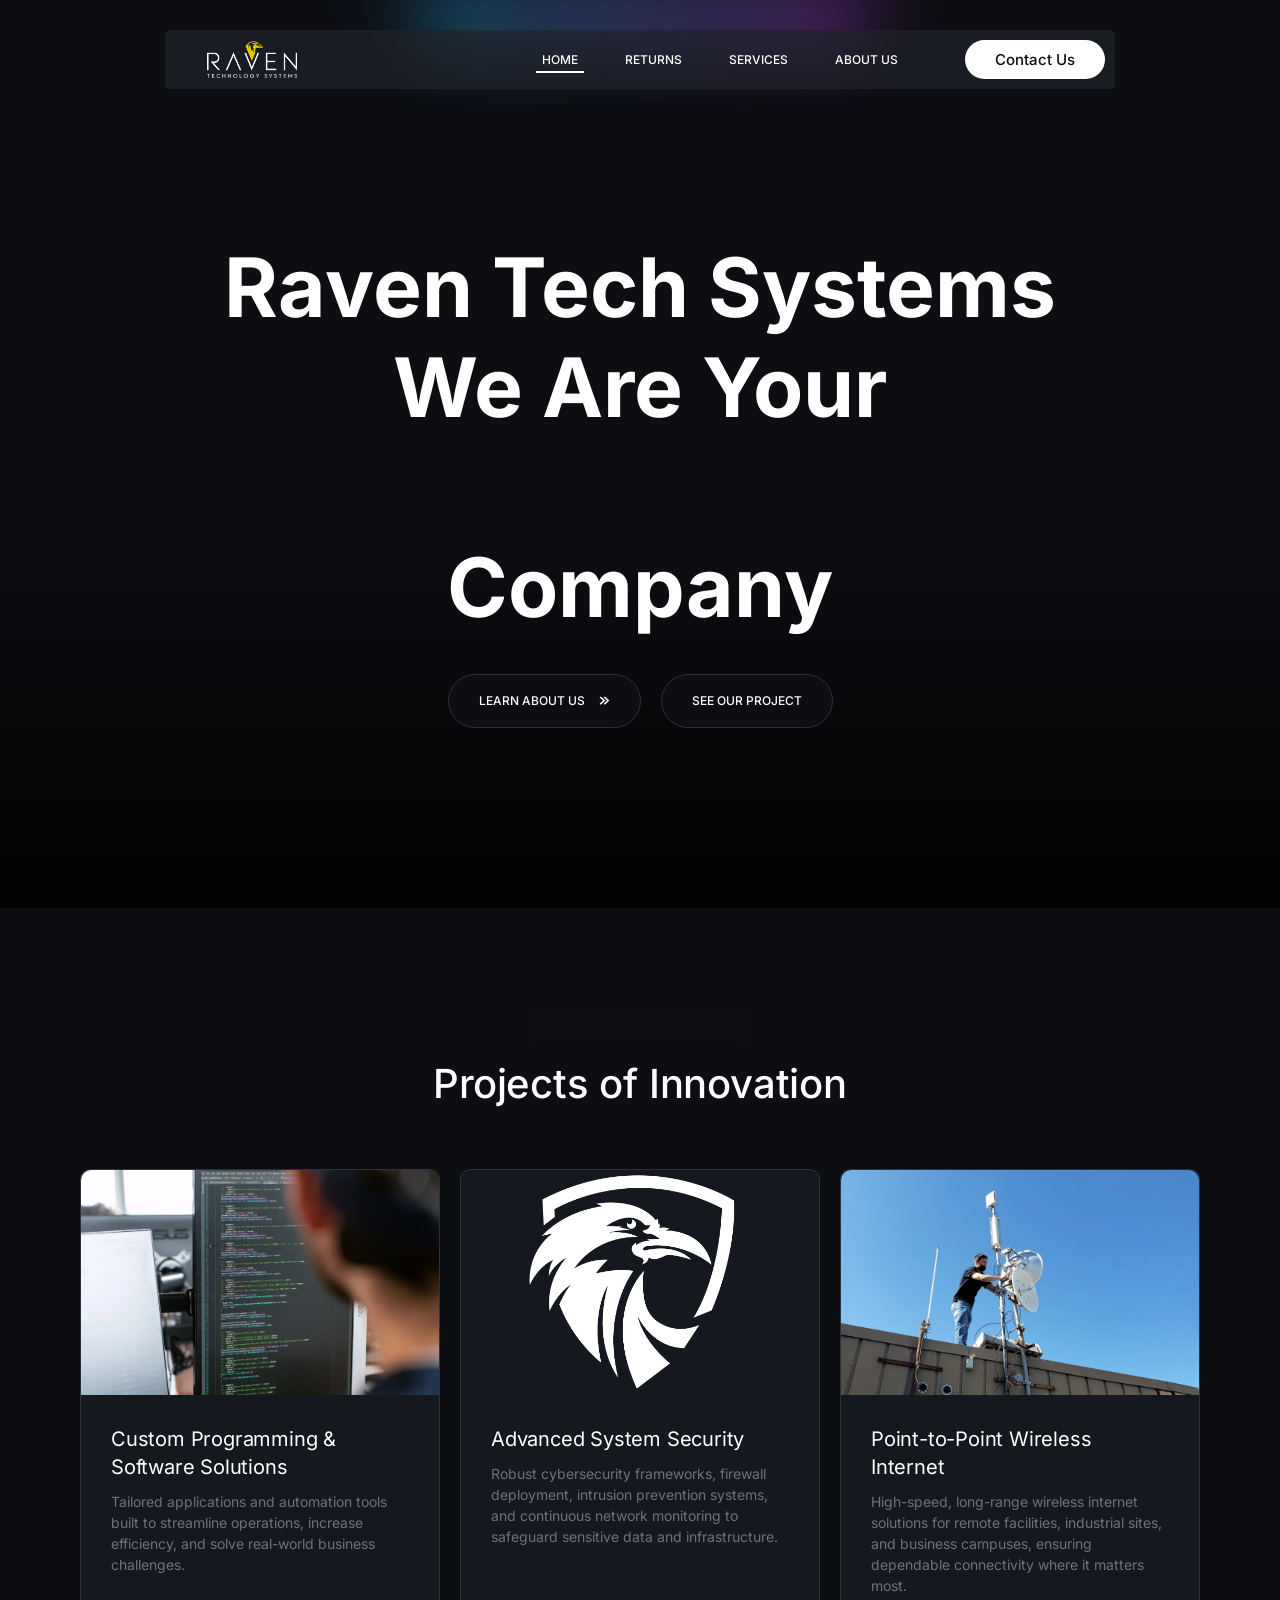
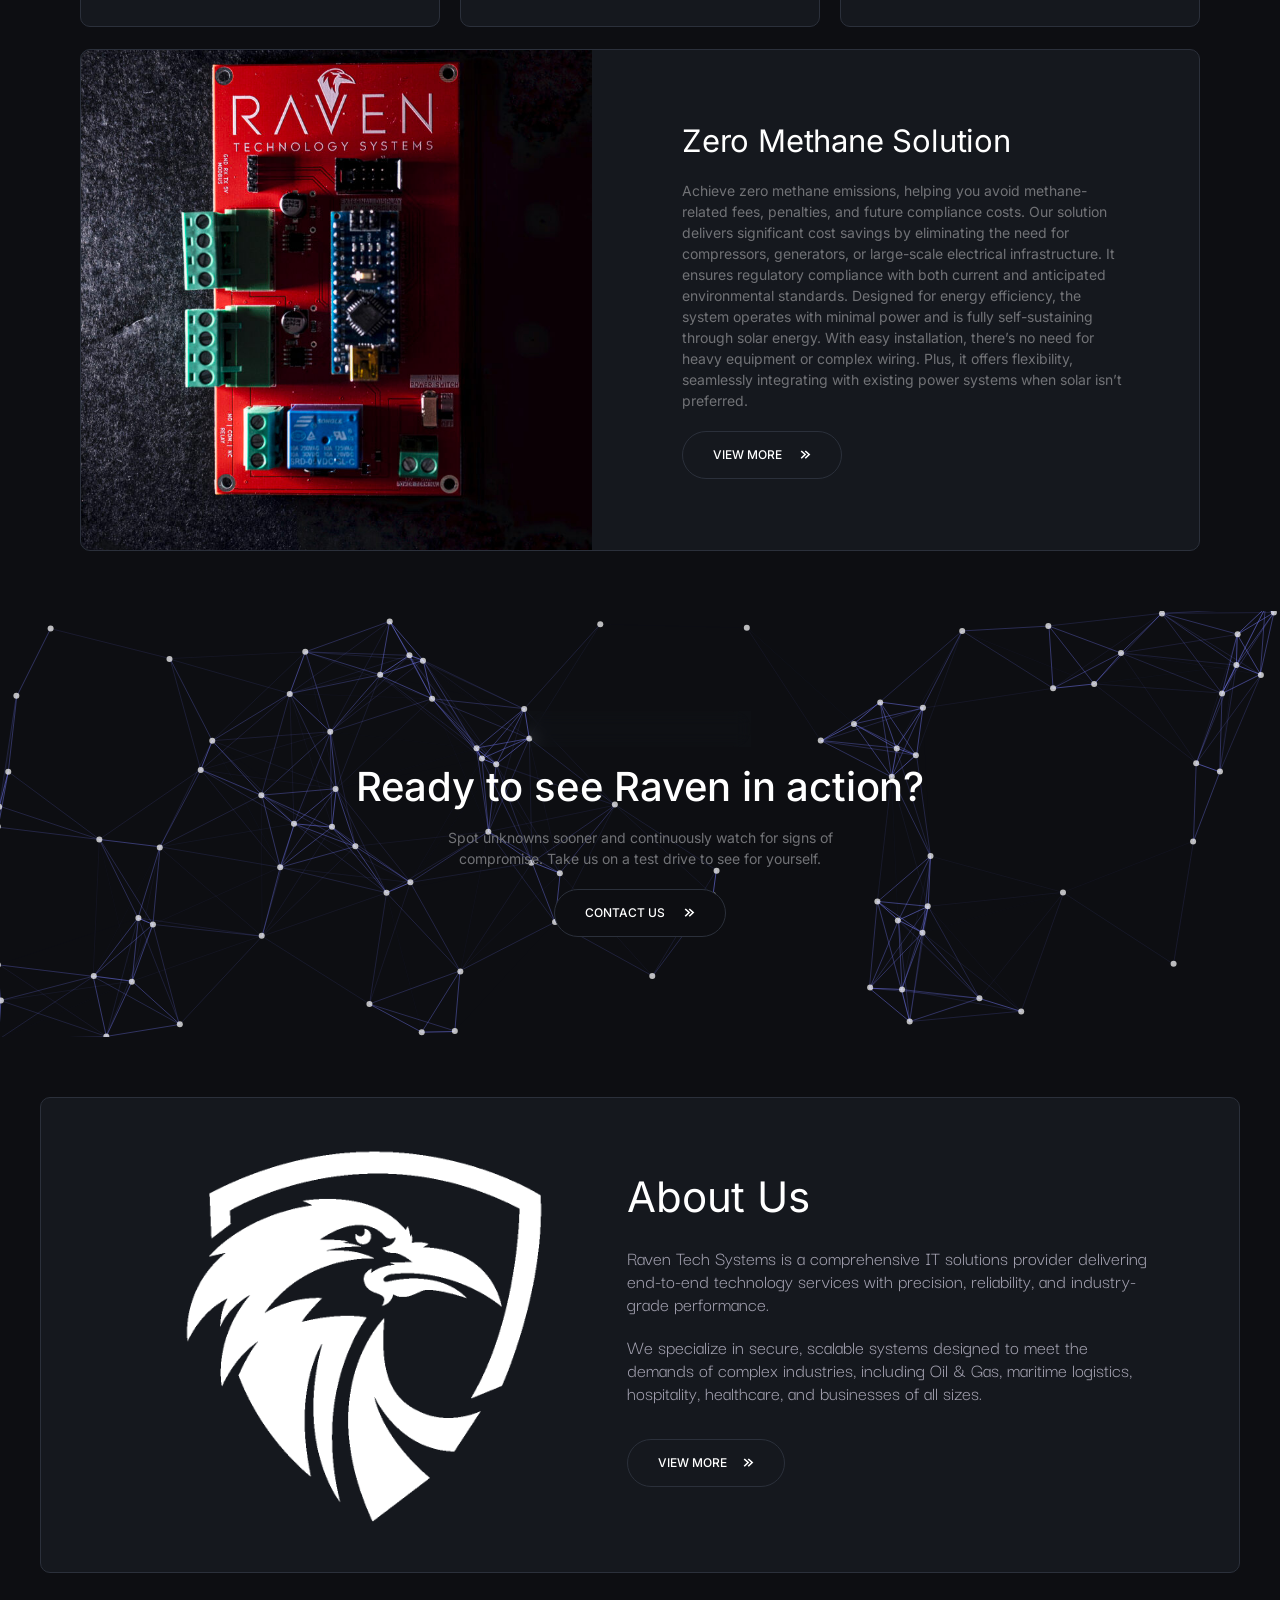
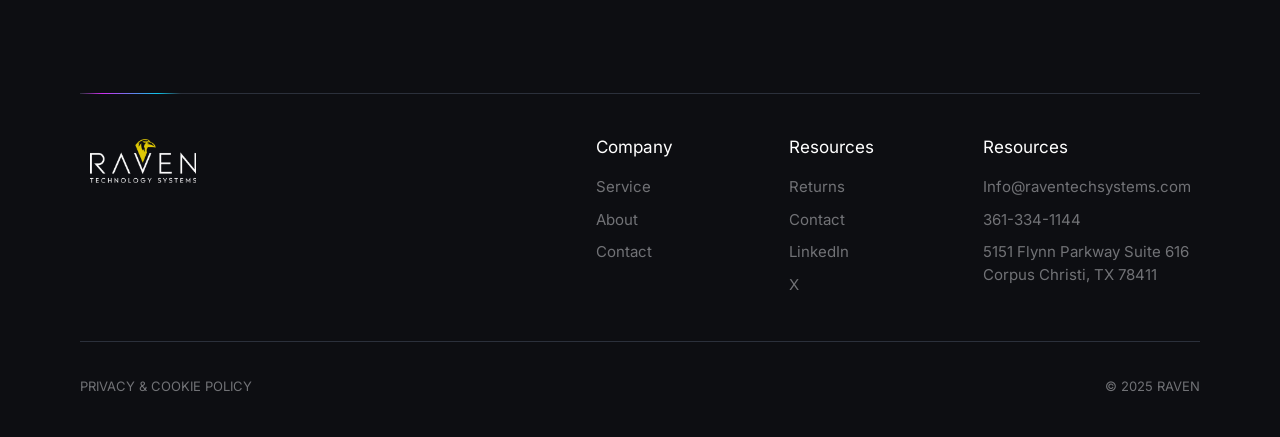
<file: index.html>
<!doctype html>
<html lang="en">
<head>
<meta charset="UTF-8">
<meta name="viewport" content="width=device-width, initial-scale=1">
<title>Raven Technology Systems</title>
<link rel="canonical" href="https://raventechsystems.com/">
<link rel="icon" href="assets/images/favicon.png">
<link rel="apple-touch-icon" href="assets/images/favicon.png">
<link rel="stylesheet" href="assets/css/style.css">
</head>
<body class="elementor-default elementor-kit-6 elementor-page elementor-page-14">

<a class="skip-link screen-reader-text" href="#content">Skip to content</a>

		<header data-elementor-type="header" data-elementor-id="8" class="elementor elementor-8 elementor-location-header" data-elementor-post-type="elementor_library">
			<div class="elementor-element elementor-element-a9f7c10 elementor-hidden-tablet elementor-hidden-mobile e-flex e-con-boxed e-con e-parent" data-id="a9f7c10" data-element_type="container" data-e-type="container" id="main_header" data-settings="{&quot;background_background&quot;:&quot;classic&quot;,&quot;position&quot;:&quot;absolute&quot;}">
					<div class="e-con-inner">
		<div class="elementor-element elementor-element-016e17b e-con-full e-flex e-con e-child" data-id="016e17b" data-element_type="container" data-e-type="container" id="header_bar" data-settings="{&quot;background_background&quot;:&quot;classic&quot;}">
		<div class="elementor-element elementor-element-c3ab393 e-con-full e-flex e-con e-child" data-id="c3ab393" data-element_type="container" data-e-type="container">
				<div class="elementor-element elementor-element-cca48d0 elementor-widget elementor-widget-theme-site-logo elementor-widget-image" data-id="cca48d0" data-element_type="widget" data-e-type="widget" data-widget_type="theme-site-logo.default">
				<div class="elementor-widget-container">
											<a href="index.html">
			<img fetchpriority="high" width="350" height="146" src="assets/images/logo.avif" alt="" />				</a>
											</div>
				</div>
				</div>
		<div class="elementor-element elementor-element-1fb7812 e-con-full e-flex e-con e-child" data-id="1fb7812" data-element_type="container" data-e-type="container">
				<div class="elementor-element elementor-element-e8e2fea elementor-nav-menu__align-end elementor-nav-menu--dropdown-tablet elementor-nav-menu__text-align-aside elementor-nav-menu--toggle elementor-nav-menu--burger elementor-widget elementor-widget-nav-menu" data-id="e8e2fea" data-element_type="widget" data-e-type="widget" data-settings="{&quot;layout&quot;:&quot;horizontal&quot;,&quot;submenu_icon&quot;:{&quot;value&quot;:&quot;&lt;svg aria-hidden=\&quot;true\&quot; class=\&quot;e-font-icon-svg e-fas-caret-down\&quot; viewBox=\&quot;0 0 320 512\&quot; xmlns=\&quot;http:\/\/www.w3.org\/2000\/svg\&quot;&gt;&lt;path d=\&quot;M31.3 192h257.3c17.8 0 26.7 21.5 14.1 34.1L174.1 354.8c-7.8 7.8-20.5 7.8-28.3 0L17.2 226.1C4.6 213.5 13.5 192 31.3 192z\&quot;&gt;&lt;\/path&gt;&lt;\/svg&gt;&quot;,&quot;library&quot;:&quot;fa-solid&quot;},&quot;toggle&quot;:&quot;burger&quot;}" data-widget_type="nav-menu.default">
				<div class="elementor-widget-container">
								<nav aria-label="Menu" class="elementor-nav-menu--main elementor-nav-menu__container elementor-nav-menu--layout-horizontal e--pointer-underline e--animation-slide">
				<ul id="menu-1-e8e2fea" class="elementor-nav-menu"><li class="menu-item current-menu-item"><a href="index.html" aria-current="page" class="elementor-item elementor-item-active">Home</a></li>
<li class="menu-item"><a href="returns.html" class="elementor-item">Returns</a></li>
<li class="menu-item"><a href="services.html" class="elementor-item">Services</a></li>
<li class="menu-item"><a href="about-us.html" class="elementor-item">About Us</a></li>
</ul>			</nav>
					<div class="elementor-menu-toggle" role="button" tabindex="0" aria-label="Menu Toggle" aria-expanded="false">
			<svg aria-hidden="true" role="presentation" class="elementor-menu-toggle__icon--open e-font-icon-svg e-eicon-menu-bar" viewBox="0 0 1000 1000" xmlns="http://www.w3.org/2000/svg"><path d="M104 333H896C929 333 958 304 958 271S929 208 896 208H104C71 208 42 237 42 271S71 333 104 333ZM104 583H896C929 583 958 554 958 521S929 458 896 458H104C71 458 42 487 42 521S71 583 104 583ZM104 833H896C929 833 958 804 958 771S929 708 896 708H104C71 708 42 737 42 771S71 833 104 833Z"></path></svg><svg aria-hidden="true" role="presentation" class="elementor-menu-toggle__icon--close e-font-icon-svg e-eicon-close" viewBox="0 0 1000 1000" xmlns="http://www.w3.org/2000/svg"><path d="M742 167L500 408 258 167C246 154 233 150 217 150 196 150 179 158 167 167 154 179 150 196 150 212 150 229 154 242 171 254L408 500 167 742C138 771 138 800 167 829 196 858 225 858 254 829L496 587 738 829C750 842 767 846 783 846 800 846 817 842 829 829 842 817 846 804 846 783 846 767 842 750 829 737L588 500 833 258C863 229 863 200 833 171 804 137 775 137 742 167Z"></path></svg>		</div>
					<nav class="elementor-nav-menu--dropdown elementor-nav-menu__container" aria-hidden="true">
				<ul id="menu-2-e8e2fea" class="elementor-nav-menu"><li class="menu-item current-menu-item"><a href="index.html" aria-current="page" class="elementor-item elementor-item-active" tabindex="-1">Home</a></li>
<li class="menu-item"><a href="returns.html" class="elementor-item" tabindex="-1">Returns</a></li>
<li class="menu-item"><a href="services.html" class="elementor-item" tabindex="-1">Services</a></li>
<li class="menu-item"><a href="about-us.html" class="elementor-item" tabindex="-1">About Us</a></li>
</ul>			</nav>
						</div>
				</div>
				</div>
		<div class="elementor-element elementor-element-385a497 e-con-full e-flex e-con e-child" data-id="385a497" data-element_type="container" data-e-type="container">
				<div class="elementor-element elementor-element-e65c6dd elementor-align-right elementor-widget elementor-widget-button" data-id="e65c6dd" data-element_type="widget" data-e-type="widget" data-widget_type="button.default">
				<div class="elementor-widget-container">
									<div class="elementor-button-wrapper">
					<a class="elementor-button elementor-button-link elementor-size-sm" href="contact-us.html">
						<span class="elementor-button-content-wrapper">
									<span class="elementor-button-text">Contact Us</span>
					</span>
					</a>
				</div>
								</div>
				</div>
				</div>
				</div>
					</div>
				</div>
		<div class="elementor-element elementor-element-b37c556 elementor-hidden-desktop elementor-hidden-tablet e-flex e-con-boxed e-con e-parent" data-id="b37c556" data-element_type="container" data-e-type="container" data-settings="{&quot;background_background&quot;:&quot;classic&quot;,&quot;position&quot;:&quot;absolute&quot;}">
					<div class="e-con-inner">
		<div class="elementor-element elementor-element-5af20e9 e-con-full e-flex e-con e-child" data-id="5af20e9" data-element_type="container" data-e-type="container" data-settings="{&quot;background_background&quot;:&quot;classic&quot;}">
		<div class="elementor-element elementor-element-c5d0f45 e-con-full e-flex e-con e-child" data-id="c5d0f45" data-element_type="container" data-e-type="container">
				<div class="elementor-element elementor-element-5062bf9 elementor-widget elementor-widget-theme-site-logo elementor-widget-image" data-id="5062bf9" data-element_type="widget" data-e-type="widget" data-widget_type="theme-site-logo.default">
				<div class="elementor-widget-container">
											<a href="index.html">
			<img fetchpriority="high" width="350" height="146" src="assets/images/logo.avif" alt="" />				</a>
											</div>
				</div>
				</div>
		<div class="elementor-element elementor-element-4bcb85b e-con-full e-flex e-con e-child" data-id="4bcb85b" data-element_type="container" data-e-type="container">
				<div class="elementor-element elementor-element-12c1701 elementor-nav-menu__align-end elementor-nav-menu--stretch elementor-nav-menu--dropdown-tablet elementor-nav-menu__text-align-aside elementor-nav-menu--toggle elementor-nav-menu--burger elementor-widget elementor-widget-nav-menu" data-id="12c1701" data-element_type="widget" data-e-type="widget" data-settings="{&quot;full_width&quot;:&quot;stretch&quot;,&quot;layout&quot;:&quot;horizontal&quot;,&quot;submenu_icon&quot;:{&quot;value&quot;:&quot;&lt;svg aria-hidden=\&quot;true\&quot; class=\&quot;e-font-icon-svg e-fas-caret-down\&quot; viewBox=\&quot;0 0 320 512\&quot; xmlns=\&quot;http:\/\/www.w3.org\/2000\/svg\&quot;&gt;&lt;path d=\&quot;M31.3 192h257.3c17.8 0 26.7 21.5 14.1 34.1L174.1 354.8c-7.8 7.8-20.5 7.8-28.3 0L17.2 226.1C4.6 213.5 13.5 192 31.3 192z\&quot;&gt;&lt;\/path&gt;&lt;\/svg&gt;&quot;,&quot;library&quot;:&quot;fa-solid&quot;},&quot;toggle&quot;:&quot;burger&quot;}" data-widget_type="nav-menu.default">
				<div class="elementor-widget-container">
								<nav aria-label="Menu" class="elementor-nav-menu--main elementor-nav-menu__container elementor-nav-menu--layout-horizontal e--pointer-underline e--animation-slide">
				<ul id="menu-1-12c1701" class="elementor-nav-menu"><li class="menu-item current-menu-item"><a href="index.html" aria-current="page" class="elementor-item elementor-item-active">Home</a></li>
<li class="menu-item"><a href="returns.html" class="elementor-item">Returns</a></li>
<li class="menu-item"><a href="about-us.html" class="elementor-item">About Us</a></li>
<li class="menu-item"><a href="services.html" class="elementor-item">Services</a></li>
<li class="menu-item"><a href="contact-us.html" class="elementor-item">Contact Us</a></li>
</ul>			</nav>
					<div class="elementor-menu-toggle" role="button" tabindex="0" aria-label="Menu Toggle" aria-expanded="false">
			<svg aria-hidden="true" role="presentation" class="elementor-menu-toggle__icon--open e-font-icon-svg e-eicon-menu-bar" viewBox="0 0 1000 1000" xmlns="http://www.w3.org/2000/svg"><path d="M104 333H896C929 333 958 304 958 271S929 208 896 208H104C71 208 42 237 42 271S71 333 104 333ZM104 583H896C929 583 958 554 958 521S929 458 896 458H104C71 458 42 487 42 521S71 583 104 583ZM104 833H896C929 833 958 804 958 771S929 708 896 708H104C71 708 42 737 42 771S71 833 104 833Z"></path></svg><svg aria-hidden="true" role="presentation" class="elementor-menu-toggle__icon--close e-font-icon-svg e-eicon-close" viewBox="0 0 1000 1000" xmlns="http://www.w3.org/2000/svg"><path d="M742 167L500 408 258 167C246 154 233 150 217 150 196 150 179 158 167 167 154 179 150 196 150 212 150 229 154 242 171 254L408 500 167 742C138 771 138 800 167 829 196 858 225 858 254 829L496 587 738 829C750 842 767 846 783 846 800 846 817 842 829 829 842 817 846 804 846 783 846 767 842 750 829 737L588 500 833 258C863 229 863 200 833 171 804 137 775 137 742 167Z"></path></svg>		</div>
					<nav class="elementor-nav-menu--dropdown elementor-nav-menu__container" aria-hidden="true">
				<ul id="menu-2-12c1701" class="elementor-nav-menu"><li class="menu-item current-menu-item"><a href="index.html" aria-current="page" class="elementor-item elementor-item-active" tabindex="-1">Home</a></li>
<li class="menu-item"><a href="returns.html" class="elementor-item" tabindex="-1">Returns</a></li>
<li class="menu-item"><a href="about-us.html" class="elementor-item" tabindex="-1">About Us</a></li>
<li class="menu-item"><a href="services.html" class="elementor-item" tabindex="-1">Services</a></li>
<li class="menu-item"><a href="contact-us.html" class="elementor-item" tabindex="-1">Contact Us</a></li>
</ul>			</nav>
						</div>
				</div>
				</div>
				</div>
					</div>
				</div>
				</header>

<main id="content" class="site-main">

	<div class="page-content">
				<div data-elementor-type="page" data-elementor-id="14" class="elementor elementor-14" data-elementor-post-type="page">
				<div class="elementor-element elementor-element-4027bb5 e-flex e-con-boxed e-con e-parent" data-id="4027bb5" data-element_type="container" data-e-type="container" id="Hero_banner">
<div class="squares-bg" id="squares-bg" aria-hidden="true"><ul class="squares"><li></li><li></li><li></li><li></li><li></li><li></li><li></li><li></li><li></li><li></li></ul></div>
					<div class="e-con-inner">
		<div class="elementor-element elementor-element-73c8b52 e-con-full e-flex e-con e-child" data-id="73c8b52" data-element_type="container" data-e-type="container">
				<div class="elementor-element elementor-element-dd90d6d elementor-headline--style-rotate elementor-widget elementor-widget-animated-headline" data-id="dd90d6d" data-element_type="widget" data-e-type="widget" data-settings="{&quot;headline_style&quot;:&quot;rotate&quot;,&quot;rotating_text&quot;:&quot;Information Technology \nIndustrial Technology \nInnovative Technology&quot;,&quot;rotate_iteration_delay&quot;:1500,&quot;animation_type&quot;:&quot;typing&quot;,&quot;loop&quot;:&quot;yes&quot;}" data-widget_type="animated-headline.default">
				<div class="elementor-widget-container">
							<h3 class="elementor-headline elementor-headline-animation-type-typing elementor-headline-letters">
					<span class="elementor-headline-plain-text elementor-headline-text-wrapper">Raven Tech Systems <br>We are your<br></span>
				<span class="elementor-headline-dynamic-wrapper elementor-headline-text-wrapper">
					<span class="elementor-headline-dynamic-text elementor-headline-text-active">
				Information&nbsp;Technology&nbsp;			</span>
					<span class="elementor-headline-dynamic-text">
				Industrial&nbsp;Technology&nbsp;			</span>
					<span class="elementor-headline-dynamic-text">
				Innovative&nbsp;Technology			</span>
						</span>
					<span class="elementor-headline-plain-text elementor-headline-text-wrapper"><br>Company</span>
					</h3>
						</div>
				</div>
		<div class="elementor-element elementor-element-f07d4b3 e-con-full e-flex e-con e-child" data-id="f07d4b3" data-element_type="container" data-e-type="container">
				<div class="elementor-element elementor-element-91c489d elementor-align-left elementor-widget elementor-widget-button" data-id="91c489d" data-element_type="widget" data-e-type="widget" data-widget_type="button.default">
				<div class="elementor-widget-container">
									<div class="elementor-button-wrapper">
					<a class="elementor-button elementor-button-link elementor-size-sm" href="about-us.html">
						<span class="elementor-button-content-wrapper">
						<span class="elementor-button-icon">
				<svg xmlns="http://www.w3.org/2000/svg" width="13" height="13" viewBox="0 0 13 13" fill="none"><g id="SVG"><path id="Vector" d="M12.2891 6.06982L11.6798 5.51143L7.37833 1.56982L6.16406 2.68661L9.85613 6.06982L6.16406 9.45302L7.37833 10.5698L11.6798 6.62821L12.2891 6.06982Z" fill="white"></path><path id="Vector_2" d="M7.91415 6.06982L7.30477 5.51143L3.00331 1.56982L1.78906 2.68661L5.48113 6.06982L1.78906 9.45302L3.00331 10.5698L7.30477 6.62821L7.91415 6.06982Z" fill="white"></path></g></svg>			</span>
									<span class="elementor-button-text">Learn About us</span>
					</span>
					</a>
				</div>
								</div>
				</div>
				<div class="elementor-element elementor-element-a18d315 elementor-align-left elementor-widget elementor-widget-button" data-id="a18d315" data-element_type="widget" data-e-type="widget" data-widget_type="button.default">
				<div class="elementor-widget-container">
									<div class="elementor-button-wrapper">
					<a class="elementor-button elementor-button-link elementor-size-sm" href="about-us.html">
						<span class="elementor-button-content-wrapper">
									<span class="elementor-button-text">See Our Project</span>
					</span>
					</a>
				</div>
								</div>
				</div>
				</div>
				</div>
					</div>
				</div>

		<div class="elementor-element elementor-element-2f3d4ba elementor-hidden-desktop elementor-hidden-tablet elementor-hidden-mobile e-flex e-con-boxed e-con e-parent" data-id="2f3d4ba" data-element_type="container" data-e-type="container">
					<div class="e-con-inner">
		<div class="elementor-element elementor-element-9d7c72a e-con-full e-flex e-con e-child" data-id="9d7c72a" data-element_type="container" data-e-type="container">
				<div class="elementor-element elementor-element-d342778 elementor-widget elementor-widget-heading" data-id="d342778" data-element_type="widget" data-e-type="widget" data-widget_type="heading.default">
				<div class="elementor-widget-container">
					<h2 class="elementor-heading-title elementor-size-default">Raven Tech Systems</h2>				</div>
				</div>
				<div class="elementor-element elementor-element-e1b4a4a elementor-widget elementor-widget-heading" data-id="e1b4a4a" data-element_type="widget" data-e-type="widget" data-widget_type="heading.default">
				<div class="elementor-widget-container">
					<h2 class="elementor-heading-title elementor-size-default">Raven Tech Systems</h2>				</div>
				</div>
				<div class="elementor-element elementor-element-a6a4a1b elementor-widget elementor-widget-text-editor" data-id="a6a4a1b" data-element_type="widget" data-e-type="widget" data-widget_type="text-editor.default">
				<div class="elementor-widget-container">
									KEEPING YOUR BUSINESS AHEAD OF THE<br>
INDUSTRY IS WHAT WE DO.								</div>
				</div>
				<div class="elementor-element elementor-element-f64d936 elementor-widget elementor-widget-button" data-id="f64d936" data-element_type="widget" data-e-type="widget" data-widget_type="button.default">
				<div class="elementor-widget-container">
									<div class="elementor-button-wrapper">
					<a class="elementor-button elementor-button-link elementor-size-sm" href="about-us.html">
						<span class="elementor-button-content-wrapper">
						<span class="elementor-button-icon">
				<svg xmlns="http://www.w3.org/2000/svg" width="13" height="13" viewBox="0 0 13 13" fill="none"><g id="SVG"><path id="Vector" d="M12.2891 6.06982L11.6798 5.51143L7.37833 1.56982L6.16406 2.68661L9.85613 6.06982L6.16406 9.45302L7.37833 10.5698L11.6798 6.62821L12.2891 6.06982Z" fill="white"></path><path id="Vector_2" d="M7.91415 6.06982L7.30477 5.51143L3.00331 1.56982L1.78906 2.68661L5.48113 6.06982L1.78906 9.45302L3.00331 10.5698L7.30477 6.62821L7.91415 6.06982Z" fill="white"></path></g></svg>			</span>
									<span class="elementor-button-text">Learn About us</span>
					</span>
					</a>
				</div>
								</div>
				</div>
				</div>
		<div class="elementor-element elementor-element-d852731 e-con-full e-flex e-con e-child" data-id="d852731" data-element_type="container" data-e-type="container">
				<div class="elementor-element elementor-element-d15577f floating-image elementor-widget elementor-widget-image" data-id="d15577f" data-element_type="widget" data-e-type="widget" data-widget_type="image.default">
				<div class="elementor-widget-container">
															<img decoding="async" width="522" height="499" src="assets/images/hero-graphic.png" alt="" />															</div>
				</div>
				</div>
					</div>
				</div>
		<div class="elementor-element elementor-element-f68bf86 e-flex e-con-boxed e-con e-parent" data-id="f68bf86" data-element_type="container" data-e-type="container">
					<div class="e-con-inner">
				<div class="elementor-element elementor-element-370d2fb elementor-align-center elementor-widget elementor-widget-button" data-id="370d2fb" data-element_type="widget" data-e-type="widget" id="hero_btn" data-widget_type="button.default">
				<div class="elementor-widget-container">
									<div class="elementor-button-wrapper">
					<a class="elementor-button elementor-size-sm" role="button">
						<span class="elementor-button-content-wrapper">
									<span class="elementor-button-text">What We Do</span>
					</span>
					</a>
				</div>
								</div>
				</div>
				<div class="elementor-element elementor-element-ffc00ca elementor-widget elementor-widget-heading" data-id="ffc00ca" data-element_type="widget" data-e-type="widget" data-widget_type="heading.default">
				<div class="elementor-widget-container">
					<h3 class="elementor-heading-title elementor-size-default">Projects of Innovation</h3>				</div>
				</div>
		<div class="elementor-element elementor-element-508c79a e-con-full e-flex e-con e-child" data-id="508c79a" data-element_type="container" data-e-type="container">
		<div class="elementor-element elementor-element-8f12f1c e-con-full e-flex e-con e-child" data-id="8f12f1c" data-element_type="container" data-e-type="container" data-settings="{&quot;background_background&quot;:&quot;classic&quot;}">
				<div class="elementor-element elementor-element-f9650b9 elementor-widget elementor-widget-image" data-id="f9650b9" data-element_type="widget" data-e-type="widget" data-widget_type="image.default">
				<div class="elementor-widget-container">
															<img decoding="async" width="1705" height="2560" src="assets/images/custom-programming.webp" alt="" />															</div>
				</div>
		<div class="elementor-element elementor-element-39edd9a e-con-full e-flex e-con e-child" data-id="39edd9a" data-element_type="container" data-e-type="container">
				<div class="elementor-element elementor-element-129185e elementor-widget elementor-widget-heading" data-id="129185e" data-element_type="widget" data-e-type="widget" data-widget_type="heading.default">
				<div class="elementor-widget-container">
					<h4 class="elementor-heading-title elementor-size-default">Custom Programming &amp; Software Solutions</h4>				</div>
				</div>
				<div class="elementor-element elementor-element-3e08a2a elementor-widget elementor-widget-text-editor" data-id="3e08a2a" data-element_type="widget" data-e-type="widget" data-widget_type="text-editor.default">
				<div class="elementor-widget-container">
									<p>Tailored applications and automation tools built to streamline operations, increase efficiency, and solve real-world business challenges.</p>								</div>
				</div>
				</div>
				</div>
		<div class="elementor-element elementor-element-98c4387 e-con-full e-flex e-con e-child" data-id="98c4387" data-element_type="container" data-e-type="container" data-settings="{&quot;background_background&quot;:&quot;classic&quot;}">
				<div class="elementor-element elementor-element-aee99d1 elementor-widget elementor-widget-image" data-id="aee99d1" data-element_type="widget" data-e-type="widget" data-widget_type="image.default">
				<div class="elementor-widget-container">
															<img loading="lazy" decoding="async" width="2196" height="1721" src="assets/images/raven-shield-large.png" alt="" />															</div>
				</div>
		<div class="elementor-element elementor-element-fe3bc79 e-con-full e-flex e-con e-child" data-id="fe3bc79" data-element_type="container" data-e-type="container">
				<div class="elementor-element elementor-element-6ec6ea1 elementor-widget elementor-widget-heading" data-id="6ec6ea1" data-element_type="widget" data-e-type="widget" data-widget_type="heading.default">
				<div class="elementor-widget-container">
					<h4 class="elementor-heading-title elementor-size-default">Advanced System Security</h4>				</div>
				</div>
				<div class="elementor-element elementor-element-95b8bec elementor-widget elementor-widget-text-editor" data-id="95b8bec" data-element_type="widget" data-e-type="widget" data-widget_type="text-editor.default">
				<div class="elementor-widget-container">
									Robust cybersecurity frameworks, firewall deployment, intrusion prevention systems, and continuous network monitoring to safeguard sensitive data and infrastructure.								</div>
				</div>
				</div>
				</div>
		<div class="elementor-element elementor-element-55d020a e-con-full e-flex e-con e-child" data-id="55d020a" data-element_type="container" data-e-type="container" data-settings="{&quot;background_background&quot;:&quot;classic&quot;}">
				<div class="elementor-element elementor-element-2625f5c elementor-widget elementor-widget-image" data-id="2625f5c" data-element_type="widget" data-e-type="widget" data-widget_type="image.default">
				<div class="elementor-widget-container">
															<img loading="lazy" decoding="async" width="1920" height="2560" src="assets/images/wireless-1.webp" alt="" />															</div>
				</div>
		<div class="elementor-element elementor-element-6bd0dc3 e-con-full e-flex e-con e-child" data-id="6bd0dc3" data-element_type="container" data-e-type="container">
				<div class="elementor-element elementor-element-d1387f6 elementor-widget elementor-widget-heading" data-id="d1387f6" data-element_type="widget" data-e-type="widget" data-widget_type="heading.default">
				<div class="elementor-widget-container">
					<h4 class="elementor-heading-title elementor-size-default">Point-to-Point Wireless Internet</h4>				</div>
				</div>
				<div class="elementor-element elementor-element-98aeba8 elementor-widget elementor-widget-text-editor" data-id="98aeba8" data-element_type="widget" data-e-type="widget" data-widget_type="text-editor.default">
				<div class="elementor-widget-container">
									High-speed, long-range wireless internet solutions for remote facilities, industrial sites, and business campuses, ensuring dependable connectivity where it matters most.								</div>
				</div>
				</div>
				</div>
				</div>
		<div class="elementor-element elementor-element-1e9f38d e-con-full e-flex e-con e-child" data-id="1e9f38d" data-element_type="container" data-e-type="container">
		<div class="elementor-element elementor-element-c4b3daf e-con-full e-flex e-con e-child" data-id="c4b3daf" data-element_type="container" data-e-type="container" data-settings="{&quot;background_background&quot;:&quot;classic&quot;}">
		<div class="elementor-element elementor-element-c10f9eb e-con-full e-flex e-con e-child" data-id="c10f9eb" data-element_type="container" data-e-type="container">
				<div class="elementor-element elementor-element-664fd61 elementor-widget elementor-widget-image" data-id="664fd61" data-element_type="widget" data-e-type="widget" data-widget_type="image.default">
				<div class="elementor-widget-container">
															<img loading="lazy" decoding="async" width="776" height="1024" src="assets/images/control-board.jpg" alt="" />															</div>
				</div>
				</div>
		<div class="elementor-element elementor-element-fb01d86 e-con-full e-flex e-con e-child" data-id="fb01d86" data-element_type="container" data-e-type="container">
				<div class="elementor-element elementor-element-31d0925 elementor-widget elementor-widget-heading" data-id="31d0925" data-element_type="widget" data-e-type="widget" data-widget_type="heading.default">
				<div class="elementor-widget-container">
					<h4 class="elementor-heading-title elementor-size-default">Zero Methane Solution
 </h4>				</div>
				</div>
				<div class="elementor-element elementor-element-521663d elementor-widget elementor-widget-text-editor" data-id="521663d" data-element_type="widget" data-e-type="widget" data-widget_type="text-editor.default">
				<div class="elementor-widget-container">
									Achieve zero methane emissions, helping you avoid methane-related fees, penalties, and future compliance costs. Our solution delivers significant cost savings by eliminating the need for compressors, generators, or large-scale electrical infrastructure. It ensures regulatory compliance with both current and anticipated environmental standards. Designed for energy efficiency, the system operates with minimal power and is fully self-sustaining through solar energy. With easy installation, there&#8217;s no need for heavy equipment or complex wiring. Plus, it offers flexibility, seamlessly integrating with existing power systems when solar isn’t preferred.								</div>
				</div>
				<div class="elementor-element elementor-element-2fcefd9 elementor-widget elementor-widget-button" data-id="2fcefd9" data-element_type="widget" data-e-type="widget" data-widget_type="button.default">
				<div class="elementor-widget-container">
									<div class="elementor-button-wrapper">
					<a class="elementor-button elementor-button-link elementor-size-sm" href="services.html">
						<span class="elementor-button-content-wrapper">
						<span class="elementor-button-icon">
				<svg xmlns="http://www.w3.org/2000/svg" width="13" height="13" viewBox="0 0 13 13" fill="none"><g id="SVG"><path id="Vector" d="M12.2891 6.06982L11.6798 5.51143L7.37833 1.56982L6.16406 2.68661L9.85613 6.06982L6.16406 9.45302L7.37833 10.5698L11.6798 6.62821L12.2891 6.06982Z" fill="white"></path><path id="Vector_2" d="M7.91415 6.06982L7.30477 5.51143L3.00331 1.56982L1.78906 2.68661L5.48113 6.06982L1.78906 9.45302L3.00331 10.5698L7.30477 6.62821L7.91415 6.06982Z" fill="white"></path></g></svg>			</span>
									<span class="elementor-button-text">View More</span>
					</span>
					</a>
				</div>
								</div>
				</div>
				</div>
				</div>
				</div>
					</div>
				</div>
		<div class="elementor-element elementor-element-7b80ea6 e-flex e-con-boxed e-con e-parent" data-id="7b80ea6" data-element_type="container" data-e-type="container">
<div id="particles-bg" aria-hidden="true"></div>
					<div class="e-con-inner">
				<div class="elementor-element elementor-element-c1fa8b7 elementor-align-center elementor-widget elementor-widget-button" data-id="c1fa8b7" data-element_type="widget" data-e-type="widget" id="hero_btn" data-widget_type="button.default">
				<div class="elementor-widget-container">
									<div class="elementor-button-wrapper">
					<a class="elementor-button elementor-size-sm" role="button">
						<span class="elementor-button-content-wrapper">
									<span class="elementor-button-text">Get Started</span>
					</span>
					</a>
				</div>
								</div>
				</div>
				<div class="elementor-element elementor-element-ed22c8a elementor-widget elementor-widget-heading" data-id="ed22c8a" data-element_type="widget" data-e-type="widget" data-widget_type="heading.default">
				<div class="elementor-widget-container">
					<h3 class="elementor-heading-title elementor-size-default">Ready to see Raven in action?</h3>				</div>
				</div>
				<div class="elementor-element elementor-element-11a5f4a elementor-widget elementor-widget-text-editor" data-id="11a5f4a" data-element_type="widget" data-e-type="widget" data-widget_type="text-editor.default">
				<div class="elementor-widget-container">
									Spot unknowns sooner and continuously watch for signs of<br>
compromise. Take us on a test drive to see for yourself.								</div>
				</div>
		<div class="elementor-element elementor-element-fb16dad e-con-full e-flex e-con e-child" data-id="fb16dad" data-element_type="container" data-e-type="container">
				<div class="elementor-element elementor-element-df3e796 contact-us-btn elementor-widget elementor-widget-button" data-id="df3e796" data-element_type="widget" data-e-type="widget" data-widget_type="button.default">
				<div class="elementor-widget-container">
									<div class="elementor-button-wrapper">
					<a class="elementor-button elementor-button-link elementor-size-sm" href="contact-us.html">
						<span class="elementor-button-content-wrapper">
						<span class="elementor-button-icon">
				<svg xmlns="http://www.w3.org/2000/svg" width="13" height="13" viewBox="0 0 13 13" fill="none"><g id="SVG"><path id="Vector" d="M12.2891 6.06982L11.6798 5.51143L7.37833 1.56982L6.16406 2.68661L9.85613 6.06982L6.16406 9.45302L7.37833 10.5698L11.6798 6.62821L12.2891 6.06982Z" fill="white"></path><path id="Vector_2" d="M7.91415 6.06982L7.30477 5.51143L3.00331 1.56982L1.78906 2.68661L5.48113 6.06982L1.78906 9.45302L3.00331 10.5698L7.30477 6.62821L7.91415 6.06982Z" fill="white"></path></g></svg>			</span>
									<span class="elementor-button-text">Contact Us</span>
					</span>
					</a>
				</div>
								</div>
				</div>
				</div>
					</div>
				</div>

		<div class="elementor-element elementor-element-9fb3334 e-flex e-con-boxed e-con e-parent" data-id="9fb3334" data-element_type="container" data-e-type="container">
					<div class="e-con-inner">
		<div class="elementor-element elementor-element-b93d0c1 e-con-full e-flex e-con e-child" data-id="b93d0c1" data-element_type="container" data-e-type="container" data-settings="{&quot;background_background&quot;:&quot;classic&quot;}">
		<div class="elementor-element elementor-element-62137d3 e-flex e-con-boxed e-con e-child" data-id="62137d3" data-element_type="container" data-e-type="container">
					<div class="e-con-inner">
		<div class="elementor-element elementor-element-13f6e01 e-con-full e-flex e-con e-child" data-id="13f6e01" data-element_type="container" data-e-type="container">
				<div class="elementor-element elementor-element-865fa8c elementor-widget elementor-widget-image" data-id="865fa8c" data-element_type="widget" data-e-type="widget" data-widget_type="image.default">
				<div class="elementor-widget-container">
															<img loading="lazy" decoding="async" width="800" height="756" src="assets/images/raven-shield.png" alt="" />															</div>
				</div>
				</div>
		<div class="elementor-element elementor-element-78e0b82 e-con-full e-flex e-con e-child" data-id="78e0b82" data-element_type="container" data-e-type="container">
				<div class="elementor-element elementor-element-e3d81c7 elementor-widget elementor-widget-heading" data-id="e3d81c7" data-element_type="widget" data-e-type="widget" data-widget_type="heading.default">
				<div class="elementor-widget-container">
					<h4 class="elementor-heading-title elementor-size-default">About Us</h4>				</div>
				</div>
				<div class="elementor-element elementor-element-e9b7739 elementor-widget elementor-widget-text-editor" data-id="e9b7739" data-element_type="widget" data-e-type="widget" data-widget_type="text-editor.default">
				<div class="elementor-widget-container">
									Raven Tech Systems is a comprehensive IT solutions provider delivering end-to-end technology services with precision, reliability, and industry-grade performance.								</div>
				</div>
				<div class="elementor-element elementor-element-2d120ca elementor-widget elementor-widget-text-editor" data-id="2d120ca" data-element_type="widget" data-e-type="widget" data-widget_type="text-editor.default">
				<div class="elementor-widget-container">
									We specialize in secure, scalable systems designed to meet the demands of complex industries, including Oil &#038; Gas, maritime logistics, hospitality, healthcare, and businesses of all sizes.								</div>
				</div>
				<div class="elementor-element elementor-element-1908280 elementor-widget elementor-widget-button" data-id="1908280" data-element_type="widget" data-e-type="widget" data-widget_type="button.default">
				<div class="elementor-widget-container">
									<div class="elementor-button-wrapper">
					<a class="elementor-button elementor-button-link elementor-size-sm" href="about-us.html">
						<span class="elementor-button-content-wrapper">
						<span class="elementor-button-icon">
				<svg xmlns="http://www.w3.org/2000/svg" width="13" height="13" viewBox="0 0 13 13" fill="none"><g id="SVG"><path id="Vector" d="M12.2891 6.06982L11.6798 5.51143L7.37833 1.56982L6.16406 2.68661L9.85613 6.06982L6.16406 9.45302L7.37833 10.5698L11.6798 6.62821L12.2891 6.06982Z" fill="white"></path><path id="Vector_2" d="M7.91415 6.06982L7.30477 5.51143L3.00331 1.56982L1.78906 2.68661L5.48113 6.06982L1.78906 9.45302L3.00331 10.5698L7.30477 6.62821L7.91415 6.06982Z" fill="white"></path></g></svg>			</span>
									<span class="elementor-button-text">View More</span>
					</span>
					</a>
				</div>
								</div>
				</div>
				</div>
					</div>
				</div>
				</div>
					</div>
				</div>
				</div>

			</div>

</main>

			<footer data-elementor-type="footer" data-elementor-id="10" class="elementor elementor-10 elementor-location-footer" data-elementor-post-type="elementor_library">
			<div class="elementor-element elementor-element-9deb804 e-flex e-con-boxed e-con e-parent" data-id="9deb804" data-element_type="container" data-e-type="container">
					<div class="e-con-inner">
		<div class="elementor-element elementor-element-dab0880 e-con-full e-flex e-con e-child" data-id="dab0880" data-element_type="container" data-e-type="container">
		<div class="elementor-element elementor-element-673c5da e-con-full e-flex e-con e-child" data-id="673c5da" data-element_type="container" data-e-type="container">
				<div class="elementor-element elementor-element-9dc4515 elementor-widget-divider--view-line elementor-widget elementor-widget-divider" data-id="9dc4515" data-element_type="widget" data-e-type="widget" id="colour_divider" data-widget_type="divider.default">
				<div class="elementor-widget-container">
							<div class="elementor-divider">
			<span class="elementor-divider-separator">
						</span>
		</div>
						</div>
				</div>
				</div>
		<div class="elementor-element elementor-element-9ab276a e-con-full e-flex e-con e-child" data-id="9ab276a" data-element_type="container" data-e-type="container">
		<div class="elementor-element elementor-element-e3e3f83 e-con-full e-flex e-con e-child" data-id="e3e3f83" data-element_type="container" data-e-type="container">
				<div class="elementor-element elementor-element-576c4aa elementor-widget elementor-widget-theme-site-logo elementor-widget-image" data-id="576c4aa" data-element_type="widget" data-e-type="widget" data-widget_type="theme-site-logo.default">
				<div class="elementor-widget-container">
											<a href="index.html">
			<img width="350" height="146" src="assets/images/logo.avif" alt="" />				</a>
											</div>
				</div>
				</div>
		<div class="elementor-element elementor-element-89395d4 e-con-full e-flex e-con e-child" data-id="89395d4" data-element_type="container" data-e-type="container">
				<div class="elementor-element elementor-element-5f3745d elementor-widget elementor-widget-heading" data-id="5f3745d" data-element_type="widget" data-e-type="widget" data-widget_type="heading.default">
				<div class="elementor-widget-container">
					<h6 class="elementor-heading-title elementor-size-default">Company</h6>				</div>
				</div>
				<div class="elementor-element elementor-element-c1f96e3 elementor-icon-list--layout-traditional elementor-list-item-link-full_width elementor-widget elementor-widget-icon-list" data-id="c1f96e3" data-element_type="widget" data-e-type="widget" data-widget_type="icon-list.default">
				<div class="elementor-widget-container">
							<ul class="elementor-icon-list-items">
							<li class="elementor-icon-list-item">
											<a href="services.html">

											<span class="elementor-icon-list-text">Service</span>
											</a>
									</li>
								<li class="elementor-icon-list-item">
											<a href="about-us.html">

											<span class="elementor-icon-list-text">About</span>
											</a>
									</li>
								<li class="elementor-icon-list-item">
											<a href="contact-us.html">

											<span class="elementor-icon-list-text">Contact</span>
											</a>
									</li>
						</ul>
						</div>
				</div>
				</div>
		<div class="elementor-element elementor-element-f111ffa e-con-full e-flex e-con e-child" data-id="f111ffa" data-element_type="container" data-e-type="container">
				<div class="elementor-element elementor-element-2d6095c elementor-widget elementor-widget-heading" data-id="2d6095c" data-element_type="widget" data-e-type="widget" data-widget_type="heading.default">
				<div class="elementor-widget-container">
					<h6 class="elementor-heading-title elementor-size-default">Resources</h6>				</div>
				</div>
				<div class="elementor-element elementor-element-0b93fd6 elementor-icon-list--layout-traditional elementor-list-item-link-full_width elementor-widget elementor-widget-icon-list" data-id="0b93fd6" data-element_type="widget" data-e-type="widget" data-widget_type="icon-list.default">
				<div class="elementor-widget-container">
							<ul class="elementor-icon-list-items">
							<li class="elementor-icon-list-item">
											<a href="returns.html">

											<span class="elementor-icon-list-text">Returns</span>
											</a>
									</li>
								<li class="elementor-icon-list-item">
											<a href="contact-us.html">

											<span class="elementor-icon-list-text">Contact</span>
											</a>
									</li>
								<li class="elementor-icon-list-item">
										<span class="elementor-icon-list-text">LinkedIn</span>
									</li>
								<li class="elementor-icon-list-item">
										<span class="elementor-icon-list-text">X</span>
									</li>
						</ul>
						</div>
				</div>
				</div>
		<div class="elementor-element elementor-element-996ae5f e-con-full e-flex e-con e-child" data-id="996ae5f" data-element_type="container" data-e-type="container">
				<div class="elementor-element elementor-element-18f41dd elementor-widget elementor-widget-heading" data-id="18f41dd" data-element_type="widget" data-e-type="widget" data-widget_type="heading.default">
				<div class="elementor-widget-container">
					<h6 class="elementor-heading-title elementor-size-default">Resources</h6>				</div>
				</div>
				<div class="elementor-element elementor-element-124487e elementor-icon-list--layout-traditional elementor-list-item-link-full_width elementor-widget elementor-widget-icon-list" data-id="124487e" data-element_type="widget" data-e-type="widget" data-widget_type="icon-list.default">
				<div class="elementor-widget-container">
							<ul class="elementor-icon-list-items">
							<li class="elementor-icon-list-item">
											<a href="mailto:Info@raventechsystems.com">

											<span class="elementor-icon-list-text">Info@raventechsystems.com</span>
											</a>
									</li>
								<li class="elementor-icon-list-item">
											<a href="tel:361-334-1144">

											<span class="elementor-icon-list-text">361-334-1144</span>
											</a>
									</li>
								<li class="elementor-icon-list-item">
										<span class="elementor-icon-list-text">5151 Flynn Parkway Suite 616 Corpus Christi, TX 78411</span>
									</li>
						</ul>
						</div>
				</div>
				</div>
				</div>
		<div class="elementor-element elementor-element-d7ade31 e-con-full e-flex e-con e-child" data-id="d7ade31" data-element_type="container" data-e-type="container">
				<div class="elementor-element elementor-element-9d4ec86 elementor-widget-divider--view-line elementor-widget elementor-widget-divider" data-id="9d4ec86" data-element_type="widget" data-e-type="widget" data-widget_type="divider.default">
				<div class="elementor-widget-container">
							<div class="elementor-divider">
			<span class="elementor-divider-separator">
						</span>
		</div>
						</div>
				</div>
				</div>
		<div class="elementor-element elementor-element-65fd45c e-con-full e-flex e-con e-child" data-id="65fd45c" data-element_type="container" data-e-type="container">
		<div class="elementor-element elementor-element-33c7724 e-con-full e-flex e-con e-child" data-id="33c7724" data-element_type="container" data-e-type="container">
				<div class="elementor-element elementor-element-c291512 elementor-mobile-align-center elementor-icon-list--layout-traditional elementor-list-item-link-full_width elementor-widget elementor-widget-icon-list" data-id="c291512" data-element_type="widget" data-e-type="widget" data-widget_type="icon-list.default">
				<div class="elementor-widget-container">
							<ul class="elementor-icon-list-items">
							<li class="elementor-icon-list-item">
										<span class="elementor-icon-list-text">PRIVACY &amp; COOKIE POLICY</span>
									</li>
						</ul>
						</div>
				</div>
				</div>
		<div class="elementor-element elementor-element-85eab24 e-con-full e-flex e-con e-child" data-id="85eab24" data-element_type="container" data-e-type="container">
				<div class="elementor-element elementor-element-00c2ee5 elementor-align-end elementor-mobile-align-center elementor-icon-list--layout-traditional elementor-list-item-link-full_width elementor-widget elementor-widget-icon-list" data-id="00c2ee5" data-element_type="widget" data-e-type="widget" data-widget_type="icon-list.default">
				<div class="elementor-widget-container">
							<ul class="elementor-icon-list-items">
							<li class="elementor-icon-list-item">
										<span class="elementor-icon-list-text">© 2025 Raven</span>
									</li>
						</ul>
						</div>
				</div>
				</div>
				</div>
				</div>
					</div>
				</div>
				</footer>
<script src="assets/js/script.js"></script>
</body>
</html>
</file>
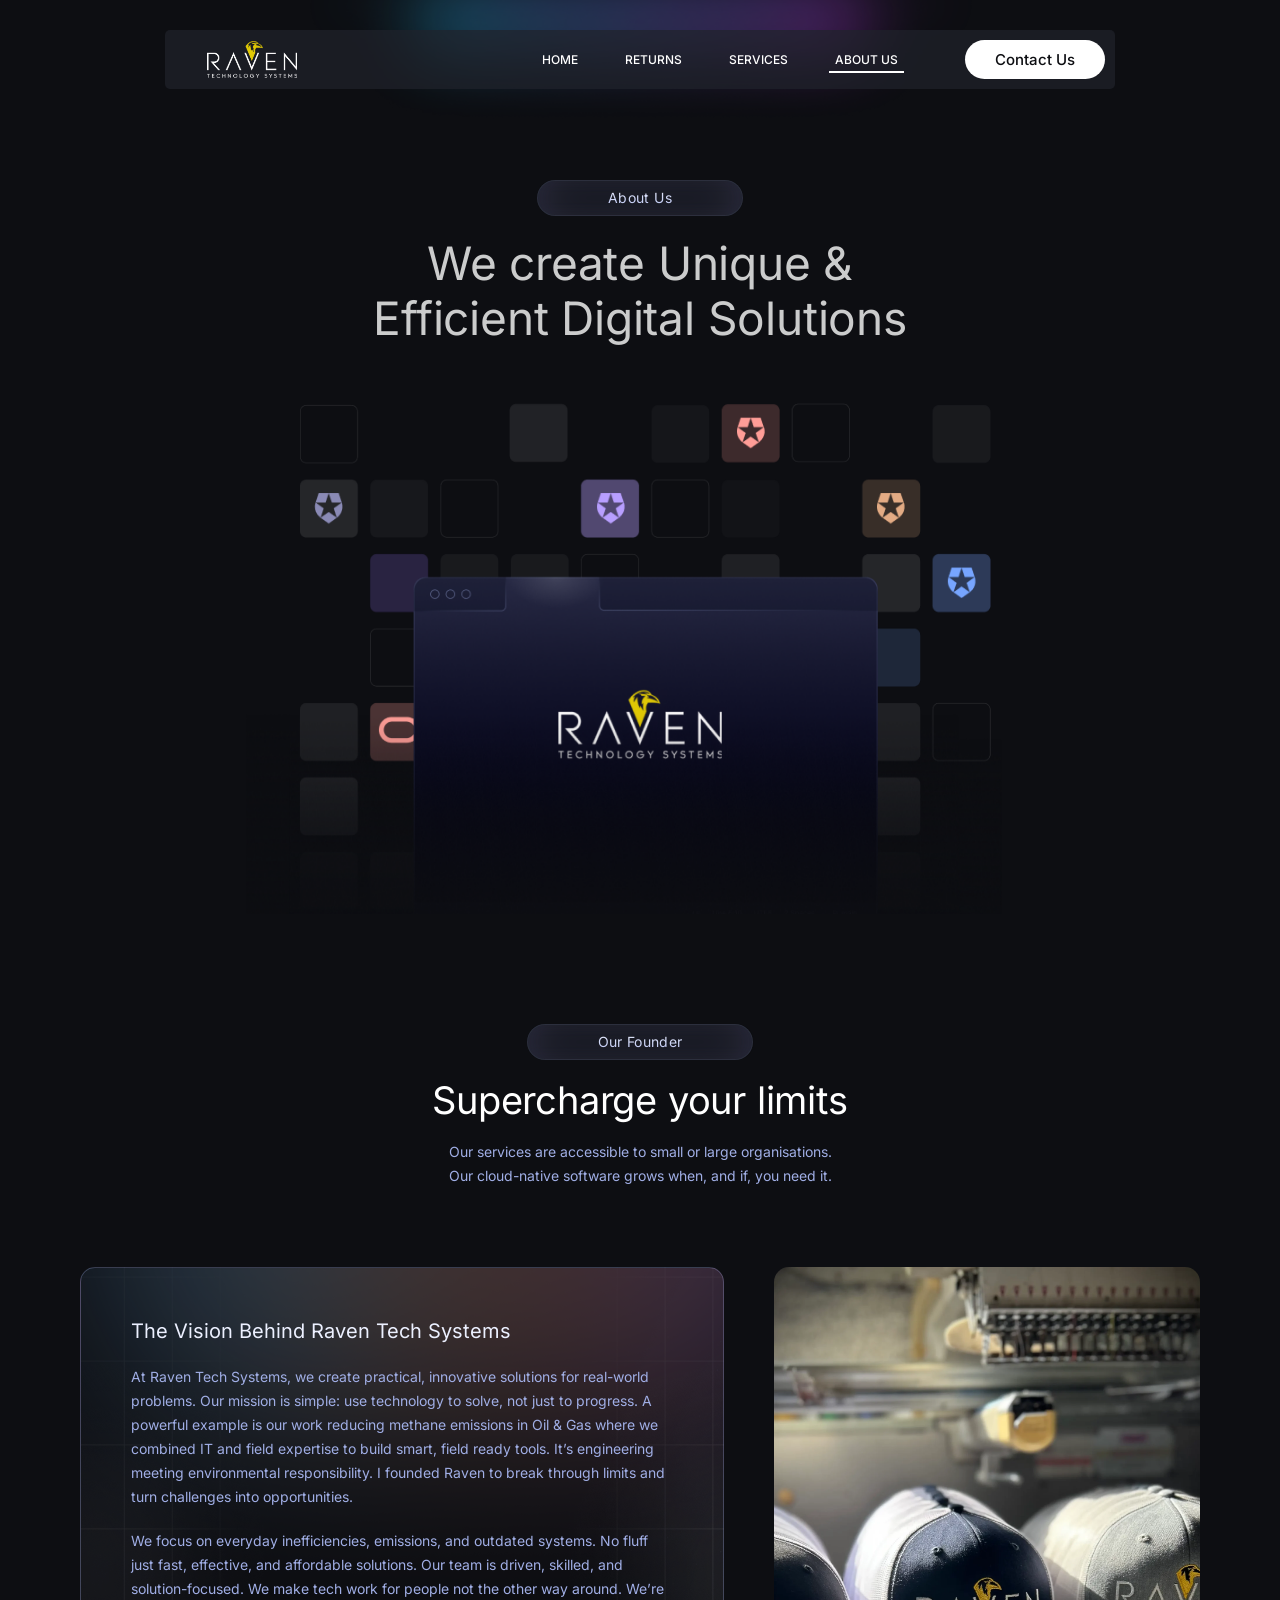
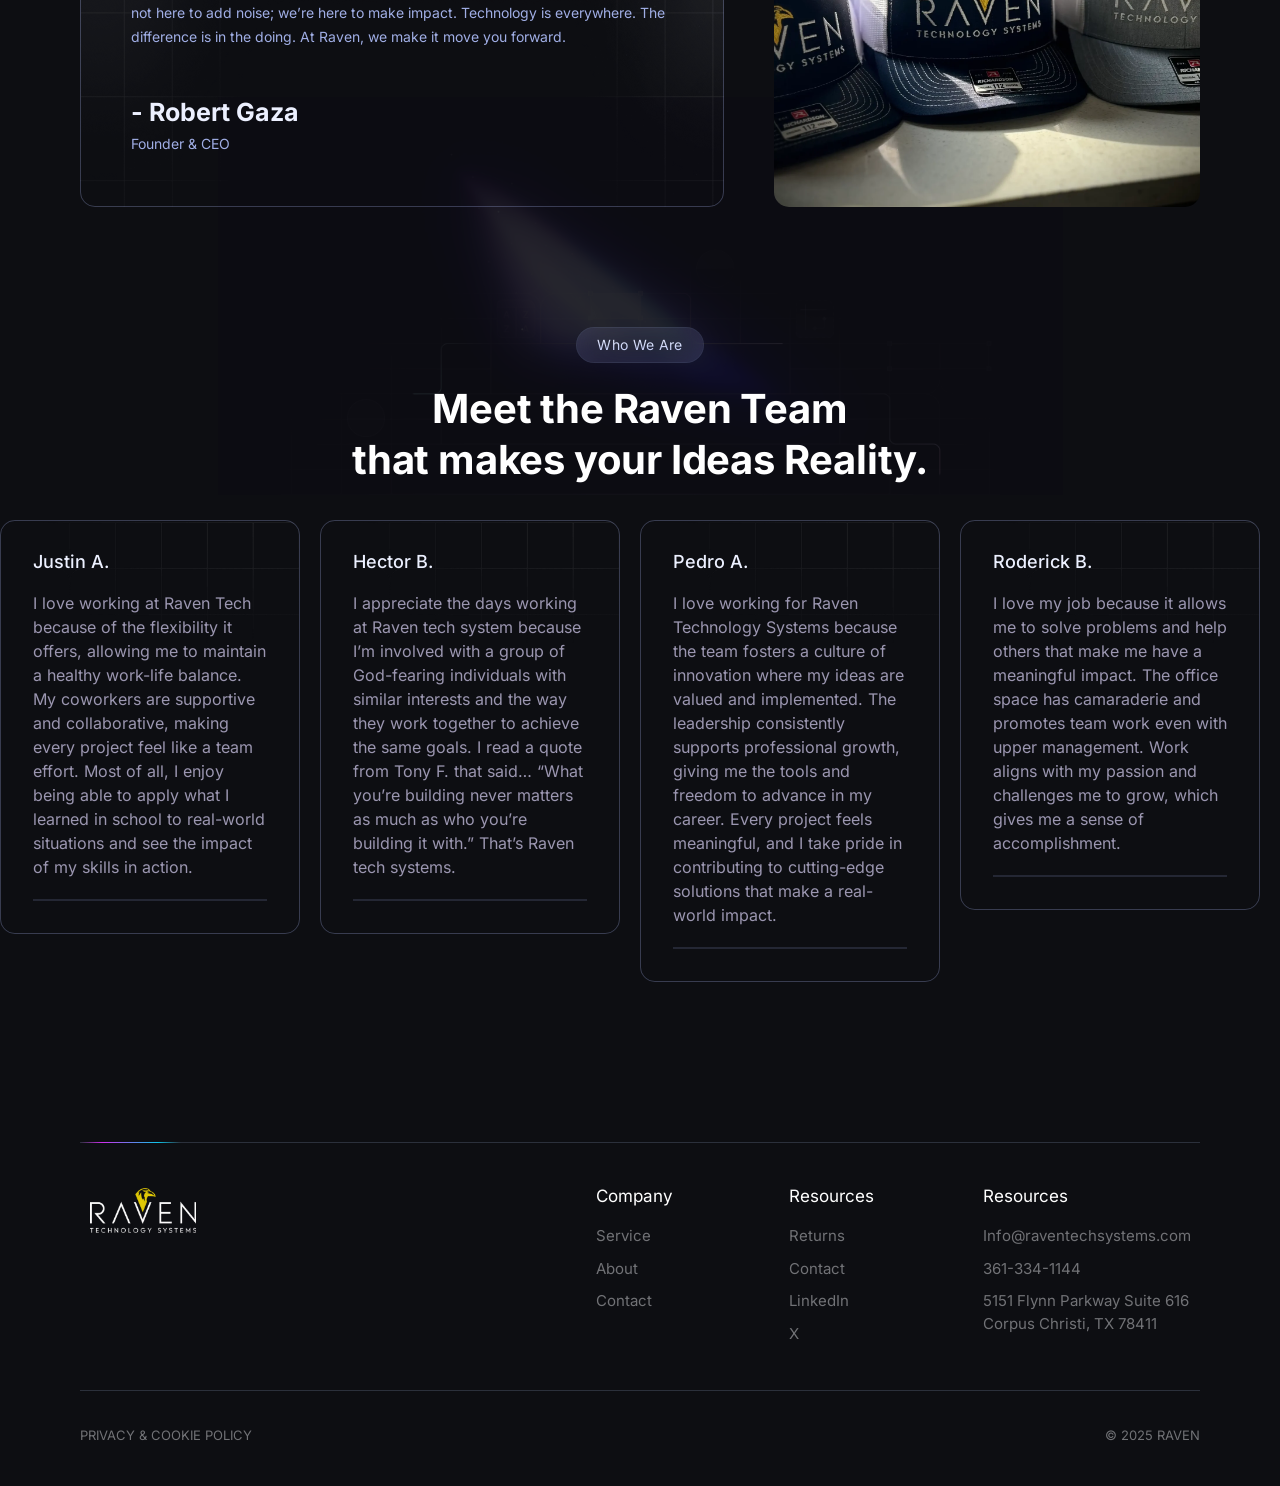
<file: about-us.html>
<!doctype html>
<html lang="en">
<head>
<meta charset="UTF-8">
<meta name="viewport" content="width=device-width, initial-scale=1">
<title>About Us – Raven Technology Systems</title>
<link rel="canonical" href="https://raventechsystems.com/about-us/">
<link rel="icon" href="assets/images/favicon.png">
<link rel="apple-touch-icon" href="assets/images/favicon.png">
<link rel="stylesheet" href="assets/css/style.css">
</head>
<body class="elementor-default elementor-kit-6 elementor-page elementor-page-224">

<a class="skip-link screen-reader-text" href="#content">Skip to content</a>

		<header data-elementor-type="header" data-elementor-id="8" class="elementor elementor-8 elementor-location-header" data-elementor-post-type="elementor_library">
			<div class="elementor-element elementor-element-a9f7c10 elementor-hidden-tablet elementor-hidden-mobile e-flex e-con-boxed e-con e-parent" data-id="a9f7c10" data-element_type="container" data-e-type="container" id="main_header" data-settings="{&quot;background_background&quot;:&quot;classic&quot;,&quot;position&quot;:&quot;absolute&quot;}">
					<div class="e-con-inner">
		<div class="elementor-element elementor-element-016e17b e-con-full e-flex e-con e-child" data-id="016e17b" data-element_type="container" data-e-type="container" id="header_bar" data-settings="{&quot;background_background&quot;:&quot;classic&quot;}">
		<div class="elementor-element elementor-element-c3ab393 e-con-full e-flex e-con e-child" data-id="c3ab393" data-element_type="container" data-e-type="container">
				<div class="elementor-element elementor-element-cca48d0 elementor-widget elementor-widget-theme-site-logo elementor-widget-image" data-id="cca48d0" data-element_type="widget" data-e-type="widget" data-widget_type="theme-site-logo.default">
				<div class="elementor-widget-container">
											<a href="index.html">
			<img fetchpriority="high" width="350" height="146" src="assets/images/logo.avif" alt="" />				</a>
											</div>
				</div>
				</div>
		<div class="elementor-element elementor-element-1fb7812 e-con-full e-flex e-con e-child" data-id="1fb7812" data-element_type="container" data-e-type="container">
				<div class="elementor-element elementor-element-e8e2fea elementor-nav-menu__align-end elementor-nav-menu--dropdown-tablet elementor-nav-menu__text-align-aside elementor-nav-menu--toggle elementor-nav-menu--burger elementor-widget elementor-widget-nav-menu" data-id="e8e2fea" data-element_type="widget" data-e-type="widget" data-settings="{&quot;layout&quot;:&quot;horizontal&quot;,&quot;submenu_icon&quot;:{&quot;value&quot;:&quot;&lt;svg aria-hidden=\&quot;true\&quot; class=\&quot;e-font-icon-svg e-fas-caret-down\&quot; viewBox=\&quot;0 0 320 512\&quot; xmlns=\&quot;http:\/\/www.w3.org\/2000\/svg\&quot;&gt;&lt;path d=\&quot;M31.3 192h257.3c17.8 0 26.7 21.5 14.1 34.1L174.1 354.8c-7.8 7.8-20.5 7.8-28.3 0L17.2 226.1C4.6 213.5 13.5 192 31.3 192z\&quot;&gt;&lt;\/path&gt;&lt;\/svg&gt;&quot;,&quot;library&quot;:&quot;fa-solid&quot;},&quot;toggle&quot;:&quot;burger&quot;}" data-widget_type="nav-menu.default">
				<div class="elementor-widget-container">
								<nav aria-label="Menu" class="elementor-nav-menu--main elementor-nav-menu__container elementor-nav-menu--layout-horizontal e--pointer-underline e--animation-slide">
				<ul id="menu-1-e8e2fea" class="elementor-nav-menu"><li class="menu-item"><a href="index.html" class="elementor-item">Home</a></li>
<li class="menu-item"><a href="returns.html" class="elementor-item">Returns</a></li>
<li class="menu-item"><a href="services.html" class="elementor-item">Services</a></li>
<li class="menu-item current-menu-item"><a href="about-us.html" aria-current="page" class="elementor-item elementor-item-active">About Us</a></li>
</ul>			</nav>
					<div class="elementor-menu-toggle" role="button" tabindex="0" aria-label="Menu Toggle" aria-expanded="false">
			<svg aria-hidden="true" role="presentation" class="elementor-menu-toggle__icon--open e-font-icon-svg e-eicon-menu-bar" viewBox="0 0 1000 1000" xmlns="http://www.w3.org/2000/svg"><path d="M104 333H896C929 333 958 304 958 271S929 208 896 208H104C71 208 42 237 42 271S71 333 104 333ZM104 583H896C929 583 958 554 958 521S929 458 896 458H104C71 458 42 487 42 521S71 583 104 583ZM104 833H896C929 833 958 804 958 771S929 708 896 708H104C71 708 42 737 42 771S71 833 104 833Z"></path></svg><svg aria-hidden="true" role="presentation" class="elementor-menu-toggle__icon--close e-font-icon-svg e-eicon-close" viewBox="0 0 1000 1000" xmlns="http://www.w3.org/2000/svg"><path d="M742 167L500 408 258 167C246 154 233 150 217 150 196 150 179 158 167 167 154 179 150 196 150 212 150 229 154 242 171 254L408 500 167 742C138 771 138 800 167 829 196 858 225 858 254 829L496 587 738 829C750 842 767 846 783 846 800 846 817 842 829 829 842 817 846 804 846 783 846 767 842 750 829 737L588 500 833 258C863 229 863 200 833 171 804 137 775 137 742 167Z"></path></svg>		</div>
					<nav class="elementor-nav-menu--dropdown elementor-nav-menu__container" aria-hidden="true">
				<ul id="menu-2-e8e2fea" class="elementor-nav-menu"><li class="menu-item"><a href="index.html" class="elementor-item" tabindex="-1">Home</a></li>
<li class="menu-item"><a href="returns.html" class="elementor-item" tabindex="-1">Returns</a></li>
<li class="menu-item"><a href="services.html" class="elementor-item" tabindex="-1">Services</a></li>
<li class="menu-item current-menu-item"><a href="about-us.html" aria-current="page" class="elementor-item elementor-item-active" tabindex="-1">About Us</a></li>
</ul>			</nav>
						</div>
				</div>
				</div>
		<div class="elementor-element elementor-element-385a497 e-con-full e-flex e-con e-child" data-id="385a497" data-element_type="container" data-e-type="container">
				<div class="elementor-element elementor-element-e65c6dd elementor-align-right elementor-widget elementor-widget-button" data-id="e65c6dd" data-element_type="widget" data-e-type="widget" data-widget_type="button.default">
				<div class="elementor-widget-container">
									<div class="elementor-button-wrapper">
					<a class="elementor-button elementor-button-link elementor-size-sm" href="contact-us.html">
						<span class="elementor-button-content-wrapper">
									<span class="elementor-button-text">Contact Us</span>
					</span>
					</a>
				</div>
								</div>
				</div>
				</div>
				</div>
					</div>
				</div>
		<div class="elementor-element elementor-element-b37c556 elementor-hidden-desktop elementor-hidden-tablet e-flex e-con-boxed e-con e-parent" data-id="b37c556" data-element_type="container" data-e-type="container" data-settings="{&quot;background_background&quot;:&quot;classic&quot;,&quot;position&quot;:&quot;absolute&quot;}">
					<div class="e-con-inner">
		<div class="elementor-element elementor-element-5af20e9 e-con-full e-flex e-con e-child" data-id="5af20e9" data-element_type="container" data-e-type="container" data-settings="{&quot;background_background&quot;:&quot;classic&quot;}">
		<div class="elementor-element elementor-element-c5d0f45 e-con-full e-flex e-con e-child" data-id="c5d0f45" data-element_type="container" data-e-type="container">
				<div class="elementor-element elementor-element-5062bf9 elementor-widget elementor-widget-theme-site-logo elementor-widget-image" data-id="5062bf9" data-element_type="widget" data-e-type="widget" data-widget_type="theme-site-logo.default">
				<div class="elementor-widget-container">
											<a href="index.html">
			<img fetchpriority="high" width="350" height="146" src="assets/images/logo.avif" alt="" />				</a>
											</div>
				</div>
				</div>
		<div class="elementor-element elementor-element-4bcb85b e-con-full e-flex e-con e-child" data-id="4bcb85b" data-element_type="container" data-e-type="container">
				<div class="elementor-element elementor-element-12c1701 elementor-nav-menu__align-end elementor-nav-menu--stretch elementor-nav-menu--dropdown-tablet elementor-nav-menu__text-align-aside elementor-nav-menu--toggle elementor-nav-menu--burger elementor-widget elementor-widget-nav-menu" data-id="12c1701" data-element_type="widget" data-e-type="widget" data-settings="{&quot;full_width&quot;:&quot;stretch&quot;,&quot;layout&quot;:&quot;horizontal&quot;,&quot;submenu_icon&quot;:{&quot;value&quot;:&quot;&lt;svg aria-hidden=\&quot;true\&quot; class=\&quot;e-font-icon-svg e-fas-caret-down\&quot; viewBox=\&quot;0 0 320 512\&quot; xmlns=\&quot;http:\/\/www.w3.org\/2000\/svg\&quot;&gt;&lt;path d=\&quot;M31.3 192h257.3c17.8 0 26.7 21.5 14.1 34.1L174.1 354.8c-7.8 7.8-20.5 7.8-28.3 0L17.2 226.1C4.6 213.5 13.5 192 31.3 192z\&quot;&gt;&lt;\/path&gt;&lt;\/svg&gt;&quot;,&quot;library&quot;:&quot;fa-solid&quot;},&quot;toggle&quot;:&quot;burger&quot;}" data-widget_type="nav-menu.default">
				<div class="elementor-widget-container">
								<nav aria-label="Menu" class="elementor-nav-menu--main elementor-nav-menu__container elementor-nav-menu--layout-horizontal e--pointer-underline e--animation-slide">
				<ul id="menu-1-12c1701" class="elementor-nav-menu"><li class="menu-item"><a href="index.html" class="elementor-item">Home</a></li>
<li class="menu-item"><a href="returns.html" class="elementor-item">Returns</a></li>
<li class="menu-item current-menu-item"><a href="about-us.html" aria-current="page" class="elementor-item elementor-item-active">About Us</a></li>
<li class="menu-item"><a href="services.html" class="elementor-item">Services</a></li>
<li class="menu-item"><a href="contact-us.html" class="elementor-item">Contact Us</a></li>
</ul>			</nav>
					<div class="elementor-menu-toggle" role="button" tabindex="0" aria-label="Menu Toggle" aria-expanded="false">
			<svg aria-hidden="true" role="presentation" class="elementor-menu-toggle__icon--open e-font-icon-svg e-eicon-menu-bar" viewBox="0 0 1000 1000" xmlns="http://www.w3.org/2000/svg"><path d="M104 333H896C929 333 958 304 958 271S929 208 896 208H104C71 208 42 237 42 271S71 333 104 333ZM104 583H896C929 583 958 554 958 521S929 458 896 458H104C71 458 42 487 42 521S71 583 104 583ZM104 833H896C929 833 958 804 958 771S929 708 896 708H104C71 708 42 737 42 771S71 833 104 833Z"></path></svg><svg aria-hidden="true" role="presentation" class="elementor-menu-toggle__icon--close e-font-icon-svg e-eicon-close" viewBox="0 0 1000 1000" xmlns="http://www.w3.org/2000/svg"><path d="M742 167L500 408 258 167C246 154 233 150 217 150 196 150 179 158 167 167 154 179 150 196 150 212 150 229 154 242 171 254L408 500 167 742C138 771 138 800 167 829 196 858 225 858 254 829L496 587 738 829C750 842 767 846 783 846 800 846 817 842 829 829 842 817 846 804 846 783 846 767 842 750 829 737L588 500 833 258C863 229 863 200 833 171 804 137 775 137 742 167Z"></path></svg>		</div>
					<nav class="elementor-nav-menu--dropdown elementor-nav-menu__container" aria-hidden="true">
				<ul id="menu-2-12c1701" class="elementor-nav-menu"><li class="menu-item"><a href="index.html" class="elementor-item" tabindex="-1">Home</a></li>
<li class="menu-item"><a href="returns.html" class="elementor-item" tabindex="-1">Returns</a></li>
<li class="menu-item current-menu-item"><a href="about-us.html" aria-current="page" class="elementor-item elementor-item-active" tabindex="-1">About Us</a></li>
<li class="menu-item"><a href="services.html" class="elementor-item" tabindex="-1">Services</a></li>
<li class="menu-item"><a href="contact-us.html" class="elementor-item" tabindex="-1">Contact Us</a></li>
</ul>			</nav>
						</div>
				</div>
				</div>
				</div>
					</div>
				</div>
				</header>

<main id="content" class="site-main">

	<div class="page-content">
				<div data-elementor-type="page" data-elementor-id="224" class="elementor elementor-224" data-elementor-post-type="page">
				<div class="elementor-element elementor-element-4027bb5 e-flex e-con-boxed e-con e-parent" data-id="4027bb5" data-element_type="container" data-e-type="container">
					<div class="e-con-inner">
		<div class="elementor-element elementor-element-73c8b52 e-con-full e-flex e-con e-child" data-id="73c8b52" data-element_type="container" data-e-type="container">
				<div class="elementor-element elementor-element-c61ddaa elementor-align-center elementor-widget elementor-widget-button" data-id="c61ddaa" data-element_type="widget" data-e-type="widget" id="hero_btn" data-widget_type="button.default">
				<div class="elementor-widget-container">
									<div class="elementor-button-wrapper">
					<a class="elementor-button elementor-size-sm" role="button">
						<span class="elementor-button-content-wrapper">
									<span class="elementor-button-text">About Us</span>
					</span>
					</a>
				</div>
								</div>
				</div>
				<div class="elementor-element elementor-element-d342778 elementor-widget elementor-widget-heading" data-id="d342778" data-element_type="widget" data-e-type="widget" data-widget_type="heading.default">
				<div class="elementor-widget-container">
					<h2 class="elementor-heading-title elementor-size-default">We create Unique &amp; <br>Efficient Digital Solutions</h2>				</div>
				</div>
				<div class="elementor-element elementor-element-9b1958b floating-image elementor-widget elementor-widget-image" data-id="9b1958b" data-element_type="widget" data-e-type="widget" data-widget_type="image.default">
				<div class="elementor-widget-container">
															<img decoding="async" width="800" height="513" src="assets/images/about-hero.png" alt="" />															</div>
				</div>
				</div>
					</div>
				</div>
		<div class="elementor-element elementor-element-f68bf86 e-flex e-con-boxed e-con e-parent" data-id="f68bf86" data-element_type="container" data-e-type="container" data-settings="{&quot;background_background&quot;:&quot;classic&quot;}">
					<div class="e-con-inner">
				<div class="elementor-element elementor-element-370d2fb elementor-align-center elementor-widget elementor-widget-button" data-id="370d2fb" data-element_type="widget" data-e-type="widget" id="hero_btn" data-widget_type="button.default">
				<div class="elementor-widget-container">
									<div class="elementor-button-wrapper">
					<a class="elementor-button elementor-size-sm" role="button">
						<span class="elementor-button-content-wrapper">
									<span class="elementor-button-text">Our Founder</span>
					</span>
					</a>
				</div>
								</div>
				</div>
				<div class="elementor-element elementor-element-ffc00ca elementor-widget elementor-widget-heading" data-id="ffc00ca" data-element_type="widget" data-e-type="widget" data-widget_type="heading.default">
				<div class="elementor-widget-container">
					<h3 class="elementor-heading-title elementor-size-default">Supercharge your limits</h3>				</div>
				</div>
				<div class="elementor-element elementor-element-82d1107 elementor-widget elementor-widget-text-editor" data-id="82d1107" data-element_type="widget" data-e-type="widget" data-widget_type="text-editor.default">
				<div class="elementor-widget-container">
									<p>Our services are accessible to small or large organisations. <br />Our cloud-native software grows when, and if, you need it.</p>								</div>
				</div>
		<div class="elementor-element elementor-element-508c79a e-con-full e-flex e-con e-child" data-id="508c79a" data-element_type="container" data-e-type="container">
		<div class="elementor-element elementor-element-f4e8003 e-con-full e-flex e-con e-child" data-id="f4e8003" data-element_type="container" data-e-type="container" data-settings="{&quot;background_background&quot;:&quot;classic&quot;}">
				<div class="elementor-element elementor-element-ba7616c elementor-widget elementor-widget-heading" data-id="ba7616c" data-element_type="widget" data-e-type="widget" data-widget_type="heading.default">
				<div class="elementor-widget-container">
					<h4 class="elementor-heading-title elementor-size-default">The Vision Behind Raven Tech Systems</h4>				</div>
				</div>
				<div class="elementor-element elementor-element-d7913d1 elementor-widget elementor-widget-text-editor" data-id="d7913d1" data-element_type="widget" data-e-type="widget" data-widget_type="text-editor.default">
				<div class="elementor-widget-container">
									At Raven Tech Systems, we create practical, innovative solutions for real-world problems. Our mission is simple: use technology to solve, not just to progress. A powerful example is our work reducing methane emissions in Oil &amp; Gas where we combined IT and field expertise to build smart, field ready tools. It’s engineering meeting environmental responsibility. I founded Raven to break through limits and turn challenges into opportunities.								</div>
				</div>
				<div class="elementor-element elementor-element-901496e elementor-widget elementor-widget-text-editor" data-id="901496e" data-element_type="widget" data-e-type="widget" data-widget_type="text-editor.default">
				<div class="elementor-widget-container">
									We focus on everyday inefficiencies, emissions, and outdated systems. No fluff just fast, effective, and affordable solutions. Our team is driven, skilled, and solution-focused. We make tech work for people not the other way around. We’re not here to add noise; we’re here to make impact. Technology is everywhere. The difference is in the doing. At Raven, we make it move you forward.								</div>
				</div>
				<div class="elementor-element elementor-element-e2d6b70 elementor-widget elementor-widget-heading" data-id="e2d6b70" data-element_type="widget" data-e-type="widget" data-widget_type="heading.default">
				<div class="elementor-widget-container">
					<h4 class="elementor-heading-title elementor-size-default">- Robert Gaza</h4>				</div>
				</div>
				<div class="elementor-element elementor-element-543e490 elementor-widget elementor-widget-text-editor" data-id="543e490" data-element_type="widget" data-e-type="widget" data-widget_type="text-editor.default">
				<div class="elementor-widget-container">
									Founder &amp; CEO								</div>
				</div>
				</div>
		<div class="elementor-element elementor-element-78961e9 e-con-full e-flex e-con e-child" data-id="78961e9" data-element_type="container" data-e-type="container">
				<div class="elementor-element elementor-element-890af91 elementor-widget elementor-widget-image" data-id="890af91" data-element_type="widget" data-e-type="widget" data-widget_type="image.default">
				<div class="elementor-widget-container">
															<img decoding="async" width="800" height="721" src="assets/images/raven-caps.webp" alt="" />															</div>
				</div>
				</div>
				</div>
		<div class="elementor-element elementor-element-1e9f38d e-con-full e-flex e-con e-child" data-id="1e9f38d" data-element_type="container" data-e-type="container">
				<div class="elementor-element elementor-element-7bb49ee elementor-align-center elementor-widget elementor-widget-button" data-id="7bb49ee" data-element_type="widget" data-e-type="widget" id="hero_btn" data-widget_type="button.default">
				<div class="elementor-widget-container">
									<div class="elementor-button-wrapper">
					<a class="elementor-button elementor-size-sm" role="button">
						<span class="elementor-button-content-wrapper">
									<span class="elementor-button-text">Who We Are</span>
					</span>
					</a>
				</div>
								</div>
				</div>
				<div class="elementor-element elementor-element-73bc4f2 elementor-widget elementor-widget-heading" data-id="73bc4f2" data-element_type="widget" data-e-type="widget" data-widget_type="heading.default">
				<div class="elementor-widget-container">
					<h3 class="elementor-heading-title elementor-size-default">Meet the Raven Team<br> that makes your Ideas Reality.</h3>				</div>
				</div>
				</div>
					</div>
				</div>
		<div class="elementor-element elementor-element-86ce227 e-con-full e-flex e-con e-parent" data-id="86ce227" data-element_type="container" data-e-type="container">
				<div class="elementor-element elementor-element-5149030 elementor-widget elementor-widget-tp-carousel-anything" data-id="5149030" data-element_type="widget" data-e-type="widget" id="employers_section" data-widget_type="tp-carousel-anything.default">
				<div class="elementor-widget-container">

		<div id="carousel6ad56c6a2c5c3" class="theplus-carousel-anything-wrapper list-carousel-slick   carousel6ad56c6a2c5c3    "data-id="carousel6ad56c6a2c5c3" data-connection=""  data-result="{&quot;carousel_direction&quot;:&quot;ltr&quot;}" dir=ltr  data-slider_direction="false" data-slide_speed="1500" data-slide_fade_inout="false" data-slider_desktop_column="4" data-steps_slide="1" data-slider_draggable="true" data-multi_drag="false" data-slider_infinite="true" data-slider_pause_hover="false" data-slider_adaptive_height="false" data-slider_animation="ease" data-slider_autoplay="true" data-autoplay_speed="2000" data-slider_tablet_column="1" data-tablet_steps_slide="1" data-slider_responsive_tablet="no" data-slider_mobile_column="1" data-mobile_steps_slide="1" data-slider_responsive_mobile="no" data-slider_dots="false" data-slider_dots_style="slick-dots style-1"  data-slider_arrows="false" data-slider_arrows_style="style-1"  data-arrows_position="top-right"  data-arrow_bg_color="#c44d48"  data-arrow_icon_color="#fff"  data-arrow_hover_bg_color="#fff"  data-arrow_hover_icon_color="#c44d48"  data-slider_center_mode="false"  data-center_padding="0"  data-scale_center_slide="1"  data-scale_normal_slide="0.8"  data-opacity_normal_slide="0.7"  data-slider_rows="1"  >
			<div class="plus-carousel-inner post-inner-loop">
								<div id="slide-content-8521" class="plus-slide-content grid-item ">
						<div class="slide-content-inner">
							<div class="plus-content-editor">		<div data-elementor-type="section" data-elementor-id="326" class="elementor elementor-326" data-elementor-post-type="elementor_library">
			<div class="elementor-element elementor-element-866cc31 e-con-full e-flex e-con e-parent" data-id="866cc31" data-element_type="container" data-e-type="container">
		<div class="elementor-element elementor-element-16a63d3 e-con-full e-flex e-con e-child" data-id="16a63d3" data-element_type="container" data-e-type="container" data-settings="{&quot;background_background&quot;:&quot;classic&quot;}">
				<div class="elementor-element elementor-element-04c3ecf elementor-widget elementor-widget-heading" data-id="04c3ecf" data-element_type="widget" data-e-type="widget" data-widget_type="heading.default">
				<div class="elementor-widget-container">
					<h4 class="elementor-heading-title elementor-size-default">Chris G.</h4>				</div>
				</div>
				<div class="elementor-element elementor-element-67edfa8 elementor-widget elementor-widget-text-editor" data-id="67edfa8" data-element_type="widget" data-e-type="widget" data-widget_type="text-editor.default">
				<div class="elementor-widget-container">
									1.I love that my job allows me to meet and collaborate with people from different backgrounds and industries, constantly expanding my network and learning from others.
2.I enjoy the chance to travel for work, which adds variety to my routine and lets me experience new places while doing what I’m passionate about.								</div>
				</div>
				<div class="elementor-element elementor-element-a19e0c9 spacerx elementor-widget elementor-widget-spacer" data-id="a19e0c9" data-element_type="widget" data-e-type="widget" data-widget_type="spacer.default">
				<div class="elementor-widget-container">
							<div class="elementor-spacer">
			<div class="elementor-spacer-inner"></div>
		</div>
						</div>
				</div>
				<div class="elementor-element elementor-element-856573b elementor-widget-divider--view-line elementor-widget elementor-widget-divider" data-id="856573b" data-element_type="widget" data-e-type="widget" data-widget_type="divider.default">
				<div class="elementor-widget-container">
							<div class="elementor-divider">
			<span class="elementor-divider-separator">
						</span>
		</div>
						</div>
				</div>
				</div>
				</div>
				</div>
		</div>
						</div>
					</div>
										<div id="slide-content-8522" class="plus-slide-content grid-item ">
						<div class="slide-content-inner">
							<div class="plus-content-editor">		<div data-elementor-type="section" data-elementor-id="742" class="elementor elementor-742" data-elementor-post-type="elementor_library">
			<div class="elementor-element elementor-element-866cc31 e-con-full e-flex e-con e-parent" data-id="866cc31" data-element_type="container" data-e-type="container">
		<div class="elementor-element elementor-element-16a63d3 e-con-full e-flex e-con e-child" data-id="16a63d3" data-element_type="container" data-e-type="container" data-settings="{&quot;background_background&quot;:&quot;classic&quot;}">
				<div class="elementor-element elementor-element-04c3ecf elementor-widget elementor-widget-heading" data-id="04c3ecf" data-element_type="widget" data-e-type="widget" data-widget_type="heading.default">
				<div class="elementor-widget-container">
					<h4 class="elementor-heading-title elementor-size-default">Justin A.</h4>				</div>
				</div>
				<div class="elementor-element elementor-element-67edfa8 elementor-widget elementor-widget-text-editor" data-id="67edfa8" data-element_type="widget" data-e-type="widget" data-widget_type="text-editor.default">
				<div class="elementor-widget-container">
									I love working at Raven Tech because of the flexibility it offers, allowing me to maintain a healthy work-life balance. My coworkers are supportive and collaborative, making every project feel like a team effort. Most of all, I enjoy being able to apply what I learned in school to real-world situations and see the impact of my skills in action.								</div>
				</div>
				<div class="elementor-element elementor-element-42d0e0c spacerx elementor-widget elementor-widget-spacer" data-id="42d0e0c" data-element_type="widget" data-e-type="widget" data-widget_type="spacer.default">
				<div class="elementor-widget-container">
							<div class="elementor-spacer">
			<div class="elementor-spacer-inner"></div>
		</div>
						</div>
				</div>
				<div class="elementor-element elementor-element-856573b elementor-widget-divider--view-line elementor-widget elementor-widget-divider" data-id="856573b" data-element_type="widget" data-e-type="widget" data-widget_type="divider.default">
				<div class="elementor-widget-container">
							<div class="elementor-divider">
			<span class="elementor-divider-separator">
						</span>
		</div>
						</div>
				</div>
				</div>
				</div>
				</div>
		</div>
						</div>
					</div>
										<div id="slide-content-8523" class="plus-slide-content grid-item ">
						<div class="slide-content-inner">
							<div class="plus-content-editor">		<div data-elementor-type="section" data-elementor-id="741" class="elementor elementor-741" data-elementor-post-type="elementor_library">
			<div class="elementor-element elementor-element-866cc31 e-con-full e-flex e-con e-parent" data-id="866cc31" data-element_type="container" data-e-type="container">
		<div class="elementor-element elementor-element-16a63d3 e-con-full e-flex e-con e-child" data-id="16a63d3" data-element_type="container" data-e-type="container" data-settings="{&quot;background_background&quot;:&quot;classic&quot;}">
				<div class="elementor-element elementor-element-04c3ecf elementor-widget elementor-widget-heading" data-id="04c3ecf" data-element_type="widget" data-e-type="widget" data-widget_type="heading.default">
				<div class="elementor-widget-container">
					<h4 class="elementor-heading-title elementor-size-default">Hector B.</h4>				</div>
				</div>
				<div class="elementor-element elementor-element-67edfa8 elementor-widget elementor-widget-text-editor" data-id="67edfa8" data-element_type="widget" data-e-type="widget" data-widget_type="text-editor.default">
				<div class="elementor-widget-container">
									I appreciate the days working at Raven tech system because I’m involved with a group of God-fearing individuals with similar interests and the way they work together to achieve the same goals. I read a quote from Tony F. that said…  “What you’re building never matters as much as who you’re building it with.”  That’s Raven tech systems.								</div>
				</div>
				<div class="elementor-element elementor-element-af96827 spacerx elementor-widget elementor-widget-spacer" data-id="af96827" data-element_type="widget" data-e-type="widget" data-widget_type="spacer.default">
				<div class="elementor-widget-container">
							<div class="elementor-spacer">
			<div class="elementor-spacer-inner"></div>
		</div>
						</div>
				</div>
				<div class="elementor-element elementor-element-856573b elementor-widget-divider--view-line elementor-widget elementor-widget-divider" data-id="856573b" data-element_type="widget" data-e-type="widget" data-widget_type="divider.default">
				<div class="elementor-widget-container">
							<div class="elementor-divider">
			<span class="elementor-divider-separator">
						</span>
		</div>
						</div>
				</div>
				</div>
				</div>
				</div>
		</div>
						</div>
					</div>
										<div id="slide-content-8524" class="plus-slide-content grid-item ">
						<div class="slide-content-inner">
							<div class="plus-content-editor">		<div data-elementor-type="section" data-elementor-id="740" class="elementor elementor-740" data-elementor-post-type="elementor_library">
			<div class="elementor-element elementor-element-866cc31 e-con-full e-flex e-con e-parent" data-id="866cc31" data-element_type="container" data-e-type="container">
		<div class="elementor-element elementor-element-16a63d3 e-con-full e-flex e-con e-child" data-id="16a63d3" data-element_type="container" data-e-type="container" data-settings="{&quot;background_background&quot;:&quot;classic&quot;}">
				<div class="elementor-element elementor-element-04c3ecf elementor-widget elementor-widget-heading" data-id="04c3ecf" data-element_type="widget" data-e-type="widget" data-widget_type="heading.default">
				<div class="elementor-widget-container">
					<h4 class="elementor-heading-title elementor-size-default">Pedro A.</h4>				</div>
				</div>
				<div class="elementor-element elementor-element-67edfa8 elementor-widget elementor-widget-text-editor" data-id="67edfa8" data-element_type="widget" data-e-type="widget" data-widget_type="text-editor.default">
				<div class="elementor-widget-container">
									I love working for Raven Technology Systems because the team fosters a culture of innovation where my ideas are valued and implemented. The leadership consistently supports professional growth, giving me the tools and freedom to advance in my career. Every project feels meaningful, and I take pride in contributing to cutting-edge solutions that make a real-world impact.								</div>
				</div>
				<div class="elementor-element elementor-element-8d4b83a spacerx elementor-widget elementor-widget-spacer" data-id="8d4b83a" data-element_type="widget" data-e-type="widget" data-widget_type="spacer.default">
				<div class="elementor-widget-container">
							<div class="elementor-spacer">
			<div class="elementor-spacer-inner"></div>
		</div>
						</div>
				</div>
				<div class="elementor-element elementor-element-856573b elementor-widget-divider--view-line elementor-widget elementor-widget-divider" data-id="856573b" data-element_type="widget" data-e-type="widget" data-widget_type="divider.default">
				<div class="elementor-widget-container">
							<div class="elementor-divider">
			<span class="elementor-divider-separator">
						</span>
		</div>
						</div>
				</div>
				</div>
				</div>
				</div>
		</div>
						</div>
					</div>
										<div id="slide-content-8525" class="plus-slide-content grid-item ">
						<div class="slide-content-inner">
							<div class="plus-content-editor">		<div data-elementor-type="section" data-elementor-id="739" class="elementor elementor-739" data-elementor-post-type="elementor_library">
			<div class="elementor-element elementor-element-866cc31 e-con-full e-flex e-con e-parent" data-id="866cc31" data-element_type="container" data-e-type="container">
		<div class="elementor-element elementor-element-16a63d3 e-con-full e-flex e-con e-child" data-id="16a63d3" data-element_type="container" data-e-type="container" data-settings="{&quot;background_background&quot;:&quot;classic&quot;}">
				<div class="elementor-element elementor-element-04c3ecf elementor-widget elementor-widget-heading" data-id="04c3ecf" data-element_type="widget" data-e-type="widget" data-widget_type="heading.default">
				<div class="elementor-widget-container">
					<h4 class="elementor-heading-title elementor-size-default">Roderick B.</h4>				</div>
				</div>
				<div class="elementor-element elementor-element-67edfa8 elementor-widget elementor-widget-text-editor" data-id="67edfa8" data-element_type="widget" data-e-type="widget" data-widget_type="text-editor.default">
				<div class="elementor-widget-container">
									I love my job because it allows me to solve problems and help others that make me have a meaningful impact. The office space has camaraderie and promotes team work even with upper management. Work aligns with my passion and challenges me to grow, which gives me a sense of accomplishment.								</div>
				</div>
				<div class="elementor-element elementor-element-f17e268 spacerx elementor-widget elementor-widget-spacer" data-id="f17e268" data-element_type="widget" data-e-type="widget" data-widget_type="spacer.default">
				<div class="elementor-widget-container">
							<div class="elementor-spacer">
			<div class="elementor-spacer-inner"></div>
		</div>
						</div>
				</div>
				<div class="elementor-element elementor-element-856573b elementor-widget-divider--view-line elementor-widget elementor-widget-divider" data-id="856573b" data-element_type="widget" data-e-type="widget" data-widget_type="divider.default">
				<div class="elementor-widget-container">
							<div class="elementor-divider">
			<span class="elementor-divider-separator">
						</span>
		</div>
						</div>
				</div>
				</div>
				</div>
				</div>
		</div>
						</div>
					</div>
										<div id="slide-content-8526" class="plus-slide-content grid-item ">
						<div class="slide-content-inner">
							<div class="plus-content-editor">		<div data-elementor-type="section" data-elementor-id="738" class="elementor elementor-738" data-elementor-post-type="elementor_library">
			<div class="elementor-element elementor-element-866cc31 e-con-full e-flex e-con e-parent" data-id="866cc31" data-element_type="container" data-e-type="container">
		<div class="elementor-element elementor-element-16a63d3 e-con-full e-flex e-con e-child" data-id="16a63d3" data-element_type="container" data-e-type="container" data-settings="{&quot;background_background&quot;:&quot;classic&quot;}">
				<div class="elementor-element elementor-element-04c3ecf elementor-widget elementor-widget-heading" data-id="04c3ecf" data-element_type="widget" data-e-type="widget" data-widget_type="heading.default">
				<div class="elementor-widget-container">
					<h4 class="elementor-heading-title elementor-size-default">Dylan V.</h4>				</div>
				</div>
				<div class="elementor-element elementor-element-67edfa8 elementor-widget elementor-widget-text-editor" data-id="67edfa8" data-element_type="widget" data-e-type="widget" data-widget_type="text-editor.default">
				<div class="elementor-widget-container">
									At Raven Technology Systems, I feel that my contributions are valued and impactful. The culture encourages innovation, ensuring my ideas receive equal consideration alongside those of every colleague. Moreover, the friendly, collaborative atmosphere makes each day feel more like teamwork than work.								</div>
				</div>
				<div class="elementor-element elementor-element-3ce4c2e spacerx elementor-widget elementor-widget-spacer" data-id="3ce4c2e" data-element_type="widget" data-e-type="widget" data-widget_type="spacer.default">
				<div class="elementor-widget-container">
							<div class="elementor-spacer">
			<div class="elementor-spacer-inner"></div>
		</div>
						</div>
				</div>
				<div class="elementor-element elementor-element-856573b elementor-widget-divider--view-line elementor-widget elementor-widget-divider" data-id="856573b" data-element_type="widget" data-e-type="widget" data-widget_type="divider.default">
				<div class="elementor-widget-container">
							<div class="elementor-divider">
			<span class="elementor-divider-separator">
						</span>
		</div>
						</div>
				</div>
				</div>
				</div>
				</div>
		</div>
						</div>
					</div>
										<div id="slide-content-8527" class="plus-slide-content grid-item ">
						<div class="slide-content-inner">
							<div class="plus-content-editor">		<div data-elementor-type="section" data-elementor-id="737" class="elementor elementor-737" data-elementor-post-type="elementor_library">
			<div class="elementor-element elementor-element-866cc31 e-con-full e-flex e-con e-parent" data-id="866cc31" data-element_type="container" data-e-type="container">
		<div class="elementor-element elementor-element-16a63d3 e-con-full e-flex e-con e-child" data-id="16a63d3" data-element_type="container" data-e-type="container" data-settings="{&quot;background_background&quot;:&quot;classic&quot;}">
				<div class="elementor-element elementor-element-04c3ecf elementor-widget elementor-widget-heading" data-id="04c3ecf" data-element_type="widget" data-e-type="widget" data-widget_type="heading.default">
				<div class="elementor-widget-container">
					<h4 class="elementor-heading-title elementor-size-default">Oscar H.</h4>				</div>
				</div>
				<div class="elementor-element elementor-element-67edfa8 elementor-widget elementor-widget-text-editor" data-id="67edfa8" data-element_type="widget" data-e-type="widget" data-widget_type="text-editor.default">
				<div class="elementor-widget-container">
									We are always learning new technology, keeping up to date with the latest innovations.  Also, we are always striving to be the best in tech knowledge and customer service.  Lastly, everybody here is awesome to work with good team players.								</div>
				</div>
				<div class="elementor-element elementor-element-cf6c400 spacerx elementor-widget elementor-widget-spacer" data-id="cf6c400" data-element_type="widget" data-e-type="widget" data-widget_type="spacer.default">
				<div class="elementor-widget-container">
							<div class="elementor-spacer">
			<div class="elementor-spacer-inner"></div>
		</div>
						</div>
				</div>
				<div class="elementor-element elementor-element-856573b elementor-widget-divider--view-line elementor-widget elementor-widget-divider" data-id="856573b" data-element_type="widget" data-e-type="widget" data-widget_type="divider.default">
				<div class="elementor-widget-container">
							<div class="elementor-divider">
			<span class="elementor-divider-separator">
						</span>
		</div>
						</div>
				</div>
				</div>
				</div>
				</div>
		</div>
						</div>
					</div>
										<div id="slide-content-8528" class="plus-slide-content grid-item ">
						<div class="slide-content-inner">
							<div class="plus-content-editor">		<div data-elementor-type="section" data-elementor-id="736" class="elementor elementor-736" data-elementor-post-type="elementor_library">
			<div class="elementor-element elementor-element-866cc31 e-con-full e-flex e-con e-parent" data-id="866cc31" data-element_type="container" data-e-type="container">
		<div class="elementor-element elementor-element-16a63d3 e-con-full e-flex e-con e-child" data-id="16a63d3" data-element_type="container" data-e-type="container" data-settings="{&quot;background_background&quot;:&quot;classic&quot;}">
				<div class="elementor-element elementor-element-04c3ecf elementor-widget elementor-widget-heading" data-id="04c3ecf" data-element_type="widget" data-e-type="widget" data-widget_type="heading.default">
				<div class="elementor-widget-container">
					<h4 class="elementor-heading-title elementor-size-default">Carson F.</h4>				</div>
				</div>
				<div class="elementor-element elementor-element-67edfa8 elementor-widget elementor-widget-text-editor" data-id="67edfa8" data-element_type="widget" data-e-type="widget" data-widget_type="text-editor.default">
				<div class="elementor-widget-container">
									Raven Tech has been like a family to me since the first day I joined. I&#8217;ve been able to apply myself and grow as an individual thanks to our goal-oriented workflow. Every day is a new challenge waiting to be solved!								</div>
				</div>
				<div class="elementor-element elementor-element-faa8538 spacerx elementor-widget elementor-widget-spacer" data-id="faa8538" data-element_type="widget" data-e-type="widget" data-widget_type="spacer.default">
				<div class="elementor-widget-container">
							<div class="elementor-spacer">
			<div class="elementor-spacer-inner"></div>
		</div>
						</div>
				</div>
				<div class="elementor-element elementor-element-856573b elementor-widget-divider--view-line elementor-widget elementor-widget-divider" data-id="856573b" data-element_type="widget" data-e-type="widget" data-widget_type="divider.default">
				<div class="elementor-widget-container">
							<div class="elementor-divider">
			<span class="elementor-divider-separator">
						</span>
		</div>
						</div>
				</div>
				</div>
				</div>
				</div>
		</div>
						</div>
					</div>
										<div id="slide-content-8529" class="plus-slide-content grid-item ">
						<div class="slide-content-inner">
							<div class="plus-content-editor">		<div data-elementor-type="section" data-elementor-id="735" class="elementor elementor-735" data-elementor-post-type="elementor_library">
			<div class="elementor-element elementor-element-866cc31 e-con-full e-flex e-con e-parent" data-id="866cc31" data-element_type="container" data-e-type="container">
		<div class="elementor-element elementor-element-16a63d3 e-con-full e-flex e-con e-child" data-id="16a63d3" data-element_type="container" data-e-type="container" data-settings="{&quot;background_background&quot;:&quot;classic&quot;}">
				<div class="elementor-element elementor-element-04c3ecf elementor-widget elementor-widget-heading" data-id="04c3ecf" data-element_type="widget" data-e-type="widget" data-widget_type="heading.default">
				<div class="elementor-widget-container">
					<h4 class="elementor-heading-title elementor-size-default">Angel H.</h4>				</div>
				</div>
				<div class="elementor-element elementor-element-67edfa8 elementor-widget elementor-widget-text-editor" data-id="67edfa8" data-element_type="widget" data-e-type="widget" data-widget_type="text-editor.default">
				<div class="elementor-widget-container">
									I love working for Raven Tech because it&#8217;s like a family when I leave home it feels like I never left home. Raven tech has provided me with lots of opportunities.								</div>
				</div>
				<div class="elementor-element elementor-element-e9b4d3f spacerx elementor-widget elementor-widget-spacer" data-id="e9b4d3f" data-element_type="widget" data-e-type="widget" data-widget_type="spacer.default">
				<div class="elementor-widget-container">
							<div class="elementor-spacer">
			<div class="elementor-spacer-inner"></div>
		</div>
						</div>
				</div>
				<div class="elementor-element elementor-element-856573b elementor-widget-divider--view-line elementor-widget elementor-widget-divider" data-id="856573b" data-element_type="widget" data-e-type="widget" data-widget_type="divider.default">
				<div class="elementor-widget-container">
							<div class="elementor-divider">
			<span class="elementor-divider-separator">
						</span>
		</div>
						</div>
				</div>
				</div>
				</div>
				</div>
		</div>
						</div>
					</div>
										<div id="slide-content-85210" class="plus-slide-content grid-item ">
						<div class="slide-content-inner">
							<div class="plus-content-editor">		<div data-elementor-type="section" data-elementor-id="734" class="elementor elementor-734" data-elementor-post-type="elementor_library">
			<div class="elementor-element elementor-element-866cc31 e-con-full e-flex e-con e-parent" data-id="866cc31" data-element_type="container" data-e-type="container">
		<div class="elementor-element elementor-element-16a63d3 e-con-full e-flex e-con e-child" data-id="16a63d3" data-element_type="container" data-e-type="container" data-settings="{&quot;background_background&quot;:&quot;classic&quot;}">
				<div class="elementor-element elementor-element-04c3ecf elementor-widget elementor-widget-heading" data-id="04c3ecf" data-element_type="widget" data-e-type="widget" data-widget_type="heading.default">
				<div class="elementor-widget-container">
					<h4 class="elementor-heading-title elementor-size-default">Kevin C.</h4>				</div>
				</div>
				<div class="elementor-element elementor-element-67edfa8 elementor-widget elementor-widget-text-editor" data-id="67edfa8" data-element_type="widget" data-e-type="widget" data-widget_type="text-editor.default">
				<div class="elementor-widget-container">
									I love working for Raven Tech because everyone treats each other as family. Anything I have something personal going on I just let them know and they work with me and help me.								</div>
				</div>
				<div class="elementor-element elementor-element-4c9fe9e spacerx elementor-widget elementor-widget-spacer" data-id="4c9fe9e" data-element_type="widget" data-e-type="widget" data-widget_type="spacer.default">
				<div class="elementor-widget-container">
							<div class="elementor-spacer">
			<div class="elementor-spacer-inner"></div>
		</div>
						</div>
				</div>
				<div class="elementor-element elementor-element-856573b elementor-widget-divider--view-line elementor-widget elementor-widget-divider" data-id="856573b" data-element_type="widget" data-e-type="widget" data-widget_type="divider.default">
				<div class="elementor-widget-container">
							<div class="elementor-divider">
			<span class="elementor-divider-separator">
						</span>
		</div>
						</div>
				</div>
				</div>
				</div>
				</div>
		</div>
						</div>
					</div>
										<div id="slide-content-85211" class="plus-slide-content grid-item ">
						<div class="slide-content-inner">
							<div class="plus-content-editor">		<div data-elementor-type="section" data-elementor-id="733" class="elementor elementor-733" data-elementor-post-type="elementor_library">
			<div class="elementor-element elementor-element-866cc31 e-con-full e-flex e-con e-parent" data-id="866cc31" data-element_type="container" data-e-type="container">
		<div class="elementor-element elementor-element-16a63d3 e-con-full e-flex e-con e-child" data-id="16a63d3" data-element_type="container" data-e-type="container" data-settings="{&quot;background_background&quot;:&quot;classic&quot;}">
				<div class="elementor-element elementor-element-04c3ecf elementor-widget elementor-widget-heading" data-id="04c3ecf" data-element_type="widget" data-e-type="widget" data-widget_type="heading.default">
				<div class="elementor-widget-container">
					<h4 class="elementor-heading-title elementor-size-default">Chris C.</h4>				</div>
				</div>
				<div class="elementor-element elementor-element-67edfa8 elementor-widget elementor-widget-text-editor" data-id="67edfa8" data-element_type="widget" data-e-type="widget" data-widget_type="text-editor.default">
				<div class="elementor-widget-container">
									I retired from the oil and gas industry a few years ago. I ran into a friend at the gym, and he asked if I would be interested in representing Raven. I accepted and I love it here. We have some really bright minds here and there is always something new that the engineers come up with.								</div>
				</div>
				<div class="elementor-element elementor-element-1684dc2 spacerx elementor-widget elementor-widget-spacer" data-id="1684dc2" data-element_type="widget" data-e-type="widget" data-widget_type="spacer.default">
				<div class="elementor-widget-container">
							<div class="elementor-spacer">
			<div class="elementor-spacer-inner"></div>
		</div>
						</div>
				</div>
				<div class="elementor-element elementor-element-856573b elementor-widget-divider--view-line elementor-widget elementor-widget-divider" data-id="856573b" data-element_type="widget" data-e-type="widget" data-widget_type="divider.default">
				<div class="elementor-widget-container">
							<div class="elementor-divider">
			<span class="elementor-divider-separator">
						</span>
		</div>
						</div>
				</div>
				</div>
				</div>
				</div>
		</div>
						</div>
					</div>
								</div>
		</div>
						</div>
				</div>
				</div>
		<div class="elementor-element elementor-element-81adf71 elementor-hidden-desktop elementor-hidden-tablet elementor-hidden-mobile e-flex e-con-boxed e-con e-parent" data-id="81adf71" data-element_type="container" data-e-type="container" data-settings="{&quot;background_background&quot;:&quot;classic&quot;}">
					<div class="e-con-inner">
		<div class="elementor-element elementor-element-8b0beb9 e-con-full e-flex e-con e-child" data-id="8b0beb9" data-element_type="container" data-e-type="container">
				<div class="elementor-element elementor-element-70dd38d elementor-align-left elementor-widget elementor-widget-button" data-id="70dd38d" data-element_type="widget" data-e-type="widget" id="hero_btn" data-widget_type="button.default">
				<div class="elementor-widget-container">
									<div class="elementor-button-wrapper">
					<a class="elementor-button elementor-size-sm" role="button">
						<span class="elementor-button-content-wrapper">
						<span class="elementor-button-icon">
				<svg xmlns="http://www.w3.org/2000/svg" width="19" height="19" viewBox="0 0 19 19" fill="none"><g id="svg-1027305748_288"><path id="Vector" d="M3.98535 14.8252L15.2354 3.5752M15.2354 3.5752H6.79785M15.2354 3.5752V12.0127" stroke="#A1AEE5" stroke-opacity="0.65" stroke-width="1.5" stroke-linecap="round" stroke-linejoin="round"></path></g></svg>			</span>
									<span class="elementor-button-text">Enhanced Solutions</span>
					</span>
					</a>
				</div>
								</div>
				</div>
				<div class="elementor-element elementor-element-85c59c5 elementor-widget elementor-widget-heading" data-id="85c59c5" data-element_type="widget" data-e-type="widget" data-widget_type="heading.default">
				<div class="elementor-widget-container">
					<h3 class="elementor-heading-title elementor-size-default">Exceptional user <br>
satisfaction</h3>				</div>
				</div>
				</div>
		<div class="elementor-element elementor-element-1bf4e59 e-con-full e-flex e-con e-child" data-id="1bf4e59" data-element_type="container" data-e-type="container">
				<div class="elementor-element elementor-element-6bb160c elementor-widget elementor-widget-text-editor" data-id="6bb160c" data-element_type="widget" data-e-type="widget" data-widget_type="text-editor.default">
				<div class="elementor-widget-container">
									Our services are accessible to small or large <br>organisations. Our cloud-native software grows<br> when, and if, you need it.								</div>
				</div>
				<div class="elementor-element elementor-element-5d46166 elementor-widget elementor-widget-button" data-id="5d46166" data-element_type="widget" data-e-type="widget" data-widget_type="button.default">
				<div class="elementor-widget-container">
									<div class="elementor-button-wrapper">
					<a class="elementor-button elementor-button-link elementor-size-sm" href="#">
						<span class="elementor-button-content-wrapper">
						<span class="elementor-button-icon">
				<svg xmlns="http://www.w3.org/2000/svg" width="13" height="13" viewBox="0 0 13 13" fill="none"><g id="SVG"><path id="Vector" d="M12.2891 6.06982L11.6798 5.51143L7.37833 1.56982L6.16406 2.68661L9.85613 6.06982L6.16406 9.45302L7.37833 10.5698L11.6798 6.62821L12.2891 6.06982Z" fill="white"></path><path id="Vector_2" d="M7.91415 6.06982L7.30477 5.51143L3.00331 1.56982L1.78906 2.68661L5.48113 6.06982L1.78906 9.45302L3.00331 10.5698L7.30477 6.62821L7.91415 6.06982Z" fill="white"></path></g></svg>			</span>
									<span class="elementor-button-text">Read more about us</span>
					</span>
					</a>
				</div>
								</div>
				</div>
				</div>
					</div>
				</div>
		<div class="elementor-element elementor-element-a87b355 e-con-full elementor-hidden-desktop elementor-hidden-tablet elementor-hidden-mobile e-flex e-con e-parent" data-id="a87b355" data-element_type="container" data-e-type="container" data-settings="{&quot;background_background&quot;:&quot;classic&quot;}">
		<div class="elementor-element elementor-element-91b18ec e-con-full e-flex e-con e-child" data-id="91b18ec" data-element_type="container" data-e-type="container">
				<div class="elementor-element elementor-element-83d0481 elementor-widget elementor-widget-tp-carousel-anything" data-id="83d0481" data-element_type="widget" data-e-type="widget" data-widget_type="tp-carousel-anything.default">
				<div class="elementor-widget-container">

		<div id="carousel6ad56c6a5f545" class="theplus-carousel-anything-wrapper list-carousel-slick   carousel6ad56c6a5f545    "data-id="carousel6ad56c6a5f545" data-connection=""  data-result="{&quot;carousel_direction&quot;:&quot;ltr&quot;}" dir=ltr  data-slider_direction="false" data-slide_speed="1500" data-slide_fade_inout="false" data-slider_desktop_column="4" data-steps_slide="1" data-slider_draggable="true" data-multi_drag="false" data-slider_infinite="true" data-slider_pause_hover="false" data-slider_adaptive_height="false" data-slider_animation="ease" data-slider_autoplay="true" data-autoplay_speed="1000" data-slider_tablet_column="1" data-tablet_steps_slide="1" data-slider_responsive_tablet="no" data-slider_mobile_column="1" data-mobile_steps_slide="1" data-slider_responsive_mobile="no" data-slider_dots="false" data-slider_dots_style="slick-dots style-1"  data-slider_arrows="false" data-slider_arrows_style="style-1"  data-arrows_position="top-right"  data-arrow_bg_color="#c44d48"  data-arrow_icon_color="#fff"  data-arrow_hover_bg_color="#fff"  data-arrow_hover_icon_color="#c44d48"  data-slider_center_mode="false"  data-center_padding="0"  data-scale_center_slide="1"  data-scale_normal_slide="0.8"  data-opacity_normal_slide="0.7"  data-slider_rows="1"  >
			<div class="plus-carousel-inner post-inner-loop">
								<div id="slide-content-1381" class="plus-slide-content grid-item ">
						<div class="slide-content-inner">
							<div class="plus-content-editor">		<div data-elementor-type="section" data-elementor-id="399" class="elementor elementor-399" data-elementor-post-type="elementor_library">
			<div class="elementor-element elementor-element-866cc31 e-con-full e-flex e-con e-parent" data-id="866cc31" data-element_type="container" data-e-type="container">
		<div class="elementor-element elementor-element-16a63d3 e-con-full e-flex e-con e-child" data-id="16a63d3" data-element_type="container" data-e-type="container" data-settings="{&quot;background_background&quot;:&quot;classic&quot;}">
				<div class="elementor-element elementor-element-04c3ecf elementor-widget elementor-widget-heading" data-id="04c3ecf" data-element_type="widget" data-e-type="widget" data-widget_type="heading.default">
				<div class="elementor-widget-container">
					<h4 class="elementor-heading-title elementor-size-default">Advanced Systems</h4>				</div>
				</div>
				<div class="elementor-element elementor-element-67edfa8 elementor-widget elementor-widget-text-editor" data-id="67edfa8" data-element_type="widget" data-e-type="widget" data-widget_type="text-editor.default">
				<div class="elementor-widget-container">
									I love how easy it is to use this website.
Even as someone who is not particularly
tech-savvy, I was able to navigate it with
ease. The analytics provided are
comprehensive and insightful,I love how easy it is to use this website.
Even as someone who is not particularly								</div>
				</div>
				<div class="elementor-element elementor-element-8d46638 elementor-widget elementor-widget-spacer" data-id="8d46638" data-element_type="widget" data-e-type="widget" data-widget_type="spacer.default">
				<div class="elementor-widget-container">
							<div class="elementor-spacer">
			<div class="elementor-spacer-inner"></div>
		</div>
						</div>
				</div>
				<div class="elementor-element elementor-element-bcfbb89 elementor-widget elementor-widget-heading" data-id="bcfbb89" data-element_type="widget" data-e-type="widget" data-widget_type="heading.default">
				<div class="elementor-widget-container">
					<h5 class="elementor-heading-title elementor-size-default">Benjamin Clay</h5>				</div>
				</div>
				<div class="elementor-element elementor-element-d14c4e4 elementor-widget elementor-widget-text-editor" data-id="d14c4e4" data-element_type="widget" data-e-type="widget" data-widget_type="text-editor.default">
				<div class="elementor-widget-container">
									Jason Moore LLC								</div>
				</div>
				</div>
				</div>
				</div>
		</div>
						</div>
					</div>
										<div id="slide-content-1382" class="plus-slide-content grid-item ">
						<div class="slide-content-inner">
							<div class="plus-content-editor">		<div data-elementor-type="section" data-elementor-id="399" class="elementor elementor-399" data-elementor-post-type="elementor_library">
			<div class="elementor-element elementor-element-866cc31 e-con-full e-flex e-con e-parent" data-id="866cc31" data-element_type="container" data-e-type="container">
		<div class="elementor-element elementor-element-16a63d3 e-con-full e-flex e-con e-child" data-id="16a63d3" data-element_type="container" data-e-type="container" data-settings="{&quot;background_background&quot;:&quot;classic&quot;}">
				<div class="elementor-element elementor-element-04c3ecf elementor-widget elementor-widget-heading" data-id="04c3ecf" data-element_type="widget" data-e-type="widget" data-widget_type="heading.default">
				<div class="elementor-widget-container">
					<h4 class="elementor-heading-title elementor-size-default">Advanced Systems</h4>				</div>
				</div>
				<div class="elementor-element elementor-element-67edfa8 elementor-widget elementor-widget-text-editor" data-id="67edfa8" data-element_type="widget" data-e-type="widget" data-widget_type="text-editor.default">
				<div class="elementor-widget-container">
									I love how easy it is to use this website.
Even as someone who is not particularly
tech-savvy, I was able to navigate it with
ease. The analytics provided are
comprehensive and insightful,I love how easy it is to use this website.
Even as someone who is not particularly								</div>
				</div>
				<div class="elementor-element elementor-element-8d46638 elementor-widget elementor-widget-spacer" data-id="8d46638" data-element_type="widget" data-e-type="widget" data-widget_type="spacer.default">
				<div class="elementor-widget-container">
							<div class="elementor-spacer">
			<div class="elementor-spacer-inner"></div>
		</div>
						</div>
				</div>
				<div class="elementor-element elementor-element-bcfbb89 elementor-widget elementor-widget-heading" data-id="bcfbb89" data-element_type="widget" data-e-type="widget" data-widget_type="heading.default">
				<div class="elementor-widget-container">
					<h5 class="elementor-heading-title elementor-size-default">Benjamin Clay</h5>				</div>
				</div>
				<div class="elementor-element elementor-element-d14c4e4 elementor-widget elementor-widget-text-editor" data-id="d14c4e4" data-element_type="widget" data-e-type="widget" data-widget_type="text-editor.default">
				<div class="elementor-widget-container">
									Jason Moore LLC								</div>
				</div>
				</div>
				</div>
				</div>
		</div>
						</div>
					</div>
										<div id="slide-content-1383" class="plus-slide-content grid-item ">
						<div class="slide-content-inner">
							<div class="plus-content-editor">		<div data-elementor-type="section" data-elementor-id="399" class="elementor elementor-399" data-elementor-post-type="elementor_library">
			<div class="elementor-element elementor-element-866cc31 e-con-full e-flex e-con e-parent" data-id="866cc31" data-element_type="container" data-e-type="container">
		<div class="elementor-element elementor-element-16a63d3 e-con-full e-flex e-con e-child" data-id="16a63d3" data-element_type="container" data-e-type="container" data-settings="{&quot;background_background&quot;:&quot;classic&quot;}">
				<div class="elementor-element elementor-element-04c3ecf elementor-widget elementor-widget-heading" data-id="04c3ecf" data-element_type="widget" data-e-type="widget" data-widget_type="heading.default">
				<div class="elementor-widget-container">
					<h4 class="elementor-heading-title elementor-size-default">Advanced Systems</h4>				</div>
				</div>
				<div class="elementor-element elementor-element-67edfa8 elementor-widget elementor-widget-text-editor" data-id="67edfa8" data-element_type="widget" data-e-type="widget" data-widget_type="text-editor.default">
				<div class="elementor-widget-container">
									I love how easy it is to use this website.
Even as someone who is not particularly
tech-savvy, I was able to navigate it with
ease. The analytics provided are
comprehensive and insightful,I love how easy it is to use this website.
Even as someone who is not particularly								</div>
				</div>
				<div class="elementor-element elementor-element-8d46638 elementor-widget elementor-widget-spacer" data-id="8d46638" data-element_type="widget" data-e-type="widget" data-widget_type="spacer.default">
				<div class="elementor-widget-container">
							<div class="elementor-spacer">
			<div class="elementor-spacer-inner"></div>
		</div>
						</div>
				</div>
				<div class="elementor-element elementor-element-bcfbb89 elementor-widget elementor-widget-heading" data-id="bcfbb89" data-element_type="widget" data-e-type="widget" data-widget_type="heading.default">
				<div class="elementor-widget-container">
					<h5 class="elementor-heading-title elementor-size-default">Benjamin Clay</h5>				</div>
				</div>
				<div class="elementor-element elementor-element-d14c4e4 elementor-widget elementor-widget-text-editor" data-id="d14c4e4" data-element_type="widget" data-e-type="widget" data-widget_type="text-editor.default">
				<div class="elementor-widget-container">
									Jason Moore LLC								</div>
				</div>
				</div>
				</div>
				</div>
		</div>
						</div>
					</div>
										<div id="slide-content-1384" class="plus-slide-content grid-item ">
						<div class="slide-content-inner">
							<div class="plus-content-editor">		<div data-elementor-type="section" data-elementor-id="399" class="elementor elementor-399" data-elementor-post-type="elementor_library">
			<div class="elementor-element elementor-element-866cc31 e-con-full e-flex e-con e-parent" data-id="866cc31" data-element_type="container" data-e-type="container">
		<div class="elementor-element elementor-element-16a63d3 e-con-full e-flex e-con e-child" data-id="16a63d3" data-element_type="container" data-e-type="container" data-settings="{&quot;background_background&quot;:&quot;classic&quot;}">
				<div class="elementor-element elementor-element-04c3ecf elementor-widget elementor-widget-heading" data-id="04c3ecf" data-element_type="widget" data-e-type="widget" data-widget_type="heading.default">
				<div class="elementor-widget-container">
					<h4 class="elementor-heading-title elementor-size-default">Advanced Systems</h4>				</div>
				</div>
				<div class="elementor-element elementor-element-67edfa8 elementor-widget elementor-widget-text-editor" data-id="67edfa8" data-element_type="widget" data-e-type="widget" data-widget_type="text-editor.default">
				<div class="elementor-widget-container">
									I love how easy it is to use this website.
Even as someone who is not particularly
tech-savvy, I was able to navigate it with
ease. The analytics provided are
comprehensive and insightful,I love how easy it is to use this website.
Even as someone who is not particularly								</div>
				</div>
				<div class="elementor-element elementor-element-8d46638 elementor-widget elementor-widget-spacer" data-id="8d46638" data-element_type="widget" data-e-type="widget" data-widget_type="spacer.default">
				<div class="elementor-widget-container">
							<div class="elementor-spacer">
			<div class="elementor-spacer-inner"></div>
		</div>
						</div>
				</div>
				<div class="elementor-element elementor-element-bcfbb89 elementor-widget elementor-widget-heading" data-id="bcfbb89" data-element_type="widget" data-e-type="widget" data-widget_type="heading.default">
				<div class="elementor-widget-container">
					<h5 class="elementor-heading-title elementor-size-default">Benjamin Clay</h5>				</div>
				</div>
				<div class="elementor-element elementor-element-d14c4e4 elementor-widget elementor-widget-text-editor" data-id="d14c4e4" data-element_type="widget" data-e-type="widget" data-widget_type="text-editor.default">
				<div class="elementor-widget-container">
									Jason Moore LLC								</div>
				</div>
				</div>
				</div>
				</div>
		</div>
						</div>
					</div>
										<div id="slide-content-1385" class="plus-slide-content grid-item ">
						<div class="slide-content-inner">
							<div class="plus-content-editor">		<div data-elementor-type="section" data-elementor-id="399" class="elementor elementor-399" data-elementor-post-type="elementor_library">
			<div class="elementor-element elementor-element-866cc31 e-con-full e-flex e-con e-parent" data-id="866cc31" data-element_type="container" data-e-type="container">
		<div class="elementor-element elementor-element-16a63d3 e-con-full e-flex e-con e-child" data-id="16a63d3" data-element_type="container" data-e-type="container" data-settings="{&quot;background_background&quot;:&quot;classic&quot;}">
				<div class="elementor-element elementor-element-04c3ecf elementor-widget elementor-widget-heading" data-id="04c3ecf" data-element_type="widget" data-e-type="widget" data-widget_type="heading.default">
				<div class="elementor-widget-container">
					<h4 class="elementor-heading-title elementor-size-default">Advanced Systems</h4>				</div>
				</div>
				<div class="elementor-element elementor-element-67edfa8 elementor-widget elementor-widget-text-editor" data-id="67edfa8" data-element_type="widget" data-e-type="widget" data-widget_type="text-editor.default">
				<div class="elementor-widget-container">
									I love how easy it is to use this website.
Even as someone who is not particularly
tech-savvy, I was able to navigate it with
ease. The analytics provided are
comprehensive and insightful,I love how easy it is to use this website.
Even as someone who is not particularly								</div>
				</div>
				<div class="elementor-element elementor-element-8d46638 elementor-widget elementor-widget-spacer" data-id="8d46638" data-element_type="widget" data-e-type="widget" data-widget_type="spacer.default">
				<div class="elementor-widget-container">
							<div class="elementor-spacer">
			<div class="elementor-spacer-inner"></div>
		</div>
						</div>
				</div>
				<div class="elementor-element elementor-element-bcfbb89 elementor-widget elementor-widget-heading" data-id="bcfbb89" data-element_type="widget" data-e-type="widget" data-widget_type="heading.default">
				<div class="elementor-widget-container">
					<h5 class="elementor-heading-title elementor-size-default">Benjamin Clay</h5>				</div>
				</div>
				<div class="elementor-element elementor-element-d14c4e4 elementor-widget elementor-widget-text-editor" data-id="d14c4e4" data-element_type="widget" data-e-type="widget" data-widget_type="text-editor.default">
				<div class="elementor-widget-container">
									Jason Moore LLC								</div>
				</div>
				</div>
				</div>
				</div>
		</div>
						</div>
					</div>
										<div id="slide-content-1386" class="plus-slide-content grid-item ">
						<div class="slide-content-inner">
							<div class="plus-content-editor">		<div data-elementor-type="section" data-elementor-id="399" class="elementor elementor-399" data-elementor-post-type="elementor_library">
			<div class="elementor-element elementor-element-866cc31 e-con-full e-flex e-con e-parent" data-id="866cc31" data-element_type="container" data-e-type="container">
		<div class="elementor-element elementor-element-16a63d3 e-con-full e-flex e-con e-child" data-id="16a63d3" data-element_type="container" data-e-type="container" data-settings="{&quot;background_background&quot;:&quot;classic&quot;}">
				<div class="elementor-element elementor-element-04c3ecf elementor-widget elementor-widget-heading" data-id="04c3ecf" data-element_type="widget" data-e-type="widget" data-widget_type="heading.default">
				<div class="elementor-widget-container">
					<h4 class="elementor-heading-title elementor-size-default">Advanced Systems</h4>				</div>
				</div>
				<div class="elementor-element elementor-element-67edfa8 elementor-widget elementor-widget-text-editor" data-id="67edfa8" data-element_type="widget" data-e-type="widget" data-widget_type="text-editor.default">
				<div class="elementor-widget-container">
									I love how easy it is to use this website.
Even as someone who is not particularly
tech-savvy, I was able to navigate it with
ease. The analytics provided are
comprehensive and insightful,I love how easy it is to use this website.
Even as someone who is not particularly								</div>
				</div>
				<div class="elementor-element elementor-element-8d46638 elementor-widget elementor-widget-spacer" data-id="8d46638" data-element_type="widget" data-e-type="widget" data-widget_type="spacer.default">
				<div class="elementor-widget-container">
							<div class="elementor-spacer">
			<div class="elementor-spacer-inner"></div>
		</div>
						</div>
				</div>
				<div class="elementor-element elementor-element-bcfbb89 elementor-widget elementor-widget-heading" data-id="bcfbb89" data-element_type="widget" data-e-type="widget" data-widget_type="heading.default">
				<div class="elementor-widget-container">
					<h5 class="elementor-heading-title elementor-size-default">Benjamin Clay</h5>				</div>
				</div>
				<div class="elementor-element elementor-element-d14c4e4 elementor-widget elementor-widget-text-editor" data-id="d14c4e4" data-element_type="widget" data-e-type="widget" data-widget_type="text-editor.default">
				<div class="elementor-widget-container">
									Jason Moore LLC								</div>
				</div>
				</div>
				</div>
				</div>
		</div>
						</div>
					</div>
								</div>
		</div>
						</div>
				</div>
				</div>
				</div>
				</div>

			</div>

</main>

			<footer data-elementor-type="footer" data-elementor-id="10" class="elementor elementor-10 elementor-location-footer" data-elementor-post-type="elementor_library">
			<div class="elementor-element elementor-element-9deb804 e-flex e-con-boxed e-con e-parent" data-id="9deb804" data-element_type="container" data-e-type="container">
					<div class="e-con-inner">
		<div class="elementor-element elementor-element-dab0880 e-con-full e-flex e-con e-child" data-id="dab0880" data-element_type="container" data-e-type="container">
		<div class="elementor-element elementor-element-673c5da e-con-full e-flex e-con e-child" data-id="673c5da" data-element_type="container" data-e-type="container">
				<div class="elementor-element elementor-element-9dc4515 elementor-widget-divider--view-line elementor-widget elementor-widget-divider" data-id="9dc4515" data-element_type="widget" data-e-type="widget" id="colour_divider" data-widget_type="divider.default">
				<div class="elementor-widget-container">
							<div class="elementor-divider">
			<span class="elementor-divider-separator">
						</span>
		</div>
						</div>
				</div>
				</div>
		<div class="elementor-element elementor-element-9ab276a e-con-full e-flex e-con e-child" data-id="9ab276a" data-element_type="container" data-e-type="container">
		<div class="elementor-element elementor-element-e3e3f83 e-con-full e-flex e-con e-child" data-id="e3e3f83" data-element_type="container" data-e-type="container">
				<div class="elementor-element elementor-element-576c4aa elementor-widget elementor-widget-theme-site-logo elementor-widget-image" data-id="576c4aa" data-element_type="widget" data-e-type="widget" data-widget_type="theme-site-logo.default">
				<div class="elementor-widget-container">
											<a href="index.html">
			<img width="350" height="146" src="assets/images/logo.avif" alt="" />				</a>
											</div>
				</div>
				</div>
		<div class="elementor-element elementor-element-89395d4 e-con-full e-flex e-con e-child" data-id="89395d4" data-element_type="container" data-e-type="container">
				<div class="elementor-element elementor-element-5f3745d elementor-widget elementor-widget-heading" data-id="5f3745d" data-element_type="widget" data-e-type="widget" data-widget_type="heading.default">
				<div class="elementor-widget-container">
					<h6 class="elementor-heading-title elementor-size-default">Company</h6>				</div>
				</div>
				<div class="elementor-element elementor-element-c1f96e3 elementor-icon-list--layout-traditional elementor-list-item-link-full_width elementor-widget elementor-widget-icon-list" data-id="c1f96e3" data-element_type="widget" data-e-type="widget" data-widget_type="icon-list.default">
				<div class="elementor-widget-container">
							<ul class="elementor-icon-list-items">
							<li class="elementor-icon-list-item">
											<a href="services.html">

											<span class="elementor-icon-list-text">Service</span>
											</a>
									</li>
								<li class="elementor-icon-list-item">
											<a href="about-us.html">

											<span class="elementor-icon-list-text">About</span>
											</a>
									</li>
								<li class="elementor-icon-list-item">
											<a href="contact-us.html">

											<span class="elementor-icon-list-text">Contact</span>
											</a>
									</li>
						</ul>
						</div>
				</div>
				</div>
		<div class="elementor-element elementor-element-f111ffa e-con-full e-flex e-con e-child" data-id="f111ffa" data-element_type="container" data-e-type="container">
				<div class="elementor-element elementor-element-2d6095c elementor-widget elementor-widget-heading" data-id="2d6095c" data-element_type="widget" data-e-type="widget" data-widget_type="heading.default">
				<div class="elementor-widget-container">
					<h6 class="elementor-heading-title elementor-size-default">Resources</h6>				</div>
				</div>
				<div class="elementor-element elementor-element-0b93fd6 elementor-icon-list--layout-traditional elementor-list-item-link-full_width elementor-widget elementor-widget-icon-list" data-id="0b93fd6" data-element_type="widget" data-e-type="widget" data-widget_type="icon-list.default">
				<div class="elementor-widget-container">
							<ul class="elementor-icon-list-items">
							<li class="elementor-icon-list-item">
											<a href="returns.html">

											<span class="elementor-icon-list-text">Returns</span>
											</a>
									</li>
								<li class="elementor-icon-list-item">
											<a href="contact-us.html">

											<span class="elementor-icon-list-text">Contact</span>
											</a>
									</li>
								<li class="elementor-icon-list-item">
										<span class="elementor-icon-list-text">LinkedIn</span>
									</li>
								<li class="elementor-icon-list-item">
										<span class="elementor-icon-list-text">X</span>
									</li>
						</ul>
						</div>
				</div>
				</div>
		<div class="elementor-element elementor-element-996ae5f e-con-full e-flex e-con e-child" data-id="996ae5f" data-element_type="container" data-e-type="container">
				<div class="elementor-element elementor-element-18f41dd elementor-widget elementor-widget-heading" data-id="18f41dd" data-element_type="widget" data-e-type="widget" data-widget_type="heading.default">
				<div class="elementor-widget-container">
					<h6 class="elementor-heading-title elementor-size-default">Resources</h6>				</div>
				</div>
				<div class="elementor-element elementor-element-124487e elementor-icon-list--layout-traditional elementor-list-item-link-full_width elementor-widget elementor-widget-icon-list" data-id="124487e" data-element_type="widget" data-e-type="widget" data-widget_type="icon-list.default">
				<div class="elementor-widget-container">
							<ul class="elementor-icon-list-items">
							<li class="elementor-icon-list-item">
											<a href="mailto:Info@raventechsystems.com">

											<span class="elementor-icon-list-text">Info@raventechsystems.com</span>
											</a>
									</li>
								<li class="elementor-icon-list-item">
											<a href="tel:361-334-1144">

											<span class="elementor-icon-list-text">361-334-1144</span>
											</a>
									</li>
								<li class="elementor-icon-list-item">
										<span class="elementor-icon-list-text">5151 Flynn Parkway Suite 616 Corpus Christi, TX 78411</span>
									</li>
						</ul>
						</div>
				</div>
				</div>
				</div>
		<div class="elementor-element elementor-element-d7ade31 e-con-full e-flex e-con e-child" data-id="d7ade31" data-element_type="container" data-e-type="container">
				<div class="elementor-element elementor-element-9d4ec86 elementor-widget-divider--view-line elementor-widget elementor-widget-divider" data-id="9d4ec86" data-element_type="widget" data-e-type="widget" data-widget_type="divider.default">
				<div class="elementor-widget-container">
							<div class="elementor-divider">
			<span class="elementor-divider-separator">
						</span>
		</div>
						</div>
				</div>
				</div>
		<div class="elementor-element elementor-element-65fd45c e-con-full e-flex e-con e-child" data-id="65fd45c" data-element_type="container" data-e-type="container">
		<div class="elementor-element elementor-element-33c7724 e-con-full e-flex e-con e-child" data-id="33c7724" data-element_type="container" data-e-type="container">
				<div class="elementor-element elementor-element-c291512 elementor-mobile-align-center elementor-icon-list--layout-traditional elementor-list-item-link-full_width elementor-widget elementor-widget-icon-list" data-id="c291512" data-element_type="widget" data-e-type="widget" data-widget_type="icon-list.default">
				<div class="elementor-widget-container">
							<ul class="elementor-icon-list-items">
							<li class="elementor-icon-list-item">
										<span class="elementor-icon-list-text">PRIVACY &amp; COOKIE POLICY</span>
									</li>
						</ul>
						</div>
				</div>
				</div>
		<div class="elementor-element elementor-element-85eab24 e-con-full e-flex e-con e-child" data-id="85eab24" data-element_type="container" data-e-type="container">
				<div class="elementor-element elementor-element-00c2ee5 elementor-align-end elementor-mobile-align-center elementor-icon-list--layout-traditional elementor-list-item-link-full_width elementor-widget elementor-widget-icon-list" data-id="00c2ee5" data-element_type="widget" data-e-type="widget" data-widget_type="icon-list.default">
				<div class="elementor-widget-container">
							<ul class="elementor-icon-list-items">
							<li class="elementor-icon-list-item">
										<span class="elementor-icon-list-text">© 2025 Raven</span>
									</li>
						</ul>
						</div>
				</div>
				</div>
				</div>
				</div>
					</div>
				</div>
				</footer>
<script src="assets/js/script.js"></script>
</body>
</html>
</file>
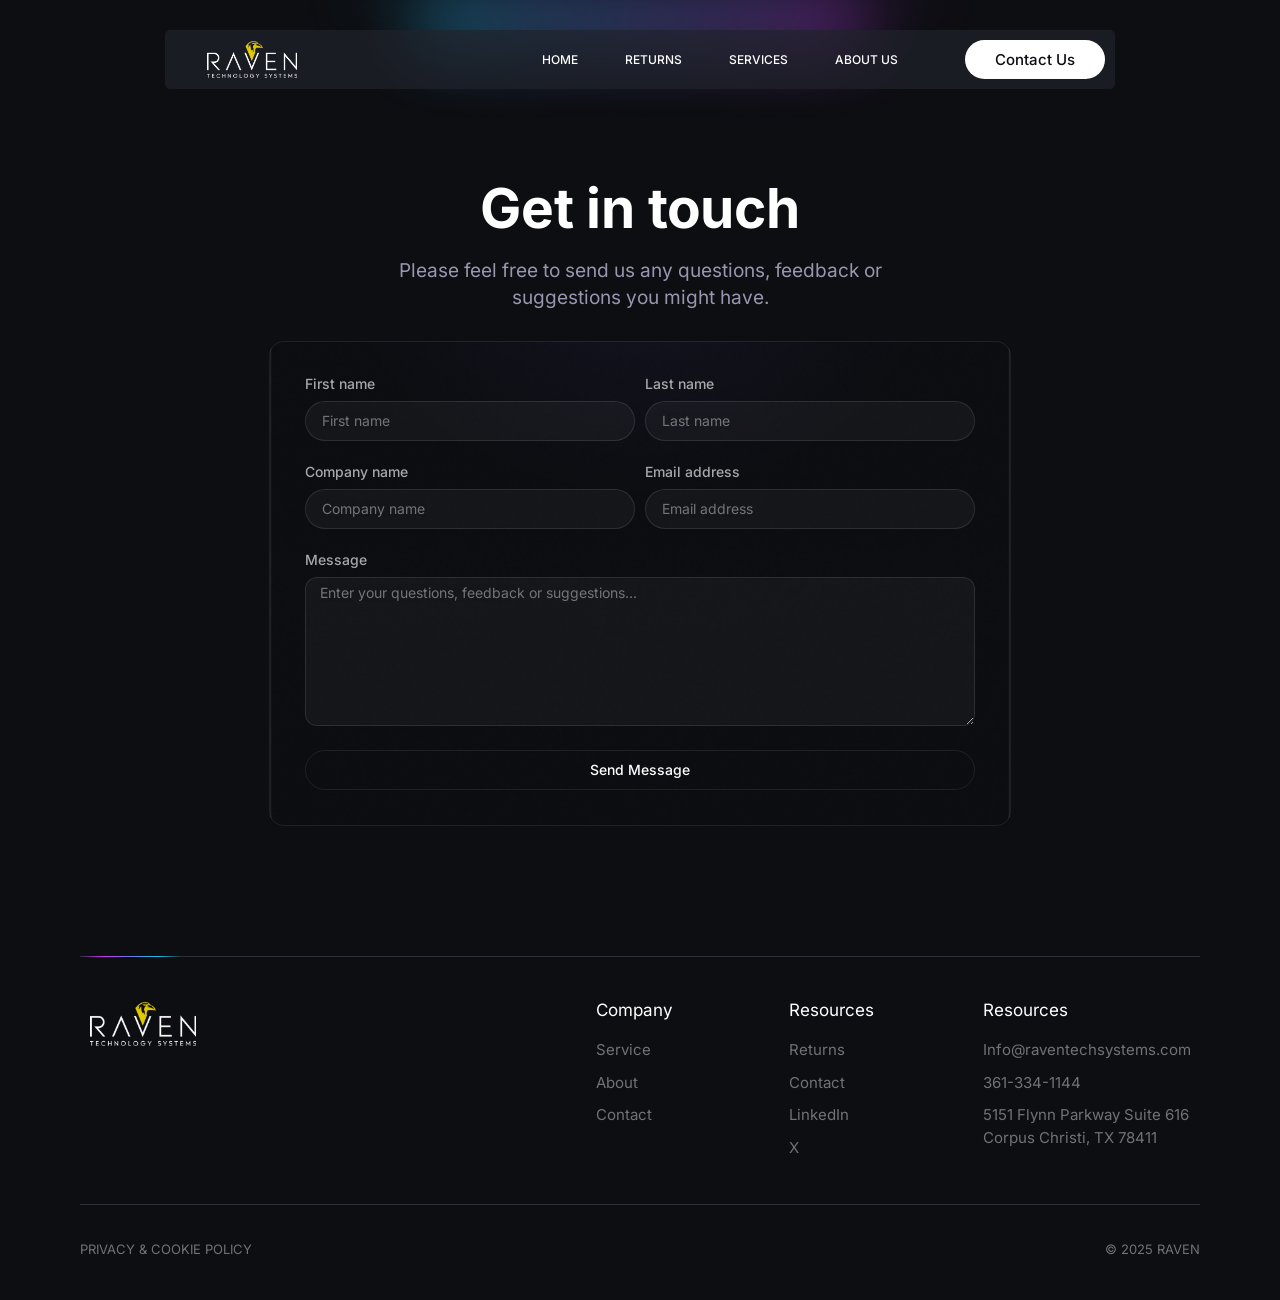
<file: contact-us.html>
<!doctype html>
<html lang="en">
<head>
<meta charset="UTF-8">
<meta name="viewport" content="width=device-width, initial-scale=1">
<title>Contact Us – Raven Technology Systems</title>
<link rel="canonical" href="https://raventechsystems.com/contact-us/">
<link rel="icon" href="assets/images/favicon.png">
<link rel="apple-touch-icon" href="assets/images/favicon.png">
<link rel="stylesheet" href="assets/css/style.css">
</head>
<body class="elementor-default elementor-kit-6 elementor-page elementor-page-633">

<a class="skip-link screen-reader-text" href="#content">Skip to content</a>

		<header data-elementor-type="header" data-elementor-id="8" class="elementor elementor-8 elementor-location-header" data-elementor-post-type="elementor_library">
			<div class="elementor-element elementor-element-a9f7c10 elementor-hidden-tablet elementor-hidden-mobile e-flex e-con-boxed e-con e-parent" data-id="a9f7c10" data-element_type="container" data-e-type="container" id="main_header" data-settings="{&quot;background_background&quot;:&quot;classic&quot;,&quot;position&quot;:&quot;absolute&quot;}">
					<div class="e-con-inner">
		<div class="elementor-element elementor-element-016e17b e-con-full e-flex e-con e-child" data-id="016e17b" data-element_type="container" data-e-type="container" id="header_bar" data-settings="{&quot;background_background&quot;:&quot;classic&quot;}">
		<div class="elementor-element elementor-element-c3ab393 e-con-full e-flex e-con e-child" data-id="c3ab393" data-element_type="container" data-e-type="container">
				<div class="elementor-element elementor-element-cca48d0 elementor-widget elementor-widget-theme-site-logo elementor-widget-image" data-id="cca48d0" data-element_type="widget" data-e-type="widget" data-widget_type="theme-site-logo.default">
				<div class="elementor-widget-container">
											<a href="index.html">
			<img fetchpriority="high" width="350" height="146" src="assets/images/logo.avif" alt="" />				</a>
											</div>
				</div>
				</div>
		<div class="elementor-element elementor-element-1fb7812 e-con-full e-flex e-con e-child" data-id="1fb7812" data-element_type="container" data-e-type="container">
				<div class="elementor-element elementor-element-e8e2fea elementor-nav-menu__align-end elementor-nav-menu--dropdown-tablet elementor-nav-menu__text-align-aside elementor-nav-menu--toggle elementor-nav-menu--burger elementor-widget elementor-widget-nav-menu" data-id="e8e2fea" data-element_type="widget" data-e-type="widget" data-settings="{&quot;layout&quot;:&quot;horizontal&quot;,&quot;submenu_icon&quot;:{&quot;value&quot;:&quot;&lt;svg aria-hidden=\&quot;true\&quot; class=\&quot;e-font-icon-svg e-fas-caret-down\&quot; viewBox=\&quot;0 0 320 512\&quot; xmlns=\&quot;http:\/\/www.w3.org\/2000\/svg\&quot;&gt;&lt;path d=\&quot;M31.3 192h257.3c17.8 0 26.7 21.5 14.1 34.1L174.1 354.8c-7.8 7.8-20.5 7.8-28.3 0L17.2 226.1C4.6 213.5 13.5 192 31.3 192z\&quot;&gt;&lt;\/path&gt;&lt;\/svg&gt;&quot;,&quot;library&quot;:&quot;fa-solid&quot;},&quot;toggle&quot;:&quot;burger&quot;}" data-widget_type="nav-menu.default">
				<div class="elementor-widget-container">
								<nav aria-label="Menu" class="elementor-nav-menu--main elementor-nav-menu__container elementor-nav-menu--layout-horizontal e--pointer-underline e--animation-slide">
				<ul id="menu-1-e8e2fea" class="elementor-nav-menu"><li class="menu-item"><a href="index.html" class="elementor-item">Home</a></li>
<li class="menu-item"><a href="returns.html" class="elementor-item">Returns</a></li>
<li class="menu-item"><a href="services.html" class="elementor-item">Services</a></li>
<li class="menu-item"><a href="about-us.html" class="elementor-item">About Us</a></li>
</ul>			</nav>
					<div class="elementor-menu-toggle" role="button" tabindex="0" aria-label="Menu Toggle" aria-expanded="false">
			<svg aria-hidden="true" role="presentation" class="elementor-menu-toggle__icon--open e-font-icon-svg e-eicon-menu-bar" viewBox="0 0 1000 1000" xmlns="http://www.w3.org/2000/svg"><path d="M104 333H896C929 333 958 304 958 271S929 208 896 208H104C71 208 42 237 42 271S71 333 104 333ZM104 583H896C929 583 958 554 958 521S929 458 896 458H104C71 458 42 487 42 521S71 583 104 583ZM104 833H896C929 833 958 804 958 771S929 708 896 708H104C71 708 42 737 42 771S71 833 104 833Z"></path></svg><svg aria-hidden="true" role="presentation" class="elementor-menu-toggle__icon--close e-font-icon-svg e-eicon-close" viewBox="0 0 1000 1000" xmlns="http://www.w3.org/2000/svg"><path d="M742 167L500 408 258 167C246 154 233 150 217 150 196 150 179 158 167 167 154 179 150 196 150 212 150 229 154 242 171 254L408 500 167 742C138 771 138 800 167 829 196 858 225 858 254 829L496 587 738 829C750 842 767 846 783 846 800 846 817 842 829 829 842 817 846 804 846 783 846 767 842 750 829 737L588 500 833 258C863 229 863 200 833 171 804 137 775 137 742 167Z"></path></svg>		</div>
					<nav class="elementor-nav-menu--dropdown elementor-nav-menu__container" aria-hidden="true">
				<ul id="menu-2-e8e2fea" class="elementor-nav-menu"><li class="menu-item"><a href="index.html" class="elementor-item" tabindex="-1">Home</a></li>
<li class="menu-item"><a href="returns.html" class="elementor-item" tabindex="-1">Returns</a></li>
<li class="menu-item"><a href="services.html" class="elementor-item" tabindex="-1">Services</a></li>
<li class="menu-item"><a href="about-us.html" class="elementor-item" tabindex="-1">About Us</a></li>
</ul>			</nav>
						</div>
				</div>
				</div>
		<div class="elementor-element elementor-element-385a497 e-con-full e-flex e-con e-child" data-id="385a497" data-element_type="container" data-e-type="container">
				<div class="elementor-element elementor-element-e65c6dd elementor-align-right elementor-widget elementor-widget-button" data-id="e65c6dd" data-element_type="widget" data-e-type="widget" data-widget_type="button.default">
				<div class="elementor-widget-container">
									<div class="elementor-button-wrapper">
					<a class="elementor-button elementor-button-link elementor-size-sm" href="contact-us.html">
						<span class="elementor-button-content-wrapper">
									<span class="elementor-button-text">Contact Us</span>
					</span>
					</a>
				</div>
								</div>
				</div>
				</div>
				</div>
					</div>
				</div>
		<div class="elementor-element elementor-element-b37c556 elementor-hidden-desktop elementor-hidden-tablet e-flex e-con-boxed e-con e-parent" data-id="b37c556" data-element_type="container" data-e-type="container" data-settings="{&quot;background_background&quot;:&quot;classic&quot;,&quot;position&quot;:&quot;absolute&quot;}">
					<div class="e-con-inner">
		<div class="elementor-element elementor-element-5af20e9 e-con-full e-flex e-con e-child" data-id="5af20e9" data-element_type="container" data-e-type="container" data-settings="{&quot;background_background&quot;:&quot;classic&quot;}">
		<div class="elementor-element elementor-element-c5d0f45 e-con-full e-flex e-con e-child" data-id="c5d0f45" data-element_type="container" data-e-type="container">
				<div class="elementor-element elementor-element-5062bf9 elementor-widget elementor-widget-theme-site-logo elementor-widget-image" data-id="5062bf9" data-element_type="widget" data-e-type="widget" data-widget_type="theme-site-logo.default">
				<div class="elementor-widget-container">
											<a href="index.html">
			<img fetchpriority="high" width="350" height="146" src="assets/images/logo.avif" alt="" />				</a>
											</div>
				</div>
				</div>
		<div class="elementor-element elementor-element-4bcb85b e-con-full e-flex e-con e-child" data-id="4bcb85b" data-element_type="container" data-e-type="container">
				<div class="elementor-element elementor-element-12c1701 elementor-nav-menu__align-end elementor-nav-menu--stretch elementor-nav-menu--dropdown-tablet elementor-nav-menu__text-align-aside elementor-nav-menu--toggle elementor-nav-menu--burger elementor-widget elementor-widget-nav-menu" data-id="12c1701" data-element_type="widget" data-e-type="widget" data-settings="{&quot;full_width&quot;:&quot;stretch&quot;,&quot;layout&quot;:&quot;horizontal&quot;,&quot;submenu_icon&quot;:{&quot;value&quot;:&quot;&lt;svg aria-hidden=\&quot;true\&quot; class=\&quot;e-font-icon-svg e-fas-caret-down\&quot; viewBox=\&quot;0 0 320 512\&quot; xmlns=\&quot;http:\/\/www.w3.org\/2000\/svg\&quot;&gt;&lt;path d=\&quot;M31.3 192h257.3c17.8 0 26.7 21.5 14.1 34.1L174.1 354.8c-7.8 7.8-20.5 7.8-28.3 0L17.2 226.1C4.6 213.5 13.5 192 31.3 192z\&quot;&gt;&lt;\/path&gt;&lt;\/svg&gt;&quot;,&quot;library&quot;:&quot;fa-solid&quot;},&quot;toggle&quot;:&quot;burger&quot;}" data-widget_type="nav-menu.default">
				<div class="elementor-widget-container">
								<nav aria-label="Menu" class="elementor-nav-menu--main elementor-nav-menu__container elementor-nav-menu--layout-horizontal e--pointer-underline e--animation-slide">
				<ul id="menu-1-12c1701" class="elementor-nav-menu"><li class="menu-item"><a href="index.html" class="elementor-item">Home</a></li>
<li class="menu-item"><a href="returns.html" class="elementor-item">Returns</a></li>
<li class="menu-item"><a href="about-us.html" class="elementor-item">About Us</a></li>
<li class="menu-item"><a href="services.html" class="elementor-item">Services</a></li>
<li class="menu-item current-menu-item"><a href="contact-us.html" aria-current="page" class="elementor-item elementor-item-active">Contact Us</a></li>
</ul>			</nav>
					<div class="elementor-menu-toggle" role="button" tabindex="0" aria-label="Menu Toggle" aria-expanded="false">
			<svg aria-hidden="true" role="presentation" class="elementor-menu-toggle__icon--open e-font-icon-svg e-eicon-menu-bar" viewBox="0 0 1000 1000" xmlns="http://www.w3.org/2000/svg"><path d="M104 333H896C929 333 958 304 958 271S929 208 896 208H104C71 208 42 237 42 271S71 333 104 333ZM104 583H896C929 583 958 554 958 521S929 458 896 458H104C71 458 42 487 42 521S71 583 104 583ZM104 833H896C929 833 958 804 958 771S929 708 896 708H104C71 708 42 737 42 771S71 833 104 833Z"></path></svg><svg aria-hidden="true" role="presentation" class="elementor-menu-toggle__icon--close e-font-icon-svg e-eicon-close" viewBox="0 0 1000 1000" xmlns="http://www.w3.org/2000/svg"><path d="M742 167L500 408 258 167C246 154 233 150 217 150 196 150 179 158 167 167 154 179 150 196 150 212 150 229 154 242 171 254L408 500 167 742C138 771 138 800 167 829 196 858 225 858 254 829L496 587 738 829C750 842 767 846 783 846 800 846 817 842 829 829 842 817 846 804 846 783 846 767 842 750 829 737L588 500 833 258C863 229 863 200 833 171 804 137 775 137 742 167Z"></path></svg>		</div>
					<nav class="elementor-nav-menu--dropdown elementor-nav-menu__container" aria-hidden="true">
				<ul id="menu-2-12c1701" class="elementor-nav-menu"><li class="menu-item"><a href="index.html" class="elementor-item" tabindex="-1">Home</a></li>
<li class="menu-item"><a href="returns.html" class="elementor-item" tabindex="-1">Returns</a></li>
<li class="menu-item"><a href="about-us.html" class="elementor-item" tabindex="-1">About Us</a></li>
<li class="menu-item"><a href="services.html" class="elementor-item" tabindex="-1">Services</a></li>
<li class="menu-item current-menu-item"><a href="contact-us.html" aria-current="page" class="elementor-item elementor-item-active" tabindex="-1">Contact Us</a></li>
</ul>			</nav>
						</div>
				</div>
				</div>
				</div>
					</div>
				</div>
				</header>

<main id="content" class="site-main">

	<div class="page-content">
				<div data-elementor-type="page" data-elementor-id="633" class="elementor elementor-633" data-elementor-post-type="page">
				<div class="elementor-element elementor-element-4027bb5 e-flex e-con-boxed e-con e-parent" data-id="4027bb5" data-element_type="container" data-e-type="container">
					<div class="e-con-inner">
		<div class="elementor-element elementor-element-73c8b52 e-con-full e-flex e-con e-child" data-id="73c8b52" data-element_type="container" data-e-type="container">
				<div class="elementor-element elementor-element-d342778 elementor-widget elementor-widget-heading" data-id="d342778" data-element_type="widget" data-e-type="widget" data-widget_type="heading.default">
				<div class="elementor-widget-container">
					<h2 class="elementor-heading-title elementor-size-default">Get in touch</h2>				</div>
				</div>
				<div class="elementor-element elementor-element-ed9ac58 elementor-widget elementor-widget-text-editor" data-id="ed9ac58" data-element_type="widget" data-e-type="widget" data-widget_type="text-editor.default">
				<div class="elementor-widget-container">
									Please feel free to send us any questions, feedback or<br>
suggestions you might have.								</div>
				</div>
		<div class="elementor-element elementor-element-f247587 e-con-full e-flex e-con e-child" data-id="f247587" data-element_type="container" data-e-type="container">
		<div class="elementor-element elementor-element-3a7214c e-con-full elementor-hidden-mobile e-flex e-con e-child" data-id="3a7214c" data-element_type="container" data-e-type="container">
				</div>
		<div class="elementor-element elementor-element-cba2db5 e-con-full e-flex e-con e-child" data-id="cba2db5" data-element_type="container" data-e-type="container" data-settings="{&quot;background_background&quot;:&quot;classic&quot;}">
				<div class="elementor-element elementor-element-2c9e98a elementor-button-align-stretch elementor-widget elementor-widget-form" data-id="2c9e98a" data-element_type="widget" data-e-type="widget" id="contact_form" data-settings="{&quot;step_next_label&quot;:&quot;Next&quot;,&quot;step_previous_label&quot;:&quot;Previous&quot;,&quot;button_width&quot;:&quot;100&quot;,&quot;step_type&quot;:&quot;number_text&quot;,&quot;step_icon_shape&quot;:&quot;circle&quot;}" data-widget_type="form.default">
				<div class="elementor-widget-container">
							<form class="elementor-form" method="post" name="Contact Form" aria-label="Contact Form">

			<div class="elementor-form-fields-wrapper elementor-labels-above">
								<div class="elementor-field-type-text elementor-field-group elementor-column elementor-field-group-name elementor-col-50">
												<label for="form-field-name" class="elementor-field-label">
								First name							</label>
														<input size="1" type="text" name="form_fields[name]" id="form-field-name" class="elementor-field elementor-size-sm  elementor-field-textual" placeholder="First name">
											</div>
								<div class="elementor-field-type-text elementor-field-group elementor-column elementor-field-group-field_a8fe00f elementor-col-50">
												<label for="form-field-field_a8fe00f" class="elementor-field-label">
								Last name							</label>
														<input size="1" type="text" name="form_fields[field_a8fe00f]" id="form-field-field_a8fe00f" class="elementor-field elementor-size-sm  elementor-field-textual" placeholder="Last name">
											</div>
								<div class="elementor-field-type-text elementor-field-group elementor-column elementor-field-group-field_48705c3 elementor-col-50">
												<label for="form-field-field_48705c3" class="elementor-field-label">
								Company name							</label>
														<input size="1" type="text" name="form_fields[field_48705c3]" id="form-field-field_48705c3" class="elementor-field elementor-size-sm  elementor-field-textual" placeholder="Company name">
											</div>
								<div class="elementor-field-type-email elementor-field-group elementor-column elementor-field-group-field_82841cc elementor-col-50">
												<label for="form-field-field_82841cc" class="elementor-field-label">
								Email address							</label>
														<input size="1" type="email" name="form_fields[field_82841cc]" id="form-field-field_82841cc" class="elementor-field elementor-size-sm  elementor-field-textual" placeholder="Email address">
											</div>
								<div class="elementor-field-type-textarea elementor-field-group elementor-column elementor-field-group-field_7dce836 elementor-col-100">
												<label for="form-field-field_7dce836" class="elementor-field-label">
								Message							</label>
						<textarea class="elementor-field-textual elementor-field  elementor-size-sm" name="form_fields[field_7dce836]" id="form-field-field_7dce836" rows="7" placeholder="Enter your questions, feedback or suggestions..."></textarea>				</div>
								<div class="elementor-field-group elementor-column elementor-field-type-submit elementor-col-100 e-form__buttons">
					<button class="elementor-button elementor-size-sm" type="submit">
						<span class="elementor-button-content-wrapper">
																						<span class="elementor-button-text">Send Message</span>
													</span>
					</button>
				</div>
			</div>
		</form>
						</div>
				</div>
				</div>
		<div class="elementor-element elementor-element-45434d8 e-con-full elementor-hidden-mobile e-flex e-con e-child" data-id="45434d8" data-element_type="container" data-e-type="container">
				</div>
				</div>
				</div>
					</div>
				</div>
				</div>

			</div>

</main>

			<footer data-elementor-type="footer" data-elementor-id="10" class="elementor elementor-10 elementor-location-footer" data-elementor-post-type="elementor_library">
			<div class="elementor-element elementor-element-9deb804 e-flex e-con-boxed e-con e-parent" data-id="9deb804" data-element_type="container" data-e-type="container">
					<div class="e-con-inner">
		<div class="elementor-element elementor-element-dab0880 e-con-full e-flex e-con e-child" data-id="dab0880" data-element_type="container" data-e-type="container">
		<div class="elementor-element elementor-element-673c5da e-con-full e-flex e-con e-child" data-id="673c5da" data-element_type="container" data-e-type="container">
				<div class="elementor-element elementor-element-9dc4515 elementor-widget-divider--view-line elementor-widget elementor-widget-divider" data-id="9dc4515" data-element_type="widget" data-e-type="widget" id="colour_divider" data-widget_type="divider.default">
				<div class="elementor-widget-container">
							<div class="elementor-divider">
			<span class="elementor-divider-separator">
						</span>
		</div>
						</div>
				</div>
				</div>
		<div class="elementor-element elementor-element-9ab276a e-con-full e-flex e-con e-child" data-id="9ab276a" data-element_type="container" data-e-type="container">
		<div class="elementor-element elementor-element-e3e3f83 e-con-full e-flex e-con e-child" data-id="e3e3f83" data-element_type="container" data-e-type="container">
				<div class="elementor-element elementor-element-576c4aa elementor-widget elementor-widget-theme-site-logo elementor-widget-image" data-id="576c4aa" data-element_type="widget" data-e-type="widget" data-widget_type="theme-site-logo.default">
				<div class="elementor-widget-container">
											<a href="index.html">
			<img width="350" height="146" src="assets/images/logo.avif" alt="" />				</a>
											</div>
				</div>
				</div>
		<div class="elementor-element elementor-element-89395d4 e-con-full e-flex e-con e-child" data-id="89395d4" data-element_type="container" data-e-type="container">
				<div class="elementor-element elementor-element-5f3745d elementor-widget elementor-widget-heading" data-id="5f3745d" data-element_type="widget" data-e-type="widget" data-widget_type="heading.default">
				<div class="elementor-widget-container">
					<h6 class="elementor-heading-title elementor-size-default">Company</h6>				</div>
				</div>
				<div class="elementor-element elementor-element-c1f96e3 elementor-icon-list--layout-traditional elementor-list-item-link-full_width elementor-widget elementor-widget-icon-list" data-id="c1f96e3" data-element_type="widget" data-e-type="widget" data-widget_type="icon-list.default">
				<div class="elementor-widget-container">
							<ul class="elementor-icon-list-items">
							<li class="elementor-icon-list-item">
											<a href="services.html">

											<span class="elementor-icon-list-text">Service</span>
											</a>
									</li>
								<li class="elementor-icon-list-item">
											<a href="about-us.html">

											<span class="elementor-icon-list-text">About</span>
											</a>
									</li>
								<li class="elementor-icon-list-item">
											<a href="contact-us.html">

											<span class="elementor-icon-list-text">Contact</span>
											</a>
									</li>
						</ul>
						</div>
				</div>
				</div>
		<div class="elementor-element elementor-element-f111ffa e-con-full e-flex e-con e-child" data-id="f111ffa" data-element_type="container" data-e-type="container">
				<div class="elementor-element elementor-element-2d6095c elementor-widget elementor-widget-heading" data-id="2d6095c" data-element_type="widget" data-e-type="widget" data-widget_type="heading.default">
				<div class="elementor-widget-container">
					<h6 class="elementor-heading-title elementor-size-default">Resources</h6>				</div>
				</div>
				<div class="elementor-element elementor-element-0b93fd6 elementor-icon-list--layout-traditional elementor-list-item-link-full_width elementor-widget elementor-widget-icon-list" data-id="0b93fd6" data-element_type="widget" data-e-type="widget" data-widget_type="icon-list.default">
				<div class="elementor-widget-container">
							<ul class="elementor-icon-list-items">
							<li class="elementor-icon-list-item">
											<a href="returns.html">

											<span class="elementor-icon-list-text">Returns</span>
											</a>
									</li>
								<li class="elementor-icon-list-item">
											<a href="contact-us.html">

											<span class="elementor-icon-list-text">Contact</span>
											</a>
									</li>
								<li class="elementor-icon-list-item">
										<span class="elementor-icon-list-text">LinkedIn</span>
									</li>
								<li class="elementor-icon-list-item">
										<span class="elementor-icon-list-text">X</span>
									</li>
						</ul>
						</div>
				</div>
				</div>
		<div class="elementor-element elementor-element-996ae5f e-con-full e-flex e-con e-child" data-id="996ae5f" data-element_type="container" data-e-type="container">
				<div class="elementor-element elementor-element-18f41dd elementor-widget elementor-widget-heading" data-id="18f41dd" data-element_type="widget" data-e-type="widget" data-widget_type="heading.default">
				<div class="elementor-widget-container">
					<h6 class="elementor-heading-title elementor-size-default">Resources</h6>				</div>
				</div>
				<div class="elementor-element elementor-element-124487e elementor-icon-list--layout-traditional elementor-list-item-link-full_width elementor-widget elementor-widget-icon-list" data-id="124487e" data-element_type="widget" data-e-type="widget" data-widget_type="icon-list.default">
				<div class="elementor-widget-container">
							<ul class="elementor-icon-list-items">
							<li class="elementor-icon-list-item">
											<a href="mailto:Info@raventechsystems.com">

											<span class="elementor-icon-list-text">Info@raventechsystems.com</span>
											</a>
									</li>
								<li class="elementor-icon-list-item">
											<a href="tel:361-334-1144">

											<span class="elementor-icon-list-text">361-334-1144</span>
											</a>
									</li>
								<li class="elementor-icon-list-item">
										<span class="elementor-icon-list-text">5151 Flynn Parkway Suite 616 Corpus Christi, TX 78411</span>
									</li>
						</ul>
						</div>
				</div>
				</div>
				</div>
		<div class="elementor-element elementor-element-d7ade31 e-con-full e-flex e-con e-child" data-id="d7ade31" data-element_type="container" data-e-type="container">
				<div class="elementor-element elementor-element-9d4ec86 elementor-widget-divider--view-line elementor-widget elementor-widget-divider" data-id="9d4ec86" data-element_type="widget" data-e-type="widget" data-widget_type="divider.default">
				<div class="elementor-widget-container">
							<div class="elementor-divider">
			<span class="elementor-divider-separator">
						</span>
		</div>
						</div>
				</div>
				</div>
		<div class="elementor-element elementor-element-65fd45c e-con-full e-flex e-con e-child" data-id="65fd45c" data-element_type="container" data-e-type="container">
		<div class="elementor-element elementor-element-33c7724 e-con-full e-flex e-con e-child" data-id="33c7724" data-element_type="container" data-e-type="container">
				<div class="elementor-element elementor-element-c291512 elementor-mobile-align-center elementor-icon-list--layout-traditional elementor-list-item-link-full_width elementor-widget elementor-widget-icon-list" data-id="c291512" data-element_type="widget" data-e-type="widget" data-widget_type="icon-list.default">
				<div class="elementor-widget-container">
							<ul class="elementor-icon-list-items">
							<li class="elementor-icon-list-item">
										<span class="elementor-icon-list-text">PRIVACY &amp; COOKIE POLICY</span>
									</li>
						</ul>
						</div>
				</div>
				</div>
		<div class="elementor-element elementor-element-85eab24 e-con-full e-flex e-con e-child" data-id="85eab24" data-element_type="container" data-e-type="container">
				<div class="elementor-element elementor-element-00c2ee5 elementor-align-end elementor-mobile-align-center elementor-icon-list--layout-traditional elementor-list-item-link-full_width elementor-widget elementor-widget-icon-list" data-id="00c2ee5" data-element_type="widget" data-e-type="widget" data-widget_type="icon-list.default">
				<div class="elementor-widget-container">
							<ul class="elementor-icon-list-items">
							<li class="elementor-icon-list-item">
										<span class="elementor-icon-list-text">© 2025 Raven</span>
									</li>
						</ul>
						</div>
				</div>
				</div>
				</div>
				</div>
					</div>
				</div>
				</footer>
<script src="assets/js/script.js"></script>
</body>
</html>
</file>
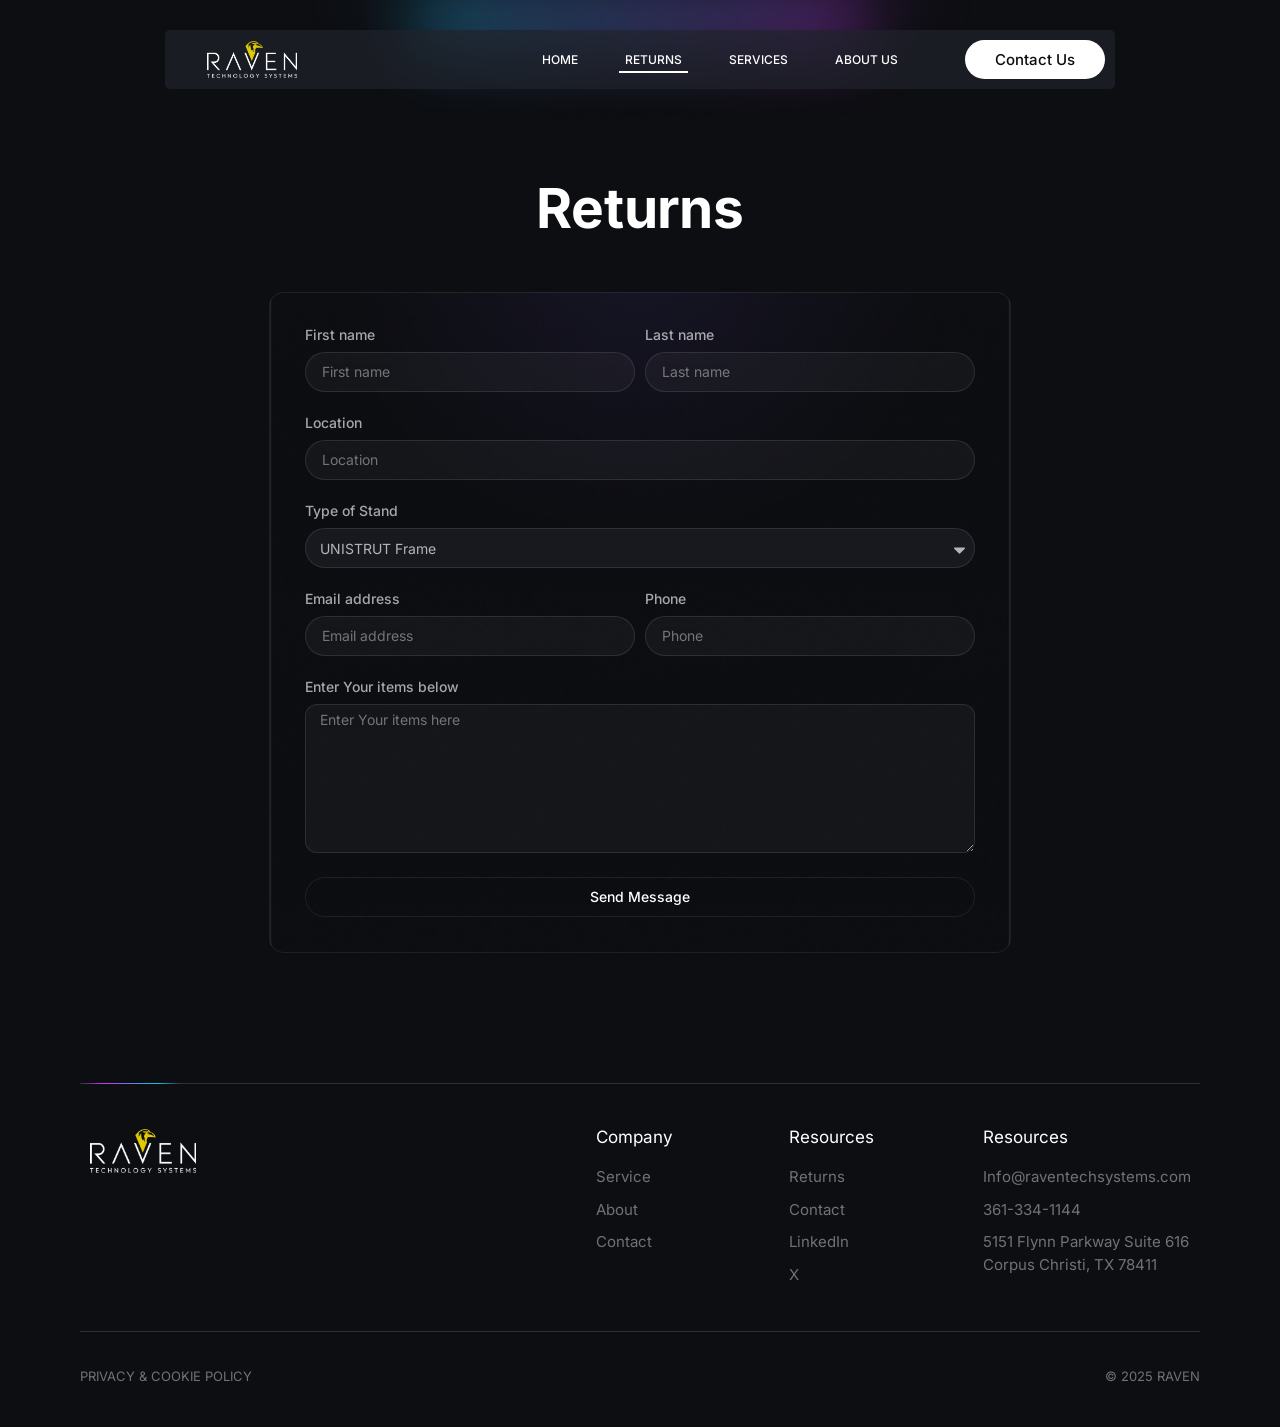
<file: returns.html>
<!doctype html>
<html lang="en">
<head>
<meta charset="UTF-8">
<meta name="viewport" content="width=device-width, initial-scale=1">
<title>Returns – Raven Technology Systems</title>
<link rel="canonical" href="https://raventechsystems.com/returns/">
<link rel="icon" href="assets/images/favicon.png">
<link rel="apple-touch-icon" href="assets/images/favicon.png">
<link rel="stylesheet" href="assets/css/style.css">
</head>
<body class="elementor-default elementor-kit-6 elementor-page elementor-page-816">

<a class="skip-link screen-reader-text" href="#content">Skip to content</a>

		<header data-elementor-type="header" data-elementor-id="8" class="elementor elementor-8 elementor-location-header" data-elementor-post-type="elementor_library">
			<div class="elementor-element elementor-element-a9f7c10 elementor-hidden-tablet elementor-hidden-mobile e-flex e-con-boxed e-con e-parent" data-id="a9f7c10" data-element_type="container" data-e-type="container" id="main_header" data-settings="{&quot;background_background&quot;:&quot;classic&quot;,&quot;position&quot;:&quot;absolute&quot;}">
					<div class="e-con-inner">
		<div class="elementor-element elementor-element-016e17b e-con-full e-flex e-con e-child" data-id="016e17b" data-element_type="container" data-e-type="container" id="header_bar" data-settings="{&quot;background_background&quot;:&quot;classic&quot;}">
		<div class="elementor-element elementor-element-c3ab393 e-con-full e-flex e-con e-child" data-id="c3ab393" data-element_type="container" data-e-type="container">
				<div class="elementor-element elementor-element-cca48d0 elementor-widget elementor-widget-theme-site-logo elementor-widget-image" data-id="cca48d0" data-element_type="widget" data-e-type="widget" data-widget_type="theme-site-logo.default">
				<div class="elementor-widget-container">
											<a href="index.html">
			<img fetchpriority="high" width="350" height="146" src="assets/images/logo.avif" alt="" />				</a>
											</div>
				</div>
				</div>
		<div class="elementor-element elementor-element-1fb7812 e-con-full e-flex e-con e-child" data-id="1fb7812" data-element_type="container" data-e-type="container">
				<div class="elementor-element elementor-element-e8e2fea elementor-nav-menu__align-end elementor-nav-menu--dropdown-tablet elementor-nav-menu__text-align-aside elementor-nav-menu--toggle elementor-nav-menu--burger elementor-widget elementor-widget-nav-menu" data-id="e8e2fea" data-element_type="widget" data-e-type="widget" data-settings="{&quot;layout&quot;:&quot;horizontal&quot;,&quot;submenu_icon&quot;:{&quot;value&quot;:&quot;&lt;svg aria-hidden=\&quot;true\&quot; class=\&quot;e-font-icon-svg e-fas-caret-down\&quot; viewBox=\&quot;0 0 320 512\&quot; xmlns=\&quot;http:\/\/www.w3.org\/2000\/svg\&quot;&gt;&lt;path d=\&quot;M31.3 192h257.3c17.8 0 26.7 21.5 14.1 34.1L174.1 354.8c-7.8 7.8-20.5 7.8-28.3 0L17.2 226.1C4.6 213.5 13.5 192 31.3 192z\&quot;&gt;&lt;\/path&gt;&lt;\/svg&gt;&quot;,&quot;library&quot;:&quot;fa-solid&quot;},&quot;toggle&quot;:&quot;burger&quot;}" data-widget_type="nav-menu.default">
				<div class="elementor-widget-container">
								<nav aria-label="Menu" class="elementor-nav-menu--main elementor-nav-menu__container elementor-nav-menu--layout-horizontal e--pointer-underline e--animation-slide">
				<ul id="menu-1-e8e2fea" class="elementor-nav-menu"><li class="menu-item"><a href="index.html" class="elementor-item">Home</a></li>
<li class="menu-item current-menu-item"><a href="returns.html" aria-current="page" class="elementor-item elementor-item-active">Returns</a></li>
<li class="menu-item"><a href="services.html" class="elementor-item">Services</a></li>
<li class="menu-item"><a href="about-us.html" class="elementor-item">About Us</a></li>
</ul>			</nav>
					<div class="elementor-menu-toggle" role="button" tabindex="0" aria-label="Menu Toggle" aria-expanded="false">
			<svg aria-hidden="true" role="presentation" class="elementor-menu-toggle__icon--open e-font-icon-svg e-eicon-menu-bar" viewBox="0 0 1000 1000" xmlns="http://www.w3.org/2000/svg"><path d="M104 333H896C929 333 958 304 958 271S929 208 896 208H104C71 208 42 237 42 271S71 333 104 333ZM104 583H896C929 583 958 554 958 521S929 458 896 458H104C71 458 42 487 42 521S71 583 104 583ZM104 833H896C929 833 958 804 958 771S929 708 896 708H104C71 708 42 737 42 771S71 833 104 833Z"></path></svg><svg aria-hidden="true" role="presentation" class="elementor-menu-toggle__icon--close e-font-icon-svg e-eicon-close" viewBox="0 0 1000 1000" xmlns="http://www.w3.org/2000/svg"><path d="M742 167L500 408 258 167C246 154 233 150 217 150 196 150 179 158 167 167 154 179 150 196 150 212 150 229 154 242 171 254L408 500 167 742C138 771 138 800 167 829 196 858 225 858 254 829L496 587 738 829C750 842 767 846 783 846 800 846 817 842 829 829 842 817 846 804 846 783 846 767 842 750 829 737L588 500 833 258C863 229 863 200 833 171 804 137 775 137 742 167Z"></path></svg>		</div>
					<nav class="elementor-nav-menu--dropdown elementor-nav-menu__container" aria-hidden="true">
				<ul id="menu-2-e8e2fea" class="elementor-nav-menu"><li class="menu-item"><a href="index.html" class="elementor-item" tabindex="-1">Home</a></li>
<li class="menu-item current-menu-item"><a href="returns.html" aria-current="page" class="elementor-item elementor-item-active" tabindex="-1">Returns</a></li>
<li class="menu-item"><a href="services.html" class="elementor-item" tabindex="-1">Services</a></li>
<li class="menu-item"><a href="about-us.html" class="elementor-item" tabindex="-1">About Us</a></li>
</ul>			</nav>
						</div>
				</div>
				</div>
		<div class="elementor-element elementor-element-385a497 e-con-full e-flex e-con e-child" data-id="385a497" data-element_type="container" data-e-type="container">
				<div class="elementor-element elementor-element-e65c6dd elementor-align-right elementor-widget elementor-widget-button" data-id="e65c6dd" data-element_type="widget" data-e-type="widget" data-widget_type="button.default">
				<div class="elementor-widget-container">
									<div class="elementor-button-wrapper">
					<a class="elementor-button elementor-button-link elementor-size-sm" href="contact-us.html">
						<span class="elementor-button-content-wrapper">
									<span class="elementor-button-text">Contact Us</span>
					</span>
					</a>
				</div>
								</div>
				</div>
				</div>
				</div>
					</div>
				</div>
		<div class="elementor-element elementor-element-b37c556 elementor-hidden-desktop elementor-hidden-tablet e-flex e-con-boxed e-con e-parent" data-id="b37c556" data-element_type="container" data-e-type="container" data-settings="{&quot;background_background&quot;:&quot;classic&quot;,&quot;position&quot;:&quot;absolute&quot;}">
					<div class="e-con-inner">
		<div class="elementor-element elementor-element-5af20e9 e-con-full e-flex e-con e-child" data-id="5af20e9" data-element_type="container" data-e-type="container" data-settings="{&quot;background_background&quot;:&quot;classic&quot;}">
		<div class="elementor-element elementor-element-c5d0f45 e-con-full e-flex e-con e-child" data-id="c5d0f45" data-element_type="container" data-e-type="container">
				<div class="elementor-element elementor-element-5062bf9 elementor-widget elementor-widget-theme-site-logo elementor-widget-image" data-id="5062bf9" data-element_type="widget" data-e-type="widget" data-widget_type="theme-site-logo.default">
				<div class="elementor-widget-container">
											<a href="index.html">
			<img fetchpriority="high" width="350" height="146" src="assets/images/logo.avif" alt="" />				</a>
											</div>
				</div>
				</div>
		<div class="elementor-element elementor-element-4bcb85b e-con-full e-flex e-con e-child" data-id="4bcb85b" data-element_type="container" data-e-type="container">
				<div class="elementor-element elementor-element-12c1701 elementor-nav-menu__align-end elementor-nav-menu--stretch elementor-nav-menu--dropdown-tablet elementor-nav-menu__text-align-aside elementor-nav-menu--toggle elementor-nav-menu--burger elementor-widget elementor-widget-nav-menu" data-id="12c1701" data-element_type="widget" data-e-type="widget" data-settings="{&quot;full_width&quot;:&quot;stretch&quot;,&quot;layout&quot;:&quot;horizontal&quot;,&quot;submenu_icon&quot;:{&quot;value&quot;:&quot;&lt;svg aria-hidden=\&quot;true\&quot; class=\&quot;e-font-icon-svg e-fas-caret-down\&quot; viewBox=\&quot;0 0 320 512\&quot; xmlns=\&quot;http:\/\/www.w3.org\/2000\/svg\&quot;&gt;&lt;path d=\&quot;M31.3 192h257.3c17.8 0 26.7 21.5 14.1 34.1L174.1 354.8c-7.8 7.8-20.5 7.8-28.3 0L17.2 226.1C4.6 213.5 13.5 192 31.3 192z\&quot;&gt;&lt;\/path&gt;&lt;\/svg&gt;&quot;,&quot;library&quot;:&quot;fa-solid&quot;},&quot;toggle&quot;:&quot;burger&quot;}" data-widget_type="nav-menu.default">
				<div class="elementor-widget-container">
								<nav aria-label="Menu" class="elementor-nav-menu--main elementor-nav-menu__container elementor-nav-menu--layout-horizontal e--pointer-underline e--animation-slide">
				<ul id="menu-1-12c1701" class="elementor-nav-menu"><li class="menu-item"><a href="index.html" class="elementor-item">Home</a></li>
<li class="menu-item current-menu-item"><a href="returns.html" aria-current="page" class="elementor-item elementor-item-active">Returns</a></li>
<li class="menu-item"><a href="about-us.html" class="elementor-item">About Us</a></li>
<li class="menu-item"><a href="services.html" class="elementor-item">Services</a></li>
<li class="menu-item"><a href="contact-us.html" class="elementor-item">Contact Us</a></li>
</ul>			</nav>
					<div class="elementor-menu-toggle" role="button" tabindex="0" aria-label="Menu Toggle" aria-expanded="false">
			<svg aria-hidden="true" role="presentation" class="elementor-menu-toggle__icon--open e-font-icon-svg e-eicon-menu-bar" viewBox="0 0 1000 1000" xmlns="http://www.w3.org/2000/svg"><path d="M104 333H896C929 333 958 304 958 271S929 208 896 208H104C71 208 42 237 42 271S71 333 104 333ZM104 583H896C929 583 958 554 958 521S929 458 896 458H104C71 458 42 487 42 521S71 583 104 583ZM104 833H896C929 833 958 804 958 771S929 708 896 708H104C71 708 42 737 42 771S71 833 104 833Z"></path></svg><svg aria-hidden="true" role="presentation" class="elementor-menu-toggle__icon--close e-font-icon-svg e-eicon-close" viewBox="0 0 1000 1000" xmlns="http://www.w3.org/2000/svg"><path d="M742 167L500 408 258 167C246 154 233 150 217 150 196 150 179 158 167 167 154 179 150 196 150 212 150 229 154 242 171 254L408 500 167 742C138 771 138 800 167 829 196 858 225 858 254 829L496 587 738 829C750 842 767 846 783 846 800 846 817 842 829 829 842 817 846 804 846 783 846 767 842 750 829 737L588 500 833 258C863 229 863 200 833 171 804 137 775 137 742 167Z"></path></svg>		</div>
					<nav class="elementor-nav-menu--dropdown elementor-nav-menu__container" aria-hidden="true">
				<ul id="menu-2-12c1701" class="elementor-nav-menu"><li class="menu-item"><a href="index.html" class="elementor-item" tabindex="-1">Home</a></li>
<li class="menu-item current-menu-item"><a href="returns.html" aria-current="page" class="elementor-item elementor-item-active" tabindex="-1">Returns</a></li>
<li class="menu-item"><a href="about-us.html" class="elementor-item" tabindex="-1">About Us</a></li>
<li class="menu-item"><a href="services.html" class="elementor-item" tabindex="-1">Services</a></li>
<li class="menu-item"><a href="contact-us.html" class="elementor-item" tabindex="-1">Contact Us</a></li>
</ul>			</nav>
						</div>
				</div>
				</div>
				</div>
					</div>
				</div>
				</header>

<main id="content" class="site-main">

	<div class="page-content">
				<div data-elementor-type="page" data-elementor-id="816" class="elementor elementor-816" data-elementor-post-type="page">
				<div class="elementor-element elementor-element-4027bb5 e-flex e-con-boxed e-con e-parent" data-id="4027bb5" data-element_type="container" data-e-type="container">
					<div class="e-con-inner">
		<div class="elementor-element elementor-element-73c8b52 e-con-full e-flex e-con e-child" data-id="73c8b52" data-element_type="container" data-e-type="container">
				<div class="elementor-element elementor-element-d342778 elementor-widget elementor-widget-heading" data-id="d342778" data-element_type="widget" data-e-type="widget" data-widget_type="heading.default">
				<div class="elementor-widget-container">
					<h2 class="elementor-heading-title elementor-size-default">Returns</h2>				</div>
				</div>
		<div class="elementor-element elementor-element-f247587 e-con-full e-flex e-con e-child" data-id="f247587" data-element_type="container" data-e-type="container">
		<div class="elementor-element elementor-element-3a7214c e-con-full elementor-hidden-mobile e-flex e-con e-child" data-id="3a7214c" data-element_type="container" data-e-type="container">
				</div>
		<div class="elementor-element elementor-element-cba2db5 e-con-full e-flex e-con e-child" data-id="cba2db5" data-element_type="container" data-e-type="container" data-settings="{&quot;background_background&quot;:&quot;classic&quot;}">
				<div class="elementor-element elementor-element-2c9e98a elementor-button-align-stretch elementor-widget elementor-widget-form" data-id="2c9e98a" data-element_type="widget" data-e-type="widget" id="contact_form" data-settings="{&quot;step_next_label&quot;:&quot;Next&quot;,&quot;step_previous_label&quot;:&quot;Previous&quot;,&quot;button_width&quot;:&quot;100&quot;,&quot;step_type&quot;:&quot;number_text&quot;,&quot;step_icon_shape&quot;:&quot;circle&quot;}" data-widget_type="form.default">
				<div class="elementor-widget-container">
							<form class="elementor-form" method="post" name="Returns Form" aria-label="Returns Form">

			<div class="elementor-form-fields-wrapper elementor-labels-above">
								<div class="elementor-field-type-text elementor-field-group elementor-column elementor-field-group-name elementor-col-50">
												<label for="form-field-name" class="elementor-field-label">
								First name							</label>
														<input size="1" type="text" name="form_fields[name]" id="form-field-name" class="elementor-field elementor-size-sm  elementor-field-textual" placeholder="First name">
											</div>
								<div class="elementor-field-type-text elementor-field-group elementor-column elementor-field-group-field_a8fe00f elementor-col-50">
												<label for="form-field-field_a8fe00f" class="elementor-field-label">
								Last name							</label>
														<input size="1" type="text" name="form_fields[field_a8fe00f]" id="form-field-field_a8fe00f" class="elementor-field elementor-size-sm  elementor-field-textual" placeholder="Last name">
											</div>
								<div class="elementor-field-type-text elementor-field-group elementor-column elementor-field-group-field_d918014 elementor-col-100">
												<label for="form-field-field_d918014" class="elementor-field-label">
								Location							</label>
														<input size="1" type="text" name="form_fields[field_d918014]" id="form-field-field_d918014" class="elementor-field elementor-size-sm  elementor-field-textual" placeholder="Location">
											</div>
								<div class="elementor-field-type-select elementor-field-group elementor-column elementor-field-group-field_307476b elementor-col-100">
												<label for="form-field-field_307476b" class="elementor-field-label">
								Type of Stand							</label>
								<div class="elementor-field elementor-select-wrapper remove-before ">
			<div class="select-caret-down-wrapper">
				<svg aria-hidden="true" class="e-font-icon-svg e-eicon-caret-down" viewBox="0 0 571.4 571.4" xmlns="http://www.w3.org/2000/svg"><path d="M571 393Q571 407 561 418L311 668Q300 679 286 679T261 668L11 418Q0 407 0 393T11 368 36 357H536Q550 357 561 368T571 393Z"></path></svg>			</div>
			<select name="form_fields[field_307476b]" id="form-field-field_307476b" class="elementor-field-textual elementor-size-sm">
									<option value="UNISTRUT Frame">UNISTRUT Frame</option>
									<option value="Aluminum with a Small Box">Aluminum with a Small Box</option>
									<option value="Yellow Stand with Large Plastic Box">Yellow Stand with Large Plastic Box</option>
									<option value="Yellow-Gold Stand with Welded Box">Yellow-Gold Stand with Welded Box</option>
							</select>
		</div>
						</div>
								<div class="elementor-field-type-email elementor-field-group elementor-column elementor-field-group-field_82841cc elementor-col-50">
												<label for="form-field-field_82841cc" class="elementor-field-label">
								Email address							</label>
														<input size="1" type="email" name="form_fields[field_82841cc]" id="form-field-field_82841cc" class="elementor-field elementor-size-sm  elementor-field-textual" placeholder="Email address">
											</div>
								<div class="elementor-field-type-tel elementor-field-group elementor-column elementor-field-group-field_a848948 elementor-col-50">
												<label for="form-field-field_a848948" class="elementor-field-label">
								Phone							</label>
								<input size="1" type="tel" name="form_fields[field_a848948]" id="form-field-field_a848948" class="elementor-field elementor-size-sm  elementor-field-textual" placeholder="Phone" pattern="[0-9()#&amp;+*-=.]+" title="Only numbers and phone characters (#, -, *, etc) are accepted.">

						</div>
								<div class="elementor-field-type-textarea elementor-field-group elementor-column elementor-field-group-field_7dce836 elementor-col-100">
												<label for="form-field-field_7dce836" class="elementor-field-label">
								Enter Your items below							</label>
						<textarea class="elementor-field-textual elementor-field  elementor-size-sm" name="form_fields[field_7dce836]" id="form-field-field_7dce836" rows="7" placeholder="Enter Your items here"></textarea>				</div>
								<div class="elementor-field-group elementor-column elementor-field-type-submit elementor-col-100 e-form__buttons">
					<button class="elementor-button elementor-size-sm" type="submit">
						<span class="elementor-button-content-wrapper">
																						<span class="elementor-button-text">Send Message</span>
													</span>
					</button>
				</div>
			</div>
		</form>
						</div>
				</div>
				</div>
		<div class="elementor-element elementor-element-45434d8 e-con-full elementor-hidden-mobile e-flex e-con e-child" data-id="45434d8" data-element_type="container" data-e-type="container">
				</div>
				</div>
				</div>
					</div>
				</div>
				</div>

			</div>

</main>

			<footer data-elementor-type="footer" data-elementor-id="10" class="elementor elementor-10 elementor-location-footer" data-elementor-post-type="elementor_library">
			<div class="elementor-element elementor-element-9deb804 e-flex e-con-boxed e-con e-parent" data-id="9deb804" data-element_type="container" data-e-type="container">
					<div class="e-con-inner">
		<div class="elementor-element elementor-element-dab0880 e-con-full e-flex e-con e-child" data-id="dab0880" data-element_type="container" data-e-type="container">
		<div class="elementor-element elementor-element-673c5da e-con-full e-flex e-con e-child" data-id="673c5da" data-element_type="container" data-e-type="container">
				<div class="elementor-element elementor-element-9dc4515 elementor-widget-divider--view-line elementor-widget elementor-widget-divider" data-id="9dc4515" data-element_type="widget" data-e-type="widget" id="colour_divider" data-widget_type="divider.default">
				<div class="elementor-widget-container">
							<div class="elementor-divider">
			<span class="elementor-divider-separator">
						</span>
		</div>
						</div>
				</div>
				</div>
		<div class="elementor-element elementor-element-9ab276a e-con-full e-flex e-con e-child" data-id="9ab276a" data-element_type="container" data-e-type="container">
		<div class="elementor-element elementor-element-e3e3f83 e-con-full e-flex e-con e-child" data-id="e3e3f83" data-element_type="container" data-e-type="container">
				<div class="elementor-element elementor-element-576c4aa elementor-widget elementor-widget-theme-site-logo elementor-widget-image" data-id="576c4aa" data-element_type="widget" data-e-type="widget" data-widget_type="theme-site-logo.default">
				<div class="elementor-widget-container">
											<a href="index.html">
			<img width="350" height="146" src="assets/images/logo.avif" alt="" />				</a>
											</div>
				</div>
				</div>
		<div class="elementor-element elementor-element-89395d4 e-con-full e-flex e-con e-child" data-id="89395d4" data-element_type="container" data-e-type="container">
				<div class="elementor-element elementor-element-5f3745d elementor-widget elementor-widget-heading" data-id="5f3745d" data-element_type="widget" data-e-type="widget" data-widget_type="heading.default">
				<div class="elementor-widget-container">
					<h6 class="elementor-heading-title elementor-size-default">Company</h6>				</div>
				</div>
				<div class="elementor-element elementor-element-c1f96e3 elementor-icon-list--layout-traditional elementor-list-item-link-full_width elementor-widget elementor-widget-icon-list" data-id="c1f96e3" data-element_type="widget" data-e-type="widget" data-widget_type="icon-list.default">
				<div class="elementor-widget-container">
							<ul class="elementor-icon-list-items">
							<li class="elementor-icon-list-item">
											<a href="services.html">

											<span class="elementor-icon-list-text">Service</span>
											</a>
									</li>
								<li class="elementor-icon-list-item">
											<a href="about-us.html">

											<span class="elementor-icon-list-text">About</span>
											</a>
									</li>
								<li class="elementor-icon-list-item">
											<a href="contact-us.html">

											<span class="elementor-icon-list-text">Contact</span>
											</a>
									</li>
						</ul>
						</div>
				</div>
				</div>
		<div class="elementor-element elementor-element-f111ffa e-con-full e-flex e-con e-child" data-id="f111ffa" data-element_type="container" data-e-type="container">
				<div class="elementor-element elementor-element-2d6095c elementor-widget elementor-widget-heading" data-id="2d6095c" data-element_type="widget" data-e-type="widget" data-widget_type="heading.default">
				<div class="elementor-widget-container">
					<h6 class="elementor-heading-title elementor-size-default">Resources</h6>				</div>
				</div>
				<div class="elementor-element elementor-element-0b93fd6 elementor-icon-list--layout-traditional elementor-list-item-link-full_width elementor-widget elementor-widget-icon-list" data-id="0b93fd6" data-element_type="widget" data-e-type="widget" data-widget_type="icon-list.default">
				<div class="elementor-widget-container">
							<ul class="elementor-icon-list-items">
							<li class="elementor-icon-list-item">
											<a href="returns.html">

											<span class="elementor-icon-list-text">Returns</span>
											</a>
									</li>
								<li class="elementor-icon-list-item">
											<a href="contact-us.html">

											<span class="elementor-icon-list-text">Contact</span>
											</a>
									</li>
								<li class="elementor-icon-list-item">
										<span class="elementor-icon-list-text">LinkedIn</span>
									</li>
								<li class="elementor-icon-list-item">
										<span class="elementor-icon-list-text">X</span>
									</li>
						</ul>
						</div>
				</div>
				</div>
		<div class="elementor-element elementor-element-996ae5f e-con-full e-flex e-con e-child" data-id="996ae5f" data-element_type="container" data-e-type="container">
				<div class="elementor-element elementor-element-18f41dd elementor-widget elementor-widget-heading" data-id="18f41dd" data-element_type="widget" data-e-type="widget" data-widget_type="heading.default">
				<div class="elementor-widget-container">
					<h6 class="elementor-heading-title elementor-size-default">Resources</h6>				</div>
				</div>
				<div class="elementor-element elementor-element-124487e elementor-icon-list--layout-traditional elementor-list-item-link-full_width elementor-widget elementor-widget-icon-list" data-id="124487e" data-element_type="widget" data-e-type="widget" data-widget_type="icon-list.default">
				<div class="elementor-widget-container">
							<ul class="elementor-icon-list-items">
							<li class="elementor-icon-list-item">
											<a href="mailto:Info@raventechsystems.com">

											<span class="elementor-icon-list-text">Info@raventechsystems.com</span>
											</a>
									</li>
								<li class="elementor-icon-list-item">
											<a href="tel:361-334-1144">

											<span class="elementor-icon-list-text">361-334-1144</span>
											</a>
									</li>
								<li class="elementor-icon-list-item">
										<span class="elementor-icon-list-text">5151 Flynn Parkway Suite 616 Corpus Christi, TX 78411</span>
									</li>
						</ul>
						</div>
				</div>
				</div>
				</div>
		<div class="elementor-element elementor-element-d7ade31 e-con-full e-flex e-con e-child" data-id="d7ade31" data-element_type="container" data-e-type="container">
				<div class="elementor-element elementor-element-9d4ec86 elementor-widget-divider--view-line elementor-widget elementor-widget-divider" data-id="9d4ec86" data-element_type="widget" data-e-type="widget" data-widget_type="divider.default">
				<div class="elementor-widget-container">
							<div class="elementor-divider">
			<span class="elementor-divider-separator">
						</span>
		</div>
						</div>
				</div>
				</div>
		<div class="elementor-element elementor-element-65fd45c e-con-full e-flex e-con e-child" data-id="65fd45c" data-element_type="container" data-e-type="container">
		<div class="elementor-element elementor-element-33c7724 e-con-full e-flex e-con e-child" data-id="33c7724" data-element_type="container" data-e-type="container">
				<div class="elementor-element elementor-element-c291512 elementor-mobile-align-center elementor-icon-list--layout-traditional elementor-list-item-link-full_width elementor-widget elementor-widget-icon-list" data-id="c291512" data-element_type="widget" data-e-type="widget" data-widget_type="icon-list.default">
				<div class="elementor-widget-container">
							<ul class="elementor-icon-list-items">
							<li class="elementor-icon-list-item">
										<span class="elementor-icon-list-text">PRIVACY &amp; COOKIE POLICY</span>
									</li>
						</ul>
						</div>
				</div>
				</div>
		<div class="elementor-element elementor-element-85eab24 e-con-full e-flex e-con e-child" data-id="85eab24" data-element_type="container" data-e-type="container">
				<div class="elementor-element elementor-element-00c2ee5 elementor-align-end elementor-mobile-align-center elementor-icon-list--layout-traditional elementor-list-item-link-full_width elementor-widget elementor-widget-icon-list" data-id="00c2ee5" data-element_type="widget" data-e-type="widget" data-widget_type="icon-list.default">
				<div class="elementor-widget-container">
							<ul class="elementor-icon-list-items">
							<li class="elementor-icon-list-item">
										<span class="elementor-icon-list-text">© 2025 Raven</span>
									</li>
						</ul>
						</div>
				</div>
				</div>
				</div>
				</div>
					</div>
				</div>
				</footer>
<script src="assets/js/script.js"></script>
</body>
</html>
</file>
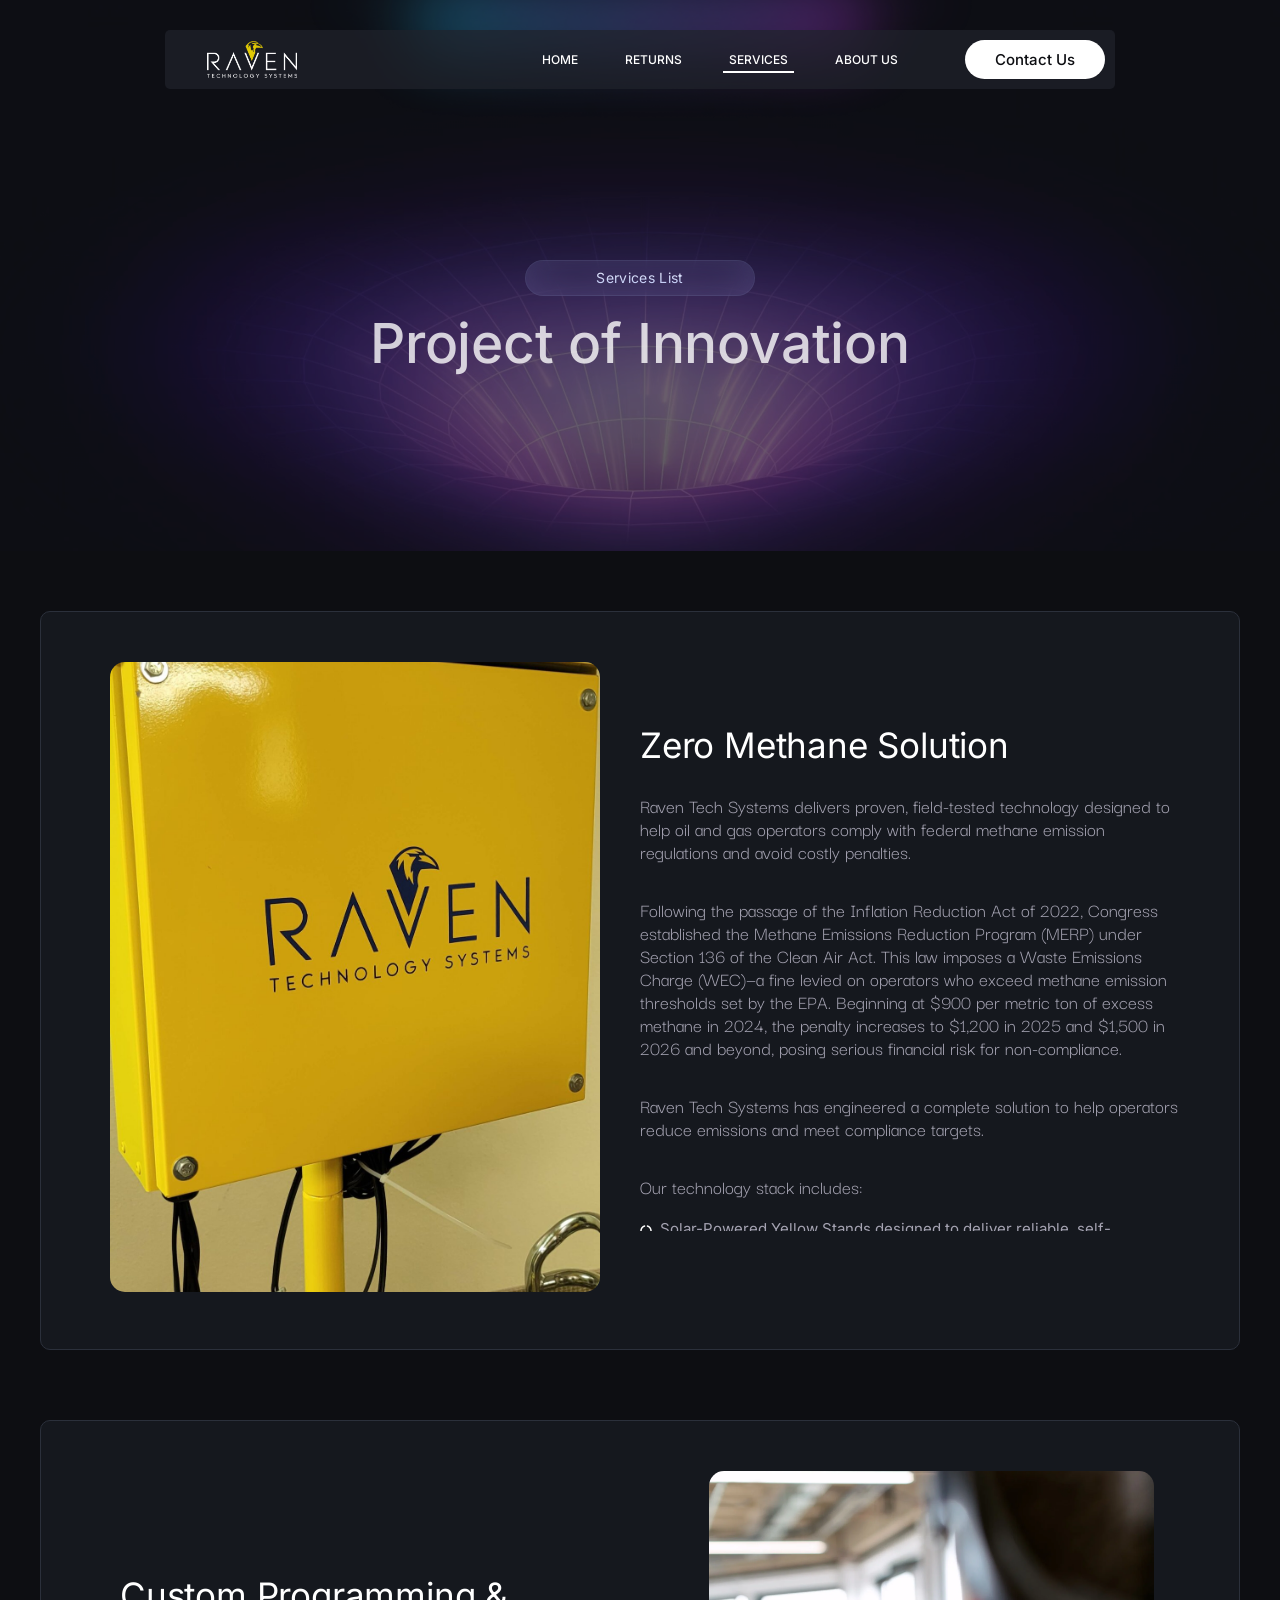
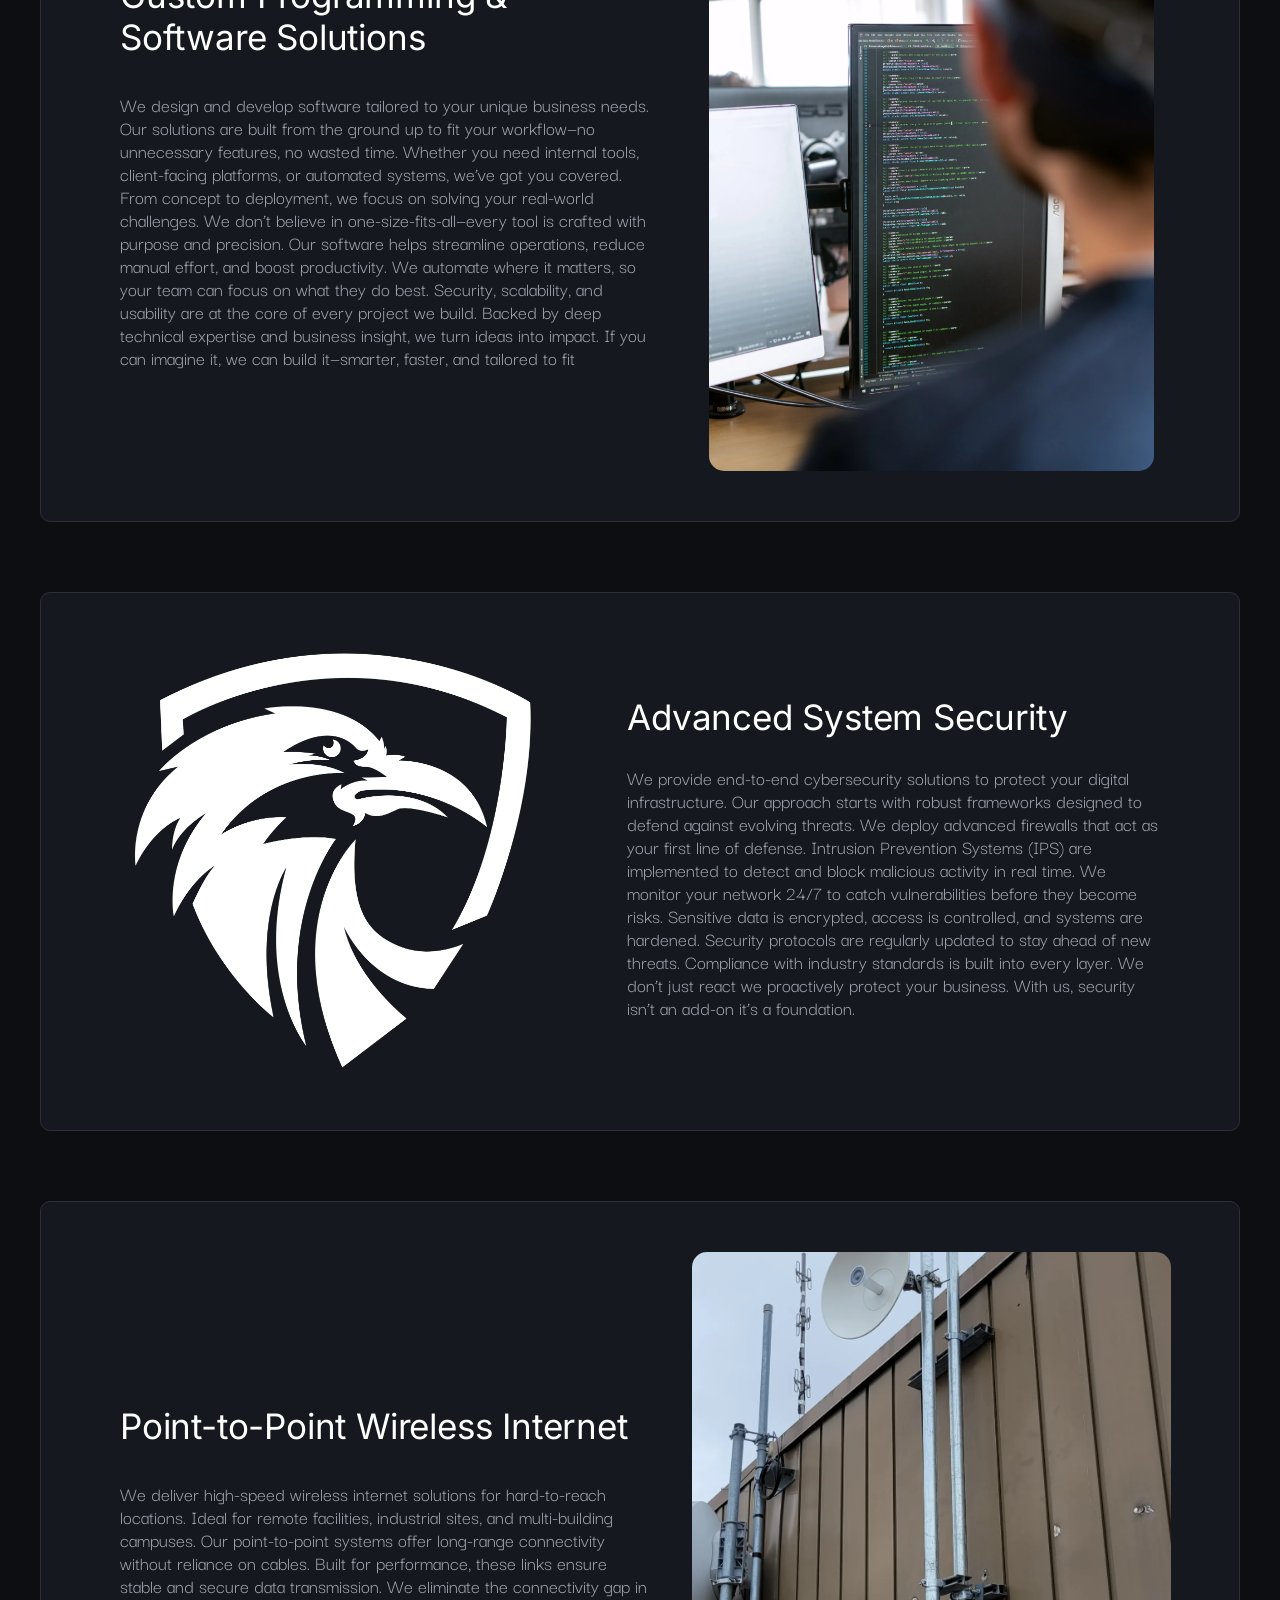
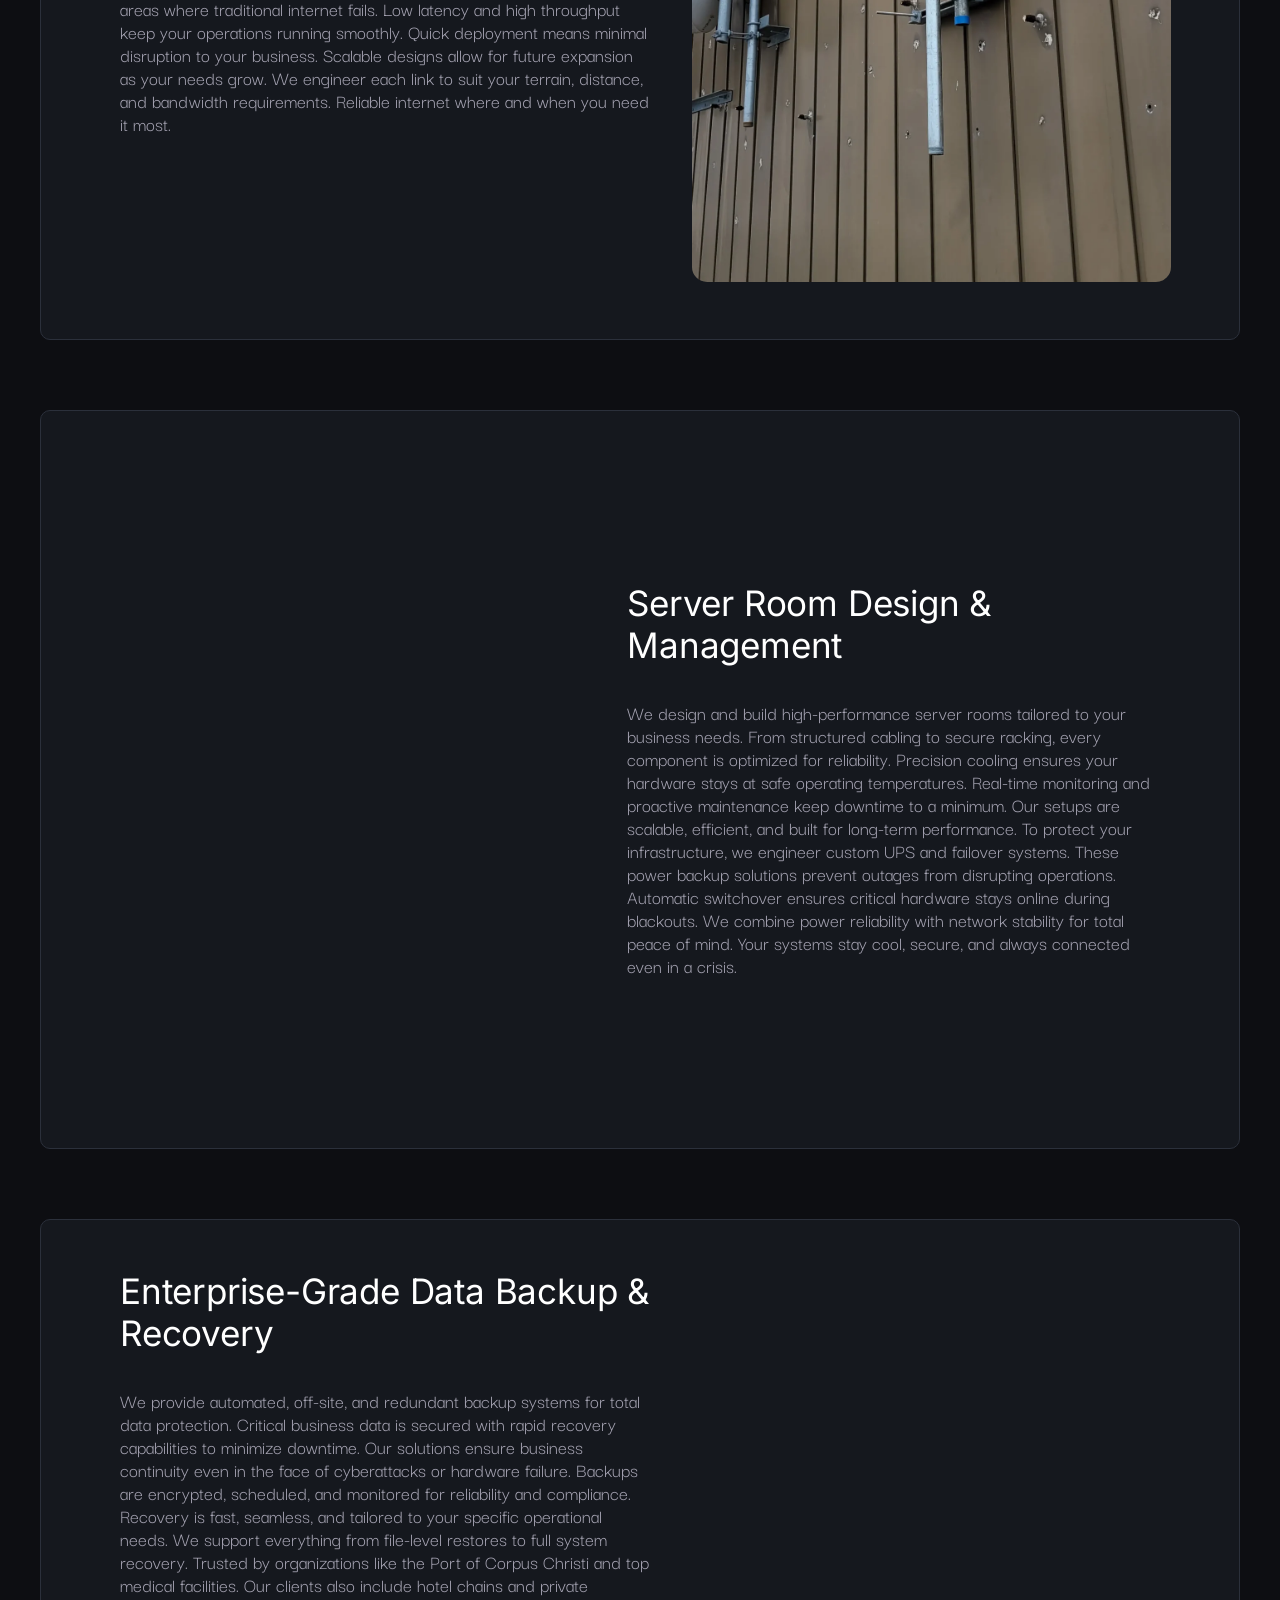
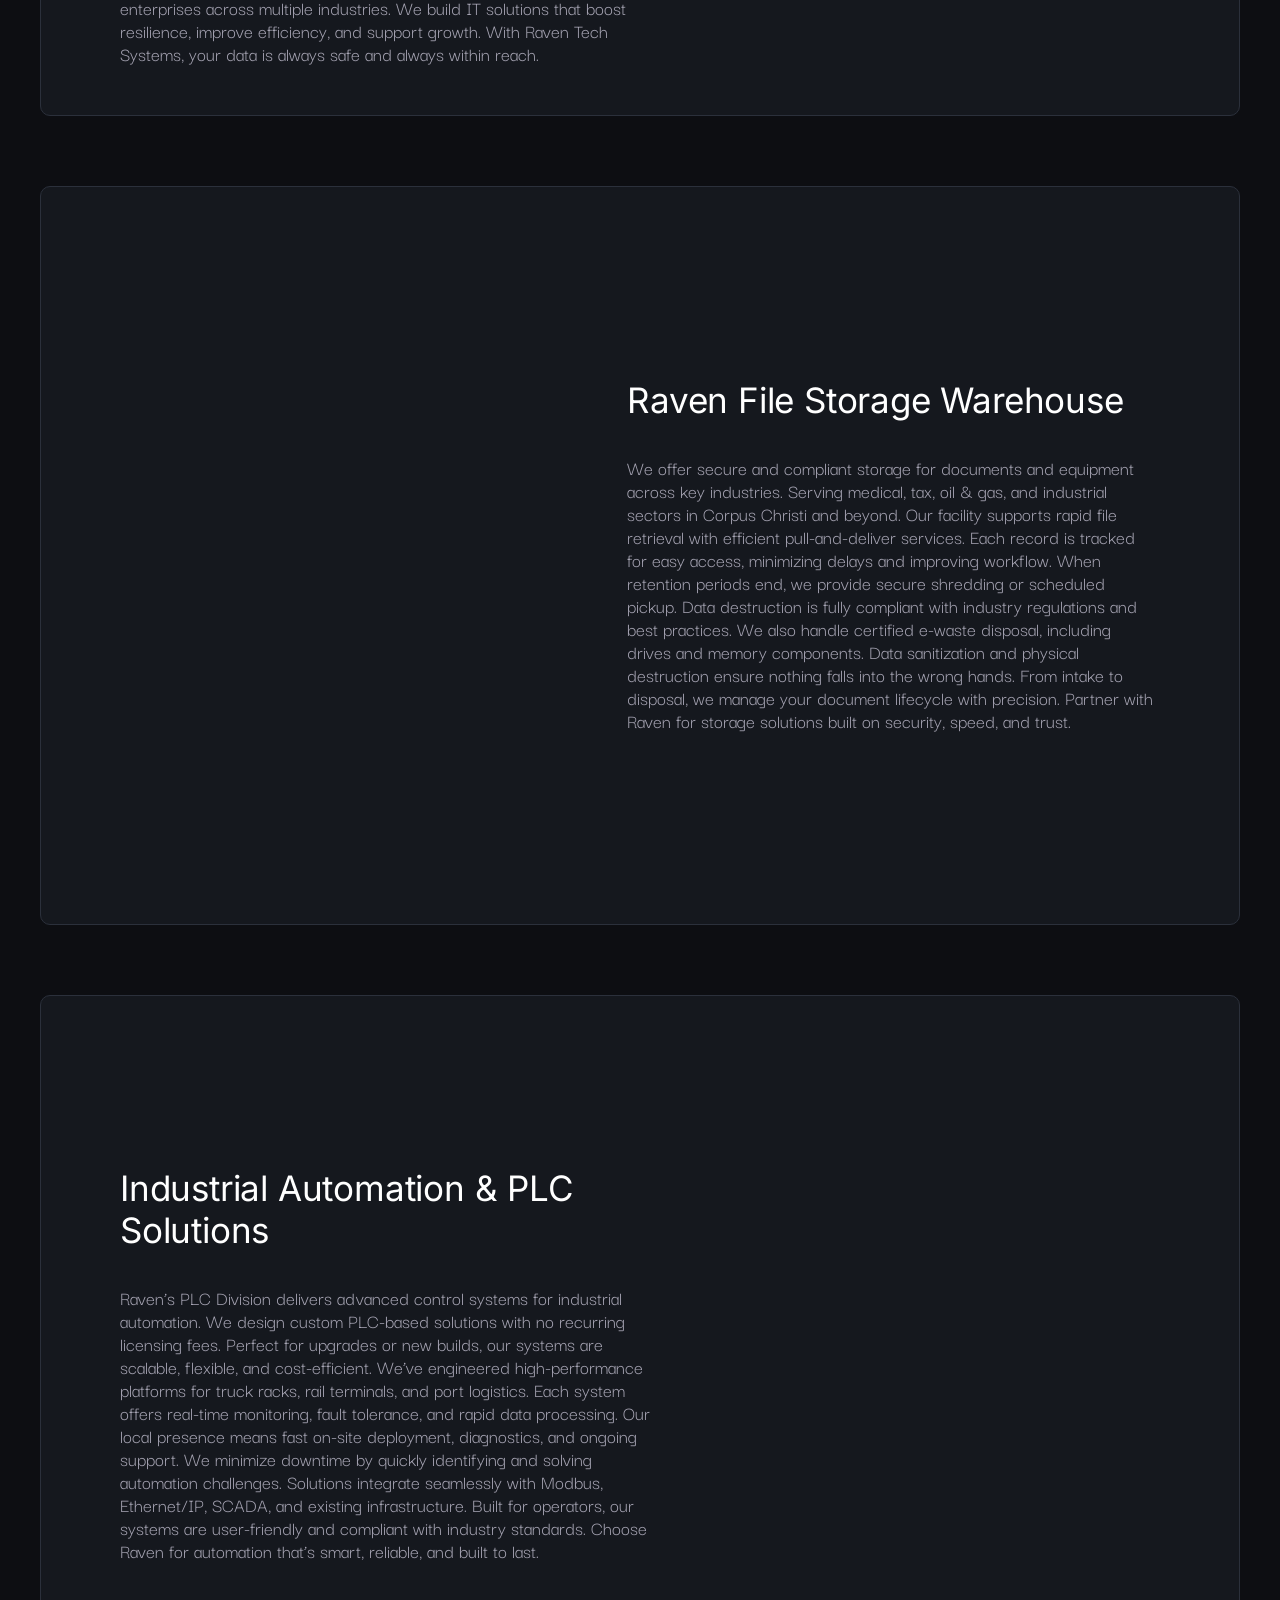
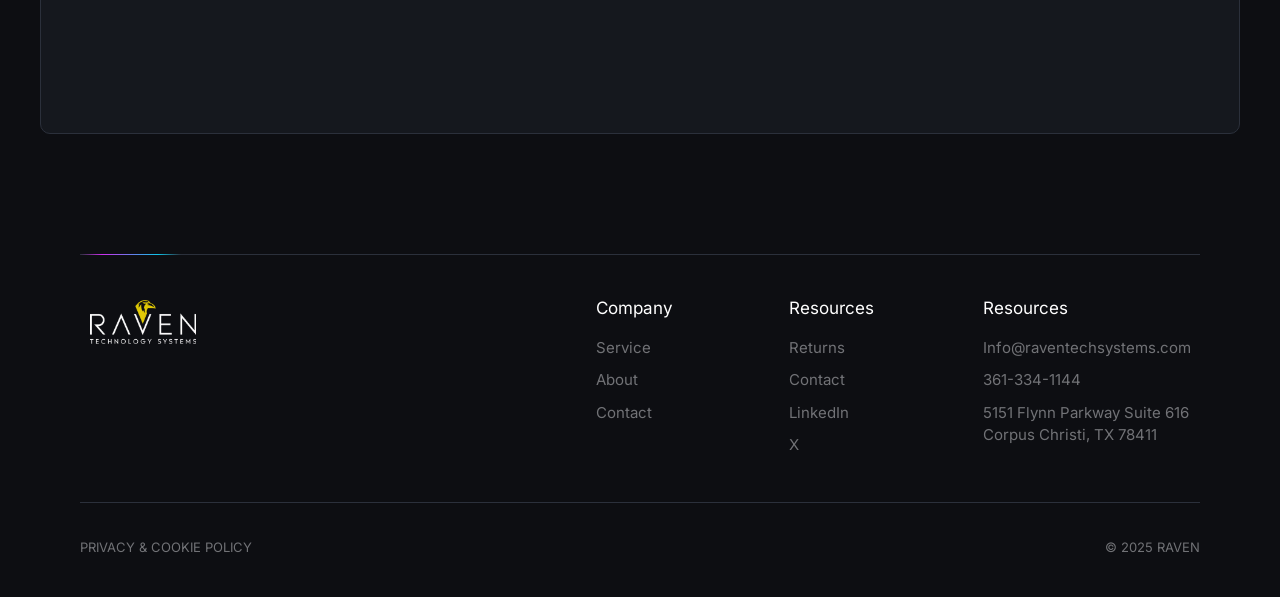
<file: services.html>
<!doctype html>
<html lang="en">
<head>
<meta charset="UTF-8">
<meta name="viewport" content="width=device-width, initial-scale=1">
<title>Services – Raven Technology Systems</title>
<link rel="canonical" href="https://raventechsystems.com/services/">
<link rel="icon" href="assets/images/favicon.png">
<link rel="apple-touch-icon" href="assets/images/favicon.png">
<link rel="stylesheet" href="assets/css/style.css">
</head>
<body class="elementor-default elementor-kit-6 elementor-page elementor-page-437">

<a class="skip-link screen-reader-text" href="#content">Skip to content</a>

		<header data-elementor-type="header" data-elementor-id="8" class="elementor elementor-8 elementor-location-header" data-elementor-post-type="elementor_library">
			<div class="elementor-element elementor-element-a9f7c10 elementor-hidden-tablet elementor-hidden-mobile e-flex e-con-boxed e-con e-parent" data-id="a9f7c10" data-element_type="container" data-e-type="container" id="main_header" data-settings="{&quot;background_background&quot;:&quot;classic&quot;,&quot;position&quot;:&quot;absolute&quot;}">
					<div class="e-con-inner">
		<div class="elementor-element elementor-element-016e17b e-con-full e-flex e-con e-child" data-id="016e17b" data-element_type="container" data-e-type="container" id="header_bar" data-settings="{&quot;background_background&quot;:&quot;classic&quot;}">
		<div class="elementor-element elementor-element-c3ab393 e-con-full e-flex e-con e-child" data-id="c3ab393" data-element_type="container" data-e-type="container">
				<div class="elementor-element elementor-element-cca48d0 elementor-widget elementor-widget-theme-site-logo elementor-widget-image" data-id="cca48d0" data-element_type="widget" data-e-type="widget" data-widget_type="theme-site-logo.default">
				<div class="elementor-widget-container">
											<a href="index.html">
			<img fetchpriority="high" width="350" height="146" src="assets/images/logo.avif" alt="" />				</a>
											</div>
				</div>
				</div>
		<div class="elementor-element elementor-element-1fb7812 e-con-full e-flex e-con e-child" data-id="1fb7812" data-element_type="container" data-e-type="container">
				<div class="elementor-element elementor-element-e8e2fea elementor-nav-menu__align-end elementor-nav-menu--dropdown-tablet elementor-nav-menu__text-align-aside elementor-nav-menu--toggle elementor-nav-menu--burger elementor-widget elementor-widget-nav-menu" data-id="e8e2fea" data-element_type="widget" data-e-type="widget" data-settings="{&quot;layout&quot;:&quot;horizontal&quot;,&quot;submenu_icon&quot;:{&quot;value&quot;:&quot;&lt;svg aria-hidden=\&quot;true\&quot; class=\&quot;e-font-icon-svg e-fas-caret-down\&quot; viewBox=\&quot;0 0 320 512\&quot; xmlns=\&quot;http:\/\/www.w3.org\/2000\/svg\&quot;&gt;&lt;path d=\&quot;M31.3 192h257.3c17.8 0 26.7 21.5 14.1 34.1L174.1 354.8c-7.8 7.8-20.5 7.8-28.3 0L17.2 226.1C4.6 213.5 13.5 192 31.3 192z\&quot;&gt;&lt;\/path&gt;&lt;\/svg&gt;&quot;,&quot;library&quot;:&quot;fa-solid&quot;},&quot;toggle&quot;:&quot;burger&quot;}" data-widget_type="nav-menu.default">
				<div class="elementor-widget-container">
								<nav aria-label="Menu" class="elementor-nav-menu--main elementor-nav-menu__container elementor-nav-menu--layout-horizontal e--pointer-underline e--animation-slide">
				<ul id="menu-1-e8e2fea" class="elementor-nav-menu"><li class="menu-item"><a href="index.html" class="elementor-item">Home</a></li>
<li class="menu-item"><a href="returns.html" class="elementor-item">Returns</a></li>
<li class="menu-item current-menu-item"><a href="services.html" aria-current="page" class="elementor-item elementor-item-active">Services</a></li>
<li class="menu-item"><a href="about-us.html" class="elementor-item">About Us</a></li>
</ul>			</nav>
					<div class="elementor-menu-toggle" role="button" tabindex="0" aria-label="Menu Toggle" aria-expanded="false">
			<svg aria-hidden="true" role="presentation" class="elementor-menu-toggle__icon--open e-font-icon-svg e-eicon-menu-bar" viewBox="0 0 1000 1000" xmlns="http://www.w3.org/2000/svg"><path d="M104 333H896C929 333 958 304 958 271S929 208 896 208H104C71 208 42 237 42 271S71 333 104 333ZM104 583H896C929 583 958 554 958 521S929 458 896 458H104C71 458 42 487 42 521S71 583 104 583ZM104 833H896C929 833 958 804 958 771S929 708 896 708H104C71 708 42 737 42 771S71 833 104 833Z"></path></svg><svg aria-hidden="true" role="presentation" class="elementor-menu-toggle__icon--close e-font-icon-svg e-eicon-close" viewBox="0 0 1000 1000" xmlns="http://www.w3.org/2000/svg"><path d="M742 167L500 408 258 167C246 154 233 150 217 150 196 150 179 158 167 167 154 179 150 196 150 212 150 229 154 242 171 254L408 500 167 742C138 771 138 800 167 829 196 858 225 858 254 829L496 587 738 829C750 842 767 846 783 846 800 846 817 842 829 829 842 817 846 804 846 783 846 767 842 750 829 737L588 500 833 258C863 229 863 200 833 171 804 137 775 137 742 167Z"></path></svg>		</div>
					<nav class="elementor-nav-menu--dropdown elementor-nav-menu__container" aria-hidden="true">
				<ul id="menu-2-e8e2fea" class="elementor-nav-menu"><li class="menu-item"><a href="index.html" class="elementor-item" tabindex="-1">Home</a></li>
<li class="menu-item"><a href="returns.html" class="elementor-item" tabindex="-1">Returns</a></li>
<li class="menu-item current-menu-item"><a href="services.html" aria-current="page" class="elementor-item elementor-item-active" tabindex="-1">Services</a></li>
<li class="menu-item"><a href="about-us.html" class="elementor-item" tabindex="-1">About Us</a></li>
</ul>			</nav>
						</div>
				</div>
				</div>
		<div class="elementor-element elementor-element-385a497 e-con-full e-flex e-con e-child" data-id="385a497" data-element_type="container" data-e-type="container">
				<div class="elementor-element elementor-element-e65c6dd elementor-align-right elementor-widget elementor-widget-button" data-id="e65c6dd" data-element_type="widget" data-e-type="widget" data-widget_type="button.default">
				<div class="elementor-widget-container">
									<div class="elementor-button-wrapper">
					<a class="elementor-button elementor-button-link elementor-size-sm" href="contact-us.html">
						<span class="elementor-button-content-wrapper">
									<span class="elementor-button-text">Contact Us</span>
					</span>
					</a>
				</div>
								</div>
				</div>
				</div>
				</div>
					</div>
				</div>
		<div class="elementor-element elementor-element-b37c556 elementor-hidden-desktop elementor-hidden-tablet e-flex e-con-boxed e-con e-parent" data-id="b37c556" data-element_type="container" data-e-type="container" data-settings="{&quot;background_background&quot;:&quot;classic&quot;,&quot;position&quot;:&quot;absolute&quot;}">
					<div class="e-con-inner">
		<div class="elementor-element elementor-element-5af20e9 e-con-full e-flex e-con e-child" data-id="5af20e9" data-element_type="container" data-e-type="container" data-settings="{&quot;background_background&quot;:&quot;classic&quot;}">
		<div class="elementor-element elementor-element-c5d0f45 e-con-full e-flex e-con e-child" data-id="c5d0f45" data-element_type="container" data-e-type="container">
				<div class="elementor-element elementor-element-5062bf9 elementor-widget elementor-widget-theme-site-logo elementor-widget-image" data-id="5062bf9" data-element_type="widget" data-e-type="widget" data-widget_type="theme-site-logo.default">
				<div class="elementor-widget-container">
											<a href="index.html">
			<img fetchpriority="high" width="350" height="146" src="assets/images/logo.avif" alt="" />				</a>
											</div>
				</div>
				</div>
		<div class="elementor-element elementor-element-4bcb85b e-con-full e-flex e-con e-child" data-id="4bcb85b" data-element_type="container" data-e-type="container">
				<div class="elementor-element elementor-element-12c1701 elementor-nav-menu__align-end elementor-nav-menu--stretch elementor-nav-menu--dropdown-tablet elementor-nav-menu__text-align-aside elementor-nav-menu--toggle elementor-nav-menu--burger elementor-widget elementor-widget-nav-menu" data-id="12c1701" data-element_type="widget" data-e-type="widget" data-settings="{&quot;full_width&quot;:&quot;stretch&quot;,&quot;layout&quot;:&quot;horizontal&quot;,&quot;submenu_icon&quot;:{&quot;value&quot;:&quot;&lt;svg aria-hidden=\&quot;true\&quot; class=\&quot;e-font-icon-svg e-fas-caret-down\&quot; viewBox=\&quot;0 0 320 512\&quot; xmlns=\&quot;http:\/\/www.w3.org\/2000\/svg\&quot;&gt;&lt;path d=\&quot;M31.3 192h257.3c17.8 0 26.7 21.5 14.1 34.1L174.1 354.8c-7.8 7.8-20.5 7.8-28.3 0L17.2 226.1C4.6 213.5 13.5 192 31.3 192z\&quot;&gt;&lt;\/path&gt;&lt;\/svg&gt;&quot;,&quot;library&quot;:&quot;fa-solid&quot;},&quot;toggle&quot;:&quot;burger&quot;}" data-widget_type="nav-menu.default">
				<div class="elementor-widget-container">
								<nav aria-label="Menu" class="elementor-nav-menu--main elementor-nav-menu__container elementor-nav-menu--layout-horizontal e--pointer-underline e--animation-slide">
				<ul id="menu-1-12c1701" class="elementor-nav-menu"><li class="menu-item"><a href="index.html" class="elementor-item">Home</a></li>
<li class="menu-item"><a href="returns.html" class="elementor-item">Returns</a></li>
<li class="menu-item"><a href="about-us.html" class="elementor-item">About Us</a></li>
<li class="menu-item current-menu-item"><a href="services.html" aria-current="page" class="elementor-item elementor-item-active">Services</a></li>
<li class="menu-item"><a href="contact-us.html" class="elementor-item">Contact Us</a></li>
</ul>			</nav>
					<div class="elementor-menu-toggle" role="button" tabindex="0" aria-label="Menu Toggle" aria-expanded="false">
			<svg aria-hidden="true" role="presentation" class="elementor-menu-toggle__icon--open e-font-icon-svg e-eicon-menu-bar" viewBox="0 0 1000 1000" xmlns="http://www.w3.org/2000/svg"><path d="M104 333H896C929 333 958 304 958 271S929 208 896 208H104C71 208 42 237 42 271S71 333 104 333ZM104 583H896C929 583 958 554 958 521S929 458 896 458H104C71 458 42 487 42 521S71 583 104 583ZM104 833H896C929 833 958 804 958 771S929 708 896 708H104C71 708 42 737 42 771S71 833 104 833Z"></path></svg><svg aria-hidden="true" role="presentation" class="elementor-menu-toggle__icon--close e-font-icon-svg e-eicon-close" viewBox="0 0 1000 1000" xmlns="http://www.w3.org/2000/svg"><path d="M742 167L500 408 258 167C246 154 233 150 217 150 196 150 179 158 167 167 154 179 150 196 150 212 150 229 154 242 171 254L408 500 167 742C138 771 138 800 167 829 196 858 225 858 254 829L496 587 738 829C750 842 767 846 783 846 800 846 817 842 829 829 842 817 846 804 846 783 846 767 842 750 829 737L588 500 833 258C863 229 863 200 833 171 804 137 775 137 742 167Z"></path></svg>		</div>
					<nav class="elementor-nav-menu--dropdown elementor-nav-menu__container" aria-hidden="true">
				<ul id="menu-2-12c1701" class="elementor-nav-menu"><li class="menu-item"><a href="index.html" class="elementor-item" tabindex="-1">Home</a></li>
<li class="menu-item"><a href="returns.html" class="elementor-item" tabindex="-1">Returns</a></li>
<li class="menu-item"><a href="about-us.html" class="elementor-item" tabindex="-1">About Us</a></li>
<li class="menu-item current-menu-item"><a href="services.html" aria-current="page" class="elementor-item elementor-item-active" tabindex="-1">Services</a></li>
<li class="menu-item"><a href="contact-us.html" class="elementor-item" tabindex="-1">Contact Us</a></li>
</ul>			</nav>
						</div>
				</div>
				</div>
				</div>
					</div>
				</div>
				</header>

<main id="content" class="site-main">

	<div class="page-content">
				<div data-elementor-type="page" data-elementor-id="437" class="elementor elementor-437" data-elementor-post-type="page">
				<div class="elementor-element elementor-element-4027bb5 e-flex e-con-boxed e-con e-parent" data-id="4027bb5" data-element_type="container" data-e-type="container">
					<div class="e-con-inner">
		<div class="elementor-element elementor-element-73c8b52 e-con-full e-flex e-con e-child" data-id="73c8b52" data-element_type="container" data-e-type="container">
				<div class="elementor-element elementor-element-c61ddaa elementor-align-center elementor-widget elementor-widget-button" data-id="c61ddaa" data-element_type="widget" data-e-type="widget" id="hero_btn" data-widget_type="button.default">
				<div class="elementor-widget-container">
									<div class="elementor-button-wrapper">
					<a class="elementor-button elementor-size-sm" role="button">
						<span class="elementor-button-content-wrapper">
									<span class="elementor-button-text">Services List</span>
					</span>
					</a>
				</div>
								</div>
				</div>
				<div class="elementor-element elementor-element-d342778 elementor-widget elementor-widget-heading" data-id="d342778" data-element_type="widget" data-e-type="widget" data-widget_type="heading.default">
				<div class="elementor-widget-container">
					<h2 class="elementor-heading-title elementor-size-default">Project of Innovation</h2>				</div>
				</div>
				</div>
					</div>
				</div>
		<div class="elementor-element elementor-element-d52b620 scroll_section e-flex e-con-boxed e-con e-parent" data-id="d52b620" data-element_type="container" data-e-type="container">
					<div class="e-con-inner">
		<div class="elementor-element elementor-element-e4405b1 e-con-full e-flex e-con e-child" data-id="e4405b1" data-element_type="container" data-e-type="container" data-settings="{&quot;background_background&quot;:&quot;classic&quot;}">
		<div class="elementor-element elementor-element-33b40e0 e-flex e-con-boxed e-con e-child" data-id="33b40e0" data-element_type="container" data-e-type="container">
					<div class="e-con-inner">
		<div class="elementor-element elementor-element-ff4b8e5 e-con-full e-flex e-con e-child" data-id="ff4b8e5" data-element_type="container" data-e-type="container">
				<div class="elementor-element elementor-element-d2883a2 elementor-widget elementor-widget-image-carousel" data-id="d2883a2" data-element_type="widget" data-e-type="widget" id="img-carousel" data-settings="{&quot;slides_to_show&quot;:&quot;1&quot;,&quot;navigation&quot;:&quot;none&quot;,&quot;autoplay_speed&quot;:2000,&quot;autoplay&quot;:&quot;yes&quot;,&quot;infinite&quot;:&quot;yes&quot;,&quot;effect&quot;:&quot;slide&quot;,&quot;speed&quot;:500}" data-widget_type="image-carousel.default">
				<div class="elementor-widget-container">
							<div class="elementor-image-carousel-wrapper swiper" role="region" aria-roledescription="carousel" aria-label="Image Carousel" dir="ltr">
			<div class="elementor-image-carousel swiper-wrapper" aria-live="off">
								<div class="swiper-slide" role="group" aria-roledescription="slide" aria-label="1 of 4"><figure class="swiper-slide-inner"><img decoding="async" class="swiper-slide-image" src="assets/images/yellow-stand-1.jpg" alt="stand1" /></figure></div><div class="swiper-slide" role="group" aria-roledescription="slide" aria-label="2 of 4"><figure class="swiper-slide-inner"><img decoding="async" class="swiper-slide-image" src="assets/images/yellow-stand-2.jpg" alt="stand2" /></figure></div><div class="swiper-slide" role="group" aria-roledescription="slide" aria-label="3 of 4"><figure class="swiper-slide-inner"><img decoding="async" class="swiper-slide-image" src="assets/images/yellow-stand-3.jpg" alt="stand3" /></figure></div><div class="swiper-slide" role="group" aria-roledescription="slide" aria-label="4 of 4"><figure class="swiper-slide-inner"><img decoding="async" class="swiper-slide-image" src="assets/images/yellow-stand-4.jpg" alt="stand4" /></figure></div>			</div>

									</div>
						</div>
				</div>
				</div>
		<div class="elementor-element elementor-element-27656fe e-con-full e-flex e-con e-child" data-id="27656fe" data-element_type="container" data-e-type="container">
		<div class="elementor-element elementor-element-9d91132 e-con-full e-flex e-con e-child" data-id="9d91132" data-element_type="container" data-e-type="container" id="service_scroll_sec">
				<div class="elementor-element elementor-element-340af07 elementor-widget elementor-widget-heading" data-id="340af07" data-element_type="widget" data-e-type="widget" data-widget_type="heading.default">
				<div class="elementor-widget-container">
					<h4 class="elementor-heading-title elementor-size-default">Zero Methane Solution
</h4>				</div>
				</div>
				<div class="elementor-element elementor-element-954c910 elementor-widget elementor-widget-text-editor" data-id="954c910" data-element_type="widget" data-e-type="widget" data-widget_type="text-editor.default">
				<div class="elementor-widget-container">
									Raven Tech Systems delivers proven, field-tested technology designed to help oil and gas operators comply with federal methane emission regulations and avoid costly penalties.								</div>
				</div>
				<div class="elementor-element elementor-element-52a4e11 elementor-widget elementor-widget-text-editor" data-id="52a4e11" data-element_type="widget" data-e-type="widget" data-widget_type="text-editor.default">
				<div class="elementor-widget-container">
									Following the passage of the Inflation Reduction Act of 2022, Congress established the Methane Emissions Reduction Program (MERP) under Section 136 of the Clean Air Act. This law imposes a Waste Emissions Charge (WEC)—a fine levied on operators who exceed methane emission thresholds set by the EPA. Beginning at $900 per metric ton of excess methane in 2024, the penalty increases to $1,200 in 2025 and $1,500 in 2026 and beyond, posing serious financial risk for non-compliance.
								</div>
				</div>
				<div class="elementor-element elementor-element-00692f0 elementor-widget elementor-widget-text-editor" data-id="00692f0" data-element_type="widget" data-e-type="widget" data-widget_type="text-editor.default">
				<div class="elementor-widget-container">
									Raven Tech Systems has engineered a complete solution to help operators reduce emissions and meet compliance targets.
								</div>
				</div>
				<div class="elementor-element elementor-element-dc00c4c elementor-widget elementor-widget-text-editor" data-id="dc00c4c" data-element_type="widget" data-e-type="widget" data-widget_type="text-editor.default">
				<div class="elementor-widget-container">
									Our technology stack includes:
								</div>
				</div>
				<div class="elementor-element elementor-element-70afa72 elementor-icon-list--layout-traditional elementor-list-item-link-full_width elementor-widget elementor-widget-icon-list" data-id="70afa72" data-element_type="widget" data-e-type="widget" data-widget_type="icon-list.default">
				<div class="elementor-widget-container">
							<ul class="elementor-icon-list-items">
							<li class="elementor-icon-list-item">
											<span class="elementor-icon-list-icon">
							<svg aria-hidden="true" class="e-font-icon-svg e-fas-circle-notch" viewBox="0 0 512 512" xmlns="http://www.w3.org/2000/svg"><path d="M288 39.056v16.659c0 10.804 7.281 20.159 17.686 23.066C383.204 100.434 440 171.518 440 256c0 101.689-82.295 184-184 184-101.689 0-184-82.295-184-184 0-84.47 56.786-155.564 134.312-177.219C216.719 75.874 224 66.517 224 55.712V39.064c0-15.709-14.834-27.153-30.046-23.234C86.603 43.482 7.394 141.206 8.003 257.332c.72 137.052 111.477 246.956 248.531 246.667C393.255 503.711 504 392.788 504 256c0-115.633-79.14-212.779-186.211-240.236C302.678 11.889 288 23.456 288 39.056z"></path></svg>						</span>
										<span class="elementor-icon-list-text">Solar-Powered Yellow Stands designed to deliver reliable, self-sustaining power in remote field environments—enabling full conversion from methane-fueled systems to clean electric operation without the need for grid connectivity.</span>
									</li>
								<li class="elementor-icon-list-item">
											<span class="elementor-icon-list-icon">
							<svg aria-hidden="true" class="e-font-icon-svg e-fas-circle-notch" viewBox="0 0 512 512" xmlns="http://www.w3.org/2000/svg"><path d="M288 39.056v16.659c0 10.804 7.281 20.159 17.686 23.066C383.204 100.434 440 171.518 440 256c0 101.689-82.295 184-184 184-101.689 0-184-82.295-184-184 0-84.47 56.786-155.564 134.312-177.219C216.719 75.874 224 66.517 224 55.712V39.064c0-15.709-14.834-27.153-30.046-23.234C86.603 43.482 7.394 141.206 8.003 257.332c.72 137.052 111.477 246.956 248.531 246.667C393.255 503.711 504 392.788 504 256c0-115.633-79.14-212.779-186.211-240.236C302.678 11.889 288 23.456 288 39.056z"></path></svg>						</span>
										<span class="elementor-icon-list-text">Zero Methane™️ Software Suite, a proprietary control platform that provides real-time monitoring, alerts, and custom automation routines to eliminate fugitive emissions and meet site-specific operational requirements.</span>
									</li>
								<li class="elementor-icon-list-item">
											<span class="elementor-icon-list-icon">
							<svg aria-hidden="true" class="e-font-icon-svg e-fas-circle-notch" viewBox="0 0 512 512" xmlns="http://www.w3.org/2000/svg"><path d="M288 39.056v16.659c0 10.804 7.281 20.159 17.686 23.066C383.204 100.434 440 171.518 440 256c0 101.689-82.295 184-184 184-101.689 0-184-82.295-184-184 0-84.47 56.786-155.564 134.312-177.219C216.719 75.874 224 66.517 224 55.712V39.064c0-15.709-14.834-27.153-30.046-23.234C86.603 43.482 7.394 141.206 8.003 257.332c.72 137.052 111.477 246.956 248.531 246.667C393.255 503.711 504 392.788 504 256c0-115.633-79.14-212.779-186.211-240.236C302.678 11.889 288 23.456 288 39.056z"></path></svg>						</span>
										<span class="elementor-icon-list-text">Integration &amp; Support tailored to your operations, ensuring seamless deployment and configuration across all locations, with scalable architecture to support expansion and regulatory updates.</span>
									</li>
						</ul>
						</div>
				</div>
				<div class="elementor-element elementor-element-b9a9a75 elementor-widget elementor-widget-text-editor" data-id="b9a9a75" data-element_type="widget" data-e-type="widget" data-widget_type="text-editor.default">
				<div class="elementor-widget-container">
									Our systems are already deployed in the field, delivering measurable reductions in methane output and empowering operators to proactively avoid federal penalties. With Raven Tech Systems, you&#8217;re not just adopting technology—you&#8217;re securing a compliance pathway that protects your bottom line and positions your operation for long-term environmental responsibility.								</div>
				</div>
				</div>
				</div>
					</div>
				</div>
				</div>
					</div>
				</div>
		<div class="elementor-element elementor-element-1ab3e9c e-flex e-con-boxed e-con e-parent" data-id="1ab3e9c" data-element_type="container" data-e-type="container">
					<div class="e-con-inner">
		<div class="elementor-element elementor-element-e613c8b e-con-full e-flex e-con e-child" data-id="e613c8b" data-element_type="container" data-e-type="container" data-settings="{&quot;background_background&quot;:&quot;classic&quot;}">
		<div class="elementor-element elementor-element-d650d85 e-flex e-con-boxed e-con e-child" data-id="d650d85" data-element_type="container" data-e-type="container">
					<div class="e-con-inner">
		<div class="elementor-element elementor-element-09e304f e-con-full e-flex e-con e-child" data-id="09e304f" data-element_type="container" data-e-type="container">
				<div class="elementor-element elementor-element-35f432d elementor-widget elementor-widget-heading" data-id="35f432d" data-element_type="widget" data-e-type="widget" data-widget_type="heading.default">
				<div class="elementor-widget-container">
					<h4 class="elementor-heading-title elementor-size-default">Custom Programming &amp; Software Solutions
</h4>				</div>
				</div>
				<div class="elementor-element elementor-element-ae2e412 elementor-widget elementor-widget-text-editor" data-id="ae2e412" data-element_type="widget" data-e-type="widget" data-widget_type="text-editor.default">
				<div class="elementor-widget-container">
									We design and develop software tailored to your unique business needs.
Our solutions are built from the ground up to fit your workflow—no unnecessary features, no wasted time.
Whether you need internal tools, client-facing platforms, or automated systems, we’ve got you covered.
From concept to deployment, we focus on solving your real-world challenges.
We don’t believe in one-size-fits-all—every tool is crafted with purpose and precision.
Our software helps streamline operations, reduce manual effort, and boost productivity.
We automate where it matters, so your team can focus on what they do best.
Security, scalability, and usability are at the core of every project we build.
Backed by deep technical expertise and business insight, we turn ideas into impact.
If you can imagine it, we can build it—smarter, faster, and tailored to fit								</div>
				</div>
				</div>
		<div class="elementor-element elementor-element-2305c22 e-con-full e-flex e-con e-child" data-id="2305c22" data-element_type="container" data-e-type="container">
				<div class="elementor-element elementor-element-b60eba3 elementor-widget elementor-widget-image" data-id="b60eba3" data-element_type="widget" data-e-type="widget" data-widget_type="image.default">
				<div class="elementor-widget-container">
															<img decoding="async" width="1705" height="2560" src="assets/images/custom-programming.webp" alt="" />															</div>
				</div>
				</div>
					</div>
				</div>
				</div>
					</div>
				</div>
		<div class="elementor-element elementor-element-8b14d70 e-flex e-con-boxed e-con e-parent" data-id="8b14d70" data-element_type="container" data-e-type="container">
					<div class="e-con-inner">
		<div class="elementor-element elementor-element-80fa1e4 e-con-full e-flex e-con e-child" data-id="80fa1e4" data-element_type="container" data-e-type="container" data-settings="{&quot;background_background&quot;:&quot;classic&quot;}">
		<div class="elementor-element elementor-element-8a3aa70 e-flex e-con-boxed e-con e-child" data-id="8a3aa70" data-element_type="container" data-e-type="container">
					<div class="e-con-inner">
		<div class="elementor-element elementor-element-9862a32 e-con-full e-flex e-con e-child" data-id="9862a32" data-element_type="container" data-e-type="container">
				<div class="elementor-element elementor-element-873b543 elementor-widget elementor-widget-image" data-id="873b543" data-element_type="widget" data-e-type="widget" data-widget_type="image.default">
				<div class="elementor-widget-container">
															<img decoding="async" width="2196" height="1721" src="assets/images/raven-shield-large.png" alt="" />															</div>
				</div>
				</div>
		<div class="elementor-element elementor-element-9d9464e e-con-full e-flex e-con e-child" data-id="9d9464e" data-element_type="container" data-e-type="container">
				<div class="elementor-element elementor-element-d5d5887 elementor-widget elementor-widget-heading" data-id="d5d5887" data-element_type="widget" data-e-type="widget" data-widget_type="heading.default">
				<div class="elementor-widget-container">
					<h4 class="elementor-heading-title elementor-size-default">Advanced System Security
</h4>				</div>
				</div>
				<div class="elementor-element elementor-element-9acbb3a elementor-widget elementor-widget-text-editor" data-id="9acbb3a" data-element_type="widget" data-e-type="widget" data-widget_type="text-editor.default">
				<div class="elementor-widget-container">
									We provide end-to-end cybersecurity solutions to protect your digital infrastructure.
Our approach starts with robust frameworks designed to defend against evolving threats.
We deploy advanced firewalls that act as your first line of defense.
Intrusion Prevention Systems (IPS) are implemented to detect and block malicious activity in real time.
We monitor your network 24/7 to catch vulnerabilities before they become risks.
Sensitive data is encrypted, access is controlled, and systems are hardened.
Security protocols are regularly updated to stay ahead of new threats.
Compliance with industry standards is built into every layer.
We don’t just react we proactively protect your business.
With us, security isn’t an add-on it’s a foundation.								</div>
				</div>
				</div>
					</div>
				</div>
				</div>
					</div>
				</div>
		<div class="elementor-element elementor-element-f8a0d5f e-flex e-con-boxed e-con e-parent" data-id="f8a0d5f" data-element_type="container" data-e-type="container">
					<div class="e-con-inner">
		<div class="elementor-element elementor-element-8d59b6f e-con-full e-flex e-con e-child" data-id="8d59b6f" data-element_type="container" data-e-type="container" data-settings="{&quot;background_background&quot;:&quot;classic&quot;}">
		<div class="elementor-element elementor-element-e270652 e-flex e-con-boxed e-con e-child" data-id="e270652" data-element_type="container" data-e-type="container">
					<div class="e-con-inner">
		<div class="elementor-element elementor-element-57ba3c7 e-con-full e-flex e-con e-child" data-id="57ba3c7" data-element_type="container" data-e-type="container">
				<div class="elementor-element elementor-element-06884b6 elementor-widget elementor-widget-heading" data-id="06884b6" data-element_type="widget" data-e-type="widget" data-widget_type="heading.default">
				<div class="elementor-widget-container">
					<h4 class="elementor-heading-title elementor-size-default">Point-to-Point Wireless Internet</h4>				</div>
				</div>
				<div class="elementor-element elementor-element-a0bce5e elementor-widget elementor-widget-text-editor" data-id="a0bce5e" data-element_type="widget" data-e-type="widget" data-widget_type="text-editor.default">
				<div class="elementor-widget-container">
									We deliver high-speed wireless internet solutions for hard-to-reach locations.
Ideal for remote facilities, industrial sites, and multi-building campuses.
Our point-to-point systems offer long-range connectivity without reliance on cables.
Built for performance, these links ensure stable and secure data transmission.
We eliminate the connectivity gap in areas where traditional internet fails.
Low latency and high throughput keep your operations running smoothly.
Quick deployment means minimal disruption to your business.
Scalable designs allow for future expansion as your needs grow.
We engineer each link to suit your terrain, distance, and bandwidth requirements.
Reliable internet where and when you need it most.								</div>
				</div>
				</div>
		<div class="elementor-element elementor-element-88d73e5 e-con-full e-flex e-con e-child" data-id="88d73e5" data-element_type="container" data-e-type="container">
				<div class="elementor-element elementor-element-161bbc6 elementor-widget elementor-widget-image-carousel" data-id="161bbc6" data-element_type="widget" data-e-type="widget" id="img-carousel" data-settings="{&quot;slides_to_show&quot;:&quot;1&quot;,&quot;navigation&quot;:&quot;none&quot;,&quot;autoplay_speed&quot;:2000,&quot;autoplay&quot;:&quot;yes&quot;,&quot;infinite&quot;:&quot;yes&quot;,&quot;effect&quot;:&quot;slide&quot;,&quot;speed&quot;:500}" data-widget_type="image-carousel.default">
				<div class="elementor-widget-container">
							<div class="elementor-image-carousel-wrapper swiper" role="region" aria-roledescription="carousel" aria-label="Image Carousel" dir="ltr">
			<div class="elementor-image-carousel swiper-wrapper" aria-live="off">
								<div class="swiper-slide" role="group" aria-roledescription="slide" aria-label="1 of 4"><figure class="swiper-slide-inner"><img decoding="async" class="swiper-slide-image" src="assets/images/wireless-1.webp" alt="20201117_141410" /></figure></div><div class="swiper-slide" role="group" aria-roledescription="slide" aria-label="2 of 4"><figure class="swiper-slide-inner"><img decoding="async" class="swiper-slide-image" src="assets/images/wireless-2.webp" alt="20210413_112153" /></figure></div><div class="swiper-slide" role="group" aria-roledescription="slide" aria-label="3 of 4"><figure class="swiper-slide-inner"><img decoding="async" class="swiper-slide-image" src="assets/images/wireless-3.webp" alt="IMG_20210412_105118_01" /></figure></div><div class="swiper-slide" role="group" aria-roledescription="slide" aria-label="4 of 4"><figure class="swiper-slide-inner"><img decoding="async" class="swiper-slide-image" src="assets/images/wireless-4.jpg" alt="IMG_20210518_162343" /></figure></div>			</div>

									</div>
						</div>
				</div>
				</div>
					</div>
				</div>
				</div>
					</div>
				</div>
		<div class="elementor-element elementor-element-adc706e e-flex e-con-boxed e-con e-parent" data-id="adc706e" data-element_type="container" data-e-type="container">
					<div class="e-con-inner">
		<div class="elementor-element elementor-element-1178778 e-con-full e-flex e-con e-child" data-id="1178778" data-element_type="container" data-e-type="container" data-settings="{&quot;background_background&quot;:&quot;classic&quot;}">
		<div class="elementor-element elementor-element-715bdd9 e-flex e-con-boxed e-con e-child" data-id="715bdd9" data-element_type="container" data-e-type="container">
					<div class="e-con-inner">
		<div class="elementor-element elementor-element-08d5a8d e-con-full e-flex e-con e-child" data-id="08d5a8d" data-element_type="container" data-e-type="container">
				<div class="elementor-element elementor-element-6651d63 elementor-widget elementor-widget-image-carousel" data-id="6651d63" data-element_type="widget" data-e-type="widget" id="img-carousel" data-settings="{&quot;slides_to_show&quot;:&quot;1&quot;,&quot;navigation&quot;:&quot;none&quot;,&quot;autoplay_speed&quot;:2000,&quot;autoplay&quot;:&quot;yes&quot;,&quot;infinite&quot;:&quot;yes&quot;,&quot;effect&quot;:&quot;slide&quot;,&quot;speed&quot;:500}" data-widget_type="image-carousel.default">
				<div class="elementor-widget-container">
							<div class="elementor-image-carousel-wrapper swiper" role="region" aria-roledescription="carousel" aria-label="Image Carousel" dir="ltr">
			<div class="elementor-image-carousel swiper-wrapper" aria-live="off">
								<div class="swiper-slide" role="group" aria-roledescription="slide" aria-label="1 of 3"><figure class="swiper-slide-inner"><img decoding="async" class="swiper-slide-image" src="assets/images/server-room-1.jpg" alt="1image" /></figure></div><div class="swiper-slide" role="group" aria-roledescription="slide" aria-label="2 of 3"><figure class="swiper-slide-inner"><img decoding="async" class="swiper-slide-image" src="assets/images/server-room-2.jpeg" alt="2image" /></figure></div><div class="swiper-slide" role="group" aria-roledescription="slide" aria-label="3 of 3"><figure class="swiper-slide-inner"><img decoding="async" class="swiper-slide-image" src="assets/images/server-room-3.jpg" alt="image1" /></figure></div>			</div>

									</div>
						</div>
				</div>
				</div>
		<div class="elementor-element elementor-element-949366f e-con-full e-flex e-con e-child" data-id="949366f" data-element_type="container" data-e-type="container">
				<div class="elementor-element elementor-element-ac43e3b elementor-widget elementor-widget-heading" data-id="ac43e3b" data-element_type="widget" data-e-type="widget" data-widget_type="heading.default">
				<div class="elementor-widget-container">
					<h4 class="elementor-heading-title elementor-size-default">Server Room Design &amp; Management</h4>				</div>
				</div>
				<div class="elementor-element elementor-element-655f62b elementor-widget elementor-widget-text-editor" data-id="655f62b" data-element_type="widget" data-e-type="widget" data-widget_type="text-editor.default">
				<div class="elementor-widget-container">
									We design and build high-performance server rooms tailored to your business needs.
From structured cabling to secure racking, every component is optimized for reliability.
Precision cooling ensures your hardware stays at safe operating temperatures.
Real-time monitoring and proactive maintenance keep downtime to a minimum.
Our setups are scalable, efficient, and built for long-term performance.
To protect your infrastructure, we engineer custom UPS and failover systems.
These power backup solutions prevent outages from disrupting operations.
Automatic switchover ensures critical hardware stays online during blackouts.
We combine power reliability with network stability for total peace of mind.
Your systems stay cool, secure, and always connected even in a crisis.								</div>
				</div>
				</div>
					</div>
				</div>
				</div>
					</div>
				</div>
		<div class="elementor-element elementor-element-17abe73 e-flex e-con-boxed e-con e-parent" data-id="17abe73" data-element_type="container" data-e-type="container">
					<div class="e-con-inner">
		<div class="elementor-element elementor-element-ece748f e-con-full e-flex e-con e-child" data-id="ece748f" data-element_type="container" data-e-type="container" data-settings="{&quot;background_background&quot;:&quot;classic&quot;}">
		<div class="elementor-element elementor-element-3c544d8 e-flex e-con-boxed e-con e-child" data-id="3c544d8" data-element_type="container" data-e-type="container">
					<div class="e-con-inner">
		<div class="elementor-element elementor-element-1f7d679 e-con-full e-flex e-con e-child" data-id="1f7d679" data-element_type="container" data-e-type="container">
				<div class="elementor-element elementor-element-7131e2a elementor-widget elementor-widget-heading" data-id="7131e2a" data-element_type="widget" data-e-type="widget" data-widget_type="heading.default">
				<div class="elementor-widget-container">
					<h4 class="elementor-heading-title elementor-size-default">Enterprise-Grade Data Backup &amp; Recovery</h4>				</div>
				</div>
				<div class="elementor-element elementor-element-bfd05da elementor-widget elementor-widget-text-editor" data-id="bfd05da" data-element_type="widget" data-e-type="widget" data-widget_type="text-editor.default">
				<div class="elementor-widget-container">
									We provide automated, off-site, and redundant backup systems for total data protection.
Critical business data is secured with rapid recovery capabilities to minimize downtime.
Our solutions ensure business continuity even in the face of cyberattacks or hardware failure.
Backups are encrypted, scheduled, and monitored for reliability and compliance.
Recovery is fast, seamless, and tailored to your specific operational needs.
We support everything from file-level restores to full system recovery.
Trusted by organizations like the Port of Corpus Christi and top medical facilities.
Our clients also include hotel chains and private enterprises across multiple industries.
We build IT solutions that boost resilience, improve efficiency, and support growth.
With Raven Tech Systems, your data is always safe and always within reach.								</div>
				</div>
				</div>
		<div class="elementor-element elementor-element-78ff336 e-con-full e-flex e-con e-child" data-id="78ff336" data-element_type="container" data-e-type="container">
				<div class="elementor-element elementor-element-f29ad65 elementor-widget elementor-widget-image" data-id="f29ad65" data-element_type="widget" data-e-type="widget" data-widget_type="image.default">
				<div class="elementor-widget-container">
																														</div>
				</div>
				</div>
					</div>
				</div>
				</div>
					</div>
				</div>
		<div class="elementor-element elementor-element-5808a6d e-flex e-con-boxed e-con e-parent" data-id="5808a6d" data-element_type="container" data-e-type="container">
					<div class="e-con-inner">
		<div class="elementor-element elementor-element-094a553 e-con-full e-flex e-con e-child" data-id="094a553" data-element_type="container" data-e-type="container" data-settings="{&quot;background_background&quot;:&quot;classic&quot;}">
		<div class="elementor-element elementor-element-2d92c2f e-flex e-con-boxed e-con e-child" data-id="2d92c2f" data-element_type="container" data-e-type="container">
					<div class="e-con-inner">
		<div class="elementor-element elementor-element-d6218de e-con-full e-flex e-con e-child" data-id="d6218de" data-element_type="container" data-e-type="container">
				<div class="elementor-element elementor-element-af796ea elementor-widget elementor-widget-image-carousel" data-id="af796ea" data-element_type="widget" data-e-type="widget" id="img-carousel" data-settings="{&quot;slides_to_show&quot;:&quot;1&quot;,&quot;navigation&quot;:&quot;none&quot;,&quot;autoplay_speed&quot;:2000,&quot;autoplay&quot;:&quot;yes&quot;,&quot;infinite&quot;:&quot;yes&quot;,&quot;effect&quot;:&quot;slide&quot;,&quot;speed&quot;:500}" data-widget_type="image-carousel.default">
				<div class="elementor-widget-container">
							<div class="elementor-image-carousel-wrapper swiper" role="region" aria-roledescription="carousel" aria-label="Image Carousel" dir="ltr">
			<div class="elementor-image-carousel swiper-wrapper" aria-live="off">
								<div class="swiper-slide" role="group" aria-roledescription="slide" aria-label="1 of 4"><figure class="swiper-slide-inner"><img decoding="async" class="swiper-slide-image" src="assets/images/file-storage-1.jpg" alt="20190513_103245 - Copy (1)" /></figure></div><div class="swiper-slide" role="group" aria-roledescription="slide" aria-label="2 of 4"><figure class="swiper-slide-inner"><img decoding="async" class="swiper-slide-image" src="assets/images/file-storage-2.jpg" alt="20190513_103240 - Copy (1)" /></figure></div><div class="swiper-slide" role="group" aria-roledescription="slide" aria-label="3 of 4"><figure class="swiper-slide-inner"><img decoding="async" class="swiper-slide-image" src="assets/images/file-storage-3.jpg" alt="20190513_103227 (1)" /></figure></div><div class="swiper-slide" role="group" aria-roledescription="slide" aria-label="4 of 4"><figure class="swiper-slide-inner"><img decoding="async" class="swiper-slide-image" src="assets/images/file-storage-4.jpg" alt="20190513_103207 (1) (1)" /></figure></div>			</div>

									</div>
						</div>
				</div>
				</div>
		<div class="elementor-element elementor-element-04b894f e-con-full e-flex e-con e-child" data-id="04b894f" data-element_type="container" data-e-type="container">
				<div class="elementor-element elementor-element-fcf106a elementor-widget elementor-widget-heading" data-id="fcf106a" data-element_type="widget" data-e-type="widget" data-widget_type="heading.default">
				<div class="elementor-widget-container">
					<h4 class="elementor-heading-title elementor-size-default">Raven File Storage Warehouse</h4>				</div>
				</div>
				<div class="elementor-element elementor-element-6e237f2 elementor-widget elementor-widget-text-editor" data-id="6e237f2" data-element_type="widget" data-e-type="widget" data-widget_type="text-editor.default">
				<div class="elementor-widget-container">
									We offer secure and compliant storage for documents and equipment across key industries.
Serving medical, tax, oil &#038; gas, and industrial sectors in Corpus Christi and beyond.
Our facility supports rapid file retrieval with efficient pull-and-deliver services.
Each record is tracked for easy access, minimizing delays and improving workflow.
When retention periods end, we provide secure shredding or scheduled pickup.
Data destruction is fully compliant with industry regulations and best practices.
We also handle certified e-waste disposal, including drives and memory components.
Data sanitization and physical destruction ensure nothing falls into the wrong hands.
From intake to disposal, we manage your document lifecycle with precision.
Partner with Raven for storage solutions built on security, speed, and trust.								</div>
				</div>
				</div>
					</div>
				</div>
				</div>
					</div>
				</div>
		<div class="elementor-element elementor-element-be495ea e-flex e-con-boxed e-con e-parent" data-id="be495ea" data-element_type="container" data-e-type="container">
					<div class="e-con-inner">
		<div class="elementor-element elementor-element-e93e2f3 e-con-full e-flex e-con e-child" data-id="e93e2f3" data-element_type="container" data-e-type="container" data-settings="{&quot;background_background&quot;:&quot;classic&quot;}">
		<div class="elementor-element elementor-element-6866207 e-flex e-con-boxed e-con e-child" data-id="6866207" data-element_type="container" data-e-type="container">
					<div class="e-con-inner">
		<div class="elementor-element elementor-element-5cfc85b e-con-full e-flex e-con e-child" data-id="5cfc85b" data-element_type="container" data-e-type="container">
				<div class="elementor-element elementor-element-552778c elementor-widget elementor-widget-heading" data-id="552778c" data-element_type="widget" data-e-type="widget" data-widget_type="heading.default">
				<div class="elementor-widget-container">
					<h4 class="elementor-heading-title elementor-size-default">Industrial Automation &amp; PLC Solutions</h4>				</div>
				</div>
				<div class="elementor-element elementor-element-da7a3ba elementor-widget elementor-widget-text-editor" data-id="da7a3ba" data-element_type="widget" data-e-type="widget" data-widget_type="text-editor.default">
				<div class="elementor-widget-container">
									Raven’s PLC Division delivers advanced control systems for industrial automation.
We design custom PLC-based solutions with no recurring licensing fees.
Perfect for upgrades or new builds, our systems are scalable, flexible, and cost-efficient.
We’ve engineered high-performance platforms for truck racks, rail terminals, and port logistics.
Each system offers real-time monitoring, fault tolerance, and rapid data processing.
Our local presence means fast on-site deployment, diagnostics, and ongoing support.
We minimize downtime by quickly identifying and solving automation challenges.
Solutions integrate seamlessly with Modbus, Ethernet/IP, SCADA, and existing infrastructure.
Built for operators, our systems are user-friendly and compliant with industry standards.
Choose Raven for automation that’s smart, reliable, and built to last.								</div>
				</div>
				</div>
		<div class="elementor-element elementor-element-727e79f e-con-full e-flex e-con e-child" data-id="727e79f" data-element_type="container" data-e-type="container">
				<div class="elementor-element elementor-element-9c9e66a img-carousel-last elementor-widget elementor-widget-image-carousel" data-id="9c9e66a" data-element_type="widget" data-e-type="widget" id="img-carousel" data-settings="{&quot;slides_to_show&quot;:&quot;1&quot;,&quot;navigation&quot;:&quot;none&quot;,&quot;autoplay_speed&quot;:2000,&quot;autoplay&quot;:&quot;yes&quot;,&quot;infinite&quot;:&quot;yes&quot;,&quot;effect&quot;:&quot;slide&quot;,&quot;speed&quot;:500}" data-widget_type="image-carousel.default">
				<div class="elementor-widget-container">
							<div class="elementor-image-carousel-wrapper swiper" role="region" aria-roledescription="carousel" aria-label="Image Carousel" dir="ltr">
			<div class="elementor-image-carousel swiper-wrapper" aria-live="off">
								<div class="swiper-slide" role="group" aria-roledescription="slide" aria-label="1 of 4"><figure class="swiper-slide-inner"><img decoding="async" class="swiper-slide-image" src="assets/images/plc-1.jpg" alt="20221202_101909 (1) (1)" /></figure></div><div class="swiper-slide" role="group" aria-roledescription="slide" aria-label="2 of 4"><figure class="swiper-slide-inner"><img decoding="async" class="swiper-slide-image" src="assets/images/plc-2.jpg" alt="20221202_105450 (1)" /></figure></div><div class="swiper-slide" role="group" aria-roledescription="slide" aria-label="3 of 4"><figure class="swiper-slide-inner"><img decoding="async" class="swiper-slide-image" src="assets/images/plc-3.jpg" alt="20210701_142959 (1)" /></figure></div><div class="swiper-slide" role="group" aria-roledescription="slide" aria-label="4 of 4"><figure class="swiper-slide-inner"><img decoding="async" class="swiper-slide-image" src="assets/images/plc-4.jpg" alt="20221202_105521 (1)" /></figure></div>			</div>

									</div>
						</div>
				</div>
				</div>
					</div>
				</div>
				</div>
					</div>
				</div>
				</div>

			</div>

</main>

			<footer data-elementor-type="footer" data-elementor-id="10" class="elementor elementor-10 elementor-location-footer" data-elementor-post-type="elementor_library">
			<div class="elementor-element elementor-element-9deb804 e-flex e-con-boxed e-con e-parent" data-id="9deb804" data-element_type="container" data-e-type="container">
					<div class="e-con-inner">
		<div class="elementor-element elementor-element-dab0880 e-con-full e-flex e-con e-child" data-id="dab0880" data-element_type="container" data-e-type="container">
		<div class="elementor-element elementor-element-673c5da e-con-full e-flex e-con e-child" data-id="673c5da" data-element_type="container" data-e-type="container">
				<div class="elementor-element elementor-element-9dc4515 elementor-widget-divider--view-line elementor-widget elementor-widget-divider" data-id="9dc4515" data-element_type="widget" data-e-type="widget" id="colour_divider" data-widget_type="divider.default">
				<div class="elementor-widget-container">
							<div class="elementor-divider">
			<span class="elementor-divider-separator">
						</span>
		</div>
						</div>
				</div>
				</div>
		<div class="elementor-element elementor-element-9ab276a e-con-full e-flex e-con e-child" data-id="9ab276a" data-element_type="container" data-e-type="container">
		<div class="elementor-element elementor-element-e3e3f83 e-con-full e-flex e-con e-child" data-id="e3e3f83" data-element_type="container" data-e-type="container">
				<div class="elementor-element elementor-element-576c4aa elementor-widget elementor-widget-theme-site-logo elementor-widget-image" data-id="576c4aa" data-element_type="widget" data-e-type="widget" data-widget_type="theme-site-logo.default">
				<div class="elementor-widget-container">
											<a href="index.html">
			<img width="350" height="146" src="assets/images/logo.avif" alt="" />				</a>
											</div>
				</div>
				</div>
		<div class="elementor-element elementor-element-89395d4 e-con-full e-flex e-con e-child" data-id="89395d4" data-element_type="container" data-e-type="container">
				<div class="elementor-element elementor-element-5f3745d elementor-widget elementor-widget-heading" data-id="5f3745d" data-element_type="widget" data-e-type="widget" data-widget_type="heading.default">
				<div class="elementor-widget-container">
					<h6 class="elementor-heading-title elementor-size-default">Company</h6>				</div>
				</div>
				<div class="elementor-element elementor-element-c1f96e3 elementor-icon-list--layout-traditional elementor-list-item-link-full_width elementor-widget elementor-widget-icon-list" data-id="c1f96e3" data-element_type="widget" data-e-type="widget" data-widget_type="icon-list.default">
				<div class="elementor-widget-container">
							<ul class="elementor-icon-list-items">
							<li class="elementor-icon-list-item">
											<a href="services.html">

											<span class="elementor-icon-list-text">Service</span>
											</a>
									</li>
								<li class="elementor-icon-list-item">
											<a href="about-us.html">

											<span class="elementor-icon-list-text">About</span>
											</a>
									</li>
								<li class="elementor-icon-list-item">
											<a href="contact-us.html">

											<span class="elementor-icon-list-text">Contact</span>
											</a>
									</li>
						</ul>
						</div>
				</div>
				</div>
		<div class="elementor-element elementor-element-f111ffa e-con-full e-flex e-con e-child" data-id="f111ffa" data-element_type="container" data-e-type="container">
				<div class="elementor-element elementor-element-2d6095c elementor-widget elementor-widget-heading" data-id="2d6095c" data-element_type="widget" data-e-type="widget" data-widget_type="heading.default">
				<div class="elementor-widget-container">
					<h6 class="elementor-heading-title elementor-size-default">Resources</h6>				</div>
				</div>
				<div class="elementor-element elementor-element-0b93fd6 elementor-icon-list--layout-traditional elementor-list-item-link-full_width elementor-widget elementor-widget-icon-list" data-id="0b93fd6" data-element_type="widget" data-e-type="widget" data-widget_type="icon-list.default">
				<div class="elementor-widget-container">
							<ul class="elementor-icon-list-items">
							<li class="elementor-icon-list-item">
											<a href="returns.html">

											<span class="elementor-icon-list-text">Returns</span>
											</a>
									</li>
								<li class="elementor-icon-list-item">
											<a href="contact-us.html">

											<span class="elementor-icon-list-text">Contact</span>
											</a>
									</li>
								<li class="elementor-icon-list-item">
										<span class="elementor-icon-list-text">LinkedIn</span>
									</li>
								<li class="elementor-icon-list-item">
										<span class="elementor-icon-list-text">X</span>
									</li>
						</ul>
						</div>
				</div>
				</div>
		<div class="elementor-element elementor-element-996ae5f e-con-full e-flex e-con e-child" data-id="996ae5f" data-element_type="container" data-e-type="container">
				<div class="elementor-element elementor-element-18f41dd elementor-widget elementor-widget-heading" data-id="18f41dd" data-element_type="widget" data-e-type="widget" data-widget_type="heading.default">
				<div class="elementor-widget-container">
					<h6 class="elementor-heading-title elementor-size-default">Resources</h6>				</div>
				</div>
				<div class="elementor-element elementor-element-124487e elementor-icon-list--layout-traditional elementor-list-item-link-full_width elementor-widget elementor-widget-icon-list" data-id="124487e" data-element_type="widget" data-e-type="widget" data-widget_type="icon-list.default">
				<div class="elementor-widget-container">
							<ul class="elementor-icon-list-items">
							<li class="elementor-icon-list-item">
											<a href="mailto:Info@raventechsystems.com">

											<span class="elementor-icon-list-text">Info@raventechsystems.com</span>
											</a>
									</li>
								<li class="elementor-icon-list-item">
											<a href="tel:361-334-1144">

											<span class="elementor-icon-list-text">361-334-1144</span>
											</a>
									</li>
								<li class="elementor-icon-list-item">
										<span class="elementor-icon-list-text">5151 Flynn Parkway Suite 616 Corpus Christi, TX 78411</span>
									</li>
						</ul>
						</div>
				</div>
				</div>
				</div>
		<div class="elementor-element elementor-element-d7ade31 e-con-full e-flex e-con e-child" data-id="d7ade31" data-element_type="container" data-e-type="container">
				<div class="elementor-element elementor-element-9d4ec86 elementor-widget-divider--view-line elementor-widget elementor-widget-divider" data-id="9d4ec86" data-element_type="widget" data-e-type="widget" data-widget_type="divider.default">
				<div class="elementor-widget-container">
							<div class="elementor-divider">
			<span class="elementor-divider-separator">
						</span>
		</div>
						</div>
				</div>
				</div>
		<div class="elementor-element elementor-element-65fd45c e-con-full e-flex e-con e-child" data-id="65fd45c" data-element_type="container" data-e-type="container">
		<div class="elementor-element elementor-element-33c7724 e-con-full e-flex e-con e-child" data-id="33c7724" data-element_type="container" data-e-type="container">
				<div class="elementor-element elementor-element-c291512 elementor-mobile-align-center elementor-icon-list--layout-traditional elementor-list-item-link-full_width elementor-widget elementor-widget-icon-list" data-id="c291512" data-element_type="widget" data-e-type="widget" data-widget_type="icon-list.default">
				<div class="elementor-widget-container">
							<ul class="elementor-icon-list-items">
							<li class="elementor-icon-list-item">
										<span class="elementor-icon-list-text">PRIVACY &amp; COOKIE POLICY</span>
									</li>
						</ul>
						</div>
				</div>
				</div>
		<div class="elementor-element elementor-element-85eab24 e-con-full e-flex e-con e-child" data-id="85eab24" data-element_type="container" data-e-type="container">
				<div class="elementor-element elementor-element-00c2ee5 elementor-align-end elementor-mobile-align-center elementor-icon-list--layout-traditional elementor-list-item-link-full_width elementor-widget elementor-widget-icon-list" data-id="00c2ee5" data-element_type="widget" data-e-type="widget" data-widget_type="icon-list.default">
				<div class="elementor-widget-container">
							<ul class="elementor-icon-list-items">
							<li class="elementor-icon-list-item">
										<span class="elementor-icon-list-text">© 2025 Raven</span>
									</li>
						</ul>
						</div>
				</div>
				</div>
				</div>
				</div>
					</div>
				</div>
				</footer>
<script src="assets/js/script.js"></script>
</body>
</html>
</file>
<file: assets/css/style.css>
@font-face{font-family:"Inter";font-style:normal;font-weight:400;font-display:swap;src:url(../fonts/inter-regular.woff2) format("woff2")}
@font-face{font-family:"Inter";font-style:normal;font-weight:500;font-display:swap;src:url(../fonts/inter-medium.woff2) format("woff2")}
@font-face{font-family:"Inter";font-style:normal;font-weight:600;font-display:swap;src:url(../fonts/inter-semibold.woff2) format("woff2")}
@font-face{font-family:"Inter";font-style:normal;font-weight:700;font-display:swap;src:url(../fonts/inter-bold.woff2) format("woff2")}
@font-face{font-family:"Darker Grotesque";font-style:normal;font-weight:400;font-display:swap;src:url(../fonts/darker-grotesque-regular.woff2) format("woff2")}
html{line-height:1.15;-webkit-text-size-adjust:100%}*,:after,:before{box-sizing:border-box}body{background-color:#fff;color:#333;font-family:-apple-system,BlinkMacSystemFont,Segoe UI,Roboto,Helvetica Neue,Arial,Noto Sans,sans-serif,Apple Color Emoji,Segoe UI Emoji,Segoe UI Symbol,Noto Color Emoji;font-size:1rem;font-weight:400;line-height:1.5;margin:0;-webkit-font-smoothing:antialiased;-moz-osx-font-smoothing:grayscale;overflow-x:clip}h1,h2,h3,h4,h5,h6{color:inherit;font-family:inherit;font-weight:500;line-height:1.2;margin-block-end:1rem;margin-block-start:.5rem}h1{font-size:2.5rem}h2{font-size:2rem}h3{font-size:1.75rem}h4{font-size:1.5rem}h5{font-size:1.25rem}h6{font-size:1rem}p{margin-block-end:.9rem;margin-block-start:0}hr{box-sizing:content-box;height:0;overflow:visible}pre{font-family:monospace;font-size:1em;white-space:pre-wrap}a{background-color:transparent;color:#c36;text-decoration:none}a:active,a:hover{color:#336}a:not([href]):not([tabindex]),a:not([href]):not([tabindex]):focus,a:not([href]):not([tabindex]):hover{color:inherit;text-decoration:none}a:not([href]):not([tabindex]):focus{outline:0}abbr[title]{border-block-end:none;-webkit-text-decoration:underline dotted;text-decoration:underline dotted}b,strong{font-weight:bolder}code,kbd,samp{font-family:monospace;font-size:1em}small{font-size:80%}sub,sup{font-size:75%;line-height:0;position:relative;vertical-align:baseline}sub{bottom:-.25em}sup{top:-.5em}img{border-style:none;height:auto;max-width:100%}details{display:block}summary{display:list-item}figcaption{color:#333;font-size:16px;font-style:italic;font-weight:400;line-height:1.4}[hidden],template{display:none}@media print{*,:after,:before{background:transparent!important;box-shadow:none!important;color:#000!important;text-shadow:none!important}a,a:visited{text-decoration:underline}a[href]:after{content:" (" attr(href) ")"}abbr[title]:after{content:" (" attr(title) ")"}a[href^="#"]:after,a[href^="javascript:"]:after{content:""}pre{white-space:pre-wrap!important}blockquote,pre{-moz-column-break-inside:avoid;border:1px solid #ccc;break-inside:avoid}thead{display:table-header-group}img,tr{-moz-column-break-inside:avoid;break-inside:avoid}h2,h3,p{orphans:3;widows:3}h2,h3{-moz-column-break-after:avoid;break-after:avoid}}label{display:inline-block;line-height:1;vertical-align:middle}button,input,optgroup,select,textarea{font-family:inherit;font-size:1rem;line-height:1.5;margin:0}input[type=date],input[type=email],input[type=number],input[type=password],input[type=search],input[type=tel],input[type=text],input[type=time],input[type=url],select,textarea{border:1px solid #666;border-radius:3px;padding:.5rem 1rem;transition:all .3s;width:100%}input[type=date]:focus,input[type=email]:focus,input[type=number]:focus,input[type=password]:focus,input[type=search]:focus,input[type=tel]:focus,input[type=text]:focus,input[type=time]:focus,input[type=url]:focus,select:focus,textarea:focus{border-color:#333}button,input{overflow:visible}button,select{text-transform:none}[type=button],[type=reset],[type=submit],button{-webkit-appearance:button;width:auto}[type=button],[type=submit],button{background-color:transparent;border:1px solid #c36;border-radius:3px;color:#c36;display:inline-block;font-size:1rem;font-weight:400;padding:.5rem 1rem;text-align:center;transition:all .3s;-webkit-user-select:none;-moz-user-select:none;user-select:none;white-space:nowrap}[type=button]:focus,[type=button]:hover,[type=submit]:focus,[type=submit]:hover,button:focus,button:hover{background-color:#c36;color:#fff;text-decoration:none}[type=button]:not(:disabled),[type=submit]:not(:disabled),button:not(:disabled){cursor:pointer}fieldset{padding:.35em .75em .625em}legend{box-sizing:border-box;color:inherit;display:table;max-width:100%;padding:0;white-space:normal}progress{vertical-align:baseline}textarea{overflow:auto;resize:vertical}[type=checkbox],[type=radio]{box-sizing:border-box;padding:0}[type=number]::-webkit-inner-spin-button,[type=number]::-webkit-outer-spin-button{height:auto}[type=search]{-webkit-appearance:textfield;outline-offset:-2px}[type=search]::-webkit-search-decoration{-webkit-appearance:none}::-webkit-file-upload-button{-webkit-appearance:button;font:inherit}select{display:block}table{background-color:transparent;border-collapse:collapse;border-spacing:0;font-size:.9em;margin-block-end:15px;width:100%}table td,table th{border:1px solid hsla(0,0%,50%,.502);line-height:1.5;padding:15px;vertical-align:top}table th{font-weight:700}table tfoot th,table thead th{font-size:1em}table caption+thead tr:first-child td,table caption+thead tr:first-child th,table colgroup+thead tr:first-child td,table colgroup+thead tr:first-child th,table thead:first-child tr:first-child td,table thead:first-child tr:first-child th{border-block-start:1px solid hsla(0,0%,50%,.502)}table tbody>tr:nth-child(odd)>td,table tbody>tr:nth-child(odd)>th{background-color:hsla(0,0%,50%,.071)}table tbody tr:hover>td,table tbody tr:hover>th{background-color:hsla(0,0%,50%,.102)}table tbody+tbody{border-block-start:2px solid hsla(0,0%,50%,.502)}@media(max-width:767px){table table{font-size:.8em}table table td,table table th{line-height:1.3;padding:7px}table table th{font-weight:400}}dd,dl,dt,li,ol,ul{background:transparent;border:0;font-size:100%;margin-block-end:0;margin-block-start:0;outline:0;vertical-align:baseline}[tabindex]:not([tabindex="-1"]):focus-visible,a:focus-visible,button:focus-visible,input:focus-visible,select:focus-visible,textarea:focus-visible{box-shadow:0 0 0 4px #fff;outline:2px solid #000;outline-offset:2px}[tabindex]:not([tabindex="-1"]):focus:not(:focus-visible),a:focus:not(:focus-visible),button:focus:not(:focus-visible),input:focus:not(:focus-visible),select:focus:not(:focus-visible),textarea:focus:not(:focus-visible){box-shadow:none;outline:none}

.comments-area a,.page-content a{text-decoration:underline}.alignright{float:right;margin-left:1rem}.alignleft{float:left;margin-right:1rem}.aligncenter{clear:both;display:block;margin-inline:auto}.alignwide{margin-inline:-80px}.alignfull{margin-inline:calc(50% - 50vw);max-width:100vw;overflow-x:hidden;width:100vw}.alignfull img{width:100%}.gallery-caption{display:block;font-size:.8125rem;line-height:1.5;margin:0;padding:.75rem}.pagination{display:flex;justify-content:space-between;margin:20px auto}.sticky{display:block;position:relative}.bypostauthor{font-size:inherit}.hide{display:none!important}.post-password-form{margin:50px auto;max-width:500px}.post-password-form p{align-items:flex-end;display:flex;width:100%}.post-password-form [type=submit]{margin-inline-start:3px}.screen-reader-text{clip:rect(1px,1px,1px,1px);height:1px;overflow:hidden;position:absolute!important;width:1px;word-wrap:normal!important}.screen-reader-text:focus{background-color:#eee;clip:auto!important;clip-path:none;color:#333;display:block;font-size:1rem;height:auto;left:5px;line-height:normal;padding:12px 24px;text-decoration:none;top:5px;width:auto;z-index:100000}.post .entry-title a{text-decoration:none}#comments .comment-list{font-size:.9em;list-style:none;margin:0;padding:0}#comments .comment,#comments .pingback{position:relative}#comments .comment .comment-body,#comments .pingback .comment-body{border-block-end:1px solid #ccc;display:flex;flex-direction:column;padding-block-end:30px;padding-block-start:30px;padding-inline-end:0;padding-inline-start:60px}#comments .comment .avatar,#comments .pingback .avatar{border-radius:50%;left:0;margin-inline-end:10px;position:absolute}body.rtl #comments .comment .avatar,body.rtl #comments .pingback .avatar,html[dir=rtl] #comments .comment .avatar,html[dir=rtl] #comments .pingback .avatar{left:auto;right:0}#comments .comment-meta{display:flex;justify-content:space-between;margin-block-end:.9rem}#comments .comment-metadata,#comments .reply{font-size:11px;line-height:1}#comments .children{list-style:none;margin:0;padding-inline-start:30px;position:relative}#comments .children li:last-child{padding-block-end:0}#comments ol.comment-list .children:before{content:"↪";display:inline-block;font-size:1em;font-weight:400;left:0;line-height:1;position:absolute;top:45px;width:auto}body.rtl #comments ol.comment-list .children:before,html[dir=rtl] #comments ol.comment-list .children:before{content:"↩";left:auto;right:0}@media(min-width:768px){#comments .comment-author,#comments .comment-metadata{line-height:1}}@media(max-width:767px){#comments .comment .comment-body{padding:30px 0}#comments .children{padding-inline-start:20px}#comments .comment .avatar{float:left;position:inherit}body.rtl #comments .comment .avatar,html[dir=rtl] #comments .comment .avatar{float:right}}.page-header .entry-title,.site-footer .footer-inner,.site-footer:not(.dynamic-footer),.site-header .header-inner,.site-header:not(.dynamic-header),body:not([class*=elementor-page-]) .site-main{margin-inline-end:auto;margin-inline-start:auto;width:100%}@custom-media --hello-screen-xs-and-below (width < 576px);@custom-media --hello-screen-xs-and-above (width >= 576px);@custom-media --hello-screen-xs-only (0 <= width < 576px);@custom-media --hello-screen-sm-and-below (width < 768px);@custom-media --hello-screen-sm-and-above (width >= 768px);@custom-media --hello-screen-sm-only (576px <= width < 768px);@custom-media --hello-screen-md-and-below (width < 992px);@custom-media --hello-screen-md-and-above (width >= 992px);@custom-media --hello-screen-md-only (768px <= width < 992px);@custom-media --hello-screen-xl-and-below (width < 1200px);@custom-media --hello-screen-xl-and-above (width >= 1200px);@custom-media --hello-screen-xl-only (992px <= width < 1200px);@media(max-width:575px){.page-header .entry-title,.site-footer .footer-inner,.site-footer:not(.dynamic-footer),.site-header .header-inner,.site-header:not(.dynamic-header),body:not([class*=elementor-page-]) .site-main{padding-inline-end:10px;padding-inline-start:10px}}@media(min-width:576px){.page-header .entry-title,.site-footer .footer-inner,.site-footer:not(.dynamic-footer),.site-header .header-inner,.site-header:not(.dynamic-header),body:not([class*=elementor-page-]) .site-main{max-width:500px}.site-footer.footer-full-width .footer-inner,.site-header.header-full-width .header-inner{max-width:100%}}@media(min-width:768px){.page-header .entry-title,.site-footer .footer-inner,.site-footer:not(.dynamic-footer),.site-header .header-inner,.site-header:not(.dynamic-header),body:not([class*=elementor-page-]) .site-main{max-width:600px}.site-footer.footer-full-width,.site-header.header-full-width{max-width:100%}}@media(min-width:992px){.page-header .entry-title,.site-footer .footer-inner,.site-footer:not(.dynamic-footer),.site-header .header-inner,.site-header:not(.dynamic-header),body:not([class*=elementor-page-]) .site-main{max-width:800px}.site-footer.footer-full-width,.site-header.header-full-width{max-width:100%}}@media(min-width:1200px){.page-header .entry-title,.site-footer .footer-inner,.site-footer:not(.dynamic-footer),.site-header .header-inner,.site-header:not(.dynamic-header),body:not([class*=elementor-page-]) .site-main{max-width:1140px}.site-footer.footer-full-width,.site-header.header-full-width{max-width:100%}}.site-header+.elementor{min-height:calc(100vh - 320px)}

.site-header{display:flex;flex-wrap:wrap;justify-content:space-between;padding-block-end:1rem;padding-block-start:1rem;position:relative}.site-header .site-title{font-size:2.5rem;font-weight:500;line-height:1.2}.site-header .site-branding{display:flex;flex-direction:column;gap:.5rem;justify-content:center}.site-header .header-inner{display:flex;flex-wrap:wrap;justify-content:space-between}.site-header .header-inner .custom-logo-link{display:block}.site-header .header-inner .site-branding .site-description,.site-header .header-inner .site-branding .site-title{margin:0}.site-header .header-inner .site-branding .site-logo img{display:block}.site-header .header-inner .site-branding.show-logo .site-title,.site-header .header-inner .site-branding.show-title .site-logo{display:none!important}.site-header.header-inverted .header-inner{flex-direction:row-reverse}.site-header.header-inverted .header-inner .site-branding{text-align:end}.site-header.header-stacked .header-inner{align-items:center;flex-direction:column;text-align:center}.site-footer{padding-block-end:1rem;padding-block-start:1rem;position:relative}.site-footer .site-title{font-size:1.5rem;font-weight:500;line-height:1.2}.site-footer .site-branding{display:flex;flex-direction:column;gap:.5rem;justify-content:center}.site-footer .footer-inner{display:flex;flex-wrap:wrap;justify-content:space-between}.site-footer .footer-inner .custom-logo-link{display:block}.site-footer .footer-inner .site-branding .site-description,.site-footer .footer-inner .site-branding .site-title{margin:0}.site-footer .footer-inner .site-branding .site-logo img{display:block}.site-footer .footer-inner .site-branding.show-logo .site-title,.site-footer .footer-inner .site-branding.show-title .site-logo{display:none!important}.site-footer .footer-inner .copyright{align-items:center;display:flex;justify-content:flex-end}.site-footer .footer-inner .copyright p{margin:0}.site-footer.footer-inverted .footer-inner{flex-direction:row-reverse}.site-footer.footer-inverted .footer-inner .site-branding{text-align:end}.site-footer.footer-stacked .footer-inner{align-items:center;flex-direction:column;text-align:center}.site-footer.footer-stacked .footer-inner .site-branding .site-title{text-align:center}.site-footer.footer-stacked .footer-inner .site-navigation .menu{padding:0}@media(max-width:576px){.site-footer:not(.footer-stacked) .footer-inner .copyright,.site-footer:not(.footer-stacked) .footer-inner .site-branding,.site-footer:not(.footer-stacked) .footer-inner .site-navigation{display:block;max-width:none;text-align:center;width:100%}.site-footer .footer-inner .site-navigation ul.menu{justify-content:center}.site-footer .footer-inner .site-navigation ul.menu li{display:inline-block}}.site-header.header-stacked .site-navigation-toggle-holder{justify-content:center;max-width:100%}.site-header.menu-layout-dropdown .site-navigation{display:none}.site-navigation-toggle-holder{align-items:center;display:flex;padding:8px 15px}.site-navigation-toggle-holder .site-navigation-toggle{align-items:center;background-color:rgba(0,0,0,.05);border:0 solid;border-radius:3px;color:#494c4f;cursor:pointer;display:flex;justify-content:center;padding:.5rem}.site-navigation-toggle-holder .site-navigation-toggle-icon{display:block;width:1.25rem}.site-navigation-toggle-holder .site-navigation-toggle-icon:after,.site-navigation-toggle-holder .site-navigation-toggle-icon:before{background-color:currentcolor;border-radius:3px;content:"";display:block;height:3px;transition:all .2s ease-in-out}.site-navigation-toggle-holder .site-navigation-toggle-icon:before{box-shadow:0 .35rem 0 currentcolor;margin-block-end:.5rem}.site-navigation-toggle-holder .site-navigation-toggle[aria-expanded=true] .site-navigation-toggle-icon:before{box-shadow:none;transform:translateY(.35rem) rotate(45deg)}.site-navigation-toggle-holder .site-navigation-toggle[aria-expanded=true] .site-navigation-toggle-icon:after{transform:translateY(-.35rem) rotate(-45deg)}.site-navigation{align-items:center;display:flex}.site-navigation ul.menu,.site-navigation ul.menu ul{list-style-type:none;padding:0}.site-navigation ul.menu{display:flex;flex-wrap:wrap}.site-navigation ul.menu li{display:flex;position:relative}.site-navigation ul.menu li a{display:block;padding:8px 15px}.site-navigation ul.menu li ul a{color:#333}.site-navigation ul.menu li ul a:focus,.site-navigation ul.menu li ul a:hover{color:#222}.site-navigation ul.menu li.menu-item-has-children{padding-inline-end:15px}.site-navigation ul.menu li.menu-item-has-children:after{align-items:center;color:#666;content:"▾";display:flex;font-size:1.5em;justify-content:center;text-decoration:none}.site-navigation ul.menu li.menu-item-has-children:focus-within>ul{display:block}.site-navigation ul.menu li ul{background:#fff;display:none;inset-block-start:100%;inset-inline-start:0;max-width:calc(100vw - 2rem);min-width:150px;position:absolute;z-index:2}.site-navigation ul.menu li ul li{border-block-end:1px solid #eee}.site-navigation ul.menu li ul li:last-child{border-block-end:none}.site-navigation ul.menu li ul li.menu-item-has-children a{flex-grow:1}.site-navigation ul.menu li ul li.menu-item-has-children:after{transform:translateY(-50%) rotate(-90deg)}.site-navigation ul.menu li ul ul{inset-block-start:0;inset-inline-start:100%}.site-navigation ul.menu li:last-child>ul,.site-navigation ul.menu li:nth-last-child(2)>ul{inset-inline-end:0;inset-inline-start:auto}.site-navigation ul.menu li:hover>ul{display:block}footer .site-navigation ul.menu li ul{bottom:100%;top:auto}footer .site-navigation ul.menu li ul ul{bottom:0}footer .site-navigation ul.menu a{padding:5px 15px}.site-navigation-dropdown{bottom:0;left:0;margin-block-start:10px;position:absolute;transform-origin:top;transition:max-height .3s,transform .3s;width:100%;z-index:10000}.site-navigation-toggle-holder:not(.elementor-active)+.site-navigation-dropdown{max-height:0;transform:scaleY(0)}.site-navigation-toggle-holder.elementor-active+.site-navigation-dropdown{max-height:100vh;transform:scaleY(1)}.site-navigation-dropdown ul{padding:0}.site-navigation-dropdown ul.menu{background:#fff;margin:0;padding:0;position:absolute;width:100%}.site-navigation-dropdown ul.menu li{display:block;position:relative;width:100%}.site-navigation-dropdown ul.menu li a{background:#fff;box-shadow:inset 0 -1px 0 rgba(0,0,0,.102);color:#55595c;display:block;padding:20px}.site-navigation-dropdown ul.menu li.current-menu-item a{background:#55595c;color:#fff}.site-navigation-dropdown ul.menu>li li{max-height:0;transform:scaleY(0);transform-origin:top;transition:max-height .3s,transform .3s}.site-navigation-dropdown ul.menu li.elementor-active>ul>li{max-height:100vh;transform:scaleY(1)}@media(max-width:576px){.site-header.menu-dropdown-mobile:not(.menu-layout-dropdown) .site-navigation{display:none!important}}@media(min-width:768px){.site-header.menu-dropdown-mobile:not(.menu-layout-dropdown) .site-navigation-toggle-holder{display:none!important}}@media(min-width:576px)and (max-width:767px){.site-header.menu-dropdown-mobile:not(.menu-layout-dropdown) .site-navigation{display:none!important}}@media(min-width:992px){.site-header.menu-dropdown-tablet:not(.menu-layout-dropdown) .site-navigation-toggle-holder{display:none!important}}@media(max-width:992px){.site-header.menu-dropdown-tablet:not(.menu-layout-dropdown) .site-navigation{display:none!important}}.site-header.menu-dropdown-none:not(.menu-layout-dropdown) .site-navigation-toggle-holder{display:none!important}

:root{--direction-multiplier:1}body.rtl,html[dir=rtl]{--direction-multiplier:-1}.elementor-hidden{display:none}.elementor-visibility-hidden{visibility:hidden}.elementor-screen-only,.screen-reader-text,.screen-reader-text span,.ui-helper-hidden-accessible{height:1px;margin:-1px;overflow:hidden;padding:0;position:absolute;top:-10000em;width:1px;clip:rect(0,0,0,0);border:0}.elementor-clearfix:after{clear:both;content:"";display:block;height:0;width:0}.e-logo-wrapper{display:inline-block;line-height:1}.e-logo-wrapper i{color:var(--e-a-color-circle-logo);font-size:2.5em}.elementor *,.elementor :after,.elementor :before{box-sizing:border-box}.elementor a{box-shadow:none;text-decoration:none}.elementor hr{background-color:transparent;margin:0}.elementor img{border:none;border-radius:0;box-shadow:none;height:auto;max-width:100%}.elementor .elementor-widget:not(.elementor-widget-text-editor):not(.elementor-widget-theme-post-content) figure{margin:0}.elementor embed,.elementor iframe,.elementor object,.elementor video{border:none;line-height:1;margin:0;max-width:100%;width:100%}.elementor .elementor-background,.elementor .elementor-background-holder,.elementor .elementor-background-video-container{direction:ltr;inset:0;overflow:hidden;position:absolute;z-index:0}.elementor .elementor-background-video-container{pointer-events:none;transition:opacity 1s}.elementor .elementor-background-video-container.elementor-loading{opacity:0}.elementor .elementor-background-video,.elementor .elementor-background-video-embed{max-width:none}.elementor .elementor-background-video,.elementor .elementor-background-video-embed,.elementor .elementor-background-video-hosted{inset-block-start:50%;inset-inline-start:50%;position:absolute;transform:translate(-50%,-50%)}.elementor .elementor-background-video-hosted{-o-object-fit:cover;object-fit:cover}.elementor .elementor-background-overlay{inset:0;position:absolute}.elementor .elementor-background-slideshow{inset:0;position:absolute;z-index:0}.elementor .elementor-background-slideshow__slide__image{background-position:50%;background-size:cover;height:100%;width:100%}.e-con-inner>.elementor-element.elementor-absolute,.e-con>.elementor-element.elementor-absolute,.elementor-widget-wrap>.elementor-element.elementor-absolute{position:absolute}.e-con-inner>.elementor-element.elementor-fixed,.e-con>.elementor-element.elementor-fixed,.elementor-widget-wrap>.elementor-element.elementor-fixed{position:fixed}.elementor-widget-wrap .elementor-element.elementor-widget__width-auto,.elementor-widget-wrap .elementor-element.elementor-widget__width-initial{max-width:100%}@media (max-width:1024px){.elementor-widget-wrap .elementor-element.elementor-widget-tablet__width-auto,.elementor-widget-wrap .elementor-element.elementor-widget-tablet__width-initial{max-width:100%}}@media (max-width:767px){.elementor-widget-wrap .elementor-element.elementor-widget-mobile__width-auto,.elementor-widget-wrap .elementor-element.elementor-widget-mobile__width-initial{max-width:100%}}.elementor-element.elementor-absolute,.elementor-element.elementor-fixed{z-index:1}.elementor-element{--flex-direction:initial;--flex-wrap:initial;--justify-content:initial;--align-items:initial;--align-content:initial;--gap:initial;--flex-basis:initial;--flex-grow:initial;--flex-shrink:initial;--order:initial;--align-self:initial;align-self:var(--align-self);flex-basis:var(--flex-basis);flex-grow:var(--flex-grow);flex-shrink:var(--flex-shrink);order:var(--order)}.elementor-element:where(.e-con-full,.elementor-widget){align-content:var(--align-content);align-items:var(--align-items);flex-direction:var(--flex-direction);flex-wrap:var(--flex-wrap);gap:var(--row-gap) var(--column-gap);justify-content:var(--justify-content)}.elementor-invisible{visibility:hidden}.elementor-custom-embed-play{inset-block-start:50%;inset-inline-start:50%;position:absolute;transform:translate(calc(-50% * var(--direction-multiplier)),-50%)}.elementor-custom-embed-play i{color:#fff;font-size:100px;text-shadow:1px 0 6px rgba(0,0,0,.3)}.elementor-custom-embed-play svg{fill:#fff;filter:drop-shadow(1px 0 6px rgba(0,0,0,.3));height:100px;width:100px}.elementor-custom-embed-play i,.elementor-custom-embed-play svg{opacity:.8;transition:all .5s}.elementor-custom-embed-play.elementor-playing i{font-family:eicons}.elementor-custom-embed-play.elementor-playing i:before{content:"\e8fb"}.elementor-custom-embed-play.elementor-playing i,.elementor-custom-embed-play.elementor-playing svg{animation:eicon-spin 2s linear infinite}.elementor-tag{display:inline-flex}.elementor-ken-burns{transition-duration:10s;transition-property:transform;transition-timing-function:linear}.elementor-ken-burns--out{transform:scale(1.3)}.elementor-ken-burns--active{transition-duration:20s}.elementor-ken-burns--active.elementor-ken-burns--out{transform:scale(1)}.elementor-ken-burns--active.elementor-ken-burns--in{transform:scale(1.3)}.elementor-align-center{text-align:center}.elementor-align-right{text-align:right}.elementor-align-left{text-align:left}.elementor-align-center .elementor-button,.elementor-align-left .elementor-button,.elementor-align-right .elementor-button{width:auto}.elementor-align-justify .elementor-button{width:100%}@media (min-width:-1){.elementor-widescreen-align-center{text-align:center}.elementor-widescreen-align-right{text-align:right}.elementor-widescreen-align-left{text-align:left}.elementor-widescreen-align-center .elementor-button,.elementor-widescreen-align-left .elementor-button,.elementor-widescreen-align-right .elementor-button{width:auto}.elementor-widescreen-align-justify .elementor-button{width:100%}}@media (max-width:-1){.elementor-laptop-align-center{text-align:center}.elementor-laptop-align-right{text-align:right}.elementor-laptop-align-left{text-align:left}.elementor-laptop-align-center .elementor-button,.elementor-laptop-align-left .elementor-button,.elementor-laptop-align-right .elementor-button{width:auto}.elementor-laptop-align-justify .elementor-button{width:100%}.elementor-tablet_extra-align-center{text-align:center}.elementor-tablet_extra-align-right{text-align:right}.elementor-tablet_extra-align-left{text-align:left}.elementor-tablet_extra-align-center .elementor-button,.elementor-tablet_extra-align-left .elementor-button,.elementor-tablet_extra-align-right .elementor-button{width:auto}.elementor-tablet_extra-align-justify .elementor-button{width:100%}}@media (max-width:1024px){.elementor-tablet-align-center{text-align:center}.elementor-tablet-align-right{text-align:right}.elementor-tablet-align-left{text-align:left}.elementor-tablet-align-center .elementor-button,.elementor-tablet-align-left .elementor-button,.elementor-tablet-align-right .elementor-button{width:auto}.elementor-tablet-align-justify .elementor-button{width:100%}}@media (max-width:-1){.elementor-mobile_extra-align-center{text-align:center}.elementor-mobile_extra-align-right{text-align:right}.elementor-mobile_extra-align-left{text-align:left}.elementor-mobile_extra-align-center .elementor-button,.elementor-mobile_extra-align-left .elementor-button,.elementor-mobile_extra-align-right .elementor-button{width:auto}.elementor-mobile_extra-align-justify .elementor-button{width:100%}}@media (max-width:767px){.elementor-mobile-align-center{text-align:center}.elementor-mobile-align-right{text-align:right}.elementor-mobile-align-left{text-align:left}.elementor-mobile-align-center .elementor-button,.elementor-mobile-align-left .elementor-button,.elementor-mobile-align-right .elementor-button{width:auto}.elementor-mobile-align-justify .elementor-button{width:100%}}:root{--page-title-display:block}.elementor-page-title,h1.entry-title{display:var(--page-title-display)}@keyframes eicon-spin{0%{transform:rotate(0deg)}to{transform:rotate(359deg)}}.eicon-animation-spin{animation:eicon-spin 2s linear infinite}.elementor-section{position:relative}.elementor-section .elementor-container{display:flex;margin-inline:auto;position:relative}@media (max-width:1024px){.elementor-section .elementor-container{flex-wrap:wrap}}.elementor-section.elementor-section-boxed>.elementor-container{max-width:1140px}.elementor-section.elementor-section-stretched{position:relative;width:100%}.elementor-section.elementor-section-items-top>.elementor-container{align-items:flex-start}.elementor-section.elementor-section-items-middle>.elementor-container{align-items:center}.elementor-section.elementor-section-items-bottom>.elementor-container{align-items:flex-end}@media (min-width:768px){.elementor-section.elementor-section-height-full{height:100vh}.elementor-section.elementor-section-height-full>.elementor-container{height:100%}}.elementor-bc-flex-widget .elementor-section-content-top>.elementor-container>.elementor-column>.elementor-widget-wrap{align-items:flex-start}.elementor-bc-flex-widget .elementor-section-content-middle>.elementor-container>.elementor-column>.elementor-widget-wrap{align-items:center}.elementor-bc-flex-widget .elementor-section-content-bottom>.elementor-container>.elementor-column>.elementor-widget-wrap{align-items:flex-end}.elementor-widget-wrap{align-content:flex-start;flex-wrap:wrap;position:relative;width:100%}.elementor:not(.elementor-bc-flex-widget) .elementor-widget-wrap{display:flex}.elementor-widget-wrap>.elementor-element{width:100%}.elementor-widget-wrap.e-swiper-container{width:calc(100% - (var(--e-column-margin-left, 0px) + var(--e-column-margin-right, 0px)))}.elementor-widget{position:relative}.elementor-widget:not(:last-child){margin-block-end:var(--kit-widget-spacing,20px)}.elementor-widget:not(:last-child).elementor-absolute,.elementor-widget:not(:last-child).elementor-widget__width-auto,.elementor-widget:not(:last-child).elementor-widget__width-initial{margin-block-end:0}.elementor-column{display:flex;min-height:1px;position:relative}.elementor-column-gap-narrow>.elementor-column>.elementor-element-populated{padding:5px}.elementor-column-gap-default>.elementor-column>.elementor-element-populated{padding:10px}.elementor-column-gap-extended>.elementor-column>.elementor-element-populated{padding:15px}.elementor-column-gap-wide>.elementor-column>.elementor-element-populated{padding:20px}.elementor-column-gap-wider>.elementor-column>.elementor-element-populated{padding:30px}.elementor-inner-section .elementor-column-gap-no .elementor-element-populated{padding:0}@media (min-width:768px){.elementor-column.elementor-col-10,.elementor-column[data-col="10"]{width:10%}.elementor-column.elementor-col-11,.elementor-column[data-col="11"]{width:11.111%}.elementor-column.elementor-col-12,.elementor-column[data-col="12"]{width:12.5%}.elementor-column.elementor-col-14,.elementor-column[data-col="14"]{width:14.285%}.elementor-column.elementor-col-16,.elementor-column[data-col="16"]{width:16.666%}.elementor-column.elementor-col-20,.elementor-column[data-col="20"]{width:20%}.elementor-column.elementor-col-25,.elementor-column[data-col="25"]{width:25%}.elementor-column.elementor-col-30,.elementor-column[data-col="30"]{width:30%}.elementor-column.elementor-col-33,.elementor-column[data-col="33"]{width:33.333%}.elementor-column.elementor-col-40,.elementor-column[data-col="40"]{width:40%}.elementor-column.elementor-col-50,.elementor-column[data-col="50"]{width:50%}.elementor-column.elementor-col-60,.elementor-column[data-col="60"]{width:60%}.elementor-column.elementor-col-66,.elementor-column[data-col="66"]{width:66.666%}.elementor-column.elementor-col-70,.elementor-column[data-col="70"]{width:70%}.elementor-column.elementor-col-75,.elementor-column[data-col="75"]{width:75%}.elementor-column.elementor-col-80,.elementor-column[data-col="80"]{width:80%}.elementor-column.elementor-col-83,.elementor-column[data-col="83"]{width:83.333%}.elementor-column.elementor-col-90,.elementor-column[data-col="90"]{width:90%}.elementor-column.elementor-col-100,.elementor-column[data-col="100"]{width:100%}}@media (max-width:479px){.elementor-column.elementor-xs-10{width:10%}.elementor-column.elementor-xs-11{width:11.111%}.elementor-column.elementor-xs-12{width:12.5%}.elementor-column.elementor-xs-14{width:14.285%}.elementor-column.elementor-xs-16{width:16.666%}.elementor-column.elementor-xs-20{width:20%}.elementor-column.elementor-xs-25{width:25%}.elementor-column.elementor-xs-30{width:30%}.elementor-column.elementor-xs-33{width:33.333%}.elementor-column.elementor-xs-40{width:40%}.elementor-column.elementor-xs-50{width:50%}.elementor-column.elementor-xs-60{width:60%}.elementor-column.elementor-xs-66{width:66.666%}.elementor-column.elementor-xs-70{width:70%}.elementor-column.elementor-xs-75{width:75%}.elementor-column.elementor-xs-80{width:80%}.elementor-column.elementor-xs-83{width:83.333%}.elementor-column.elementor-xs-90{width:90%}.elementor-column.elementor-xs-100{width:100%}}@media (max-width:767px){.elementor-column.elementor-sm-10{width:10%}.elementor-column.elementor-sm-11{width:11.111%}.elementor-column.elementor-sm-12{width:12.5%}.elementor-column.elementor-sm-14{width:14.285%}.elementor-column.elementor-sm-16{width:16.666%}.elementor-column.elementor-sm-20{width:20%}.elementor-column.elementor-sm-25{width:25%}.elementor-column.elementor-sm-30{width:30%}.elementor-column.elementor-sm-33{width:33.333%}.elementor-column.elementor-sm-40{width:40%}.elementor-column.elementor-sm-50{width:50%}.elementor-column.elementor-sm-60{width:60%}.elementor-column.elementor-sm-66{width:66.666%}.elementor-column.elementor-sm-70{width:70%}.elementor-column.elementor-sm-75{width:75%}.elementor-column.elementor-sm-80{width:80%}.elementor-column.elementor-sm-83{width:83.333%}.elementor-column.elementor-sm-90{width:90%}.elementor-column.elementor-sm-100{width:100%}}@media (min-width:768px) and (max-width:1024px){.elementor-column.elementor-md-10{width:10%}.elementor-column.elementor-md-11{width:11.111%}.elementor-column.elementor-md-12{width:12.5%}.elementor-column.elementor-md-14{width:14.285%}.elementor-column.elementor-md-16{width:16.666%}.elementor-column.elementor-md-20{width:20%}.elementor-column.elementor-md-25{width:25%}.elementor-column.elementor-md-30{width:30%}.elementor-column.elementor-md-33{width:33.333%}.elementor-column.elementor-md-40{width:40%}.elementor-column.elementor-md-50{width:50%}.elementor-column.elementor-md-60{width:60%}.elementor-column.elementor-md-66{width:66.666%}.elementor-column.elementor-md-70{width:70%}.elementor-column.elementor-md-75{width:75%}.elementor-column.elementor-md-80{width:80%}.elementor-column.elementor-md-83{width:83.333%}.elementor-column.elementor-md-90{width:90%}.elementor-column.elementor-md-100{width:100%}}@media (min-width:-1){.elementor-reverse-widescreen>.elementor-container>:first-child{order:10}.elementor-reverse-widescreen>.elementor-container>:nth-child(2){order:9}.elementor-reverse-widescreen>.elementor-container>:nth-child(3){order:8}.elementor-reverse-widescreen>.elementor-container>:nth-child(4){order:7}.elementor-reverse-widescreen>.elementor-container>:nth-child(5){order:6}.elementor-reverse-widescreen>.elementor-container>:nth-child(6){order:5}.elementor-reverse-widescreen>.elementor-container>:nth-child(7){order:4}.elementor-reverse-widescreen>.elementor-container>:nth-child(8){order:3}.elementor-reverse-widescreen>.elementor-container>:nth-child(9){order:2}.elementor-reverse-widescreen>.elementor-container>:nth-child(10){order:1}}@media (min-width:1025px) and (max-width:-1){.elementor-reverse-laptop>.elementor-container>:first-child{order:10}.elementor-reverse-laptop>.elementor-container>:nth-child(2){order:9}.elementor-reverse-laptop>.elementor-container>:nth-child(3){order:8}.elementor-reverse-laptop>.elementor-container>:nth-child(4){order:7}.elementor-reverse-laptop>.elementor-container>:nth-child(5){order:6}.elementor-reverse-laptop>.elementor-container>:nth-child(6){order:5}.elementor-reverse-laptop>.elementor-container>:nth-child(7){order:4}.elementor-reverse-laptop>.elementor-container>:nth-child(8){order:3}.elementor-reverse-laptop>.elementor-container>:nth-child(9){order:2}.elementor-reverse-laptop>.elementor-container>:nth-child(10){order:1}}@media (min-width:-1) and (max-width:-1){.elementor-reverse-laptop>.elementor-container>:first-child{order:10}.elementor-reverse-laptop>.elementor-container>:nth-child(2){order:9}.elementor-reverse-laptop>.elementor-container>:nth-child(3){order:8}.elementor-reverse-laptop>.elementor-container>:nth-child(4){order:7}.elementor-reverse-laptop>.elementor-container>:nth-child(5){order:6}.elementor-reverse-laptop>.elementor-container>:nth-child(6){order:5}.elementor-reverse-laptop>.elementor-container>:nth-child(7){order:4}.elementor-reverse-laptop>.elementor-container>:nth-child(8){order:3}.elementor-reverse-laptop>.elementor-container>:nth-child(9){order:2}.elementor-reverse-laptop>.elementor-container>:nth-child(10){order:1}}@media (min-width:1025px) and (max-width:-1){.elementor-reverse-laptop>.elementor-container>:first-child,.elementor-reverse-laptop>.elementor-container>:nth-child(10),.elementor-reverse-laptop>.elementor-container>:nth-child(2),.elementor-reverse-laptop>.elementor-container>:nth-child(3),.elementor-reverse-laptop>.elementor-container>:nth-child(4),.elementor-reverse-laptop>.elementor-container>:nth-child(5),.elementor-reverse-laptop>.elementor-container>:nth-child(6),.elementor-reverse-laptop>.elementor-container>:nth-child(7),.elementor-reverse-laptop>.elementor-container>:nth-child(8),.elementor-reverse-laptop>.elementor-container>:nth-child(9){order:0}.elementor-reverse-tablet_extra>.elementor-container>:first-child{order:10}.elementor-reverse-tablet_extra>.elementor-container>:nth-child(2){order:9}.elementor-reverse-tablet_extra>.elementor-container>:nth-child(3){order:8}.elementor-reverse-tablet_extra>.elementor-container>:nth-child(4){order:7}.elementor-reverse-tablet_extra>.elementor-container>:nth-child(5){order:6}.elementor-reverse-tablet_extra>.elementor-container>:nth-child(6){order:5}.elementor-reverse-tablet_extra>.elementor-container>:nth-child(7){order:4}.elementor-reverse-tablet_extra>.elementor-container>:nth-child(8){order:3}.elementor-reverse-tablet_extra>.elementor-container>:nth-child(9){order:2}.elementor-reverse-tablet_extra>.elementor-container>:nth-child(10){order:1}}@media (min-width:768px) and (max-width:1024px){.elementor-reverse-tablet>.elementor-container>:first-child{order:10}.elementor-reverse-tablet>.elementor-container>:nth-child(2){order:9}.elementor-reverse-tablet>.elementor-container>:nth-child(3){order:8}.elementor-reverse-tablet>.elementor-container>:nth-child(4){order:7}.elementor-reverse-tablet>.elementor-container>:nth-child(5){order:6}.elementor-reverse-tablet>.elementor-container>:nth-child(6){order:5}.elementor-reverse-tablet>.elementor-container>:nth-child(7){order:4}.elementor-reverse-tablet>.elementor-container>:nth-child(8){order:3}.elementor-reverse-tablet>.elementor-container>:nth-child(9){order:2}.elementor-reverse-tablet>.elementor-container>:nth-child(10){order:1}}@media (min-width:-1) and (max-width:1024px){.elementor-reverse-tablet>.elementor-container>:first-child{order:10}.elementor-reverse-tablet>.elementor-container>:nth-child(2){order:9}.elementor-reverse-tablet>.elementor-container>:nth-child(3){order:8}.elementor-reverse-tablet>.elementor-container>:nth-child(4){order:7}.elementor-reverse-tablet>.elementor-container>:nth-child(5){order:6}.elementor-reverse-tablet>.elementor-container>:nth-child(6){order:5}.elementor-reverse-tablet>.elementor-container>:nth-child(7){order:4}.elementor-reverse-tablet>.elementor-container>:nth-child(8){order:3}.elementor-reverse-tablet>.elementor-container>:nth-child(9){order:2}.elementor-reverse-tablet>.elementor-container>:nth-child(10){order:1}}@media (min-width:768px) and (max-width:-1){.elementor-reverse-tablet>.elementor-container>:first-child,.elementor-reverse-tablet>.elementor-container>:nth-child(10),.elementor-reverse-tablet>.elementor-container>:nth-child(2),.elementor-reverse-tablet>.elementor-container>:nth-child(3),.elementor-reverse-tablet>.elementor-container>:nth-child(4),.elementor-reverse-tablet>.elementor-container>:nth-child(5),.elementor-reverse-tablet>.elementor-container>:nth-child(6),.elementor-reverse-tablet>.elementor-container>:nth-child(7),.elementor-reverse-tablet>.elementor-container>:nth-child(8),.elementor-reverse-tablet>.elementor-container>:nth-child(9){order:0}.elementor-reverse-mobile_extra>.elementor-container>:first-child{order:10}.elementor-reverse-mobile_extra>.elementor-container>:nth-child(2){order:9}.elementor-reverse-mobile_extra>.elementor-container>:nth-child(3){order:8}.elementor-reverse-mobile_extra>.elementor-container>:nth-child(4){order:7}.elementor-reverse-mobile_extra>.elementor-container>:nth-child(5){order:6}.elementor-reverse-mobile_extra>.elementor-container>:nth-child(6){order:5}.elementor-reverse-mobile_extra>.elementor-container>:nth-child(7){order:4}.elementor-reverse-mobile_extra>.elementor-container>:nth-child(8){order:3}.elementor-reverse-mobile_extra>.elementor-container>:nth-child(9){order:2}.elementor-reverse-mobile_extra>.elementor-container>:nth-child(10){order:1}}@media (max-width:767px){.elementor-reverse-mobile>.elementor-container>:first-child{order:10}.elementor-reverse-mobile>.elementor-container>:nth-child(2){order:9}.elementor-reverse-mobile>.elementor-container>:nth-child(3){order:8}.elementor-reverse-mobile>.elementor-container>:nth-child(4){order:7}.elementor-reverse-mobile>.elementor-container>:nth-child(5){order:6}.elementor-reverse-mobile>.elementor-container>:nth-child(6){order:5}.elementor-reverse-mobile>.elementor-container>:nth-child(7){order:4}.elementor-reverse-mobile>.elementor-container>:nth-child(8){order:3}.elementor-reverse-mobile>.elementor-container>:nth-child(9){order:2}.elementor-reverse-mobile>.elementor-container>:nth-child(10){order:1}.elementor-column{width:100%}}.elementor-grid{display:grid;grid-column-gap:var(--grid-column-gap);grid-row-gap:var(--grid-row-gap)}.elementor-grid .elementor-grid-item{min-width:0}.elementor-grid-0 .elementor-grid{display:inline-block;margin-block-end:calc(-1 * var(--grid-row-gap));width:100%;word-spacing:var(--grid-column-gap)}.elementor-grid-0 .elementor-grid .elementor-grid-item{display:inline-block;margin-block-end:var(--grid-row-gap);word-break:break-word}.elementor-grid-1 .elementor-grid{grid-template-columns:repeat(1,1fr)}.elementor-grid-2 .elementor-grid{grid-template-columns:repeat(2,1fr)}.elementor-grid-3 .elementor-grid{grid-template-columns:repeat(3,1fr)}.elementor-grid-4 .elementor-grid{grid-template-columns:repeat(4,1fr)}.elementor-grid-5 .elementor-grid{grid-template-columns:repeat(5,1fr)}.elementor-grid-6 .elementor-grid{grid-template-columns:repeat(6,1fr)}.elementor-grid-7 .elementor-grid{grid-template-columns:repeat(7,1fr)}.elementor-grid-8 .elementor-grid{grid-template-columns:repeat(8,1fr)}.elementor-grid-9 .elementor-grid{grid-template-columns:repeat(9,1fr)}.elementor-grid-10 .elementor-grid{grid-template-columns:repeat(10,1fr)}.elementor-grid-11 .elementor-grid{grid-template-columns:repeat(11,1fr)}.elementor-grid-12 .elementor-grid{grid-template-columns:repeat(12,1fr)}@media (min-width:-1){.elementor-grid-widescreen-0 .elementor-grid{display:inline-block;margin-block-end:calc(-1 * var(--grid-row-gap));width:100%;word-spacing:var(--grid-column-gap)}.elementor-grid-widescreen-0 .elementor-grid .elementor-grid-item{display:inline-block;margin-block-end:var(--grid-row-gap);word-break:break-word}.elementor-grid-widescreen-1 .elementor-grid{grid-template-columns:repeat(1,1fr)}.elementor-grid-widescreen-2 .elementor-grid{grid-template-columns:repeat(2,1fr)}.elementor-grid-widescreen-3 .elementor-grid{grid-template-columns:repeat(3,1fr)}.elementor-grid-widescreen-4 .elementor-grid{grid-template-columns:repeat(4,1fr)}.elementor-grid-widescreen-5 .elementor-grid{grid-template-columns:repeat(5,1fr)}.elementor-grid-widescreen-6 .elementor-grid{grid-template-columns:repeat(6,1fr)}.elementor-grid-widescreen-7 .elementor-grid{grid-template-columns:repeat(7,1fr)}.elementor-grid-widescreen-8 .elementor-grid{grid-template-columns:repeat(8,1fr)}.elementor-grid-widescreen-9 .elementor-grid{grid-template-columns:repeat(9,1fr)}.elementor-grid-widescreen-10 .elementor-grid{grid-template-columns:repeat(10,1fr)}.elementor-grid-widescreen-11 .elementor-grid{grid-template-columns:repeat(11,1fr)}.elementor-grid-widescreen-12 .elementor-grid{grid-template-columns:repeat(12,1fr)}}@media (max-width:-1){.elementor-grid-laptop-0 .elementor-grid{display:inline-block;margin-block-end:calc(-1 * var(--grid-row-gap));width:100%;word-spacing:var(--grid-column-gap)}.elementor-grid-laptop-0 .elementor-grid .elementor-grid-item{display:inline-block;margin-block-end:var(--grid-row-gap);word-break:break-word}.elementor-grid-laptop-1 .elementor-grid{grid-template-columns:repeat(1,1fr)}.elementor-grid-laptop-2 .elementor-grid{grid-template-columns:repeat(2,1fr)}.elementor-grid-laptop-3 .elementor-grid{grid-template-columns:repeat(3,1fr)}.elementor-grid-laptop-4 .elementor-grid{grid-template-columns:repeat(4,1fr)}.elementor-grid-laptop-5 .elementor-grid{grid-template-columns:repeat(5,1fr)}.elementor-grid-laptop-6 .elementor-grid{grid-template-columns:repeat(6,1fr)}.elementor-grid-laptop-7 .elementor-grid{grid-template-columns:repeat(7,1fr)}.elementor-grid-laptop-8 .elementor-grid{grid-template-columns:repeat(8,1fr)}.elementor-grid-laptop-9 .elementor-grid{grid-template-columns:repeat(9,1fr)}.elementor-grid-laptop-10 .elementor-grid{grid-template-columns:repeat(10,1fr)}.elementor-grid-laptop-11 .elementor-grid{grid-template-columns:repeat(11,1fr)}.elementor-grid-laptop-12 .elementor-grid{grid-template-columns:repeat(12,1fr)}.elementor-grid-tablet_extra-0 .elementor-grid{display:inline-block;margin-block-end:calc(-1 * var(--grid-row-gap));width:100%;word-spacing:var(--grid-column-gap)}.elementor-grid-tablet_extra-0 .elementor-grid .elementor-grid-item{display:inline-block;margin-block-end:var(--grid-row-gap);word-break:break-word}.elementor-grid-tablet_extra-1 .elementor-grid{grid-template-columns:repeat(1,1fr)}.elementor-grid-tablet_extra-2 .elementor-grid{grid-template-columns:repeat(2,1fr)}.elementor-grid-tablet_extra-3 .elementor-grid{grid-template-columns:repeat(3,1fr)}.elementor-grid-tablet_extra-4 .elementor-grid{grid-template-columns:repeat(4,1fr)}.elementor-grid-tablet_extra-5 .elementor-grid{grid-template-columns:repeat(5,1fr)}.elementor-grid-tablet_extra-6 .elementor-grid{grid-template-columns:repeat(6,1fr)}.elementor-grid-tablet_extra-7 .elementor-grid{grid-template-columns:repeat(7,1fr)}.elementor-grid-tablet_extra-8 .elementor-grid{grid-template-columns:repeat(8,1fr)}.elementor-grid-tablet_extra-9 .elementor-grid{grid-template-columns:repeat(9,1fr)}.elementor-grid-tablet_extra-10 .elementor-grid{grid-template-columns:repeat(10,1fr)}.elementor-grid-tablet_extra-11 .elementor-grid{grid-template-columns:repeat(11,1fr)}.elementor-grid-tablet_extra-12 .elementor-grid{grid-template-columns:repeat(12,1fr)}}@media (max-width:1024px){.elementor-grid-tablet-0 .elementor-grid{display:inline-block;margin-block-end:calc(-1 * var(--grid-row-gap));width:100%;word-spacing:var(--grid-column-gap)}.elementor-grid-tablet-0 .elementor-grid .elementor-grid-item{display:inline-block;margin-block-end:var(--grid-row-gap);word-break:break-word}.elementor-grid-tablet-1 .elementor-grid{grid-template-columns:repeat(1,1fr)}.elementor-grid-tablet-2 .elementor-grid{grid-template-columns:repeat(2,1fr)}.elementor-grid-tablet-3 .elementor-grid{grid-template-columns:repeat(3,1fr)}.elementor-grid-tablet-4 .elementor-grid{grid-template-columns:repeat(4,1fr)}.elementor-grid-tablet-5 .elementor-grid{grid-template-columns:repeat(5,1fr)}.elementor-grid-tablet-6 .elementor-grid{grid-template-columns:repeat(6,1fr)}.elementor-grid-tablet-7 .elementor-grid{grid-template-columns:repeat(7,1fr)}.elementor-grid-tablet-8 .elementor-grid{grid-template-columns:repeat(8,1fr)}.elementor-grid-tablet-9 .elementor-grid{grid-template-columns:repeat(9,1fr)}.elementor-grid-tablet-10 .elementor-grid{grid-template-columns:repeat(10,1fr)}.elementor-grid-tablet-11 .elementor-grid{grid-template-columns:repeat(11,1fr)}.elementor-grid-tablet-12 .elementor-grid{grid-template-columns:repeat(12,1fr)}}@media (max-width:-1){.elementor-grid-mobile_extra-0 .elementor-grid{display:inline-block;margin-block-end:calc(-1 * var(--grid-row-gap));width:100%;word-spacing:var(--grid-column-gap)}.elementor-grid-mobile_extra-0 .elementor-grid .elementor-grid-item{display:inline-block;margin-block-end:var(--grid-row-gap);word-break:break-word}.elementor-grid-mobile_extra-1 .elementor-grid{grid-template-columns:repeat(1,1fr)}.elementor-grid-mobile_extra-2 .elementor-grid{grid-template-columns:repeat(2,1fr)}.elementor-grid-mobile_extra-3 .elementor-grid{grid-template-columns:repeat(3,1fr)}.elementor-grid-mobile_extra-4 .elementor-grid{grid-template-columns:repeat(4,1fr)}.elementor-grid-mobile_extra-5 .elementor-grid{grid-template-columns:repeat(5,1fr)}.elementor-grid-mobile_extra-6 .elementor-grid{grid-template-columns:repeat(6,1fr)}.elementor-grid-mobile_extra-7 .elementor-grid{grid-template-columns:repeat(7,1fr)}.elementor-grid-mobile_extra-8 .elementor-grid{grid-template-columns:repeat(8,1fr)}.elementor-grid-mobile_extra-9 .elementor-grid{grid-template-columns:repeat(9,1fr)}.elementor-grid-mobile_extra-10 .elementor-grid{grid-template-columns:repeat(10,1fr)}.elementor-grid-mobile_extra-11 .elementor-grid{grid-template-columns:repeat(11,1fr)}.elementor-grid-mobile_extra-12 .elementor-grid{grid-template-columns:repeat(12,1fr)}}@media (max-width:767px){.elementor-grid-mobile-0 .elementor-grid{display:inline-block;margin-block-end:calc(-1 * var(--grid-row-gap));width:100%;word-spacing:var(--grid-column-gap)}.elementor-grid-mobile-0 .elementor-grid .elementor-grid-item{display:inline-block;margin-block-end:var(--grid-row-gap);word-break:break-word}.elementor-grid-mobile-1 .elementor-grid{grid-template-columns:repeat(1,1fr)}.elementor-grid-mobile-2 .elementor-grid{grid-template-columns:repeat(2,1fr)}.elementor-grid-mobile-3 .elementor-grid{grid-template-columns:repeat(3,1fr)}.elementor-grid-mobile-4 .elementor-grid{grid-template-columns:repeat(4,1fr)}.elementor-grid-mobile-5 .elementor-grid{grid-template-columns:repeat(5,1fr)}.elementor-grid-mobile-6 .elementor-grid{grid-template-columns:repeat(6,1fr)}.elementor-grid-mobile-7 .elementor-grid{grid-template-columns:repeat(7,1fr)}.elementor-grid-mobile-8 .elementor-grid{grid-template-columns:repeat(8,1fr)}.elementor-grid-mobile-9 .elementor-grid{grid-template-columns:repeat(9,1fr)}.elementor-grid-mobile-10 .elementor-grid{grid-template-columns:repeat(10,1fr)}.elementor-grid-mobile-11 .elementor-grid{grid-template-columns:repeat(11,1fr)}.elementor-grid-mobile-12 .elementor-grid{grid-template-columns:repeat(12,1fr)}}@media (min-width:1025px){#elementor-device-mode:after{content:"desktop"}}@media (min-width:-1){#elementor-device-mode:after{content:"widescreen"}}@media (max-width:-1){#elementor-device-mode:after{content:"laptop";content:"tablet_extra"}}@media (max-width:1024px){#elementor-device-mode:after{content:"tablet"}}@media (max-width:-1){#elementor-device-mode:after{content:"mobile_extra"}}@media (max-width:767px){#elementor-device-mode:after{content:"mobile"}}@media (prefers-reduced-motion:no-preference){html{scroll-behavior:smooth}}.e-con{--border-radius:0;--border-top-width:0px;--border-right-width:0px;--border-bottom-width:0px;--border-left-width:0px;--border-style:initial;--border-color:initial;--container-widget-width:100%;--container-widget-height:initial;--container-widget-flex-grow:0;--container-widget-align-self:initial;--content-width:min(100%,var(--container-max-width,1140px));--width:100%;--min-height:initial;--height:auto;--text-align:initial;--margin-top:0px;--margin-right:0px;--margin-bottom:0px;--margin-left:0px;--padding-top:var(--container-default-padding-top,10px);--padding-right:var(--container-default-padding-right,10px);--padding-bottom:var(--container-default-padding-bottom,10px);--padding-left:var(--container-default-padding-left,10px);--position:relative;--z-index:revert;--overflow:visible;--gap:var(--widgets-spacing,20px);--row-gap:var(--widgets-spacing-row,20px);--column-gap:var(--widgets-spacing-column,20px);--overlay-mix-blend-mode:initial;--overlay-opacity:1;--overlay-transition:0.3s;--e-con-grid-template-columns:repeat(3,1fr);--e-con-grid-template-rows:repeat(2,1fr);border-radius:var(--border-radius);height:var(--height);min-height:var(--min-height);min-width:0;overflow:var(--overflow);position:var(--position);width:var(--width);z-index:var(--z-index);--flex-wrap-mobile:wrap}.e-con:where(:not(.e-div-block-base)){transition:background var(--background-transition,.3s),border var(--border-transition,.3s),box-shadow var(--border-transition,.3s),transform var(--e-con-transform-transition-duration,.4s)}.e-con{--margin-block-start:var(--margin-top);--margin-block-end:var(--margin-bottom);--margin-inline-start:var(--margin-left);--margin-inline-end:var(--margin-right);--padding-inline-start:var(--padding-left);--padding-inline-end:var(--padding-right);--padding-block-start:var(--padding-top);--padding-block-end:var(--padding-bottom);--border-block-start-width:var(--border-top-width);--border-block-end-width:var(--border-bottom-width);--border-inline-start-width:var(--border-left-width);--border-inline-end-width:var(--border-right-width)}body.rtl .e-con{--padding-inline-start:var(--padding-right);--padding-inline-end:var(--padding-left);--margin-inline-start:var(--margin-right);--margin-inline-end:var(--margin-left);--border-inline-start-width:var(--border-right-width);--border-inline-end-width:var(--border-left-width)}.e-con{margin-block-end:var(--margin-block-end);margin-block-start:var(--margin-block-start);margin-inline-end:var(--margin-inline-end);margin-inline-start:var(--margin-inline-start);padding-inline-end:var(--padding-inline-end);padding-inline-start:var(--padding-inline-start)}.e-con.e-flex{--flex-direction:column;--flex-basis:auto;--flex-grow:0;--flex-shrink:1;flex:var(--flex-grow) var(--flex-shrink) var(--flex-basis)}.e-con-full,.e-con>.e-con-inner{padding-block-end:var(--padding-block-end);padding-block-start:var(--padding-block-start);text-align:var(--text-align)}.e-con-full.e-flex,.e-con.e-flex>.e-con-inner{flex-direction:var(--flex-direction)}.e-con,.e-con>.e-con-inner{display:var(--display)}.e-con.e-grid{--grid-justify-content:start;--grid-align-content:start;--grid-auto-flow:row}.e-con.e-grid,.e-con.e-grid>.e-con-inner{align-content:var(--grid-align-content);align-items:var(--align-items);grid-auto-flow:var(--grid-auto-flow);grid-template-columns:var(--e-con-grid-template-columns);grid-template-rows:var(--e-con-grid-template-rows);justify-content:var(--grid-justify-content);justify-items:var(--justify-items)}.e-con-boxed.e-flex{align-content:normal;align-items:normal;flex-direction:column;flex-wrap:nowrap;justify-content:normal}.e-con-boxed.e-grid{grid-template-columns:1fr;grid-template-rows:1fr;justify-items:legacy}.e-con-boxed{gap:initial;text-align:initial}.e-con.e-flex>.e-con-inner{align-content:var(--align-content);align-items:var(--align-items);align-self:auto;flex-basis:auto;flex-grow:1;flex-shrink:1;flex-wrap:var(--flex-wrap);justify-content:var(--justify-content)}.e-con.e-grid>.e-con-inner{align-items:var(--align-items);justify-items:var(--justify-items)}.e-con>.e-con-inner{gap:var(--row-gap) var(--column-gap);height:100%;margin:0 auto;max-width:var(--content-width);padding-inline-end:0;padding-inline-start:0;width:100%}:is(.elementor-section-wrap,[data-elementor-id])>.e-con{--margin-left:auto;--margin-right:auto;max-width:min(100%,var(--width))}:is([data-widget_type="e-component.default"],[data-widget_type="e-component.default"]>.elementor-section-wrap)>.e-con{--margin-right:0px;--margin-left:0px}.e-con .elementor-widget.elementor-widget{margin-block-end:0}.e-con:before,.e-con>.elementor-background-slideshow:before,.e-con>.elementor-motion-effects-container>.elementor-motion-effects-layer:before,:is(.e-con,.e-con>.e-con-inner)>.elementor-background-video-container:before{border-block-end-width:var(--border-block-end-width);border-block-start-width:var(--border-block-start-width);border-color:var(--border-color);border-inline-end-width:var(--border-inline-end-width);border-inline-start-width:var(--border-inline-start-width);border-radius:var(--border-radius);border-style:var(--border-style);content:var(--background-overlay);display:block;height:max(100% + var(--border-top-width) + var(--border-bottom-width),100%);left:calc(0px - var(--border-left-width));mix-blend-mode:var(--overlay-mix-blend-mode);opacity:var(--overlay-opacity);position:absolute;top:calc(0px - var(--border-top-width));transition:var(--overlay-transition,.3s);width:max(100% + var(--border-left-width) + var(--border-right-width),100%)}.e-con:before{transition:background var(--overlay-transition,.3s),border-radius var(--border-transition,.3s),opacity var(--overlay-transition,.3s)}.e-con>.elementor-background-slideshow,:is(.e-con,.e-con>.e-con-inner)>.elementor-background-video-container{border-block-end-width:var(--border-block-end-width);border-block-start-width:var(--border-block-start-width);border-color:var(--border-color);border-inline-end-width:var(--border-inline-end-width);border-inline-start-width:var(--border-inline-start-width);border-radius:var(--border-radius);border-style:var(--border-style);height:max(100% + var(--border-top-width) + var(--border-bottom-width),100%);left:calc(0px - var(--border-left-width));top:calc(0px - var(--border-top-width));width:max(100% + var(--border-left-width) + var(--border-right-width),100%)}@media (max-width:767px){:is(.e-con,.e-con>.e-con-inner)>.elementor-background-video-container.elementor-hidden-mobile{display:none}}:is(.e-con,.e-con>.e-con-inner)>.elementor-background-video-container:before{z-index:1}:is(.e-con,.e-con>.e-con-inner)>.elementor-background-slideshow:before{z-index:2}.e-con .elementor-widget{min-width:0}.e-con .elementor-widget-empty,.e-con .elementor-widget-google_maps,.e-con .elementor-widget-video,.e-con .elementor-widget.e-widget-swiper{width:100%}.e-con>.e-con-inner>.elementor-widget>.elementor-widget-container,.e-con>.elementor-widget>.elementor-widget-container{height:100%}.e-con.e-con>.e-con-inner>.elementor-widget,.elementor.elementor .e-con>.elementor-widget{max-width:100%}.e-con .elementor-widget:not(:last-child){--kit-widget-spacing:0px}@media (max-width:767px){.e-con.e-flex{--width:100%;--flex-wrap:var(--flex-wrap-mobile)}.e-con.e-flex .elementor-widget-archive-posts{width:100%}}.elementor-form-fields-wrapper{display:flex;flex-wrap:wrap}.elementor-form-fields-wrapper.elementor-labels-above .elementor-field-group .elementor-field-subgroup,.elementor-form-fields-wrapper.elementor-labels-above .elementor-field-group>.elementor-select-wrapper,.elementor-form-fields-wrapper.elementor-labels-above .elementor-field-group>input,.elementor-form-fields-wrapper.elementor-labels-above .elementor-field-group>textarea{flex-basis:100%;max-width:100%}.elementor-form-fields-wrapper.elementor-labels-inline>.elementor-field-group .elementor-select-wrapper,.elementor-form-fields-wrapper.elementor-labels-inline>.elementor-field-group>input{flex-grow:1}.elementor-field-group{align-items:center;flex-wrap:wrap}.elementor-field-group.elementor-field-type-submit{align-items:flex-end}.elementor-field-group .elementor-field-textual{background-color:transparent;border:1px solid #69727d;color:#1f2124;flex-grow:1;max-width:100%;vertical-align:middle;width:100%}.elementor-field-group .elementor-field-textual:focus{box-shadow:inset 0 0 0 1px rgba(0,0,0,.1);outline:0}.elementor-field-group .elementor-field-textual::-moz-placeholder{color:inherit;font-family:inherit;opacity:.6}.elementor-field-group .elementor-field-textual::placeholder{color:inherit;font-family:inherit;opacity:.6}.elementor-field-group .elementor-select-wrapper{display:flex;position:relative;width:100%}.elementor-field-group .elementor-select-wrapper select{-webkit-appearance:none;-moz-appearance:none;appearance:none;color:inherit;flex-basis:100%;font-family:inherit;font-size:inherit;font-style:inherit;font-weight:inherit;letter-spacing:inherit;line-height:inherit;padding-inline-end:20px;text-transform:inherit}.elementor-field-group .elementor-select-wrapper:before{content:"\e92a";font-family:eicons;font-size:15px;inset-block-start:50%;inset-inline-end:10px;pointer-events:none;position:absolute;text-shadow:0 0 3px rgba(0,0,0,.3);transform:translateY(-50%)}.elementor-field-group.elementor-field-type-select-multiple .elementor-select-wrapper:before{content:""}.elementor-field-subgroup{display:flex;flex-wrap:wrap}.elementor-field-subgroup .elementor-field-option label{display:inline-block}.elementor-field-subgroup.elementor-subgroup-inline .elementor-field-option{padding-inline-end:10px}.elementor-field-subgroup:not(.elementor-subgroup-inline) .elementor-field-option{flex-basis:100%}.elementor-field-type-acceptance .elementor-field-subgroup .elementor-field-option input,.elementor-field-type-acceptance .elementor-field-subgroup .elementor-field-option label,.elementor-field-type-checkbox .elementor-field-subgroup .elementor-field-option input,.elementor-field-type-checkbox .elementor-field-subgroup .elementor-field-option label,.elementor-field-type-radio .elementor-field-subgroup .elementor-field-option input,.elementor-field-type-radio .elementor-field-subgroup .elementor-field-option label{display:inline}.elementor-field-label{cursor:pointer}.elementor-mark-required .elementor-field-label:after{color:red;content:"*";padding-inline-start:.2em}.elementor-field-textual{border-radius:3px;font-size:15px;line-height:1.4;min-height:40px;padding:5px 14px}.elementor-field-textual.elementor-size-xs{border-radius:2px;font-size:13px;min-height:33px;padding:4px 12px}.elementor-field-textual.elementor-size-md{border-radius:4px;font-size:16px;min-height:47px;padding:6px 16px}.elementor-field-textual.elementor-size-lg{border-radius:5px;font-size:18px;min-height:59px;padding:7px 20px}.elementor-field-textual.elementor-size-xl{border-radius:6px;font-size:20px;min-height:72px;padding:8px 24px}.elementor-button-align-stretch .elementor-field-type-submit:not(.e-form__buttons__wrapper) .elementor-button{flex-basis:100%}.elementor-button-align-stretch .e-form__buttons__wrapper{flex-basis:50%;flex-grow:1}.elementor-button-align-stretch .e-form__buttons__wrapper__button{flex-basis:100%}.elementor-button-align-center .e-form__buttons,.elementor-button-align-center .elementor-field-type-submit{justify-content:center}.elementor-button-align-start .e-form__buttons,.elementor-button-align-start .elementor-field-type-submit{justify-content:flex-start}.elementor-button-align-end .e-form__buttons,.elementor-button-align-end .elementor-field-type-submit,[dir=rtl] .elementor-button-align-start .e-form__buttons,[dir=rtl] .elementor-button-align-start .elementor-field-type-submit{justify-content:flex-end}[dir=rtl] .elementor-button-align-end .e-form__buttons,[dir=rtl] .elementor-button-align-end .elementor-field-type-submit{justify-content:flex-start}.elementor-button-align-center .elementor-field-type-submit:not(.e-form__buttons__wrapper) .elementor-button,.elementor-button-align-end .elementor-field-type-submit:not(.e-form__buttons__wrapper) .elementor-button,.elementor-button-align-start .elementor-field-type-submit:not(.e-form__buttons__wrapper) .elementor-button{flex-basis:auto}.elementor-button-align-center .e-form__buttons__wrapper,.elementor-button-align-end .e-form__buttons__wrapper,.elementor-button-align-start .e-form__buttons__wrapper{flex-grow:0}.elementor-button-align-center .e-form__buttons__wrapper,.elementor-button-align-center .e-form__buttons__wrapper__button,.elementor-button-align-end .e-form__buttons__wrapper,.elementor-button-align-end .e-form__buttons__wrapper__button,.elementor-button-align-start .e-form__buttons__wrapper,.elementor-button-align-start .e-form__buttons__wrapper__button{flex-basis:auto}@media screen and (max-width:1024px){.elementor-tablet-button-align-stretch .elementor-field-type-submit:not(.e-form__buttons__wrapper) .elementor-button{flex-basis:100%}.elementor-tablet-button-align-stretch .e-form__buttons__wrapper{flex-basis:50%;flex-grow:1}.elementor-tablet-button-align-stretch .e-form__buttons__wrapper__button{flex-basis:100%}.elementor-tablet-button-align-center .e-form__buttons,.elementor-tablet-button-align-center .elementor-field-type-submit{justify-content:center}.elementor-tablet-button-align-start .e-form__buttons,.elementor-tablet-button-align-start .elementor-field-type-submit{justify-content:flex-start}.elementor-tablet-button-align-end .e-form__buttons,.elementor-tablet-button-align-end .elementor-field-type-submit,[dir=rtl] .elementor-tablet-button-align-start .e-form__buttons,[dir=rtl] .elementor-tablet-button-align-start .elementor-field-type-submit{justify-content:flex-end}[dir=rtl] .elementor-tablet-button-align-end .e-form__buttons,[dir=rtl] .elementor-tablet-button-align-end .elementor-field-type-submit{justify-content:flex-start}.elementor-tablet-button-align-center .elementor-field-type-submit:not(.e-form__buttons__wrapper) .elementor-button,.elementor-tablet-button-align-end .elementor-field-type-submit:not(.e-form__buttons__wrapper) .elementor-button,.elementor-tablet-button-align-start .elementor-field-type-submit:not(.e-form__buttons__wrapper) .elementor-button{flex-basis:auto}.elementor-tablet-button-align-center .e-form__buttons__wrapper,.elementor-tablet-button-align-end .e-form__buttons__wrapper,.elementor-tablet-button-align-start .e-form__buttons__wrapper{flex-grow:0}.elementor-tablet-button-align-center .e-form__buttons__wrapper,.elementor-tablet-button-align-center .e-form__buttons__wrapper__button,.elementor-tablet-button-align-end .e-form__buttons__wrapper,.elementor-tablet-button-align-end .e-form__buttons__wrapper__button,.elementor-tablet-button-align-start .e-form__buttons__wrapper,.elementor-tablet-button-align-start .e-form__buttons__wrapper__button{flex-basis:auto}}@media screen and (max-width:767px){.elementor-mobile-button-align-stretch .elementor-field-type-submit:not(.e-form__buttons__wrapper) .elementor-button{flex-basis:100%}.elementor-mobile-button-align-stretch .e-form__buttons__wrapper{flex-basis:50%;flex-grow:1}.elementor-mobile-button-align-stretch .e-form__buttons__wrapper__button{flex-basis:100%}.elementor-mobile-button-align-center .e-form__buttons,.elementor-mobile-button-align-center .elementor-field-type-submit{justify-content:center}.elementor-mobile-button-align-start .e-form__buttons,.elementor-mobile-button-align-start .elementor-field-type-submit{justify-content:flex-start}.elementor-mobile-button-align-end .e-form__buttons,.elementor-mobile-button-align-end .elementor-field-type-submit,[dir=rtl] .elementor-mobile-button-align-start .e-form__buttons,[dir=rtl] .elementor-mobile-button-align-start .elementor-field-type-submit{justify-content:flex-end}[dir=rtl] .elementor-mobile-button-align-end .e-form__buttons,[dir=rtl] .elementor-mobile-button-align-end .elementor-field-type-submit{justify-content:flex-start}.elementor-mobile-button-align-center .elementor-field-type-submit:not(.e-form__buttons__wrapper) .elementor-button,.elementor-mobile-button-align-end .elementor-field-type-submit:not(.e-form__buttons__wrapper) .elementor-button,.elementor-mobile-button-align-start .elementor-field-type-submit:not(.e-form__buttons__wrapper) .elementor-button{flex-basis:auto}.elementor-mobile-button-align-center .e-form__buttons__wrapper,.elementor-mobile-button-align-end .e-form__buttons__wrapper,.elementor-mobile-button-align-start .e-form__buttons__wrapper{flex-grow:0}.elementor-mobile-button-align-center .e-form__buttons__wrapper,.elementor-mobile-button-align-center .e-form__buttons__wrapper__button,.elementor-mobile-button-align-end .e-form__buttons__wrapper,.elementor-mobile-button-align-end .e-form__buttons__wrapper__button,.elementor-mobile-button-align-start .e-form__buttons__wrapper,.elementor-mobile-button-align-start .e-form__buttons__wrapper__button{flex-basis:auto}}.elementor-error .elementor-field{border-color:#d9534f}.elementor-error .help-inline{color:#d9534f;font-size:.9em}.elementor-message{font-size:1em;line-height:1;margin:10px 0}.elementor-message:before{content:"\e90e";display:inline-block;font-family:eicons;font-style:normal;font-weight:400;margin-inline-end:5px;vertical-align:middle}.elementor-message.elementor-message-danger{color:#d9534f}.elementor-message.elementor-message-danger:before{content:"\e87f"}.elementor-message.form-message-success{color:#5cb85c}.elementor-form .elementor-button{border:none;padding-block-end:0;padding-block-start:0}.elementor-form .elementor-button-content-wrapper,.elementor-form .elementor-button>span{display:flex;flex-direction:row;gap:5px;justify-content:center}.elementor-form .elementor-button.elementor-size-xs{min-height:33px}.elementor-form .elementor-button.elementor-size-sm{min-height:40px}.elementor-form .elementor-button.elementor-size-md{min-height:47px}.elementor-form .elementor-button.elementor-size-lg{min-height:59px}.elementor-form .elementor-button.elementor-size-xl{min-height:72px}.elementor-element:where(:not(.e-con)):where(:not(.e-div-block-base)) .elementor-widget-container,.elementor-element:where(:not(.e-con)):where(:not(.e-div-block-base)):not(:has(.elementor-widget-container)){transition:background .3s,border .3s,border-radius .3s,box-shadow .3s,transform var(--e-transform-transition-duration,.4s)}.elementor-heading-title{line-height:1;margin:0;padding:0}.elementor-button{background-color:#69727d;border-radius:3px;color:#fff;display:inline-block;fill:#fff;font-size:15px;line-height:1;padding:12px 24px;text-align:center;transition:all .3s}.elementor-button:focus,.elementor-button:hover,.elementor-button:visited{color:#fff}.elementor-button-content-wrapper{display:flex;flex-direction:row;gap:5px;justify-content:center}.elementor-button-icon{align-items:center;display:flex}.elementor-button-icon svg{height:auto;width:1em}.elementor-button-icon .e-font-icon-svg{height:1em}.elementor-button-text{display:inline-block}.elementor-button.elementor-size-xs{border-radius:2px;font-size:13px;padding:10px 20px}.elementor-button.elementor-size-md{border-radius:4px;font-size:16px;padding:15px 30px}.elementor-button.elementor-size-lg{border-radius:5px;font-size:18px;padding:20px 40px}.elementor-button.elementor-size-xl{border-radius:6px;font-size:20px;padding:25px 50px}.elementor-button span{text-decoration:inherit}.elementor-element.elementor-button-info .elementor-button{background-color:#5bc0de}.elementor-element.elementor-button-success .elementor-button{background-color:#5cb85c}.elementor-element.elementor-button-warning .elementor-button{background-color:#f0ad4e}.elementor-element.elementor-button-danger .elementor-button{background-color:#d9534f}.elementor-widget-button .elementor-button .elementor-button-info{background-color:#5bc0de}.elementor-widget-button .elementor-button .elementor-button-success{background-color:#5cb85c}.elementor-widget-button .elementor-button .elementor-button-warning{background-color:#f0ad4e}.elementor-widget-button .elementor-button .elementor-button-danger{background-color:#d9534f}.elementor-view-stacked .elementor-icon{background-color:#69727d;color:#fff;fill:#fff;padding:.5em}.elementor-view-framed .elementor-icon{background-color:transparent;border:3px solid #69727d;color:#69727d;padding:.5em}.elementor-icon{color:#69727d;display:inline-block;font-size:50px;line-height:1;text-align:center;transition:all .3s}.elementor-icon:hover{color:#69727d}.elementor-icon i,.elementor-icon svg{display:block;height:1em;position:relative;width:1em}.elementor-icon i:before,.elementor-icon svg:before{left:50%;position:absolute;transform:translateX(-50%)}.elementor-icon i.fad{width:auto}.elementor-shape-square .elementor-icon{border-radius:0}.elementor-shape-rounded .elementor-icon{border-radius:10%}.elementor-shape-circle .elementor-icon{border-radius:50%}.e-transform .elementor-widget-container,.e-transform:not(:has(.elementor-widget-container)){transform:perspective(var(--e-transform-perspective,0)) rotate(var(--e-transform-rotateZ,0)) rotateX(var(--e-transform-rotateX,0)) rotateY(var(--e-transform-rotateY,0)) translate(var(--e-transform-translate,0)) translateX(var(--e-transform-translateX,0)) translateY(var(--e-transform-translateY,0)) scaleX(calc(var(--e-transform-flipX, 1) * var(--e-transform-scaleX, var(--e-transform-scale, 1)))) scaleY(calc(var(--e-transform-flipY, 1) * var(--e-transform-scaleY, var(--e-transform-scale, 1)))) skewX(var(--e-transform-skewX,0)) skewY(var(--e-transform-skewY,0));transform-origin:var(--e-transform-origin-y) var(--e-transform-origin-x)}.e-con.e-transform{transform:perspective(var(--e-con-transform-perspective,0)) rotate(var(--e-con-transform-rotateZ,0)) rotateX(var(--e-con-transform-rotateX,0)) rotateY(var(--e-con-transform-rotateY,0)) translate(var(--e-con-transform-translate,0)) translateX(var(--e-con-transform-translateX,0)) translateY(var(--e-con-transform-translateY,0)) scaleX(calc(var(--e-con-transform-flipX, 1) * var(--e-con-transform-scaleX, var(--e-con-transform-scale, 1)))) scaleY(calc(var(--e-con-transform-flipY, 1) * var(--e-con-transform-scaleY, var(--e-con-transform-scale, 1)))) skewX(var(--e-con-transform-skewX,0)) skewY(var(--e-con-transform-skewY,0));transform-origin:var(--e-con-transform-origin-y) var(--e-con-transform-origin-x)}.animated{animation-duration:1.25s}.animated.animated-slow{animation-duration:2s}.animated.animated-fast{animation-duration:.75s}.animated.infinite{animation-iteration-count:infinite}.animated.reverse{animation-direction:reverse;animation-fill-mode:forwards}@media (prefers-reduced-motion:reduce){.animated{animation:none!important}html *{transition-delay:0s!important;transition-duration:0s!important}}@media (max-width:767px){.elementor .elementor-hidden-mobile,.elementor .elementor-hidden-phone{display:none}}@media (min-width:-1) and (max-width:-1){.elementor .elementor-hidden-mobile_extra{display:none}}@media (min-width:768px) and (max-width:1024px){.elementor .elementor-hidden-tablet{display:none}}@media (min-width:-1) and (max-width:-1){.elementor .elementor-hidden-laptop,.elementor .elementor-hidden-tablet_extra{display:none}}@media (min-width:1025px) and (max-width:99999px){.elementor .elementor-hidden-desktop{display:none}}@media (min-width:-1){.elementor .elementor-hidden-widescreen{display:none}}
.elementor-kit-6{--e-global-color-primary:#6EC1E4;--e-global-color-secondary:#54595F;--e-global-color-text:#7A7A7A;--e-global-color-accent:#61CE70;--e-global-typography-primary-font-family:"Roboto";--e-global-typography-primary-font-weight:600;--e-global-typography-secondary-font-family:"Roboto Slab";--e-global-typography-secondary-font-weight:400;--e-global-typography-text-font-family:"Roboto";--e-global-typography-text-font-weight:400;--e-global-typography-accent-font-family:"Roboto";--e-global-typography-accent-font-weight:500;}.elementor-kit-6 e-page-transition{background-color:#FFBC7D;}.elementor-section.elementor-section-boxed > .elementor-container{max-width:1140px;}.e-con{--container-max-width:1140px;}.elementor-widget:not(:last-child){margin-block-end:20px;}.elementor-element{--widgets-spacing:20px 20px;--widgets-spacing-row:20px;--widgets-spacing-column:20px;}{}h1.entry-title{display:var(--page-title-display);}.site-header .site-branding{flex-direction:column;align-items:stretch;}.site-header{padding-inline-end:0px;padding-inline-start:0px;}.site-footer .site-branding{flex-direction:column;align-items:stretch;}@media(max-width:1024px){.elementor-section.elementor-section-boxed > .elementor-container{max-width:1024px;}.e-con{--container-max-width:1024px;}}@media(max-width:767px){.elementor-section.elementor-section-boxed > .elementor-container{max-width:767px;}.e-con{--container-max-width:767px;}}
.elementor-widget-image{text-align:center}.elementor-widget-image a{display:inline-block}.elementor-widget-image a img[src$=".svg"]{width:48px}.elementor-widget-image img{display:inline-block;vertical-align:middle}

@charset "UTF-8";.site-main .menu-navigation-container{overflow:visible}.elementor-item:after,.elementor-item:before{display:block;position:absolute;transition:.3s;transition-timing-function:cubic-bezier(.58,.3,.005,1)}.elementor-item:not(:hover):not(:focus):not(.elementor-item-active):not(.highlighted):after,.elementor-item:not(:hover):not(:focus):not(.elementor-item-active):not(.highlighted):before{opacity:0}.elementor-item-active:after,.elementor-item-active:before,.elementor-item.highlighted:after,.elementor-item.highlighted:before,.elementor-item:focus:after,.elementor-item:focus:before,.elementor-item:hover:after,.elementor-item:hover:before{transform:scale(1)}.e--pointer-double-line .elementor-item:after,.e--pointer-double-line .elementor-item:before,.e--pointer-overline .elementor-item:after,.e--pointer-overline .elementor-item:before,.e--pointer-underline .elementor-item:after,.e--pointer-underline .elementor-item:before{background-color:#3f444b;height:3px;left:0;width:100%;z-index:2}.e--pointer-double-line.e--animation-grow .elementor-item:not(:hover):not(:focus):not(.elementor-item-active):not(.highlighted):after,.e--pointer-double-line.e--animation-grow .elementor-item:not(:hover):not(:focus):not(.elementor-item-active):not(.highlighted):before,.e--pointer-overline.e--animation-grow .elementor-item:not(:hover):not(:focus):not(.elementor-item-active):not(.highlighted):after,.e--pointer-overline.e--animation-grow .elementor-item:not(:hover):not(:focus):not(.elementor-item-active):not(.highlighted):before,.e--pointer-underline.e--animation-grow .elementor-item:not(:hover):not(:focus):not(.elementor-item-active):not(.highlighted):after,.e--pointer-underline.e--animation-grow .elementor-item:not(:hover):not(:focus):not(.elementor-item-active):not(.highlighted):before{height:0;left:50%;width:0}.e--pointer-double-line.e--animation-drop-out .elementor-item:not(:hover):not(:focus):not(.elementor-item-active):not(.highlighted):before,.e--pointer-overline.e--animation-drop-out .elementor-item:not(:hover):not(:focus):not(.elementor-item-active):not(.highlighted):before,.e--pointer-underline.e--animation-drop-out .elementor-item:not(:hover):not(:focus):not(.elementor-item-active):not(.highlighted):before{top:10px}.e--pointer-double-line.e--animation-drop-out .elementor-item:not(:hover):not(:focus):not(.elementor-item-active):not(.highlighted):after,.e--pointer-overline.e--animation-drop-out .elementor-item:not(:hover):not(:focus):not(.elementor-item-active):not(.highlighted):after,.e--pointer-underline.e--animation-drop-out .elementor-item:not(:hover):not(:focus):not(.elementor-item-active):not(.highlighted):after{bottom:10px}.e--pointer-double-line.e--animation-drop-in .elementor-item:not(:hover):not(:focus):not(.elementor-item-active):not(.highlighted):before,.e--pointer-overline.e--animation-drop-in .elementor-item:not(:hover):not(:focus):not(.elementor-item-active):not(.highlighted):before,.e--pointer-underline.e--animation-drop-in .elementor-item:not(:hover):not(:focus):not(.elementor-item-active):not(.highlighted):before{top:-10px}.e--pointer-double-line.e--animation-drop-in .elementor-item:not(:hover):not(:focus):not(.elementor-item-active):not(.highlighted):after,.e--pointer-overline.e--animation-drop-in .elementor-item:not(:hover):not(:focus):not(.elementor-item-active):not(.highlighted):after,.e--pointer-underline.e--animation-drop-in .elementor-item:not(:hover):not(:focus):not(.elementor-item-active):not(.highlighted):after{bottom:-10px}.e--pointer-double-line.e--animation-none,.e--pointer-double-line.e--animation-none .elementor-item,.e--pointer-double-line.e--animation-none .elementor-item:after,.e--pointer-double-line.e--animation-none .elementor-item:before,.e--pointer-double-line.e--animation-none .elementor-item:focus,.e--pointer-double-line.e--animation-none .elementor-item:hover,.e--pointer-double-line.e--animation-none:after,.e--pointer-double-line.e--animation-none:before,.e--pointer-double-line.e--animation-none:focus,.e--pointer-double-line.e--animation-none:hover,.e--pointer-overline.e--animation-none,.e--pointer-overline.e--animation-none .elementor-item,.e--pointer-overline.e--animation-none .elementor-item:after,.e--pointer-overline.e--animation-none .elementor-item:before,.e--pointer-overline.e--animation-none .elementor-item:focus,.e--pointer-overline.e--animation-none .elementor-item:hover,.e--pointer-overline.e--animation-none:after,.e--pointer-overline.e--animation-none:before,.e--pointer-overline.e--animation-none:focus,.e--pointer-overline.e--animation-none:hover,.e--pointer-underline.e--animation-none,.e--pointer-underline.e--animation-none .elementor-item,.e--pointer-underline.e--animation-none .elementor-item:after,.e--pointer-underline.e--animation-none .elementor-item:before,.e--pointer-underline.e--animation-none .elementor-item:focus,.e--pointer-underline.e--animation-none .elementor-item:hover,.e--pointer-underline.e--animation-none:after,.e--pointer-underline.e--animation-none:before,.e--pointer-underline.e--animation-none:focus,.e--pointer-underline.e--animation-none:hover{transition-duration:0s}.e--pointer-double-line .elementor-item:before,.e--pointer-overline .elementor-item:before{content:"";top:0}.e--pointer-double-line.e--animation-slide .elementor-item:not(:hover):not(:focus):not(.elementor-item-active):not(.highlighted):before,.e--pointer-overline.e--animation-slide .elementor-item:not(:hover):not(:focus):not(.elementor-item-active):not(.highlighted):before{left:-20px;width:10px}.e--pointer-double-line .elementor-item:after,.e--pointer-underline .elementor-item:after{bottom:0;content:""}.e--pointer-double-line.e--animation-slide .elementor-item:not(:hover):not(:focus):not(.elementor-item-active):not(.highlighted):after,.e--pointer-underline.e--animation-slide .elementor-item:not(:hover):not(:focus):not(.elementor-item-active):not(.highlighted):after{inset-inline-start:100%;width:10px}.e--pointer-framed .elementor-item:after,.e--pointer-framed .elementor-item:before{background:transparent;border:3px solid #3f444b;bottom:0;left:0;right:0;top:0}.e--pointer-framed .elementor-item:before{content:""}.e--pointer-framed.e--animation-grow .elementor-item:not(:hover):not(:focus):not(.elementor-item-active):not(.highlighted):before{transform:scale(.75)}.e--pointer-framed.e--animation-shrink .elementor-item:not(:hover):not(:focus):not(.elementor-item-active):not(.highlighted):before{transform:scale(1.25)}.e--pointer-framed.e--animation-grow .elementor-item:before,.e--pointer-framed.e--animation-shrink .elementor-item:before{transition:opacity .2s,transform .4s}.e--pointer-framed.e--animation-draw .elementor-item:after,.e--pointer-framed.e--animation-draw .elementor-item:before{height:3px;width:3px}.e--pointer-framed.e--animation-draw .elementor-item:before{border-block-end-width:3px;border-block-start-width:0;border-inline-end-width:0;border-inline-start-width:3px;transition:width .1s .2s,height .1s .3s,opacity .12s .22s}.e--pointer-framed.e--animation-draw .elementor-item:after{border-block-end-width:0;border-block-start-width:3px;border-inline-end-width:3px;border-inline-start-width:0;content:"";inset-block-end:0;inset-block-start:auto;inset-inline-end:0;inset-inline-start:auto;transition:width .1s,height .1s .1s,opacity .02s .18s}.e--pointer-framed.e--animation-draw .elementor-item-active:after,.e--pointer-framed.e--animation-draw .elementor-item-active:before,.e--pointer-framed.e--animation-draw .elementor-item.highlighted:after,.e--pointer-framed.e--animation-draw .elementor-item.highlighted:before,.e--pointer-framed.e--animation-draw .elementor-item:focus:after,.e--pointer-framed.e--animation-draw .elementor-item:focus:before,.e--pointer-framed.e--animation-draw .elementor-item:hover:after,.e--pointer-framed.e--animation-draw .elementor-item:hover:before{height:100%;width:100%}.e--pointer-framed.e--animation-draw .elementor-item-active:before,.e--pointer-framed.e--animation-draw .elementor-item.highlighted:before,.e--pointer-framed.e--animation-draw .elementor-item:focus:before,.e--pointer-framed.e--animation-draw .elementor-item:hover:before{transition:opacity .02s,height .1s,width .1s .1s}.e--pointer-framed.e--animation-draw .elementor-item-active:after,.e--pointer-framed.e--animation-draw .elementor-item.highlighted:after,.e--pointer-framed.e--animation-draw .elementor-item:focus:after,.e--pointer-framed.e--animation-draw .elementor-item:hover:after{transition:opacity .02s .2s,height .1s .2s,width .1s .3s}.e--pointer-framed.e--animation-corners .elementor-item:after,.e--pointer-framed.e--animation-corners .elementor-item:before{height:3px;width:3px}.e--pointer-framed.e--animation-corners .elementor-item:before{border-block-end-width:0;border-block-start-width:3px;border-inline-end-width:0;border-inline-start-width:3px}.e--pointer-framed.e--animation-corners .elementor-item:after{border-block-end-width:3px;border-block-start-width:0;border-inline-end-width:3px;border-inline-start-width:0;content:"";inset-block-end:0;inset-block-start:auto;inset-inline-end:0;inset-inline-start:auto}.e--pointer-framed.e--animation-corners .elementor-item-active:after,.e--pointer-framed.e--animation-corners .elementor-item-active:before,.e--pointer-framed.e--animation-corners .elementor-item.highlighted:after,.e--pointer-framed.e--animation-corners .elementor-item.highlighted:before,.e--pointer-framed.e--animation-corners .elementor-item:focus:after,.e--pointer-framed.e--animation-corners .elementor-item:focus:before,.e--pointer-framed.e--animation-corners .elementor-item:hover:after,.e--pointer-framed.e--animation-corners .elementor-item:hover:before{height:100%;transition:opacity 2ms,width .4s,height .4s;width:100%}.e--pointer-framed.e--animation-none,.e--pointer-framed.e--animation-none .elementor-item,.e--pointer-framed.e--animation-none .elementor-item:after,.e--pointer-framed.e--animation-none .elementor-item:before,.e--pointer-framed.e--animation-none .elementor-item:focus,.e--pointer-framed.e--animation-none .elementor-item:hover,.e--pointer-framed.e--animation-none:after,.e--pointer-framed.e--animation-none:before,.e--pointer-framed.e--animation-none:focus,.e--pointer-framed.e--animation-none:hover{transition-duration:0s}.e--pointer-background .elementor-item:after,.e--pointer-background .elementor-item:before{content:"";transition:.3s}.e--pointer-background .elementor-item:before{background:#3f444b;inset:0;z-index:-1}.e--pointer-background .elementor-item-active,.e--pointer-background .elementor-item.highlighted,.e--pointer-background .elementor-item:focus,.e--pointer-background .elementor-item:hover{color:#fff}.e--pointer-background.e--animation-grow .elementor-item:before{transform:scale(.5)}.e--pointer-background.e--animation-grow .elementor-item-active:before,.e--pointer-background.e--animation-grow .elementor-item.highlighted:before,.e--pointer-background.e--animation-grow .elementor-item:focus:before,.e--pointer-background.e--animation-grow .elementor-item:hover:before{opacity:1;transform:scale(1)}.e--pointer-background.e--animation-shrink .elementor-item:not(:hover):not(:focus):not(.elementor-item-active):not(.highlighted):before{transform:scale(1.2);transition:.3s}.e--pointer-background.e--animation-shrink .elementor-item-active:before,.e--pointer-background.e--animation-shrink .elementor-item.highlighted:before,.e--pointer-background.e--animation-shrink .elementor-item:focus:before,.e--pointer-background.e--animation-shrink .elementor-item:hover:before{transition:opacity .15s,transform .4s}.e--pointer-background.e--animation-sweep-left .elementor-item:not(:hover):not(:focus):not(.elementor-item-active):not(.highlighted):before{left:100%}.e--pointer-background.e--animation-sweep-right .elementor-item:not(:hover):not(:focus):not(.elementor-item-active):not(.highlighted):before{right:100%}.e--pointer-background.e--animation-sweep-up .elementor-item:not(:hover):not(:focus):not(.elementor-item-active):not(.highlighted):before{top:100%}.e--pointer-background.e--animation-sweep-down .elementor-item:not(:hover):not(:focus):not(.elementor-item-active):not(.highlighted):before{bottom:100%}.e--pointer-background.e--animation-shutter-out-vertical .elementor-item:not(:hover):not(:focus):not(.elementor-item-active):not(.highlighted):before{bottom:50%;top:50%}.e--pointer-background.e--animation-shutter-out-horizontal .elementor-item:not(:hover):not(:focus):not(.elementor-item-active):not(.highlighted):before{left:50%;right:50%}.e--pointer-background.e--animation-shutter-in-horizontal .elementor-item:after,.e--pointer-background.e--animation-shutter-in-vertical .elementor-item:after{background:#3f444b;inset:0;z-index:-1}.e--pointer-background.e--animation-shutter-in-vertical .elementor-item:before{bottom:100%;top:0}.e--pointer-background.e--animation-shutter-in-vertical .elementor-item:after{bottom:0;top:100%}.e--pointer-background.e--animation-shutter-in-vertical .elementor-item-active:before,.e--pointer-background.e--animation-shutter-in-vertical .elementor-item.highlighted:before,.e--pointer-background.e--animation-shutter-in-vertical .elementor-item:focus:before,.e--pointer-background.e--animation-shutter-in-vertical .elementor-item:hover:before{bottom:50%}.e--pointer-background.e--animation-shutter-in-vertical .elementor-item-active:after,.e--pointer-background.e--animation-shutter-in-vertical .elementor-item.highlighted:after,.e--pointer-background.e--animation-shutter-in-vertical .elementor-item:focus:after,.e--pointer-background.e--animation-shutter-in-vertical .elementor-item:hover:after{top:50%}.e--pointer-background.e--animation-shutter-in-horizontal .elementor-item:before{left:100%;right:0}.e--pointer-background.e--animation-shutter-in-horizontal .elementor-item:after{left:0;right:100%}.e--pointer-background.e--animation-shutter-in-horizontal .elementor-item-active:before,.e--pointer-background.e--animation-shutter-in-horizontal .elementor-item.highlighted:before,.e--pointer-background.e--animation-shutter-in-horizontal .elementor-item:focus:before,.e--pointer-background.e--animation-shutter-in-horizontal .elementor-item:hover:before{left:50%}.e--pointer-background.e--animation-shutter-in-horizontal .elementor-item-active:after,.e--pointer-background.e--animation-shutter-in-horizontal .elementor-item.highlighted:after,.e--pointer-background.e--animation-shutter-in-horizontal .elementor-item:focus:after,.e--pointer-background.e--animation-shutter-in-horizontal .elementor-item:hover:after{right:50%}.e--pointer-background.e--animation-none,.e--pointer-background.e--animation-none .elementor-item,.e--pointer-background.e--animation-none .elementor-item:after,.e--pointer-background.e--animation-none .elementor-item:before,.e--pointer-background.e--animation-none .elementor-item:focus,.e--pointer-background.e--animation-none .elementor-item:hover,.e--pointer-background.e--animation-none:after,.e--pointer-background.e--animation-none:before,.e--pointer-background.e--animation-none:focus,.e--pointer-background.e--animation-none:hover{transition-duration:0s}.e--pointer-text.e--animation-skew .elementor-item:focus,.e--pointer-text.e--animation-skew .elementor-item:hover{transform:skew(-8deg)}.e--pointer-text.e--animation-grow .elementor-item:focus,.e--pointer-text.e--animation-grow .elementor-item:hover{transform:scale(1.2)}.e--pointer-text.e--animation-shrink .elementor-item:focus,.e--pointer-text.e--animation-shrink .elementor-item:hover{transform:scale(.8)}.e--pointer-text.e--animation-float .elementor-item:focus,.e--pointer-text.e--animation-float .elementor-item:hover{transform:translateY(-8px)}.e--pointer-text.e--animation-sink .elementor-item:focus,.e--pointer-text.e--animation-sink .elementor-item:hover{transform:translateY(8px)}.e--pointer-text.e--animation-rotate .elementor-item:focus,.e--pointer-text.e--animation-rotate .elementor-item:hover{transform:rotate(6deg)}.e--pointer-text.e--animation-none,.e--pointer-text.e--animation-none .elementor-item,.e--pointer-text.e--animation-none .elementor-item:after,.e--pointer-text.e--animation-none .elementor-item:before,.e--pointer-text.e--animation-none .elementor-item:focus,.e--pointer-text.e--animation-none .elementor-item:hover,.e--pointer-text.e--animation-none:after,.e--pointer-text.e--animation-none:before,.e--pointer-text.e--animation-none:focus,.e--pointer-text.e--animation-none:hover{transition-duration:0s}.elementor-nav-menu--main .elementor-nav-menu a{transition:.4s}.elementor-nav-menu--main .elementor-nav-menu a,.elementor-nav-menu--main .elementor-nav-menu a.highlighted,.elementor-nav-menu--main .elementor-nav-menu a:focus,.elementor-nav-menu--main .elementor-nav-menu a:hover{padding:13px 20px}.elementor-nav-menu--main .elementor-nav-menu a.current{background:#1f2124;color:#fff}.elementor-nav-menu--main .elementor-nav-menu a.disabled{background:#3f444b;color:#88909b}.elementor-nav-menu--main .elementor-nav-menu ul{border-style:solid;border-width:0;padding:0;position:absolute;width:12em}.elementor-nav-menu--main .elementor-nav-menu span.scroll-down,.elementor-nav-menu--main .elementor-nav-menu span.scroll-up{background:#fff;display:none;height:20px;overflow:hidden;position:absolute;visibility:hidden}.elementor-nav-menu--main .elementor-nav-menu span.scroll-down-arrow,.elementor-nav-menu--main .elementor-nav-menu span.scroll-up-arrow{border:8px dashed transparent;border-bottom:8px solid #33373d;height:0;inset-block-start:-2px;inset-inline-start:50%;margin-inline-start:-8px;overflow:hidden;position:absolute;width:0}.elementor-nav-menu--main .elementor-nav-menu span.scroll-down-arrow{border-color:#33373d transparent transparent;border-style:solid dashed dashed;top:6px}.elementor-nav-menu--main .elementor-nav-menu--dropdown .sub-arrow .e-font-icon-svg,.elementor-nav-menu--main .elementor-nav-menu--dropdown .sub-arrow i{transform:rotate(calc(-90deg * var(--direction-multiplier, 1)))}.elementor-nav-menu--main .elementor-nav-menu--dropdown .sub-arrow .e-font-icon-svg{fill:currentColor;height:1em;width:1em}.elementor-nav-menu--layout-horizontal{display:flex}.elementor-nav-menu--layout-horizontal .elementor-nav-menu{display:flex;flex-wrap:wrap}.elementor-nav-menu--layout-horizontal .elementor-nav-menu a{flex-grow:1;white-space:nowrap}.elementor-nav-menu--layout-horizontal .elementor-nav-menu>li{display:flex}.elementor-nav-menu--layout-horizontal .elementor-nav-menu>li ul,.elementor-nav-menu--layout-horizontal .elementor-nav-menu>li>.scroll-down{top:100%!important}.elementor-nav-menu--layout-horizontal .elementor-nav-menu>li:not(:first-child)>a{margin-inline-start:var(--e-nav-menu-horizontal-menu-item-margin)}.elementor-nav-menu--layout-horizontal .elementor-nav-menu>li:not(:first-child)>.scroll-down,.elementor-nav-menu--layout-horizontal .elementor-nav-menu>li:not(:first-child)>.scroll-up,.elementor-nav-menu--layout-horizontal .elementor-nav-menu>li:not(:first-child)>ul{inset-inline-start:var(--e-nav-menu-horizontal-menu-item-margin)!important}.elementor-nav-menu--layout-horizontal .elementor-nav-menu>li:not(:last-child)>a{margin-inline-end:var(--e-nav-menu-horizontal-menu-item-margin)}.elementor-nav-menu--layout-horizontal .elementor-nav-menu>li:not(:last-child):after{align-self:center;border-color:var(--e-nav-menu-divider-color,#000);border-left-style:var(--e-nav-menu-divider-style,solid);border-left-width:var(--e-nav-menu-divider-width,2px);content:var(--e-nav-menu-divider-content,none);height:var(--e-nav-menu-divider-height,35%)}.elementor-nav-menu__align-right .elementor-nav-menu{justify-content:flex-end;margin-left:auto}.elementor-nav-menu__align-right .elementor-nav-menu--layout-vertical>ul>li>a{justify-content:flex-end}.elementor-nav-menu__align-left .elementor-nav-menu{justify-content:flex-start;margin-right:auto}.elementor-nav-menu__align-left .elementor-nav-menu--layout-vertical>ul>li>a{justify-content:flex-start}.elementor-nav-menu__align-start .elementor-nav-menu{justify-content:flex-start;margin-inline-end:auto}.elementor-nav-menu__align-start .elementor-nav-menu--layout-vertical>ul>li>a{justify-content:flex-start}.elementor-nav-menu__align-end .elementor-nav-menu{justify-content:flex-end;margin-inline-start:auto}.elementor-nav-menu__align-end .elementor-nav-menu--layout-vertical>ul>li>a{justify-content:flex-end}.elementor-nav-menu__align-center .elementor-nav-menu{justify-content:center;margin-inline-end:auto;margin-inline-start:auto}.elementor-nav-menu__align-center .elementor-nav-menu--layout-vertical>ul>li>a{justify-content:center}.elementor-nav-menu__align-justify .elementor-nav-menu--layout-horizontal .elementor-nav-menu{width:100%}.elementor-nav-menu__align-justify .elementor-nav-menu--layout-horizontal .elementor-nav-menu>li{flex-grow:1}.elementor-nav-menu__align-justify .elementor-nav-menu--layout-horizontal .elementor-nav-menu>li>a{justify-content:center}.elementor-widget-nav-menu:not(.elementor-nav-menu--toggle) .elementor-menu-toggle{display:none}.elementor-widget-nav-menu .elementor-widget-container,.elementor-widget-nav-menu:not(:has(.elementor-widget-container)):not([class*=elementor-hidden-]){display:flex;flex-direction:column}.elementor-nav-menu{position:relative;z-index:2}.elementor-nav-menu:after{clear:both;content:" ";display:block;font:0/0 serif;height:0;overflow:hidden;visibility:hidden}.elementor-nav-menu,.elementor-nav-menu li,.elementor-nav-menu ul{display:block;line-height:normal;list-style:none;margin:0;padding:0;-webkit-tap-highlight-color:rgba(0,0,0,0)}.elementor-nav-menu ul{display:none}.elementor-nav-menu ul ul a,.elementor-nav-menu ul ul a:active,.elementor-nav-menu ul ul a:focus,.elementor-nav-menu ul ul a:hover{border-left:16px solid transparent}.elementor-nav-menu ul ul ul a,.elementor-nav-menu ul ul ul a:active,.elementor-nav-menu ul ul ul a:focus,.elementor-nav-menu ul ul ul a:hover{border-left:24px solid transparent}.elementor-nav-menu ul ul ul ul a,.elementor-nav-menu ul ul ul ul a:active,.elementor-nav-menu ul ul ul ul a:focus,.elementor-nav-menu ul ul ul ul a:hover{border-left:32px solid transparent}.elementor-nav-menu ul ul ul ul ul a,.elementor-nav-menu ul ul ul ul ul a:active,.elementor-nav-menu ul ul ul ul ul a:focus,.elementor-nav-menu ul ul ul ul ul a:hover{border-left:40px solid transparent}.elementor-nav-menu a,.elementor-nav-menu li{position:relative}.elementor-nav-menu li{border-width:0}.elementor-nav-menu a{align-items:center;display:flex}.elementor-nav-menu a,.elementor-nav-menu a:focus,.elementor-nav-menu a:hover{line-height:20px;padding:10px 20px}.elementor-nav-menu a.current{background:#1f2124;color:#fff}.elementor-nav-menu a.disabled{color:#88909b;cursor:not-allowed}.elementor-nav-menu .e-plus-icon:before{content:"+"}.elementor-nav-menu .sub-arrow{align-items:center;display:flex;line-height:1;margin-block-end:-10px;margin-block-start:-10px;padding:10px;padding-inline-end:0}.elementor-nav-menu .sub-arrow i{pointer-events:none}.elementor-nav-menu .sub-arrow .fa.fa-chevron-down,.elementor-nav-menu .sub-arrow .fas.fa-chevron-down{font-size:.7em}.elementor-nav-menu .sub-arrow .e-font-icon-svg{height:1em;width:1em}.elementor-nav-menu .sub-arrow .e-font-icon-svg.fa-svg-chevron-down{height:.7em;width:.7em}.elementor-nav-menu--dropdown .elementor-item.elementor-item-active,.elementor-nav-menu--dropdown .elementor-item.highlighted,.elementor-nav-menu--dropdown .elementor-item:focus,.elementor-nav-menu--dropdown .elementor-item:hover,.elementor-sub-item.elementor-item-active,.elementor-sub-item.highlighted,.elementor-sub-item:focus,.elementor-sub-item:hover{background-color:#3f444b;color:#fff}.elementor-menu-toggle{align-items:center;background-color:rgba(0,0,0,.05);border:0 solid;border-radius:3px;color:#33373d;cursor:pointer;display:flex;font-size:var(--nav-menu-icon-size,22px);justify-content:center;padding:.25em}.elementor-menu-toggle.elementor-active .elementor-menu-toggle__icon--open,.elementor-menu-toggle:not(.elementor-active) .elementor-menu-toggle__icon--close{display:none}.elementor-menu-toggle .e-font-icon-svg{fill:#33373d;height:1em;width:1em}.elementor-menu-toggle svg{fill:var(--nav-menu-icon-color,currentColor);height:auto;width:1em}span.elementor-menu-toggle__icon--close,span.elementor-menu-toggle__icon--open{line-height:1}.elementor-nav-menu--dropdown{background-color:#fff;font-size:13px}.elementor-nav-menu--dropdown-none .elementor-menu-toggle,.elementor-nav-menu--dropdown-none .elementor-nav-menu--dropdown{display:none}.elementor-nav-menu--dropdown.elementor-nav-menu__container{margin-top:10px;overflow-x:hidden;overflow-y:auto;transform-origin:top;transition:max-height .3s,transform .3s}.elementor-nav-menu--dropdown.elementor-nav-menu__container .elementor-sub-item{font-size:.85em}.elementor-nav-menu--dropdown a{color:#33373d}.elementor-nav-menu--dropdown a.current{background:#1f2124;color:#fff}.elementor-nav-menu--dropdown a.disabled{color:#b3b3b3}ul.elementor-nav-menu--dropdown a,ul.elementor-nav-menu--dropdown a:focus,ul.elementor-nav-menu--dropdown a:hover{border-inline-start:8px solid transparent;text-shadow:none}.elementor-nav-menu__text-align-center .elementor-nav-menu--dropdown .elementor-nav-menu a{justify-content:center}.elementor-nav-menu--toggle{--menu-height:100vh}.elementor-nav-menu--toggle .elementor-menu-toggle:not(.elementor-active)+.elementor-nav-menu__container{max-height:0;overflow:hidden;transform:scaleY(0)}.elementor-nav-menu--toggle .elementor-menu-toggle.elementor-active+.elementor-nav-menu__container{animation:hide-scroll .3s backwards;max-height:var(--menu-height);transform:scaleY(1)}.elementor-nav-menu--stretch .elementor-nav-menu__container.elementor-nav-menu--dropdown{position:absolute;z-index:9997}@media (max-width:767px){.elementor-nav-menu--dropdown-mobile .elementor-nav-menu--main{display:none}}@media (min-width:768px){.elementor-nav-menu--dropdown-mobile .elementor-menu-toggle,.elementor-nav-menu--dropdown-mobile .elementor-nav-menu--dropdown{display:none}.elementor-nav-menu--dropdown-mobile nav.elementor-nav-menu--dropdown.elementor-nav-menu__container{overflow-y:hidden}}@media (max-width:-1){.elementor-nav-menu--dropdown-mobile_extra .elementor-nav-menu--main{display:none}}@media (min-width:-1){.elementor-nav-menu--dropdown-mobile_extra .elementor-menu-toggle,.elementor-nav-menu--dropdown-mobile_extra .elementor-nav-menu--dropdown{display:none}.elementor-nav-menu--dropdown-mobile_extra nav.elementor-nav-menu--dropdown.elementor-nav-menu__container{overflow-y:hidden}}@media (max-width:1024px){.elementor-nav-menu--dropdown-tablet .elementor-nav-menu--main{display:none}}@media (min-width:1025px){.elementor-nav-menu--dropdown-tablet .elementor-menu-toggle,.elementor-nav-menu--dropdown-tablet .elementor-nav-menu--dropdown{display:none}.elementor-nav-menu--dropdown-tablet nav.elementor-nav-menu--dropdown.elementor-nav-menu__container{overflow-y:hidden}}@media (max-width:-1){.elementor-nav-menu--dropdown-tablet_extra .elementor-nav-menu--main{display:none}}@media (min-width:-1){.elementor-nav-menu--dropdown-tablet_extra .elementor-menu-toggle,.elementor-nav-menu--dropdown-tablet_extra .elementor-nav-menu--dropdown{display:none}.elementor-nav-menu--dropdown-tablet_extra nav.elementor-nav-menu--dropdown.elementor-nav-menu__container{overflow-y:hidden}}@keyframes hide-scroll{0%,to{overflow:hidden}}
.elementor-widget-divider{--divider-border-style:none;--divider-border-width:1px;--divider-color:#0c0d0e;--divider-icon-size:20px;--divider-element-spacing:10px;--divider-pattern-height:24px;--divider-pattern-size:20px;--divider-pattern-url:none;--divider-pattern-repeat:repeat-x}.elementor-widget-divider .elementor-divider{display:flex}.elementor-widget-divider .elementor-divider__text{font-size:15px;line-height:1;max-width:95%}.elementor-widget-divider .elementor-divider__element{flex-shrink:0;margin:0 var(--divider-element-spacing)}.elementor-widget-divider .elementor-icon{font-size:var(--divider-icon-size)}.elementor-widget-divider .elementor-divider-separator{direction:ltr;display:flex;margin:0}.elementor-widget-divider--view-line_icon .elementor-divider-separator,.elementor-widget-divider--view-line_text .elementor-divider-separator{align-items:center}.elementor-widget-divider--view-line_icon .elementor-divider-separator:after,.elementor-widget-divider--view-line_icon .elementor-divider-separator:before,.elementor-widget-divider--view-line_text .elementor-divider-separator:after,.elementor-widget-divider--view-line_text .elementor-divider-separator:before{border-block-end:0;border-block-start:var(--divider-border-width) var(--divider-border-style) var(--divider-color);content:"";display:block;flex-grow:1}.elementor-widget-divider--element-align-left .elementor-divider .elementor-divider-separator>.elementor-divider__svg:first-of-type{flex-grow:0;flex-shrink:100}.elementor-widget-divider--element-align-left .elementor-divider-separator:before{content:none}.elementor-widget-divider--element-align-left .elementor-divider__element{margin-left:0}.elementor-widget-divider--element-align-right .elementor-divider .elementor-divider-separator>.elementor-divider__svg:last-of-type{flex-grow:0;flex-shrink:100}.elementor-widget-divider--element-align-right .elementor-divider-separator:after{content:none}.elementor-widget-divider--element-align-right .elementor-divider__element{margin-right:0}.elementor-widget-divider--element-align-start .elementor-divider .elementor-divider-separator>.elementor-divider__svg:first-of-type{flex-grow:0;flex-shrink:100}.elementor-widget-divider--element-align-start .elementor-divider-separator:before{content:none}.elementor-widget-divider--element-align-start .elementor-divider__element{margin-inline-start:0}.elementor-widget-divider--element-align-end .elementor-divider .elementor-divider-separator>.elementor-divider__svg:last-of-type{flex-grow:0;flex-shrink:100}.elementor-widget-divider--element-align-end .elementor-divider-separator:after{content:none}.elementor-widget-divider--element-align-end .elementor-divider__element{margin-inline-end:0}.elementor-widget-divider:not(.elementor-widget-divider--view-line_text):not(.elementor-widget-divider--view-line_icon) .elementor-divider-separator{border-block-start:var(--divider-border-width) var(--divider-border-style) var(--divider-color)}.elementor-widget-divider--separator-type-pattern{--divider-border-style:none}.elementor-widget-divider--separator-type-pattern.elementor-widget-divider--view-line .elementor-divider-separator,.elementor-widget-divider--separator-type-pattern:not(.elementor-widget-divider--view-line) .elementor-divider-separator:after,.elementor-widget-divider--separator-type-pattern:not(.elementor-widget-divider--view-line) .elementor-divider-separator:before,.elementor-widget-divider--separator-type-pattern:not([class*=elementor-widget-divider--view]) .elementor-divider-separator{background-color:var(--divider-color);-webkit-mask-image:var(--divider-pattern-url);mask-image:var(--divider-pattern-url);-webkit-mask-repeat:var(--divider-pattern-repeat);mask-repeat:var(--divider-pattern-repeat);-webkit-mask-size:var(--divider-pattern-size) 100%;mask-size:var(--divider-pattern-size) 100%;min-height:var(--divider-pattern-height);width:100%}.elementor-widget-divider--no-spacing{--divider-pattern-size:auto}.elementor-widget-divider--bg-round{--divider-pattern-repeat:round}.rtl .elementor-widget-divider .elementor-divider__text{direction:rtl}.e-con-inner>.elementor-widget-divider,.e-con>.elementor-widget-divider{width:var(--container-widget-width,100%);--flex-grow:var( --container-widget-flex-grow )}
.elementor-widget-heading .elementor-heading-title[class*=elementor-size-]>a{color:inherit;font-size:inherit;line-height:inherit}.elementor-widget-heading .elementor-heading-title.elementor-size-small{font-size:15px}.elementor-widget-heading .elementor-heading-title.elementor-size-medium{font-size:19px}.elementor-widget-heading .elementor-heading-title.elementor-size-large{font-size:29px}.elementor-widget-heading .elementor-heading-title.elementor-size-xl{font-size:39px}.elementor-widget-heading .elementor-heading-title.elementor-size-xxl{font-size:59px}
.elementor-widget.elementor-icon-list--layout-inline .elementor-widget-container,.elementor-widget:not(:has(.elementor-widget-container)) .elementor-widget-container{overflow:hidden}.elementor-widget .elementor-icon-list-items.elementor-inline-items{display:flex;flex-wrap:wrap;margin-inline:-8px}.elementor-widget .elementor-icon-list-items.elementor-inline-items .elementor-inline-item{word-break:break-word}.elementor-widget .elementor-icon-list-items.elementor-inline-items .elementor-icon-list-item{margin-inline:8px}.elementor-widget .elementor-icon-list-items.elementor-inline-items .elementor-icon-list-item:after{border-width:0;border-inline-start-width:1px;border-style:solid;height:100%;inset-inline-end:-8px;inset-inline-start:auto;position:relative;width:auto}.elementor-widget .elementor-icon-list-items{list-style-type:none;margin:0;padding:0}.elementor-widget .elementor-icon-list-item{margin:0;padding:0;position:relative}.elementor-widget .elementor-icon-list-item:after{inset-block-end:0;position:absolute;width:100%}.elementor-widget .elementor-icon-list-item,.elementor-widget .elementor-icon-list-item a{align-items:var(--icon-vertical-align,center);display:flex;font-size:inherit}.elementor-widget .elementor-icon-list-icon+.elementor-icon-list-text{align-self:center;padding-inline-start:5px}.elementor-widget .elementor-icon-list-icon{display:flex;inset-block-start:var(--icon-vertical-offset,initial);position:relative}.elementor-widget .elementor-icon-list-icon svg{height:var(--e-icon-list-icon-size,1em);width:var(--e-icon-list-icon-size,1em)}.elementor-widget .elementor-icon-list-icon i{font-size:var(--e-icon-list-icon-size);width:1.25em}.elementor-widget.elementor-widget-icon-list .elementor-icon-list-icon{text-align:var(--e-icon-list-icon-align)}.elementor-widget.elementor-widget-icon-list .elementor-icon-list-icon svg{margin:var(--e-icon-list-icon-margin,0 calc(var(--e-icon-list-icon-size, 1em) * .25) 0 0)}.elementor-widget.elementor-list-item-link-full_width a{width:100%}.elementor-widget.elementor-align-center .elementor-icon-list-item,.elementor-widget.elementor-align-center .elementor-icon-list-item a{justify-content:center}.elementor-widget.elementor-align-center .elementor-icon-list-item:after{margin:auto}.elementor-widget.elementor-align-center .elementor-inline-items{justify-content:center}.elementor-widget.elementor-align-start .elementor-icon-list-item,.elementor-widget.elementor-align-start .elementor-icon-list-item a{justify-content:start;text-align:start}.elementor-widget.elementor-align-start .elementor-inline-items{justify-content:start}.elementor-widget.elementor-align-end .elementor-icon-list-item,.elementor-widget.elementor-align-end .elementor-icon-list-item a{justify-content:end;text-align:end}.elementor-widget.elementor-align-end .elementor-icon-list-items{justify-content:end}.elementor-widget:not(.elementor-align-end) .elementor-icon-list-item:after{inset-inline-start:0}.elementor-widget:not(.elementor-align-start) .elementor-icon-list-item:after{inset-inline-end:0}@media (min-width:-1){.elementor-widget.elementor-widescreen-align-center .elementor-icon-list-item,.elementor-widget.elementor-widescreen-align-center .elementor-icon-list-item a{justify-content:center}.elementor-widget.elementor-widescreen-align-center .elementor-icon-list-item:after{margin:auto}.elementor-widget.elementor-widescreen-align-center .elementor-inline-items{justify-content:center}.elementor-widget.elementor-widescreen-align-start .elementor-icon-list-item,.elementor-widget.elementor-widescreen-align-start .elementor-icon-list-item a{justify-content:start;text-align:start}.elementor-widget.elementor-widescreen-align-start .elementor-inline-items{justify-content:start}.elementor-widget.elementor-widescreen-align-end .elementor-icon-list-item,.elementor-widget.elementor-widescreen-align-end .elementor-icon-list-item a{justify-content:end;text-align:end}.elementor-widget.elementor-widescreen-align-end .elementor-icon-list-items{justify-content:end}.elementor-widget:not(.elementor-widescreen-align-end) .elementor-icon-list-item:after{inset-inline-start:0}.elementor-widget:not(.elementor-widescreen-align-start) .elementor-icon-list-item:after{inset-inline-end:0}}@media (max-width:-1){.elementor-widget.elementor-laptop-align-center .elementor-icon-list-item,.elementor-widget.elementor-laptop-align-center .elementor-icon-list-item a{justify-content:center}.elementor-widget.elementor-laptop-align-center .elementor-icon-list-item:after{margin:auto}.elementor-widget.elementor-laptop-align-center .elementor-inline-items{justify-content:center}.elementor-widget.elementor-laptop-align-start .elementor-icon-list-item,.elementor-widget.elementor-laptop-align-start .elementor-icon-list-item a{justify-content:start;text-align:start}.elementor-widget.elementor-laptop-align-start .elementor-inline-items{justify-content:start}.elementor-widget.elementor-laptop-align-end .elementor-icon-list-item,.elementor-widget.elementor-laptop-align-end .elementor-icon-list-item a{justify-content:end;text-align:end}.elementor-widget.elementor-laptop-align-end .elementor-icon-list-items{justify-content:end}.elementor-widget:not(.elementor-laptop-align-end) .elementor-icon-list-item:after{inset-inline-start:0}.elementor-widget:not(.elementor-laptop-align-start) .elementor-icon-list-item:after{inset-inline-end:0}.elementor-widget.elementor-tablet_extra-align-center .elementor-icon-list-item,.elementor-widget.elementor-tablet_extra-align-center .elementor-icon-list-item a{justify-content:center}.elementor-widget.elementor-tablet_extra-align-center .elementor-icon-list-item:after{margin:auto}.elementor-widget.elementor-tablet_extra-align-center .elementor-inline-items{justify-content:center}.elementor-widget.elementor-tablet_extra-align-start .elementor-icon-list-item,.elementor-widget.elementor-tablet_extra-align-start .elementor-icon-list-item a{justify-content:start;text-align:start}.elementor-widget.elementor-tablet_extra-align-start .elementor-inline-items{justify-content:start}.elementor-widget.elementor-tablet_extra-align-end .elementor-icon-list-item,.elementor-widget.elementor-tablet_extra-align-end .elementor-icon-list-item a{justify-content:end;text-align:end}.elementor-widget.elementor-tablet_extra-align-end .elementor-icon-list-items{justify-content:end}.elementor-widget:not(.elementor-tablet_extra-align-end) .elementor-icon-list-item:after{inset-inline-start:0}.elementor-widget:not(.elementor-tablet_extra-align-start) .elementor-icon-list-item:after{inset-inline-end:0}}@media (max-width:1024px){.elementor-widget.elementor-tablet-align-center .elementor-icon-list-item,.elementor-widget.elementor-tablet-align-center .elementor-icon-list-item a{justify-content:center}.elementor-widget.elementor-tablet-align-center .elementor-icon-list-item:after{margin:auto}.elementor-widget.elementor-tablet-align-center .elementor-inline-items{justify-content:center}.elementor-widget.elementor-tablet-align-start .elementor-icon-list-item,.elementor-widget.elementor-tablet-align-start .elementor-icon-list-item a{justify-content:start;text-align:start}.elementor-widget.elementor-tablet-align-start .elementor-inline-items{justify-content:start}.elementor-widget.elementor-tablet-align-end .elementor-icon-list-item,.elementor-widget.elementor-tablet-align-end .elementor-icon-list-item a{justify-content:end;text-align:end}.elementor-widget.elementor-tablet-align-end .elementor-icon-list-items{justify-content:end}.elementor-widget:not(.elementor-tablet-align-end) .elementor-icon-list-item:after{inset-inline-start:0}.elementor-widget:not(.elementor-tablet-align-start) .elementor-icon-list-item:after{inset-inline-end:0}}@media (max-width:-1){.elementor-widget.elementor-mobile_extra-align-center .elementor-icon-list-item,.elementor-widget.elementor-mobile_extra-align-center .elementor-icon-list-item a{justify-content:center}.elementor-widget.elementor-mobile_extra-align-center .elementor-icon-list-item:after{margin:auto}.elementor-widget.elementor-mobile_extra-align-center .elementor-inline-items{justify-content:center}.elementor-widget.elementor-mobile_extra-align-start .elementor-icon-list-item,.elementor-widget.elementor-mobile_extra-align-start .elementor-icon-list-item a{justify-content:start;text-align:start}.elementor-widget.elementor-mobile_extra-align-start .elementor-inline-items{justify-content:start}.elementor-widget.elementor-mobile_extra-align-end .elementor-icon-list-item,.elementor-widget.elementor-mobile_extra-align-end .elementor-icon-list-item a{justify-content:end;text-align:end}.elementor-widget.elementor-mobile_extra-align-end .elementor-icon-list-items{justify-content:end}.elementor-widget:not(.elementor-mobile_extra-align-end) .elementor-icon-list-item:after{inset-inline-start:0}.elementor-widget:not(.elementor-mobile_extra-align-start) .elementor-icon-list-item:after{inset-inline-end:0}}@media (max-width:767px){.elementor-widget.elementor-mobile-align-center .elementor-icon-list-item,.elementor-widget.elementor-mobile-align-center .elementor-icon-list-item a{justify-content:center}.elementor-widget.elementor-mobile-align-center .elementor-icon-list-item:after{margin:auto}.elementor-widget.elementor-mobile-align-center .elementor-inline-items{justify-content:center}.elementor-widget.elementor-mobile-align-start .elementor-icon-list-item,.elementor-widget.elementor-mobile-align-start .elementor-icon-list-item a{justify-content:start;text-align:start}.elementor-widget.elementor-mobile-align-start .elementor-inline-items{justify-content:start}.elementor-widget.elementor-mobile-align-end .elementor-icon-list-item,.elementor-widget.elementor-mobile-align-end .elementor-icon-list-item a{justify-content:end;text-align:end}.elementor-widget.elementor-mobile-align-end .elementor-icon-list-items{justify-content:end}.elementor-widget:not(.elementor-mobile-align-end) .elementor-icon-list-item:after{inset-inline-start:0}.elementor-widget:not(.elementor-mobile-align-start) .elementor-icon-list-item:after{inset-inline-end:0}}#left-area ul.elementor-icon-list-items,.elementor .elementor-element ul.elementor-icon-list-items,.elementor-edit-area .elementor-element ul.elementor-icon-list-items{padding:0}

.elementor-headline{display:block;font-size:43px;line-height:1.2}.elementor-headline-dynamic-text{color:var(--dynamic-text-color,#aebcb9)}.elementor-headline--style-rotate .elementor-headline-dynamic-wrapper{text-align:start}.elementor-headline--style-highlight .elementor-headline-dynamic-wrapper{overflow:visible;text-align:inherit}.elementor-headline--style-highlight .elementor-headline-dynamic-text{z-index:1}.elementor-headline--style-highlight .elementor-headline-plain-text{position:relative;z-index:1}.elementor-headline--style-highlight svg{height:calc(100% + 20px);left:50%;overflow:visible;position:absolute;top:50%;transform:translate(-50%,-50%);width:calc(100% + 20px)}.elementor-headline--style-highlight svg path{fill:none;opacity:0;stroke:red;stroke-dasharray:0 1500;stroke-width:9;transition:.3s}.elementor-headline.e-animated svg path{animation:elementor-headline-dash forwards;animation-duration:var(--animation-duration,1.2s);animation-iteration-count:1}@media (prefers-reduced-motion:reduce){.elementor-headline.e-animated svg path{animation-duration:0s}}.elementor-headline.e-animated svg path:nth-of-type(2){animation-delay:calc(var(--animation-duration, 1.2s) / 2)}@media (prefers-reduced-motion:reduce){.elementor-headline.e-animated svg path:nth-of-type(2){animation-delay:0s}}.elementor-headline.e-hide-highlight svg path{animation:hide-highlight .4s forwards;animation-iteration-count:1;opacity:1;stroke-dasharray:1500 1500}@keyframes elementor-headline-dash{0%{opacity:1;stroke-dasharray:0 1500}to{opacity:1;stroke-dasharray:1500 1500}}@keyframes hide-highlight{0%{opacity:1;stroke-dasharray:1500 1500}to{filter:blur(10px);opacity:0}}.elementor-headline-text-wrapper{vertical-align:bottom}.elementor-headline-dynamic-wrapper{display:inline-block;position:relative}.elementor-headline-dynamic-wrapper .elementor-headline-dynamic-text{display:inline-block;inset-block-start:0;inset-inline-start:0;position:absolute}.elementor-headline-dynamic-wrapper .elementor-headline-dynamic-text.elementor-headline-text-active{position:relative}.elementor-headline-animation-type-flip .elementor-headline-dynamic-wrapper{perspective:300px}.elementor-headline-animation-type-flip .elementor-headline-dynamic-text{opacity:0;transform:rotateX(180deg);transform-origin:50% 100%}.elementor-headline-animation-type-flip .elementor-headline-dynamic-text.elementor-headline-text-active{animation:elementor-headline-flip-in 1.2s;opacity:1;transform:rotateX(0deg)}.elementor-headline-animation-type-flip .elementor-headline-dynamic-text.elementor-headline-text-inactive{animation:elementor-headline-flip-out 1.2s;transform:rotateX(180deg)}@keyframes elementor-headline-flip-in{0%{opacity:0;transform:rotateX(180deg)}35%{opacity:0;transform:rotateX(120deg)}65%{opacity:0}to{opacity:1;transform:rotateX(1turn)}}@keyframes elementor-headline-flip-out{0%{opacity:1;transform:rotateX(0deg)}35%{opacity:1;transform:rotateX(-40deg)}65%{opacity:0}to{opacity:0;transform:rotateX(180deg)}}.elementor-headline-animation-type-typing .elementor-headline-dynamic-wrapper{overflow:hidden;vertical-align:top}.elementor-headline-animation-type-typing .elementor-headline-dynamic-wrapper:after{background-color:#0d0d0d;content:"";height:90%;inset-block-start:50%;inset-inline:auto 0;position:absolute;transform:translateY(-50%);width:1px}.elementor-headline-animation-type-typing .elementor-headline-dynamic-wrapper:not(.elementor-headline-typing-selected):after{animation:elementor-headline-pulse 1s infinite}.elementor-headline-animation-type-typing .elementor-headline-dynamic-wrapper.elementor-headline-typing-selected{background-color:var(--typing-selected-bg-color,#0d0d0d)}.elementor-headline-animation-type-typing .elementor-headline-dynamic-wrapper.elementor-headline-typing-selected:after{visibility:hidden}.elementor-headline-animation-type-typing .elementor-headline-dynamic-wrapper.elementor-headline-typing-selected .elementor-headline-dynamic-text{color:var(--typing-selected-color,var(--dynamic-text-color),#aebcb9)}.elementor-headline-animation-type-typing .elementor-headline-dynamic-text:not(.elementor-headline-text-active){visibility:hidden}.elementor-headline-animation-type-typing .elementor-headline-dynamic-letter:not(.elementor-headline-animation-in){position:absolute;visibility:hidden}@keyframes elementor-headline-pulse{0%{opacity:1;transform:translateY(-50%) scale(1)}40%{opacity:0;transform:translateY(-50%) scale(.9)}to{opacity:0;transform:translateY(-50%) scale(0)}}.elementor-headline-animation-type-swirl .elementor-headline-dynamic-wrapper{perspective:300px}.elementor-headline-animation-type-swirl .elementor-headline-dynamic-letter{backface-visibility:hidden;display:inline-block}.elementor-headline-animation-type-swirl .elementor-headline-dynamic-text{opacity:0;transform:scaleX(1.0005)}.elementor-headline-animation-type-swirl .elementor-headline-dynamic-letter{opacity:0;transform:translateZ(-20px) rotateX(90deg);transform-style:preserve-3d}.elementor-headline-text-active .elementor-headline-animation-type-swirl .elementor-headline-dynamic-letter{opacity:1}.elementor-headline-animation-type-swirl .elementor-headline-dynamic-letter.elementor-headline-animation-in{animation:elementor-headline-swirl-in .4s forwards}.elementor-headline-animation-type-swirl .elementor-headline-dynamic-letter:not(.elementor-headline-animation-in){animation:elementor-headline-swirl-out .4s forwards}@keyframes elementor-headline-swirl-in{0%{opacity:0;transform:translateZ(-20px) rotateX(90deg)}60%{opacity:1;transform:translateZ(-20px) rotateX(-10deg)}to{opacity:1;transform:translateZ(-20px) rotateX(0deg)}}@keyframes elementor-headline-swirl-out{0%{opacity:1;transform:translateZ(-20px) rotateX(0)}60%{opacity:0;transform:translateZ(-20px) rotateX(-100deg)}to{opacity:0;transform:translateZ(-20px) rotateX(-90deg)}}.elementor-headline-animation-type-slide-down .elementor-headline-text-wrapper{display:inline-block;padding:.2em 0}.elementor-headline-animation-type-slide-down .elementor-headline-dynamic-wrapper{overflow:hidden;vertical-align:top}.elementor-headline-animation-type-slide-down .elementor-headline-dynamic-text{opacity:0;top:.2em}.elementor-headline-animation-type-slide-down .elementor-headline-dynamic-text.elementor-headline-text-active{animation:elementor-headline-slide-down-in .6s;opacity:1;top:0}.elementor-headline-animation-type-slide-down .elementor-headline-dynamic-text.elementor-headline-text-inactive{animation:elementor-headline-slide-down-out .6s}@keyframes elementor-headline-slide-down-in{0%{opacity:0;transform:translateY(-100%)}60%{opacity:1;transform:translateY(20%)}to{opacity:1;transform:translateY(0)}}@keyframes elementor-headline-slide-down-out{0%{opacity:1;transform:translateY(0)}60%{opacity:0;transform:translateY(120%)}to{opacity:0;transform:translateY(100%)}}.elementor-headline-animation-type-clip .elementor-headline-text-wrapper{display:inline-block;padding:.2em 0}.elementor-headline-animation-type-clip .elementor-headline-dynamic-wrapper{overflow:hidden;vertical-align:top}.elementor-headline-animation-type-clip .elementor-headline-dynamic-wrapper:after{background-color:#0d0d0d;content:"";height:100%;inset-block-start:0;inset-inline:auto 0;position:absolute;width:2px}.elementor-headline-animation-type-clip .elementor-headline-dynamic-text{opacity:0}.elementor-headline-animation-type-clip .elementor-headline-dynamic-text.elementor-headline-text-active{opacity:1}.elementor-headline-animation-type-drop-in .elementor-headline-dynamic-wrapper{perspective:300px}.elementor-headline-animation-type-drop-in .elementor-headline-dynamic-text{opacity:0}.elementor-headline-animation-type-drop-in .elementor-headline-dynamic-text.elementor-headline-text-active{animation:elementor-headline-drop-in-in .8s;opacity:1}.elementor-headline-animation-type-drop-in .elementor-headline-dynamic-text.elementor-headline-text-inactive{animation:elementor-headline-drop-in-out .8s}@keyframes elementor-headline-drop-in-in{0%{opacity:0;transform:translateZ(100px)}to{opacity:1;transform:translateZ(0)}}@keyframes elementor-headline-drop-in-out{0%{opacity:1;transform:translateZ(0)}to{opacity:0;transform:translateZ(-100px)}}.elementor-headline-animation-type-blinds .elementor-headline-dynamic-wrapper{perspective:300px}.elementor-headline-animation-type-blinds .elementor-headline-dynamic-text{opacity:0}.elementor-headline-animation-type-blinds .elementor-headline-dynamic-letter{backface-visibility:hidden;display:inline-block;transform:rotateY(180deg)}.elementor-headline-text-active .elementor-headline-animation-type-blinds .elementor-headline-dynamic-letter{transform:rotateY(0deg)}.elementor-headline-animation-type-blinds .elementor-headline-dynamic-letter.elementor-headline-animation-in{animation:elementor-headline-blinds-in .6s forwards}.elementor-headline-animation-type-blinds .elementor-headline-dynamic-letter:not(.elementor-headline-animation-in){animation:elementor-headline-blinds-out .6s forwards}@keyframes elementor-headline-blinds-in{0%{transform:rotateY(180deg)}to{transform:rotateY(0deg)}}@keyframes elementor-headline-blinds-out{0%{transform:rotateY(0)}to{transform:rotateY(-180deg)}}.elementor-headline-animation-type-wave .elementor-headline-dynamic-text{opacity:0}.elementor-headline-animation-type-wave .elementor-headline-dynamic-letter{display:inline-block;opacity:0;transform:scale(0)}.elementor-headline-text-active .elementor-headline-animation-type-wave .elementor-headline-dynamic-letter{opacity:1}.elementor-headline-animation-type-wave .elementor-headline-dynamic-letter.elementor-headline-animation-in{animation:elementor-headline-wave-up .6s forwards}.elementor-headline-animation-type-wave .elementor-headline-dynamic-letter:not(.elementor-headline-animation-in){animation:elementor-headline-wave-down .6s forwards}@keyframes elementor-headline-wave-up{0%{opacity:0;transform:scale(0)}60%{opacity:1;transform:scale(1.2)}to{opacity:1;transform:scale(1)}}@keyframes elementor-headline-wave-down{0%{opacity:1;transform:scale(1)}60%{opacity:0;transform:scale(0)}}.elementor-headline-animation-type-slide .elementor-headline-dynamic-text{opacity:0}.elementor-headline-animation-type-slide .elementor-headline-dynamic-text.elementor-headline-text-active{animation:elementor-headline-slide-in .6s;opacity:1}.elementor-headline-animation-type-slide .elementor-headline-dynamic-text.elementor-headline-text-inactive{animation:elementor-headline-slide-out .6s}@keyframes elementor-headline-slide-in{0%{opacity:0;transform:translateX(-100%)}60%{opacity:1;transform:translateX(10%)}to{opacity:1;transform:translateX(0)}}@keyframes elementor-headline-slide-out{0%{opacity:1;transform:translateX(0)}60%{opacity:0;transform:translateX(110%)}to{opacity:0;transform:translateX(100%)}}.elementor-headline-animation-type-blinds .elementor-headline-dynamic-wrapper,.elementor-headline-animation-type-drop-in .elementor-headline-dynamic-wrapper,.elementor-headline-animation-type-flip .elementor-headline-dynamic-wrapper,.elementor-headline-animation-type-slide .elementor-headline-dynamic-wrapper,.elementor-headline-animation-type-slide-down .elementor-headline-dynamic-wrapper,.elementor-headline-animation-type-swirl .elementor-headline-dynamic-wrapper,.elementor-headline-animation-type-wave .elementor-headline-dynamic-wrapper{transition:width .5s}.elementor-headline-animation-type-blinds .elementor-headline-dynamic-wrapper,.elementor-headline-animation-type-swirl .elementor-headline-dynamic-wrapper,.elementor-headline-animation-type-wave .elementor-headline-dynamic-wrapper{overflow:hidden}.elementor-headline-animation-type-blinds .elementor-headline-dynamic-text,.elementor-headline-animation-type-swirl .elementor-headline-dynamic-text,.elementor-headline-animation-type-wave .elementor-headline-dynamic-text{white-space:nowrap}
/**
 * Swiper 8.4.5
 * Most modern mobile touch slider and framework with hardware accelerated transitions
 * https://swiperjs.com
 *
 * Copyright 2014-2022 Vladimir Kharlampidi
 *
 * Released under the MIT License
 *
 * Released on: November 21, 2022
 */

 @font-face{font-family:swiper-icons;src:url('data:application/font-woff;charset=utf-8;base64, [base64]//wADZ2x5ZgAAAywAAADMAAAD2MHtryVoZWFkAAABbAAAADAAAAA2E2+eoWhoZWEAAAGcAAAAHwAAACQC9gDzaG10eAAAAigAAAAZAAAArgJkABFsb2NhAAAC0AAAAFoAAABaFQAUGG1heHAAAAG8AAAAHwAAACAAcABAbmFtZQAAA/gAAAE5AAACXvFdBwlwb3N0AAAFNAAAAGIAAACE5s74hXjaY2BkYGAAYpf5Hu/j+W2+MnAzMYDAzaX6QjD6/4//Bxj5GA8AuRwMYGkAPywL13jaY2BkYGA88P8Agx4j+/8fQDYfA1AEBWgDAIB2BOoAeNpjYGRgYNBh4GdgYgABEMnIABJzYNADCQAACWgAsQB42mNgYfzCOIGBlYGB0YcxjYGBwR1Kf2WQZGhhYGBiYGVmgAFGBiQQkOaawtDAoMBQxXjg/wEGPcYDDA4wNUA2CCgwsAAAO4EL6gAAeNpj2M0gyAACqxgGNWBkZ2D4/wMA+xkDdgAAAHjaY2BgYGaAYBkGRgYQiAHyGMF8FgYHIM3DwMHABGQrMOgyWDLEM1T9/w8UBfEMgLzE////P/5//f/V/xv+r4eaAAeMbAxwIUYmIMHEgKYAYjUcsDAwsLKxc3BycfPw8jEQA/[base64]/uznmfPFBNODM2K7MTQ45YEAZqGP81AmGGcF3iPqOop0r1SPTaTbVkfUe4HXj97wYE+yNwWYxwWu4v1ugWHgo3S1XdZEVqWM7ET0cfnLGxWfkgR42o2PvWrDMBSFj/IHLaF0zKjRgdiVMwScNRAoWUoH78Y2icB/yIY09An6AH2Bdu/UB+yxopYshQiEvnvu0dURgDt8QeC8PDw7Fpji3fEA4z/PEJ6YOB5hKh4dj3EvXhxPqH/SKUY3rJ7srZ4FZnh1PMAtPhwP6fl2PMJMPDgeQ4rY8YT6Gzao0eAEA409DuggmTnFnOcSCiEiLMgxCiTI6Cq5DZUd3Qmp10vO0LaLTd2cjN4fOumlc7lUYbSQcZFkutRG7g6JKZKy0RmdLY680CDnEJ+UMkpFFe1RN7nxdVpXrC4aTtnaurOnYercZg2YVmLN/d/gczfEimrE/fs/bOuq29Zmn8tloORaXgZgGa78yO9/cnXm2BpaGvq25Dv9S4E9+5SIc9PqupJKhYFSSl47+Qcr1mYNAAAAeNptw0cKwkAAAMDZJA8Q7OUJvkLsPfZ6zFVERPy8qHh2YER+3i/BP83vIBLLySsoKimrqKqpa2hp6+jq6RsYGhmbmJqZSy0sraxtbO3sHRydnEMU4uR6yx7JJXveP7WrDycAAAAAAAH//wACeNpjYGRgYOABYhkgZgJCZgZNBkYGLQZtIJsFLMYAAAw3ALgAeNolizEKgDAQBCchRbC2sFER0YD6qVQiBCv/H9ezGI6Z5XBAw8CBK/m5iQQVauVbXLnOrMZv2oLdKFa8Pjuru2hJzGabmOSLzNMzvutpB3N42mNgZGBg4GKQYzBhYMxJLMlj4GBgAYow/P/PAJJhLM6sSoWKfWCAAwDAjgbRAAB42mNgYGBkAIIbCZo5IPrmUn0hGA0AO8EFTQAA');font-weight:400;font-style:normal}:root{--swiper-theme-color:#007aff}.swiper{margin-left:auto;margin-right:auto;position:relative;overflow:hidden;list-style:none;padding:0;z-index:1}.swiper-vertical>.swiper-wrapper{flex-direction:column}.swiper-wrapper{position:relative;width:100%;height:100%;z-index:1;display:flex;transition-property:transform;box-sizing:content-box}.swiper-android .swiper-slide,.swiper-wrapper{transform:translate3d(0px,0,0)}.swiper-pointer-events{touch-action:pan-y}.swiper-pointer-events.swiper-vertical{touch-action:pan-x}.swiper-slide{flex-shrink:0;width:100%;height:100%;position:relative;transition-property:transform}.swiper-slide-invisible-blank{visibility:hidden}.swiper-autoheight,.swiper-autoheight .swiper-slide{height:auto}.swiper-autoheight .swiper-wrapper{align-items:flex-start;transition-property:transform,height}.swiper-backface-hidden .swiper-slide{transform:translateZ(0);-webkit-backface-visibility:hidden;backface-visibility:hidden}.swiper-3d,.swiper-3d.swiper-css-mode .swiper-wrapper{perspective:1200px}.swiper-3d .swiper-cube-shadow,.swiper-3d .swiper-slide,.swiper-3d .swiper-slide-shadow,.swiper-3d .swiper-slide-shadow-bottom,.swiper-3d .swiper-slide-shadow-left,.swiper-3d .swiper-slide-shadow-right,.swiper-3d .swiper-slide-shadow-top,.swiper-3d .swiper-wrapper{transform-style:preserve-3d}.swiper-3d .swiper-slide-shadow,.swiper-3d .swiper-slide-shadow-bottom,.swiper-3d .swiper-slide-shadow-left,.swiper-3d .swiper-slide-shadow-right,.swiper-3d .swiper-slide-shadow-top{position:absolute;left:0;top:0;width:100%;height:100%;pointer-events:none;z-index:10}.swiper-3d .swiper-slide-shadow{background:rgba(0,0,0,.15)}.swiper-3d .swiper-slide-shadow-left{background-image:linear-gradient(to left,rgba(0,0,0,.5),rgba(0,0,0,0))}.swiper-3d .swiper-slide-shadow-right{background-image:linear-gradient(to right,rgba(0,0,0,.5),rgba(0,0,0,0))}.swiper-3d .swiper-slide-shadow-top{background-image:linear-gradient(to top,rgba(0,0,0,.5),rgba(0,0,0,0))}.swiper-3d .swiper-slide-shadow-bottom{background-image:linear-gradient(to bottom,rgba(0,0,0,.5),rgba(0,0,0,0))}.swiper-css-mode>.swiper-wrapper{overflow:auto;scrollbar-width:none;-ms-overflow-style:none}.swiper-css-mode>.swiper-wrapper::-webkit-scrollbar{display:none}.swiper-css-mode>.swiper-wrapper>.swiper-slide{scroll-snap-align:start start}.swiper-horizontal.swiper-css-mode>.swiper-wrapper{scroll-snap-type:x mandatory}.swiper-vertical.swiper-css-mode>.swiper-wrapper{scroll-snap-type:y mandatory}.swiper-centered>.swiper-wrapper::before{content:'';flex-shrink:0;order:9999}.swiper-centered.swiper-horizontal>.swiper-wrapper>.swiper-slide:first-child{margin-inline-start:var(--swiper-centered-offset-before)}.swiper-centered.swiper-horizontal>.swiper-wrapper::before{height:100%;min-height:1px;width:var(--swiper-centered-offset-after)}.swiper-centered.swiper-vertical>.swiper-wrapper>.swiper-slide:first-child{margin-block-start:var(--swiper-centered-offset-before)}.swiper-centered.swiper-vertical>.swiper-wrapper::before{width:100%;min-width:1px;height:var(--swiper-centered-offset-after)}.swiper-centered>.swiper-wrapper>.swiper-slide{scroll-snap-align:center center}.swiper-virtual .swiper-slide{-webkit-backface-visibility:hidden;transform:translateZ(0)}.swiper-virtual.swiper-css-mode .swiper-wrapper::after{content:'';position:absolute;left:0;top:0;pointer-events:none}.swiper-virtual.swiper-css-mode.swiper-horizontal .swiper-wrapper::after{height:1px;width:var(--swiper-virtual-size)}.swiper-virtual.swiper-css-mode.swiper-vertical .swiper-wrapper::after{width:1px;height:var(--swiper-virtual-size)}:root{--swiper-navigation-size:44px}.swiper-button-next,.swiper-button-prev{position:absolute;top:50%;width:calc(var(--swiper-navigation-size)/ 44 * 27);height:var(--swiper-navigation-size);margin-top:calc(0px - (var(--swiper-navigation-size)/ 2));z-index:10;cursor:pointer;display:flex;align-items:center;justify-content:center;color:var(--swiper-navigation-color,var(--swiper-theme-color))}.swiper-button-next.swiper-button-disabled,.swiper-button-prev.swiper-button-disabled{opacity:.35;cursor:auto;pointer-events:none}.swiper-button-next.swiper-button-hidden,.swiper-button-prev.swiper-button-hidden{opacity:0;cursor:auto;pointer-events:none}.swiper-navigation-disabled .swiper-button-next,.swiper-navigation-disabled .swiper-button-prev{display:none!important}.swiper-button-next:after,.swiper-button-prev:after{font-family:swiper-icons;font-size:var(--swiper-navigation-size);text-transform:none!important;letter-spacing:0;font-variant:initial;line-height:1}.swiper-button-prev,.swiper-rtl .swiper-button-next{left:10px;right:auto}.swiper-button-prev:after,.swiper-rtl .swiper-button-next:after{content:'prev'}.swiper-button-next,.swiper-rtl .swiper-button-prev{right:10px;left:auto}.swiper-button-next:after,.swiper-rtl .swiper-button-prev:after{content:'next'}.swiper-button-lock{display:none}.swiper-pagination{position:absolute;text-align:center;transition:.3s opacity;transform:translate3d(0,0,0);z-index:10}.swiper-pagination.swiper-pagination-hidden{opacity:0}.swiper-pagination-disabled>.swiper-pagination,.swiper-pagination.swiper-pagination-disabled{display:none!important}.swiper-horizontal>.swiper-pagination-bullets,.swiper-pagination-bullets.swiper-pagination-horizontal,.swiper-pagination-custom,.swiper-pagination-fraction{bottom:10px;left:0;width:100%}.swiper-pagination-bullets-dynamic{overflow:hidden;font-size:0}.swiper-pagination-bullets-dynamic .swiper-pagination-bullet{transform:scale(.33);position:relative}.swiper-pagination-bullets-dynamic .swiper-pagination-bullet-active{transform:scale(1)}.swiper-pagination-bullets-dynamic .swiper-pagination-bullet-active-main{transform:scale(1)}.swiper-pagination-bullets-dynamic .swiper-pagination-bullet-active-prev{transform:scale(.66)}.swiper-pagination-bullets-dynamic .swiper-pagination-bullet-active-prev-prev{transform:scale(.33)}.swiper-pagination-bullets-dynamic .swiper-pagination-bullet-active-next{transform:scale(.66)}.swiper-pagination-bullets-dynamic .swiper-pagination-bullet-active-next-next{transform:scale(.33)}.swiper-pagination-bullet{width:var(--swiper-pagination-bullet-width,var(--swiper-pagination-bullet-size,8px));height:var(--swiper-pagination-bullet-height,var(--swiper-pagination-bullet-size,8px));display:inline-block;border-radius:50%;background:var(--swiper-pagination-bullet-inactive-color,#000);opacity:var(--swiper-pagination-bullet-inactive-opacity, .2)}button.swiper-pagination-bullet{border:none;margin:0;padding:0;box-shadow:none;-webkit-appearance:none;appearance:none}.swiper-pagination-clickable .swiper-pagination-bullet{cursor:pointer}.swiper-pagination-bullet:only-child{display:none!important}.swiper-pagination-bullet-active{opacity:var(--swiper-pagination-bullet-opacity, 1);background:var(--swiper-pagination-color,var(--swiper-theme-color))}.swiper-pagination-vertical.swiper-pagination-bullets,.swiper-vertical>.swiper-pagination-bullets{right:10px;top:50%;transform:translate3d(0px,-50%,0)}.swiper-pagination-vertical.swiper-pagination-bullets .swiper-pagination-bullet,.swiper-vertical>.swiper-pagination-bullets .swiper-pagination-bullet{margin:var(--swiper-pagination-bullet-vertical-gap,6px) 0;display:block}.swiper-pagination-vertical.swiper-pagination-bullets.swiper-pagination-bullets-dynamic,.swiper-vertical>.swiper-pagination-bullets.swiper-pagination-bullets-dynamic{top:50%;transform:translateY(-50%);width:8px}.swiper-pagination-vertical.swiper-pagination-bullets.swiper-pagination-bullets-dynamic .swiper-pagination-bullet,.swiper-vertical>.swiper-pagination-bullets.swiper-pagination-bullets-dynamic .swiper-pagination-bullet{display:inline-block;transition:.2s transform,.2s top}.swiper-horizontal>.swiper-pagination-bullets .swiper-pagination-bullet,.swiper-pagination-horizontal.swiper-pagination-bullets .swiper-pagination-bullet{margin:0 var(--swiper-pagination-bullet-horizontal-gap,4px)}.swiper-horizontal>.swiper-pagination-bullets.swiper-pagination-bullets-dynamic,.swiper-pagination-horizontal.swiper-pagination-bullets.swiper-pagination-bullets-dynamic{left:50%;transform:translateX(-50%);white-space:nowrap}.swiper-horizontal>.swiper-pagination-bullets.swiper-pagination-bullets-dynamic .swiper-pagination-bullet,.swiper-pagination-horizontal.swiper-pagination-bullets.swiper-pagination-bullets-dynamic .swiper-pagination-bullet{transition:.2s transform,.2s left}.swiper-horizontal.swiper-rtl>.swiper-pagination-bullets-dynamic .swiper-pagination-bullet{transition:.2s transform,.2s right}.swiper-pagination-progressbar{background:rgba(0,0,0,.25);position:absolute}.swiper-pagination-progressbar .swiper-pagination-progressbar-fill{background:var(--swiper-pagination-color,var(--swiper-theme-color));position:absolute;left:0;top:0;width:100%;height:100%;transform:scale(0);transform-origin:left top}.swiper-rtl .swiper-pagination-progressbar .swiper-pagination-progressbar-fill{transform-origin:right top}.swiper-horizontal>.swiper-pagination-progressbar,.swiper-pagination-progressbar.swiper-pagination-horizontal,.swiper-pagination-progressbar.swiper-pagination-vertical.swiper-pagination-progressbar-opposite,.swiper-vertical>.swiper-pagination-progressbar.swiper-pagination-progressbar-opposite{width:100%;height:4px;left:0;top:0}.swiper-horizontal>.swiper-pagination-progressbar.swiper-pagination-progressbar-opposite,.swiper-pagination-progressbar.swiper-pagination-horizontal.swiper-pagination-progressbar-opposite,.swiper-pagination-progressbar.swiper-pagination-vertical,.swiper-vertical>.swiper-pagination-progressbar{width:4px;height:100%;left:0;top:0}.swiper-pagination-lock{display:none}.swiper-scrollbar{border-radius:10px;position:relative;-ms-touch-action:none;background:rgba(0,0,0,.1)}.swiper-scrollbar-disabled>.swiper-scrollbar,.swiper-scrollbar.swiper-scrollbar-disabled{display:none!important}.swiper-horizontal>.swiper-scrollbar,.swiper-scrollbar.swiper-scrollbar-horizontal{position:absolute;left:1%;bottom:3px;z-index:50;height:5px;width:98%}.swiper-scrollbar.swiper-scrollbar-vertical,.swiper-vertical>.swiper-scrollbar{position:absolute;right:3px;top:1%;z-index:50;width:5px;height:98%}.swiper-scrollbar-drag{height:100%;width:100%;position:relative;background:rgba(0,0,0,.5);border-radius:10px;left:0;top:0}.swiper-scrollbar-cursor-drag{cursor:move}.swiper-scrollbar-lock{display:none}.swiper-zoom-container{width:100%;height:100%;display:flex;justify-content:center;align-items:center;text-align:center}.swiper-zoom-container>canvas,.swiper-zoom-container>img,.swiper-zoom-container>svg{max-width:100%;max-height:100%;object-fit:contain}.swiper-slide-zoomed{cursor:move}.swiper-lazy-preloader{width:42px;height:42px;position:absolute;left:50%;top:50%;margin-left:-21px;margin-top:-21px;z-index:10;transform-origin:50%;box-sizing:border-box;border:4px solid var(--swiper-preloader-color,var(--swiper-theme-color));border-radius:50%;border-top-color:transparent}.swiper-watch-progress .swiper-slide-visible .swiper-lazy-preloader,.swiper:not(.swiper-watch-progress) .swiper-lazy-preloader{animation:swiper-preloader-spin 1s infinite linear}.swiper-lazy-preloader-white{--swiper-preloader-color:#fff}.swiper-lazy-preloader-black{--swiper-preloader-color:#000}@keyframes swiper-preloader-spin{0%{transform:rotate(0deg)}100%{transform:rotate(360deg)}}.swiper .swiper-notification{position:absolute;left:0;top:0;pointer-events:none;opacity:0;z-index:-1000}.swiper-free-mode>.swiper-wrapper{transition-timing-function:ease-out;margin:0 auto}.swiper-grid>.swiper-wrapper{flex-wrap:wrap}.swiper-grid-column>.swiper-wrapper{flex-wrap:wrap;flex-direction:column}.swiper-fade.swiper-free-mode .swiper-slide{transition-timing-function:ease-out}.swiper-fade .swiper-slide{pointer-events:none;transition-property:opacity}.swiper-fade .swiper-slide .swiper-slide{pointer-events:none}.swiper-fade .swiper-slide-active,.swiper-fade .swiper-slide-active .swiper-slide-active{pointer-events:auto}.swiper-cube{overflow:visible}.swiper-cube .swiper-slide{pointer-events:none;-webkit-backface-visibility:hidden;backface-visibility:hidden;z-index:1;visibility:hidden;transform-origin:0 0;width:100%;height:100%}.swiper-cube .swiper-slide .swiper-slide{pointer-events:none}.swiper-cube.swiper-rtl .swiper-slide{transform-origin:100% 0}.swiper-cube .swiper-slide-active,.swiper-cube .swiper-slide-active .swiper-slide-active{pointer-events:auto}.swiper-cube .swiper-slide-active,.swiper-cube .swiper-slide-next,.swiper-cube .swiper-slide-next+.swiper-slide,.swiper-cube .swiper-slide-prev{pointer-events:auto;visibility:visible}.swiper-cube .swiper-slide-shadow-bottom,.swiper-cube .swiper-slide-shadow-left,.swiper-cube .swiper-slide-shadow-right,.swiper-cube .swiper-slide-shadow-top{z-index:0;-webkit-backface-visibility:hidden;backface-visibility:hidden}.swiper-cube .swiper-cube-shadow{position:absolute;left:0;bottom:0px;width:100%;height:100%;opacity:.6;z-index:0}.swiper-cube .swiper-cube-shadow:before{content:'';background:#000;position:absolute;left:0;top:0;bottom:0;right:0;filter:blur(50px)}.swiper-flip{overflow:visible}.swiper-flip .swiper-slide{pointer-events:none;-webkit-backface-visibility:hidden;backface-visibility:hidden;z-index:1}.swiper-flip .swiper-slide .swiper-slide{pointer-events:none}.swiper-flip .swiper-slide-active,.swiper-flip .swiper-slide-active .swiper-slide-active{pointer-events:auto}.swiper-flip .swiper-slide-shadow-bottom,.swiper-flip .swiper-slide-shadow-left,.swiper-flip .swiper-slide-shadow-right,.swiper-flip .swiper-slide-shadow-top{z-index:0;-webkit-backface-visibility:hidden;backface-visibility:hidden}.swiper-creative .swiper-slide{-webkit-backface-visibility:hidden;backface-visibility:hidden;overflow:hidden;transition-property:transform,opacity,height}.swiper-cards{overflow:visible}.swiper-cards .swiper-slide{transform-origin:center bottom;-webkit-backface-visibility:hidden;backface-visibility:hidden;overflow:hidden}
.elementor-element,.elementor-lightbox{--swiper-theme-color:#000;--swiper-navigation-size:44px;--swiper-pagination-bullet-size:6px;--swiper-pagination-bullet-horizontal-gap:6px}.elementor-element .swiper .swiper-slide figure,.elementor-lightbox .swiper .swiper-slide figure{line-height:0}.elementor-element .swiper .elementor-lightbox-content-source,.elementor-lightbox .swiper .elementor-lightbox-content-source{display:none}.elementor-element .swiper .elementor-swiper-button,.elementor-element .swiper~.elementor-swiper-button,.elementor-lightbox .swiper .elementor-swiper-button,.elementor-lightbox .swiper~.elementor-swiper-button{color:hsla(0,0%,93%,.9);cursor:pointer;display:inline-flex;font-size:25px;position:absolute;top:50%;transform:translateY(-50%);z-index:1}.elementor-element .swiper .elementor-swiper-button svg,.elementor-element .swiper~.elementor-swiper-button svg,.elementor-lightbox .swiper .elementor-swiper-button svg,.elementor-lightbox .swiper~.elementor-swiper-button svg{fill:hsla(0,0%,93%,.9);height:1em;width:1em}.elementor-element .swiper .elementor-swiper-button-prev,.elementor-element .swiper~.elementor-swiper-button-prev,.elementor-lightbox .swiper .elementor-swiper-button-prev,.elementor-lightbox .swiper~.elementor-swiper-button-prev{left:10px}.elementor-element .swiper .elementor-swiper-button-next,.elementor-element .swiper~.elementor-swiper-button-next,.elementor-lightbox .swiper .elementor-swiper-button-next,.elementor-lightbox .swiper~.elementor-swiper-button-next{right:10px}.elementor-element .swiper .elementor-swiper-button.swiper-button-disabled,.elementor-element .swiper~.elementor-swiper-button.swiper-button-disabled,.elementor-lightbox .swiper .elementor-swiper-button.swiper-button-disabled,.elementor-lightbox .swiper~.elementor-swiper-button.swiper-button-disabled{opacity:.3}.elementor-element .swiper .swiper-image-stretch .swiper-slide .swiper-slide-image,.elementor-lightbox .swiper .swiper-image-stretch .swiper-slide .swiper-slide-image{width:100%}.elementor-element .swiper .swiper-horizontal>.swiper-pagination-bullets,.elementor-element .swiper .swiper-pagination-bullets.swiper-pagination-horizontal,.elementor-element .swiper .swiper-pagination-custom,.elementor-element .swiper .swiper-pagination-fraction,.elementor-element .swiper~.swiper-pagination-bullets.swiper-pagination-horizontal,.elementor-element .swiper~.swiper-pagination-custom,.elementor-element .swiper~.swiper-pagination-fraction,.elementor-lightbox .swiper .swiper-horizontal>.swiper-pagination-bullets,.elementor-lightbox .swiper .swiper-pagination-bullets.swiper-pagination-horizontal,.elementor-lightbox .swiper .swiper-pagination-custom,.elementor-lightbox .swiper .swiper-pagination-fraction,.elementor-lightbox .swiper~.swiper-pagination-bullets.swiper-pagination-horizontal,.elementor-lightbox .swiper~.swiper-pagination-custom,.elementor-lightbox .swiper~.swiper-pagination-fraction{bottom:5px}.elementor-element .swiper.swiper-cube .elementor-swiper-button,.elementor-element .swiper.swiper-cube~.elementor-swiper-button,.elementor-lightbox .swiper.swiper-cube .elementor-swiper-button,.elementor-lightbox .swiper.swiper-cube~.elementor-swiper-button{transform:translate3d(0,-50%,1px)}.elementor-element :where(.swiper-horizontal)~.swiper-pagination-bullets,.elementor-lightbox :where(.swiper-horizontal)~.swiper-pagination-bullets{bottom:5px;left:0;width:100%}.elementor-element :where(.swiper-horizontal)~.swiper-pagination-bullets .swiper-pagination-bullet,.elementor-lightbox :where(.swiper-horizontal)~.swiper-pagination-bullets .swiper-pagination-bullet{margin:0 var(--swiper-pagination-bullet-horizontal-gap,4px)}.elementor-element :where(.swiper-horizontal)~.swiper-pagination-progressbar,.elementor-lightbox :where(.swiper-horizontal)~.swiper-pagination-progressbar{height:4px;left:0;top:0;width:100%}.elementor-element.elementor-pagination-position-outside .swiper,.elementor-lightbox.elementor-pagination-position-outside .swiper{padding-bottom:30px}.elementor-element.elementor-pagination-position-outside .swiper .elementor-swiper-button,.elementor-element.elementor-pagination-position-outside .swiper~.elementor-swiper-button,.elementor-lightbox.elementor-pagination-position-outside .swiper .elementor-swiper-button,.elementor-lightbox.elementor-pagination-position-outside .swiper~.elementor-swiper-button{top:calc(50% - 30px / 2)}.elementor-element .elementor-swiper,.elementor-lightbox .elementor-swiper{position:relative}.elementor-element .elementor-main-swiper,.elementor-lightbox .elementor-main-swiper{position:static}.elementor-element.elementor-arrows-position-outside .swiper,.elementor-lightbox.elementor-arrows-position-outside .swiper{width:calc(100% - 60px)}.elementor-element.elementor-arrows-position-outside .swiper .elementor-swiper-button-prev,.elementor-element.elementor-arrows-position-outside .swiper~.elementor-swiper-button-prev,.elementor-lightbox.elementor-arrows-position-outside .swiper .elementor-swiper-button-prev,.elementor-lightbox.elementor-arrows-position-outside .swiper~.elementor-swiper-button-prev{left:0}.elementor-element.elementor-arrows-position-outside .swiper .elementor-swiper-button-next,.elementor-element.elementor-arrows-position-outside .swiper~.elementor-swiper-button-next,.elementor-lightbox.elementor-arrows-position-outside .swiper .elementor-swiper-button-next,.elementor-lightbox.elementor-arrows-position-outside .swiper~.elementor-swiper-button-next{right:0}
.elementor-widget-image-carousel .swiper{position:static}.elementor-widget-image-carousel .swiper .swiper-slide figure{line-height:inherit}.elementor-widget-image-carousel .swiper-slide{text-align:center}.elementor-image-carousel-wrapper:not(.swiper-initialized) .swiper-slide{max-width:calc(100% / var(--e-image-carousel-slides-to-show, 3))}

.elementor-button.elementor-hidden,.elementor-hidden{display:none}.e-form__step{width:100%}.e-form__step:not(.elementor-hidden){display:flex;flex-wrap:wrap}.e-form__buttons{flex-wrap:wrap}.e-form__buttons,.e-form__buttons__wrapper{display:flex}.e-form__indicators{align-items:center;display:flex;flex-wrap:nowrap;font-size:13px;justify-content:space-between;margin-bottom:var(--e-form-steps-indicators-spacing)}.e-form__indicators__indicator{align-items:center;display:flex;flex-basis:0;flex-direction:column;justify-content:center;padding:0 var(--e-form-steps-divider-gap)}.e-form__indicators__indicator__progress{background-color:var(--e-form-steps-indicator-progress-background-color);border-radius:var(--e-form-steps-indicator-progress-border-radius);overflow:hidden;position:relative;width:100%}.e-form__indicators__indicator__progress__meter{background-color:var(--e-form-steps-indicator-progress-color);border-radius:var(--e-form-steps-indicator-progress-border-radius);color:var(--e-form-steps-indicator-progress-meter-color);height:var(--e-form-steps-indicator-progress-height);line-height:var(--e-form-steps-indicator-progress-height);padding-right:15px;text-align:right;transition:width .1s linear;width:var(--e-form-steps-indicator-progress-meter-width,0)}.e-form__indicators__indicator:first-child{padding-left:0}.e-form__indicators__indicator:last-child{padding-right:0}.e-form__indicators__indicator--state-inactive{color:var(--e-form-steps-indicator-inactive-primary-color,#c2cbd2)}.e-form__indicators__indicator--state-inactive [class*=indicator--shape-]:not(.e-form__indicators__indicator--shape-none){background-color:var(--e-form-steps-indicator-inactive-secondary-color,#fff)}.e-form__indicators__indicator--state-inactive object,.e-form__indicators__indicator--state-inactive svg{fill:var(--e-form-steps-indicator-inactive-primary-color,#c2cbd2)}.e-form__indicators__indicator--state-active{border-color:var(--e-form-steps-indicator-active-secondary-color,#fff);color:var(--e-form-steps-indicator-active-primary-color,#39b54a)}.e-form__indicators__indicator--state-active [class*=indicator--shape-]:not(.e-form__indicators__indicator--shape-none){background-color:var(--e-form-steps-indicator-active-secondary-color,#fff)}.e-form__indicators__indicator--state-active object,.e-form__indicators__indicator--state-active svg{fill:var(--e-form-steps-indicator-active-primary-color,#39b54a)}.e-form__indicators__indicator--state-completed{color:var(--e-form-steps-indicator-completed-secondary-color,#fff)}.e-form__indicators__indicator--state-completed [class*=indicator--shape-]:not(.e-form__indicators__indicator--shape-none){background-color:var(--e-form-steps-indicator-completed-primary-color,#39b54a)}.e-form__indicators__indicator--state-completed .e-form__indicators__indicator__label{color:var(--e-form-steps-indicator-completed-primary-color,#39b54a)}.e-form__indicators__indicator--state-completed .e-form__indicators__indicator--shape-none{background-color:initial;color:var(--e-form-steps-indicator-completed-primary-color,#39b54a)}.e-form__indicators__indicator--state-completed object,.e-form__indicators__indicator--state-completed svg{fill:var(--e-form-steps-indicator-completed-secondary-color,#fff)}.e-form__indicators__indicator__icon{align-items:center;border-style:solid;border-width:1px;display:flex;font-size:var(--e-form-steps-indicator-icon-size);height:var(--e-form-steps-indicator-padding,30px);justify-content:center;margin-bottom:10px;overflow:hidden;width:var(--e-form-steps-indicator-padding,30px)}.e-form__indicators__indicator__icon img,.e-form__indicators__indicator__icon object,.e-form__indicators__indicator__icon svg{height:auto;width:var(--e-form-steps-indicator-icon-size)}.e-form__indicators__indicator__icon .e-font-icon-svg{height:1em}.e-form__indicators__indicator__number{align-items:center;border-style:solid;border-width:1px;display:flex;height:var(--e-form-steps-indicator-padding,30px);justify-content:center;margin-bottom:10px;width:var(--e-form-steps-indicator-padding,30px)}.e-form__indicators__indicator--shape-circle{border-radius:50%}.e-form__indicators__indicator--shape-square{border-radius:0}.e-form__indicators__indicator--shape-rounded{border-radius:5px}.e-form__indicators__indicator--shape-none{border:0}.e-form__indicators__indicator__label{text-align:center}.e-form__indicators__indicator__separator{background-color:#babfc5;height:var(--e-form-steps-divider-width);width:100%}.e-form__indicators--type-icon,.e-form__indicators--type-icon_text,.e-form__indicators--type-number,.e-form__indicators--type-number_text{align-items:flex-start}.e-form__indicators--type-icon .e-form__indicators__indicator__separator,.e-form__indicators--type-icon_text .e-form__indicators__indicator__separator,.e-form__indicators--type-number .e-form__indicators__indicator__separator,.e-form__indicators--type-number_text .e-form__indicators__indicator__separator{margin-top:calc(var(--e-form-steps-indicator-padding, 30px) / 2 - var(--e-form-steps-divider-width, 1px) / 2)}.elementor-field-type-hidden{display:none}.elementor-field-type-html{display:inline-block}.elementor-field-type-tel input{direction:inherit}.elementor-field-type-recaptcha_v3 .elementor-field-label{display:none}.elementor-field-type-recaptcha_v3 .grecaptcha-badge{z-index:1}.elementor-button .elementor-form-spinner{order:3}.elementor-form .elementor-button .elementor-button-content-wrapper{align-items:center}.elementor-form .elementor-button .elementor-button-text{white-space:normal}.elementor-form .elementor-button svg{height:auto}.elementor-form .elementor-button .e-font-icon-svg{height:1em}.elementor-form .elementor-button .elementor-button-content-wrapper{gap:5px}.elementor-form .elementor-button .elementor-button-icon,.elementor-form .elementor-button .elementor-button-text{flex-grow:unset;order:unset}.elementor-select-wrapper .select-caret-down-wrapper{font-size:11px;inset-inline-end:10px;pointer-events:none;position:absolute;top:50%;transform:translateY(-50%)}.elementor-select-wrapper .select-caret-down-wrapper svg{aspect-ratio:unset;display:unset;fill:currentColor;overflow:visible;width:1em}.elementor-select-wrapper .select-caret-down-wrapper i{font-size:19px;line-height:2}.elementor-select-wrapper.remove-before:before{content:""!important}.elementor-message-svg:before{background-image:url("[data-uri]");background-position:50%;background-repeat:no-repeat;content:"";height:1em;width:1em}
.animate-general{opacity:0}*:not(.elementor-editor-active) .plus-conditions--hidden{display:none}

body.plus_row_scroll_overflow{overflow-x:hidden}section.plus_row_scroll_overflow{overflow:hidden!important}

h3.theplus-posts-not-found{font-size:14px;background:#6660EF;padding:10px;text-align:center;line-height:25px;border-radius:3px;box-shadow:0 5px 30px -5px #6660EF;color:#fff}

.magic-scroll .parallax-scroll,.magic-scroll .scale-scroll,.magic-scroll .both-scroll{-webkit-transition:-webkit-transform 1.3s ease .0s;-ms-transition:-ms-transform 1.3s ease .0s;-moz-transition:-moz-transform 1.3s ease .0s;-o-transition:-o-transform 1.3s ease .0s;transition:transform 1.3s ease .0s;will-change:transform}

.animted-content-inner{position:relative;display:block;width:100%;z-index:1}

.grid-item:focus{outline:none}

@media (min-width:1025px){.elementor-element.elementor-element-edit-mode.elementor-hidden-desktop{opacity:.5}}@media (max-width:1024px) and (min-width:768px){.elementor-element.elementor-element-edit-mode.elementor-hidden-tablet{opacity:.5}}@media (max-width:767px){.elementor-element.elementor-element-edit-mode.elementor-hidden-mobile{opacity:.5}}

@media (max-width:767px){.list-isotope-metro:not(.plus-smart-gallery) .post-inner-loop .grid-item{width:33.33%!important;height:250px!important}.post-inner-loop.tp-row{margin-right:-10px;margin-left:-10px}}@media (max-width:660px){.list-isotope-metro:not(.plus-smart-gallery) .post-inner-loop .grid-item{width:50%!important;height:300px!important}}@media (max-width:480px){.list-isotope-metro:not(.plus-smart-gallery) .post-inner-loop .grid-item{width:100%!important;height:420px!important}}@media (max-width:375px){.list-isotope-metro:not(.plus-smart-gallery) .post-inner-loop .grid-item{height:300px!important}}

.ts-icon-img{margin-bottom:10px;position:relative}.flip-back,.flip-front{width:100%;height:100%;position:absolute;left:0;top:0;display:table}.flip-back .vertical-center,.flip-front .vertical-center{display:table-cell;vertical-align:middle}.flip-horizontal :hover .flip-front{-webkit-transform:rotateY(-180deg);-ms-transform:rotateY(-180deg);-moz-transform:rotateY(-180deg);-o-transform:rotateY(-180deg);transform:rotateY(-180deg)}.flip-horizontal :hover .flip-back{-webkit-transform:rotateY(0);-ms-transform:rotateY(0);-moz-transform:rotateY(0);-o-transform:rotateY(0);transform:rotateY(0)}.flip-horizontal .flip-back{-webkit-transform:rotateY(180deg);-ms-transform:rotateY(180deg);-moz-transform:rotateY(180deg);-o-transform:rotateY(180deg);transform:rotateY(180deg)}.bezier-flip{-webkit-transition:all .5s cubic-bezier(.645,.045,.355,1);-moz-transition:all .5s cubic-bezier(.645,.045,.355,1);-o-transition:all .5s cubic-bezier(.645,.045,.355,1);-ms-transition:all .5s cubic-bezier(.645,.045,.355,1);transition:all .5s cubic-bezier(.645,.045,.355,1)}.padding-flip{padding:30px 40px}.origin-center{-webkit-transform-origin:center;-ms-transform-origin:center;-moz-transform-origin:center;-o-transform-origin:center;transform-origin:center}.no-backface{-webkit-backface-visibility:hidden;backface-visibility:hidden}.numtext-left{text-align:left}.numtext-center{text-align:center}.numtext-right{text-align:right}.icon-right{text-align:right}.icon-left{float:left}.icon-center{margin:0 auto}.ts-icon{display:block;position:relative;-o-transition:all 1.3s;-webkit-transition:all 1.3s;-moz-transition:all 1.3s;-ms-transition:all 1.3s;transition:all 1.3s}.icon-img-b{line-height:1;margin-bottom:15px}.service-media .icon-img-b{margin-right:15px}.border-pd{border:2px solid}.subject-color{-o-transition:all 1.3s;-webkit-transition:all 1.3s;-ms-transition:all 1.3s;-moz-transition:all 1.3s;transition:all 1.3s;margin-bottom:20px;line-height:1}.sub-subject-color{margin-bottom:20px;line-height:1}.ts-icon-1{display:block;vertical-align:middle;text-align:center;overflow:hidden}.pad-0{padding:0}.pad-5{padding:5px}.pad-30{padding:30px;padding-bottom:10px}.border-icon{display:block;position:relative;padding:30px;padding-bottom:10px}hr.hr-border{margin-top:20px;margin-bottom:20px;border:0;border-top:1px solid #eee}.service-icon-style-1 .icn-txt{display:block;position:relative;width:100%;overflow:hidden}.icon-right .ts-icon-1{text-align:right}.service-icon-style-2 .icn-content{padding:20px;display:block;position:relative;background:#F9B701}.service-icon-style-2 .icn-header{display:block;position:relative;padding:20px}.service-icon-style-2 .plus-number-counter,.service-icon-style-2 .subject-color{margin-bottom:0}.service-icon-style-3 .pt_plus_animated_svg,.service-icon-style-4 .pt_plus_animated_svg{width:auto;margin-right:15px}

.slick-slider{position:relative;display:block;box-sizing:border-box;-webkit-touch-callout:none;-khtml-user-select:none;-ms-touch-action:pan-y;touch-action:pan-y;-webkit-tap-highlight-color:transparent}.slick-list{position:relative;display:block;overflow:hidden;margin:0;padding:0}.slick-list:focus{outline:none}.slick-list.dragging{cursor:pointer;cursor:hand}.slick-slider .slick-track,.slick-slider .slick-list{-webkit-transform:translate3d(0,0,0);-moz-transform:translate3d(0,0,0);-ms-transform:translate3d(0,0,0);-o-transform:translate3d(0,0,0);transform:translate3d(0,0,0)}.slick-track{position:relative;top:0;left:0;display:block}.slick-track:before,.slick-track:after{display:table;content:''}.slick-track:after{clear:both}.slick-loading .slick-track{visibility:hidden}.slick-slide{display:none;float:left;height:100%;min-height:1px}[dir='rtl'] .slick-slide{float:right}.slick-slide img{display:block;width:100%}.slick-slide.slick-loading img{display:none}.slick-slide.dragging img{pointer-events:none}.slick-initialized .slick-slide{display:block}.slick-loading .slick-slide{visibility:hidden}.slick-vertical .slick-slide{display:block;height:auto;border:1px solid transparent}.slick-arrow.slick-hidden{display:none}@charset 'UTF-8';.slick-loading .slick-list{background:#fff url([data-uri]) center center no-repeat}.slick-prev,.slick-next{font-size:0;line-height:0;position:absolute;top:50%;display:block;width:20px;height:20px;padding:0;-webkit-transform:translate(0,-50%);-ms-transform:translate(0,-50%);transform:translate(0,-50%);cursor:pointer;color:transparent;border:none;outline:none;background:transparent;z-index:11}.slick-prev:hover,.slick-prev:focus,.slick-next:hover,.slick-next:focus{color:transparent;outline:none;background:transparent}.slick-prev.slick-disabled:before,.slick-next.slick-disabled:before{opacity:.25}.slick-prev:before,.slick-next:before{font-size:20px;line-height:1;opacity:.75;color:white;-webkit-font-smoothing:antialiased;-moz-osx-font-smoothing:grayscale}.slick-prev{left:15px}[dir='rtl'] .slick-prev{right:15px;left:auto}.slick-prev:before{content:'←'}[dir='rtl'] .slick-prev:before{content:'→'}.slick-next{right:15px}[dir='rtl'] .slick-next{right:auto;left:15px}.slick-next:before{content:'→'}[dir='rtl'] .slick-next:before{content:'←'}.slick-dotted.slick-slider{margin-bottom:30px}.slick-dots{position:absolute;bottom:-25px;display:block;width:100%;padding:0;margin:0;list-style:none;text-align:center}.slick-dots li{position:relative;display:inline-block;width:20px;height:20px;margin:0 5px;padding:0;cursor:pointer}.slick-dots li button{font-size:0;line-height:0;display:block;width:20px;height:20px;padding:4px;cursor:pointer;color:transparent;border:0;outline:none;background:transparent}.slick-dots li button:hover,.slick-dots li button:focus{outline:none}.slick-dots li button:hover:before,.slick-dots li button:focus:before{opacity:1}.slick-dots li button:before{font-family:'slick';font-size:6px;line-height:20px;position:absolute;top:0;left:0;width:20px;height:20px;content:'•';text-align:center;opacity:.25;color:black;-webkit-font-smoothing:antialiased;-moz-osx-font-smoothing:grayscale}.slick-dots li.slick-active button:before{opacity:.75;color:black}.rtl .slick-next .icon-wrap{-webkit-transform: rotate(0);-moz-transform: rotate(0);-ms-transform: rotate(0);-o-transform: rotate(0);transform: rotate(0);}	.rtl .slick-prev .icon-wrap {-webkit-transform: rotate(180deg);-moz-transform: rotate(180deg);-ms-transform: rotate(180deg);-o-transform: rotate(180deg);transform: rotate(180deg);}button.slick-nav.slick-arrow {font-size: 0 !important;}
.slick-nav,
.slick-nav:hover,
.slick-nav:focus,
.slick-nav:active {
    background: #fff0;
    outline: none;
    color: unset;
    border: 0;
    box-shadow: none
}

.list-carousel-slick.overlay-content-dots ul.slick-dots {
    bottom: 10px
}

.list-carousel-slick.hover-slider-dots:hover ul.slick-dots {
    opacity: 1
}

.post-inner-loop:not(.slick-vertical) .slick-list .slick-track {
    width: 100vw
}

.list-carousel-slick .post-inner-loop .slick-list {
    width: 100%
}

.list-carousel-slick.hover-slider-dots ul.slick-dots,
.list-carousel-slick.hover-slider-arrow .slick-nav.slick-arrow {
    opacity: 0;
    -webkit-transition: all .3s linear;
    -moz-transition: all .3s linear;
    -o-transition: all .3s linear;
    -ms-transition: all .3s linear;
    transition: all .3s linear
}

.list-carousel-slick .slick-slider.slick-dotted {
    padding-bottom: 20px
}

.list-carousel-slick.vertical-dots ul.slick-dots li {
    display: block;
    float: none;
    margin: 10px 10px
}

.list-carousel-slick .slick-vertical .slick-slide {
    border: 0
}

.list-carousel-slick.vertical-dots ul.slick-dots li {
    display: block;
    float: none;
    margin: 10px 10px
}
.theplus-carousel-anything-wrapper{position:relative;display:block;width:100%}.theplus-carousel-anything-wrapper .plus-carousel-inner{position:relative;display:block;width:100%;opacity:0;-o-transition:all .3s ease-in-out;-webkit-transition:all .3s ease-in-out;-moz-transition:all .3s ease-in-out;-ms-transition:all .3s ease-in-out;transition:all .3s ease-in-out}.theplus-carousel-anything-wrapper .plus-carousel-inner .slick-slide img{display:inline-block;width:auto}.theplus-carousel-anything-wrapper .plus-carousel-inner.slick-initialized{opacity:1}.theplus-carousel-anything-wrapper.list-carousel-slick.overlay-content-dots .slick-slider.slick-dotted{margin-bottom:0}.theplus-carousel-anything-wrapper .slide-overflow-hidden{overflow:hidden}.theplus-carousel-anything-wrapper .plus-slide-content #pt-plus-row-settings{z-index:-1}
.list-carousel-slick .slick-slide.slick-current.slick-active.slick-center{position:relative;z-index:1}.list-carousel-slick .post-inner-loop{overflow:visible}.list-carousel-slick .post-inner-loop .slick-list.draggable{position:relative;display:block;cursor:all-scroll;-moz-box-sizing:border-box;box-sizing:border-box;-webkit-user-select:none;-moz-user-select:none;-ms-user-select:none;user-select:none;-webkit-touch-callout:none;-khtml-user-select:none;-ms-touch-action:pan-y;touch-action:pan-y}.list-carousel-slick[data-slider_rows="2"] .slick-slide>div,.list-carousel-slick[data-slider_rows="3"] .slick-slide>div{position:relative;display:-webkit-box;display:-webkit-flex;display:-ms-flexbox;display:flex;width:100%}.list-carousel-slick .grid-item{padding:1}ul.slick-dots.style-1 li button:before,ul.slick-dots.style-2 li button:before,ul.slick-dots.style-3 li button:before{display:none}.slick-dots.style-1 li button:before,.slick-dots.style-2 li button:before,.slick-dots.style-3 li button:before{content:'';width:0;height:0}.slick-dots.style-1 li,.slick-dots.style-2 li,.slick-dots.style-3 li{margin:0 6px;width:10px;height:10px;vertical-align:middle;display:inline-block}.slick-dots.style-2 li button{border:1px solid #000;top:0;left:0;width:100%;height:100%;outline:none;-moz-border-radius:50%;-webkit-border-radius:50%;border-radius:50%;background:#fff;text-indent:-999em;cursor:pointer;position:absolute}.slick-dots.style-1 li button{top:0;left:0;width:100%;height:100%;outline:none;-moz-border-radius:50%;-webkit-border-radius:50%;border-radius:50%;text-indent:-999em;cursor:pointer;position:absolute;-webkit-box-shadow:inset 0 0 0 8px rgba(196,77,72,.42);box-shadow:inset 0 0 0 8px rgba(196,77,72,.42);-webkit-transition:box-shadow 0.3s ease;-moz-transition:box-shadow 0.3s ease;-o-transition:box-shadow 0.3s ease;-ms-transition:box-shadow 0.3s ease;transition:box-shadow 0.3s ease}.slick-dots.style-1 li button:hover,.slick-dots.style-1 li button:focus{-moz-box-shadow:inset 0 0 0 8px #c44d48;-webkit-box-shadow:inset 0 0 0 8px #c44d48;box-shadow:inset 0 0 0 8px #c44d48}.slick-dots.style-1 li.slick-active button{-moz-box-shadow:inset 0 0 0 1px #c44d48;-webkit-box-shadow:inset 0 0 0 1px #c44d48;box-shadow:inset 0 0 0 1px #c44d48}ul.slick-dots.style-1 li button:before{display: none;}
.tab-preview-template-notice{position:relative;display:block;width:100%;border:1px solid #ddd;border-radius:5px;padding:10px;box-shadow:0 7px 15px -3px #0000001a}.tab-preview-template-notice .preview-temp-notice-heading{text-align:center;padding-bottom:10px;font-size:17px;font-weight:500;text-transform:capitalize;color:#000}.tab-preview-template-notice .preview-temp-notice-desc{padding:5px 20px;font-size:14px;text-align:center;color:#888}
.elementor-14 .elementor-element.elementor-element-4027bb5{--display:flex;--flex-direction:row;--container-widget-width:calc( ( 1 - var( --container-widget-flex-grow ) ) * 100% );--container-widget-height:100%;--container-widget-flex-grow:1;--container-widget-align-self:stretch;--flex-wrap-mobile:wrap;--align-items:center;--gap:0px 0px;--row-gap:0px;--column-gap:0px;--padding-top:220px;--padding-bottom:170px;--padding-left:0px;--padding-right:0px;}.elementor-14 .elementor-element.elementor-element-73c8b52{--display:flex;--flex-direction:column;--container-widget-width:100%;--container-widget-height:initial;--container-widget-flex-grow:0;--container-widget-align-self:initial;--flex-wrap-mobile:wrap;}.elementor-widget-animated-headline .elementor-headline-plain-text{color:var( --e-global-color-secondary );}.elementor-widget-animated-headline .elementor-headline{font-family:var( --e-global-typography-primary-font-family ), Sans-serif;font-weight:var( --e-global-typography-primary-font-weight );}.elementor-widget-animated-headline{--dynamic-text-color:var( --e-global-color-secondary );}.elementor-widget-animated-headline .elementor-headline-dynamic-text{font-family:var( --e-global-typography-primary-font-family ), Sans-serif;font-weight:var( --e-global-typography-primary-font-weight );}.elementor-widget-animated-headline .elementor-headline-dynamic-wrapper path{stroke:var( --e-global-color-accent );}.elementor-14 .elementor-element.elementor-element-dd90d6d{--iteration-count:infinite;--dynamic-text-color:#79B6FF;}.elementor-14 .elementor-element.elementor-element-dd90d6d .elementor-headline{text-align:center;font-family:"Inter", Sans-serif;font-size:82px;font-weight:700;text-transform:capitalize;text-decoration:none;line-height:100px;}.elementor-14 .elementor-element.elementor-element-dd90d6d .elementor-headline-plain-text{color:#FFFFFF;}.elementor-14 .elementor-element.elementor-element-dd90d6d .elementor-headline-dynamic-text{font-family:"Inter", Sans-serif;font-weight:700;}.elementor-14 .elementor-element.elementor-element-f07d4b3{--display:flex;--flex-direction:row;--container-widget-width:calc( ( 1 - var( --container-widget-flex-grow ) ) * 100% );--container-widget-height:100%;--container-widget-flex-grow:1;--container-widget-align-self:stretch;--flex-wrap-mobile:wrap;--justify-content:center;--align-items:center;--padding-top:0px;--padding-bottom:0px;--padding-left:0px;--padding-right:0px;}.elementor-widget-button .elementor-button{background-color:var( --e-global-color-accent );font-family:var( --e-global-typography-accent-font-family ), Sans-serif;font-weight:var( --e-global-typography-accent-font-weight );}.elementor-14 .elementor-element.elementor-element-91c489d .elementor-button{background-color:#0D0E12;font-family:"Inter", Sans-serif;font-size:12px;font-weight:500;text-transform:uppercase;line-height:16px;fill:#FFFFFF;color:#FFFFFF;border-style:solid;border-width:1px 1px 1px 1px;border-color:#2B303B;border-radius:30px 30px 30px 30px;padding:18px 30px 18px 30px;}.elementor-14 .elementor-element.elementor-element-91c489d > .elementor-widget-container{margin:0px 0px 0px 0px;}.elementor-14 .elementor-element.elementor-element-91c489d .elementor-button-content-wrapper{flex-direction:row-reverse;}.elementor-14 .elementor-element.elementor-element-91c489d .elementor-button .elementor-button-content-wrapper{gap:13px;}.elementor-14 .elementor-element.elementor-element-a18d315 .elementor-button{background-color:#0D0E12;font-family:"Inter", Sans-serif;font-size:12px;font-weight:500;text-transform:uppercase;line-height:16px;fill:#FFFFFF;color:#FFFFFF;border-style:solid;border-width:1px 1px 1px 1px;border-color:#2B303B;border-radius:30px 30px 30px 30px;padding:18px 30px 18px 30px;}.elementor-14 .elementor-element.elementor-element-a18d315 > .elementor-widget-container{margin:0px 0px 0px 0px;}.elementor-14 .elementor-element.elementor-element-2f3d4ba{--display:flex;--flex-direction:row;--container-widget-width:calc( ( 1 - var( --container-widget-flex-grow ) ) * 100% );--container-widget-height:100%;--container-widget-flex-grow:1;--container-widget-align-self:stretch;--flex-wrap-mobile:wrap;--align-items:center;--gap:0px 0px;--row-gap:0px;--column-gap:0px;--overlay-opacity:0.52;--padding-top:220px;--padding-bottom:170px;--padding-left:0px;--padding-right:0px;}.elementor-14 .elementor-element.elementor-element-2f3d4ba::before, .elementor-14 .elementor-element.elementor-element-2f3d4ba > .elementor-background-video-container::before, .elementor-14 .elementor-element.elementor-element-2f3d4ba > .e-con-inner > .elementor-background-video-container::before, .elementor-14 .elementor-element.elementor-element-2f3d4ba > .elementor-background-slideshow::before, .elementor-14 .elementor-element.elementor-element-2f3d4ba > .e-con-inner > .elementor-background-slideshow::before, .elementor-14 .elementor-element.elementor-element-2f3d4ba > .elementor-motion-effects-container > .elementor-motion-effects-layer::before{--background-overlay:'';background-position:center left;background-repeat:no-repeat;background-size:cover;}.elementor-14 .elementor-element.elementor-element-9d7c72a{--display:flex;--flex-direction:column;--container-widget-width:100%;--container-widget-height:initial;--container-widget-flex-grow:0;--container-widget-align-self:initial;--flex-wrap-mobile:wrap;}.elementor-widget-heading .elementor-heading-title{font-family:var( --e-global-typography-primary-font-family ), Sans-serif;font-weight:var( --e-global-typography-primary-font-weight );color:var( --e-global-color-primary );}.elementor-14 .elementor-element.elementor-element-d342778{text-align:center;}.elementor-14 .elementor-element.elementor-element-d342778 .elementor-heading-title{font-family:"Inter", Sans-serif;font-size:80px;font-weight:700;line-height:60px;letter-spacing:-0.2px;color:#FFFFFF;}.elementor-14 .elementor-element.elementor-element-e1b4a4a .elementor-heading-title{font-family:"Inter", Sans-serif;font-size:52px;font-weight:500;line-height:60px;letter-spacing:-0.2px;color:#FFFFFF;}.elementor-widget-text-editor{font-family:var( --e-global-typography-text-font-family ), Sans-serif;font-weight:var( --e-global-typography-text-font-weight );color:var( --e-global-color-text );}.elementor-widget-text-editor.elementor-drop-cap-view-stacked .elementor-drop-cap{background-color:var( --e-global-color-primary );}.elementor-widget-text-editor.elementor-drop-cap-view-framed .elementor-drop-cap, .elementor-widget-text-editor.elementor-drop-cap-view-default .elementor-drop-cap{color:var( --e-global-color-primary );border-color:var( --e-global-color-primary );}.elementor-14 .elementor-element.elementor-element-a6a4a1b > .elementor-widget-container{margin:2px 0px 0px 0px;}.elementor-14 .elementor-element.elementor-element-a6a4a1b{font-family:"Inter", Sans-serif;font-size:24px;font-weight:600;line-height:32px;color:#D5D5D5;}.elementor-14 .elementor-element.elementor-element-f64d936 .elementor-button{background-color:#0D0E12;font-family:"Inter", Sans-serif;font-size:12px;font-weight:500;text-transform:uppercase;line-height:16px;fill:#FFFFFF;color:#FFFFFF;border-style:solid;border-width:1px 1px 1px 1px;border-color:#2B303B;border-radius:5px 5px 5px 5px;padding:18px 30px 18px 30px;}.elementor-14 .elementor-element.elementor-element-f64d936 > .elementor-widget-container{margin:12px 0px 0px 0px;}.elementor-14 .elementor-element.elementor-element-f64d936 .elementor-button-content-wrapper{flex-direction:row-reverse;}.elementor-14 .elementor-element.elementor-element-f64d936 .elementor-button .elementor-button-content-wrapper{gap:60px;}.elementor-14 .elementor-element.elementor-element-d852731{--display:flex;--flex-direction:column;--container-widget-width:100%;--container-widget-height:initial;--container-widget-flex-grow:0;--container-widget-align-self:initial;--flex-wrap-mobile:wrap;}.elementor-widget-image .widget-image-caption{color:var( --e-global-color-text );font-family:var( --e-global-typography-text-font-family ), Sans-serif;font-weight:var( --e-global-typography-text-font-weight );}.elementor-14 .elementor-element.elementor-element-d15577f img{width:79%;}.elementor-14 .elementor-element.elementor-element-f68bf86{--display:flex;--flex-direction:column;--container-widget-width:100%;--container-widget-height:initial;--container-widget-flex-grow:0;--container-widget-align-self:initial;--flex-wrap-mobile:wrap;--padding-top:100px;--padding-bottom:0px;--padding-left:0px;--padding-right:0px;}.elementor-14 .elementor-element.elementor-element-370d2fb .elementor-button{background-color:#BCC8FF03;font-family:"Inter", Sans-serif;font-size:14px;font-weight:400;line-height:20px;letter-spacing:0.34px;border-style:solid;border-width:1px 1px 1px 1px;border-color:#A1AEE533;border-radius:60px 60px 60px 60px;padding:7px 70px 7px 70px;}.elementor-14 .elementor-element.elementor-element-ffc00ca{text-align:center;}.elementor-14 .elementor-element.elementor-element-ffc00ca .elementor-heading-title{font-family:"Inter", Sans-serif;font-size:40px;font-weight:500;line-height:40px;letter-spacing:-0.2px;color:#FFFFFF;}.elementor-14 .elementor-element.elementor-element-508c79a{--display:flex;--flex-direction:row;--container-widget-width:initial;--container-widget-height:100%;--container-widget-flex-grow:1;--container-widget-align-self:stretch;--flex-wrap-mobile:wrap;--margin-top:35px;--margin-bottom:0px;--margin-left:0px;--margin-right:0px;}.elementor-14 .elementor-element.elementor-element-8f12f1c{--display:flex;border-style:solid;--border-style:solid;border-width:1px 1px 1px 1px;--border-top-width:1px;--border-right-width:1px;--border-bottom-width:1px;--border-left-width:1px;border-color:#2B303B;--border-color:#2B303B;--border-radius:10px 10px 10px 10px;--padding-top:0px;--padding-bottom:0px;--padding-left:0px;--padding-right:0px;}.elementor-14 .elementor-element.elementor-element-8f12f1c:not(.elementor-motion-effects-element-type-background), .elementor-14 .elementor-element.elementor-element-8f12f1c > .elementor-motion-effects-container > .elementor-motion-effects-layer{background-color:#15181E;}.elementor-14 .elementor-element.elementor-element-f9650b9 img{width:100%;height:225px;object-fit:cover;object-position:center center;border-radius:10px 10px 0px 0px;}.elementor-14 .elementor-element.elementor-element-39edd9a{--display:flex;--margin-top:-20px;--margin-bottom:0px;--margin-left:0px;--margin-right:0px;--padding-top:30px;--padding-bottom:30px;--padding-left:30px;--padding-right:30px;}.elementor-14 .elementor-element.elementor-element-129185e{text-align:start;}.elementor-14 .elementor-element.elementor-element-129185e .elementor-heading-title{font-family:"Inter", Sans-serif;font-size:20px;font-weight:400;line-height:28px;letter-spacing:-0.2px;color:#FFFFFF;}.elementor-14 .elementor-element.elementor-element-3e08a2a > .elementor-widget-container{margin:-10px 0px 0px 0px;}.elementor-14 .elementor-element.elementor-element-3e08a2a{font-family:"Inter", Sans-serif;font-size:14px;font-weight:400;color:#717276;}.elementor-14 .elementor-element.elementor-element-98c4387{--display:flex;border-style:solid;--border-style:solid;border-width:1px 1px 1px 1px;--border-top-width:1px;--border-right-width:1px;--border-bottom-width:1px;--border-left-width:1px;border-color:#2B303B;--border-color:#2B303B;--border-radius:10px 10px 10px 10px;--padding-top:0px;--padding-bottom:0px;--padding-left:0px;--padding-right:0px;}.elementor-14 .elementor-element.elementor-element-98c4387:not(.elementor-motion-effects-element-type-background), .elementor-14 .elementor-element.elementor-element-98c4387 > .elementor-motion-effects-container > .elementor-motion-effects-layer{background-color:#15181E;}.elementor-14 .elementor-element.elementor-element-aee99d1 img{width:68%;height:225px;object-fit:cover;object-position:center center;border-radius:10px 10px 0px 0px;}.elementor-14 .elementor-element.elementor-element-fe3bc79{--display:flex;--margin-top:-20px;--margin-bottom:0px;--margin-left:0px;--margin-right:0px;--padding-top:30px;--padding-bottom:30px;--padding-left:30px;--padding-right:30px;}.elementor-14 .elementor-element.elementor-element-6ec6ea1{text-align:start;}.elementor-14 .elementor-element.elementor-element-6ec6ea1 .elementor-heading-title{font-family:"Inter", Sans-serif;font-size:20px;font-weight:400;line-height:28px;letter-spacing:-0.2px;color:#FFFFFF;}.elementor-14 .elementor-element.elementor-element-95b8bec > .elementor-widget-container{margin:-10px 0px 0px 0px;}.elementor-14 .elementor-element.elementor-element-95b8bec{font-family:"Inter", Sans-serif;font-size:14px;font-weight:400;color:#717276;}.elementor-14 .elementor-element.elementor-element-55d020a{--display:flex;border-style:solid;--border-style:solid;border-width:1px 1px 1px 1px;--border-top-width:1px;--border-right-width:1px;--border-bottom-width:1px;--border-left-width:1px;border-color:#2B303B;--border-color:#2B303B;--border-radius:10px 10px 10px 10px;--padding-top:0px;--padding-bottom:0px;--padding-left:0px;--padding-right:0px;}.elementor-14 .elementor-element.elementor-element-55d020a:not(.elementor-motion-effects-element-type-background), .elementor-14 .elementor-element.elementor-element-55d020a > .elementor-motion-effects-container > .elementor-motion-effects-layer{background-color:#15181E;}.elementor-14 .elementor-element.elementor-element-2625f5c img{width:100%;height:225px;object-fit:cover;object-position:center center;border-radius:10px 10px 0px 0px;}.elementor-14 .elementor-element.elementor-element-6bd0dc3{--display:flex;--margin-top:-20px;--margin-bottom:0px;--margin-left:0px;--margin-right:0px;--padding-top:30px;--padding-bottom:30px;--padding-left:30px;--padding-right:30px;}.elementor-14 .elementor-element.elementor-element-d1387f6{text-align:start;}.elementor-14 .elementor-element.elementor-element-d1387f6 .elementor-heading-title{font-family:"Inter", Sans-serif;font-size:20px;font-weight:400;line-height:28px;letter-spacing:-0.2px;color:#FFFFFF;}.elementor-14 .elementor-element.elementor-element-98aeba8 > .elementor-widget-container{margin:-10px 0px 0px 0px;}.elementor-14 .elementor-element.elementor-element-98aeba8{font-family:"Inter", Sans-serif;font-size:14px;font-weight:400;color:#717276;}.elementor-14 .elementor-element.elementor-element-1e9f38d{--display:flex;--flex-direction:row;--container-widget-width:initial;--container-widget-height:100%;--container-widget-flex-grow:1;--container-widget-align-self:stretch;--flex-wrap-mobile:wrap;--margin-top:-18px;--margin-bottom:0px;--margin-left:0px;--margin-right:0px;}.elementor-14 .elementor-element.elementor-element-c4b3daf{--display:flex;--flex-direction:row;--container-widget-width:initial;--container-widget-height:100%;--container-widget-flex-grow:1;--container-widget-align-self:stretch;--flex-wrap-mobile:wrap;border-style:solid;--border-style:solid;border-width:1px 1px 1px 1px;--border-top-width:1px;--border-right-width:1px;--border-bottom-width:1px;--border-left-width:1px;border-color:#2B303B;--border-color:#2B303B;--border-radius:10px 10px 10px 10px;--padding-top:0px;--padding-bottom:0px;--padding-left:0px;--padding-right:0px;}.elementor-14 .elementor-element.elementor-element-c4b3daf:not(.elementor-motion-effects-element-type-background), .elementor-14 .elementor-element.elementor-element-c4b3daf > .elementor-motion-effects-container > .elementor-motion-effects-layer{background-color:#15181E;}.elementor-14 .elementor-element.elementor-element-c10f9eb{--display:flex;--border-radius:10px 0px 0px 10px;--padding-top:0px;--padding-bottom:0px;--padding-left:0px;--padding-right:0px;}.elementor-14 .elementor-element.elementor-element-664fd61 img{height:500px;object-fit:cover;object-position:center center;border-radius:10px 0px 0px 10px;}.elementor-14 .elementor-element.elementor-element-fb01d86{--display:flex;--justify-content:center;--padding-top:0px;--padding-bottom:0px;--padding-left:70px;--padding-right:70px;}.elementor-14 .elementor-element.elementor-element-31d0925{text-align:start;}.elementor-14 .elementor-element.elementor-element-31d0925 .elementor-heading-title{font-family:"Inter", Sans-serif;font-size:31px;font-weight:400;line-height:38px;letter-spacing:-0.2px;color:#FFFFFF;}.elementor-14 .elementor-element.elementor-element-521663d > .elementor-widget-container{margin:0px 0px 0px 0px;}.elementor-14 .elementor-element.elementor-element-521663d{font-family:"Inter", Sans-serif;font-size:14px;font-weight:400;color:#717276;}.elementor-14 .elementor-element.elementor-element-2fcefd9 .elementor-button{background-color:#2B303B00;font-family:"Inter", Sans-serif;font-size:12px;font-weight:500;text-transform:uppercase;line-height:16px;fill:#FFFFFF;color:#FFFFFF;border-style:solid;border-width:1px 1px 1px 1px;border-color:#2B303B;border-radius:30px 30px 30px 30px;padding:15px 30px 15px 30px;}.elementor-14 .elementor-element.elementor-element-2fcefd9 > .elementor-widget-container{margin:0px 0px 0px 0px;}.elementor-14 .elementor-element.elementor-element-2fcefd9 .elementor-button-content-wrapper{flex-direction:row-reverse;}.elementor-14 .elementor-element.elementor-element-2fcefd9 .elementor-button .elementor-button-content-wrapper{gap:17px;}.elementor-14 .elementor-element.elementor-element-7b80ea6{--display:flex;--flex-direction:column;--container-widget-width:100%;--container-widget-height:initial;--container-widget-flex-grow:0;--container-widget-align-self:initial;--flex-wrap-mobile:wrap;--margin-top:50px;--margin-bottom:50px;--margin-left:0px;--margin-right:0px;--padding-top:100px;--padding-bottom:100px;--padding-left:0px;--padding-right:0px;--z-index:999;}.elementor-14 .elementor-element.elementor-element-c1fa8b7 .elementor-button{background-color:#BCC8FF03;font-family:"Inter", Sans-serif;font-size:14px;font-weight:400;line-height:20px;letter-spacing:0.34px;border-style:solid;border-width:1px 1px 1px 1px;border-color:#A1AEE533;border-radius:60px 60px 60px 60px;padding:7px 70px 7px 70px;}.elementor-14 .elementor-element.elementor-element-ed22c8a{text-align:center;}.elementor-14 .elementor-element.elementor-element-ed22c8a .elementor-heading-title{font-family:"Inter", Sans-serif;font-size:40px;font-weight:500;line-height:40px;letter-spacing:-0.2px;color:#FFFFFF;}.elementor-14 .elementor-element.elementor-element-11a5f4a > .elementor-widget-container{margin:0px 0px 0px 0px;}.elementor-14 .elementor-element.elementor-element-11a5f4a{text-align:center;font-family:"Inter", Sans-serif;font-size:14px;font-weight:400;color:#717276;}.elementor-14 .elementor-element.elementor-element-fb16dad{--display:flex;--align-items:center;--container-widget-width:calc( ( 1 - var( --container-widget-flex-grow ) ) * 100% );--padding-top:0px;--padding-bottom:0px;--padding-left:0px;--padding-right:0px;}.elementor-14 .elementor-element.elementor-element-df3e796 .elementor-button{background-color:#0D0E12;font-family:"Inter", Sans-serif;font-size:12px;font-weight:500;text-transform:uppercase;line-height:16px;fill:#FFFFFF;color:#FFFFFF;border-style:solid;border-width:1px 1px 1px 1px;border-color:#2B303B;border-radius:30px 30px 30px 30px;padding:15px 30px 15px 30px;}.elementor-14 .elementor-element.elementor-element-df3e796 > .elementor-widget-container{margin:0px 0px 0px 0px;}.elementor-14 .elementor-element.elementor-element-df3e796 .elementor-button-content-wrapper{flex-direction:row-reverse;}.elementor-14 .elementor-element.elementor-element-df3e796 .elementor-button .elementor-button-content-wrapper{gap:18px;}.elementor-14 .elementor-element.elementor-element-bbd1aaa{--display:flex;--flex-direction:column;--container-widget-width:100%;--container-widget-height:initial;--container-widget-flex-grow:0;--container-widget-align-self:initial;--flex-wrap-mobile:wrap;--margin-top:-97px;--margin-bottom:0px;--margin-left:0px;--margin-right:0px;--padding-top:0px;--padding-bottom:30px;--padding-left:0px;--padding-right:0px;}.elementor-14 .elementor-element.elementor-element-fbf13c8 img{width:100%;}.elementor-14 .elementor-element.elementor-element-9fb3334{--display:flex;--flex-direction:column;--container-widget-width:100%;--container-widget-height:initial;--container-widget-flex-grow:0;--container-widget-align-self:initial;--flex-wrap-mobile:wrap;}.elementor-14 .elementor-element.elementor-element-b93d0c1{--display:flex;--flex-direction:row;--container-widget-width:initial;--container-widget-height:100%;--container-widget-flex-grow:1;--container-widget-align-self:stretch;--flex-wrap-mobile:wrap;border-style:solid;--border-style:solid;border-width:1px 1px 1px 1px;--border-top-width:1px;--border-right-width:1px;--border-bottom-width:1px;--border-left-width:1px;border-color:#2B303B;--border-color:#2B303B;--border-radius:10px 10px 10px 10px;--padding-top:50px;--padding-bottom:50px;--padding-left:0px;--padding-right:00px;}.elementor-14 .elementor-element.elementor-element-b93d0c1:not(.elementor-motion-effects-element-type-background), .elementor-14 .elementor-element.elementor-element-b93d0c1 > .elementor-motion-effects-container > .elementor-motion-effects-layer{background-color:#15181E;}.elementor-14 .elementor-element.elementor-element-62137d3{--display:flex;--flex-direction:row;--container-widget-width:initial;--container-widget-height:100%;--container-widget-flex-grow:1;--container-widget-align-self:stretch;--flex-wrap-mobile:wrap;--gap:0px 0px;--row-gap:0px;--column-gap:0px;--padding-top:0px;--padding-bottom:0px;--padding-left:0px;--padding-right:0px;}.elementor-14 .elementor-element.elementor-element-13f6e01{--display:flex;--padding-top:0px;--padding-bottom:0px;--padding-left:0px;--padding-right:0px;}.elementor-14 .elementor-element.elementor-element-865fa8c > .elementor-widget-container{margin:-42px 0px 0px 0px;padding:0px 0px 0px 0px;}.elementor-14 .elementor-element.elementor-element-865fa8c img{width:79%;border-radius:20px 20px 20px 20px;}.elementor-14 .elementor-element.elementor-element-78e0b82{--display:flex;--justify-content:center;--padding-top:0px;--padding-bottom:0px;--padding-left:0px;--padding-right:50px;}.elementor-14 .elementor-element.elementor-element-e3d81c7{text-align:start;}.elementor-14 .elementor-element.elementor-element-e3d81c7 .elementor-heading-title{font-family:"Inter", Sans-serif;font-size:42px;font-weight:400;line-height:28px;letter-spacing:-0.2px;color:#FFFFFF;}.elementor-14 .elementor-element.elementor-element-e9b7739 > .elementor-widget-container{margin:15px 0px 0px 0px;}.elementor-14 .elementor-element.elementor-element-e9b7739{font-family:"Darker Grotesque", Sans-serif;font-size:20px;font-weight:400;line-height:23px;color:#A5A3B2;}.elementor-14 .elementor-element.elementor-element-2d120ca > .elementor-widget-container{margin:0px 0px 15px 0px;}.elementor-14 .elementor-element.elementor-element-2d120ca{font-family:"Darker Grotesque", Sans-serif;font-size:20px;font-weight:400;line-height:23px;color:#A5A3B2;}.elementor-14 .elementor-element.elementor-element-1908280 .elementor-button{background-color:#2B303B00;font-family:"Inter", Sans-serif;font-size:12px;font-weight:500;text-transform:uppercase;line-height:16px;fill:#FFFFFF;color:#FFFFFF;border-style:solid;border-width:1px 1px 1px 1px;border-color:#2B303B;border-radius:30px 30px 30px 30px;padding:15px 30px 15px 30px;}.elementor-14 .elementor-element.elementor-element-1908280 > .elementor-widget-container{margin:0px 0px 0px 0px;}.elementor-14 .elementor-element.elementor-element-1908280 .elementor-button-content-wrapper{flex-direction:row-reverse;}.elementor-14 .elementor-element.elementor-element-1908280 .elementor-button .elementor-button-content-wrapper{gap:15px;}:root{--page-title-display:none;}@media(min-width:768px){.elementor-14 .elementor-element.elementor-element-73c8b52{--width:100%;}.elementor-14 .elementor-element.elementor-element-9d7c72a{--width:55%;}.elementor-14 .elementor-element.elementor-element-d852731{--width:45%;}.elementor-14 .elementor-element.elementor-element-9fb3334{--content-width:1200px;}}@media(max-width:767px){.elementor-14 .elementor-element.elementor-element-4027bb5{--padding-top:150px;--padding-bottom:70px;--padding-left:30px;--padding-right:30px;}.elementor-14 .elementor-element.elementor-element-73c8b52{--padding-top:0px;--padding-bottom:0px;--padding-left:0px;--padding-right:0px;}.elementor-14 .elementor-element.elementor-element-dd90d6d .elementor-headline{font-size:30px;line-height:1.3em;}.elementor-14 .elementor-element.elementor-element-91c489d > .elementor-widget-container{margin:0px 0px 0px 0px;}.elementor-14 .elementor-element.elementor-element-91c489d .elementor-button{font-size:12px;padding:14px 30px 14px 30px;}.elementor-14 .elementor-element.elementor-element-a18d315 > .elementor-widget-container{margin:0px 0px 0px 0px;}.elementor-14 .elementor-element.elementor-element-a18d315 .elementor-button{font-size:12px;padding:14px 30px 14px 30px;}.elementor-14 .elementor-element.elementor-element-2f3d4ba{--padding-top:150px;--padding-bottom:70px;--padding-left:30px;--padding-right:30px;}.elementor-14 .elementor-element.elementor-element-d342778 .elementor-heading-title{font-size:32px;line-height:1.3em;}.elementor-14 .elementor-element.elementor-element-e1b4a4a .elementor-heading-title{font-size:32px;line-height:1.3em;}.elementor-14 .elementor-element.elementor-element-a6a4a1b{font-size:13px;line-height:1.4em;}.elementor-14 .elementor-element.elementor-element-f64d936 > .elementor-widget-container{margin:0px 0px 0px 0px;}.elementor-14 .elementor-element.elementor-element-f64d936 .elementor-button{font-size:12px;padding:14px 30px 14px 30px;}.elementor-14 .elementor-element.elementor-element-d15577f > .elementor-widget-container{margin:20px 0px 0px 0px;}.elementor-14 .elementor-element.elementor-element-d15577f img{width:65%;}.elementor-14 .elementor-element.elementor-element-f68bf86{--padding-top:70px;--padding-bottom:70px;--padding-left:30px;--padding-right:30px;}.elementor-14 .elementor-element.elementor-element-370d2fb .elementor-button{font-size:12px;}.elementor-14 .elementor-element.elementor-element-ffc00ca .elementor-heading-title{font-size:26px;line-height:1.2em;}.elementor-14 .elementor-element.elementor-element-508c79a{--margin-top:20px;--margin-bottom:0px;--margin-left:0px;--margin-right:0px;--padding-top:0px;--padding-bottom:0px;--padding-left:0px;--padding-right:0px;}.elementor-14 .elementor-element.elementor-element-129185e > .elementor-widget-container{margin:8px 0px 0px 0px;}.elementor-14 .elementor-element.elementor-element-129185e .elementor-heading-title{font-size:18px;}.elementor-14 .elementor-element.elementor-element-3e08a2a{font-size:13px;}.elementor-14 .elementor-element.elementor-element-6ec6ea1 > .elementor-widget-container{margin:8px 0px 0px 0px;}.elementor-14 .elementor-element.elementor-element-6ec6ea1 .elementor-heading-title{font-size:18px;}.elementor-14 .elementor-element.elementor-element-95b8bec{font-size:13px;}.elementor-14 .elementor-element.elementor-element-d1387f6 > .elementor-widget-container{margin:8px 0px 0px 0px;}.elementor-14 .elementor-element.elementor-element-d1387f6 .elementor-heading-title{font-size:18px;}.elementor-14 .elementor-element.elementor-element-98aeba8{font-size:13px;}.elementor-14 .elementor-element.elementor-element-1e9f38d{--margin-top:0px;--margin-bottom:0px;--margin-left:0px;--margin-right:0px;--padding-top:0px;--padding-bottom:0px;--padding-left:0px;--padding-right:0px;}.elementor-14 .elementor-element.elementor-element-fb01d86{--padding-top:0px;--padding-bottom:26px;--padding-left:30px;--padding-right:30px;}.elementor-14 .elementor-element.elementor-element-31d0925 .elementor-heading-title{font-size:28px;}.elementor-14 .elementor-element.elementor-element-521663d > .elementor-widget-container{margin:-5px 0px 0px 0px;}.elementor-14 .elementor-element.elementor-element-521663d{font-size:12px;}.elementor-14 .elementor-element.elementor-element-2fcefd9 .elementor-button{padding:14px 30px 14px 30px;}.elementor-14 .elementor-element.elementor-element-7b80ea6{--padding-top:0px;--padding-bottom:70px;--padding-left:30px;--padding-right:30px;}.elementor-14 .elementor-element.elementor-element-c1fa8b7 .elementor-button{font-size:12px;}.elementor-14 .elementor-element.elementor-element-ed22c8a .elementor-heading-title{font-size:28px;line-height:1.3em;}.elementor-14 .elementor-element.elementor-element-11a5f4a{font-size:12px;}.elementor-14 .elementor-element.elementor-element-df3e796 .elementor-button{padding:14px 30px 14px 30px;}.elementor-14 .elementor-element.elementor-element-bbd1aaa{--margin-top:-74px;--margin-bottom:0px;--margin-left:0px;--margin-right:0px;}.elementor-14 .elementor-element.elementor-element-9fb3334{--padding-top:50px;--padding-bottom:0px;--padding-left:30px;--padding-right:30px;}.elementor-14 .elementor-element.elementor-element-b93d0c1{--padding-top:30px;--padding-bottom:30px;--padding-left:30px;--padding-right:30px;}.elementor-14 .elementor-element.elementor-element-865fa8c img{width:100%;}.elementor-14 .elementor-element.elementor-element-78e0b82{--margin-top:35px;--margin-bottom:0px;--margin-left:0px;--margin-right:0px;--padding-top:0px;--padding-bottom:0px;--padding-left:0px;--padding-right:0px;}.elementor-14 .elementor-element.elementor-element-e3d81c7 .elementor-heading-title{font-size:28px;}.elementor-14 .elementor-element.elementor-element-e9b7739 > .elementor-widget-container{margin:0px 0px 0px 0px;}.elementor-14 .elementor-element.elementor-element-e9b7739{font-size:17px;line-height:1.2em;}.elementor-14 .elementor-element.elementor-element-2d120ca > .elementor-widget-container{margin:0px 0px 0px 0px;}.elementor-14 .elementor-element.elementor-element-2d120ca{font-size:17px;line-height:1.2em;}.elementor-14 .elementor-element.elementor-element-1908280 .elementor-button{padding:14px 30px 14px 30px;}}
.elementor-224 .elementor-element.elementor-element-4027bb5{--display:flex;--flex-direction:row;--container-widget-width:calc( ( 1 - var( --container-widget-flex-grow ) ) * 100% );--container-widget-height:100%;--container-widget-flex-grow:1;--container-widget-align-self:stretch;--flex-wrap-mobile:wrap;--align-items:center;--gap:0px 0px;--row-gap:0px;--column-gap:0px;--padding-top:170px;--padding-bottom:0px;--padding-left:0px;--padding-right:0px;}.elementor-224 .elementor-element.elementor-element-73c8b52{--display:flex;--flex-direction:column;--container-widget-width:100%;--container-widget-height:initial;--container-widget-flex-grow:0;--container-widget-align-self:initial;--flex-wrap-mobile:wrap;}.elementor-widget-button .elementor-button{background-color:var( --e-global-color-accent );font-family:var( --e-global-typography-accent-font-family ), Sans-serif;font-weight:var( --e-global-typography-accent-font-weight );}.elementor-224 .elementor-element.elementor-element-c61ddaa .elementor-button{background-color:#BCC8FF03;font-family:"Inter", Sans-serif;font-size:14px;font-weight:400;line-height:20px;letter-spacing:0.34px;border-style:solid;border-width:1px 1px 1px 1px;border-color:#A1AEE533;border-radius:60px 60px 60px 60px;padding:7px 70px 7px 70px;}.elementor-widget-heading .elementor-heading-title{font-family:var( --e-global-typography-primary-font-family ), Sans-serif;font-weight:var( --e-global-typography-primary-font-weight );color:var( --e-global-color-primary );}.elementor-224 .elementor-element.elementor-element-d342778{text-align:center;}.elementor-224 .elementor-element.elementor-element-d342778 .elementor-heading-title{font-family:"Inter", Sans-serif;font-size:46px;font-weight:400;line-height:55px;letter-spacing:-0.2px;color:#FFFFFFC9;}.elementor-widget-image .widget-image-caption{color:var( --e-global-color-text );font-family:var( --e-global-typography-text-font-family ), Sans-serif;font-weight:var( --e-global-typography-text-font-weight );}.elementor-224 .elementor-element.elementor-element-9b1958b > .elementor-widget-container{margin:-170px 0px 0px 0px;}.elementor-224 .elementor-element.elementor-element-9b1958b img{width:100%;}.elementor-224 .elementor-element.elementor-element-f68bf86{--display:flex;--flex-direction:column;--container-widget-width:100%;--container-widget-height:initial;--container-widget-flex-grow:0;--container-widget-align-self:initial;--flex-wrap-mobile:wrap;--overlay-opacity:0.12;--padding-top:100px;--padding-bottom:0px;--padding-left:0px;--padding-right:0px;}.elementor-224 .elementor-element.elementor-element-f68bf86:not(.elementor-motion-effects-element-type-background), .elementor-224 .elementor-element.elementor-element-f68bf86 > .elementor-motion-effects-container > .elementor-motion-effects-layer{background-position:center center;background-repeat:no-repeat;background-size:auto;}.elementor-224 .elementor-element.elementor-element-f68bf86::before, .elementor-224 .elementor-element.elementor-element-f68bf86 > .elementor-background-video-container::before, .elementor-224 .elementor-element.elementor-element-f68bf86 > .e-con-inner > .elementor-background-video-container::before, .elementor-224 .elementor-element.elementor-element-f68bf86 > .elementor-background-slideshow::before, .elementor-224 .elementor-element.elementor-element-f68bf86 > .e-con-inner > .elementor-background-slideshow::before, .elementor-224 .elementor-element.elementor-element-f68bf86 > .elementor-motion-effects-container > .elementor-motion-effects-layer::before{background-image:url("../images/about-background.png");--background-overlay:'';background-position:bottom center;background-repeat:no-repeat;background-size:66% auto;}.elementor-224 .elementor-element.elementor-element-370d2fb .elementor-button{background-color:#BCC8FF03;font-family:"Inter", Sans-serif;font-size:14px;font-weight:400;line-height:20px;letter-spacing:0.34px;border-style:solid;border-width:1px 1px 1px 1px;border-color:#A1AEE533;border-radius:60px 60px 60px 60px;padding:7px 70px 7px 70px;}.elementor-224 .elementor-element.elementor-element-ffc00ca{text-align:center;}.elementor-224 .elementor-element.elementor-element-ffc00ca .elementor-heading-title{font-family:"Inter", Sans-serif;font-size:38px;font-weight:400;line-height:40px;letter-spacing:-0.2px;color:#FFFFFF;}.elementor-widget-text-editor{font-family:var( --e-global-typography-text-font-family ), Sans-serif;font-weight:var( --e-global-typography-text-font-weight );color:var( --e-global-color-text );}.elementor-widget-text-editor.elementor-drop-cap-view-stacked .elementor-drop-cap{background-color:var( --e-global-color-primary );}.elementor-widget-text-editor.elementor-drop-cap-view-framed .elementor-drop-cap, .elementor-widget-text-editor.elementor-drop-cap-view-default .elementor-drop-cap{color:var( --e-global-color-primary );border-color:var( --e-global-color-primary );}.elementor-224 .elementor-element.elementor-element-82d1107 > .elementor-widget-container{margin:0px 0px 0px 0px;}.elementor-224 .elementor-element.elementor-element-82d1107{text-align:center;font-family:"Inter", Sans-serif;font-size:14px;font-weight:400;line-height:24px;color:#A0AEE5;}.elementor-224 .elementor-element.elementor-element-508c79a{--display:flex;--flex-direction:row;--container-widget-width:calc( ( 1 - var( --container-widget-flex-grow ) ) * 100% );--container-widget-height:100%;--container-widget-flex-grow:1;--container-widget-align-self:stretch;--flex-wrap-mobile:wrap;--align-items:center;--gap:50px 50px;--row-gap:50px;--column-gap:50px;--margin-top:35px;--margin-bottom:0px;--margin-left:0px;--margin-right:0px;}.elementor-224 .elementor-element.elementor-element-f4e8003{--display:flex;--overlay-opacity:1;border-style:solid;--border-style:solid;border-width:1px 1px 1px 1px;--border-top-width:1px;--border-right-width:1px;--border-bottom-width:1px;--border-left-width:1px;border-color:#A1AEE529;--border-color:#A1AEE529;--border-radius:15px 15px 15px 15px;--padding-top:50px;--padding-bottom:50px;--padding-left:50px;--padding-right:50px;}.elementor-224 .elementor-element.elementor-element-f4e8003::before, .elementor-224 .elementor-element.elementor-element-f4e8003 > .elementor-background-video-container::before, .elementor-224 .elementor-element.elementor-element-f4e8003 > .e-con-inner > .elementor-background-video-container::before, .elementor-224 .elementor-element.elementor-element-f4e8003 > .elementor-background-slideshow::before, .elementor-224 .elementor-element.elementor-element-f4e8003 > .e-con-inner > .elementor-background-slideshow::before, .elementor-224 .elementor-element.elementor-element-f4e8003 > .elementor-motion-effects-container > .elementor-motion-effects-layer::before{background-image:url("../images/about-card-background.png");--background-overlay:'';}.elementor-224 .elementor-element.elementor-element-ba7616c .elementor-heading-title{font-family:"Inter", Sans-serif;font-size:20px;font-weight:400;line-height:27px;color:#ECF0FF;}.elementor-224 .elementor-element.elementor-element-d7913d1 > .elementor-widget-container{margin:0px 0px 0px 0px;}.elementor-224 .elementor-element.elementor-element-d7913d1{font-family:"Inter", Sans-serif;font-size:14px;font-weight:400;line-height:24px;color:#A0AEE5;}.elementor-224 .elementor-element.elementor-element-901496e > .elementor-widget-container{margin:0px 0px 0px 0px;}.elementor-224 .elementor-element.elementor-element-901496e{font-family:"Inter", Sans-serif;font-size:14px;font-weight:400;line-height:24px;color:#A0AEE5;}.elementor-224 .elementor-element.elementor-element-e2d6b70 > .elementor-widget-container{margin:30px 0px 0px 0px;}.elementor-224 .elementor-element.elementor-element-e2d6b70 .elementor-heading-title{font-family:"Inter", Sans-serif;font-size:25px;font-weight:700;line-height:27px;color:#ECF0FF;}.elementor-224 .elementor-element.elementor-element-543e490 > .elementor-widget-container{margin:-14px 0px 0px 0px;}.elementor-224 .elementor-element.elementor-element-543e490{font-family:"Inter", Sans-serif;font-size:14px;font-weight:400;line-height:24px;color:#A0AEE5;}.elementor-224 .elementor-element.elementor-element-78961e9{--display:flex;--padding-top:0px;--padding-bottom:0px;--padding-left:0px;--padding-right:0px;}.elementor-224 .elementor-element.elementor-element-890af91 img{width:100%;height:540px;object-fit:cover;object-position:center center;border-radius:15px 15px 15px 15px;}.elementor-224 .elementor-element.elementor-element-1e9f38d{--display:flex;--margin-top:80px;--margin-bottom:0px;--margin-left:0px;--margin-right:0px;}.elementor-224 .elementor-element.elementor-element-7bb49ee .elementor-button{background-color:#BCC8FF03;font-family:"Inter", Sans-serif;font-size:14px;font-weight:400;line-height:20px;letter-spacing:0.34px;border-style:solid;border-width:1px 1px 1px 1px;border-color:#A1AEE533;border-radius:60px 60px 60px 60px;padding:7px 20px 7px 20px;}.elementor-224 .elementor-element.elementor-element-73bc4f2{text-align:center;}.elementor-224 .elementor-element.elementor-element-73bc4f2 .elementor-heading-title{font-family:"Inter", Sans-serif;font-size:40px;font-weight:700;line-height:51px;letter-spacing:-0.2px;color:#FFFFFF;}.elementor-224 .elementor-element.elementor-element-86ce227{--display:flex;--flex-direction:column;--container-widget-width:100%;--container-widget-height:initial;--container-widget-flex-grow:0;--container-widget-align-self:initial;--flex-wrap-mobile:wrap;--margin-top:25px;--margin-bottom:0px;--margin-left:0px;--margin-right:0px;--padding-top:0px;--padding-bottom:50px;--padding-left:0px;--padding-right:0px;}.elementor-224 .elementor-element.elementor-element-5149030 .list-carousel-slick .slick-initialized .slick-slide{padding:0px 20px 0px 0px;}.elementor-224 .elementor-element.elementor-element-81adf71{--display:flex;--flex-direction:row;--container-widget-width:calc( ( 1 - var( --container-widget-flex-grow ) ) * 100% );--container-widget-height:100%;--container-widget-flex-grow:1;--container-widget-align-self:stretch;--flex-wrap-mobile:wrap;--align-items:center;--padding-top:150px;--padding-bottom:220px;--padding-left:0px;--padding-right:0px;}.elementor-224 .elementor-element.elementor-element-8b0beb9{--display:flex;}.elementor-224 .elementor-element.elementor-element-70dd38d .elementor-button{background-color:#BCC8FF03;font-family:"Inter", Sans-serif;font-size:14px;font-weight:400;line-height:20px;letter-spacing:0.34px;border-style:solid;border-width:1px 1px 1px 1px;border-color:#A1AEE533;border-radius:60px 60px 60px 60px;padding:7px 20px 7px 20px;}.elementor-224 .elementor-element.elementor-element-70dd38d .elementor-button-content-wrapper{flex-direction:row-reverse;}.elementor-224 .elementor-element.elementor-element-85c59c5{text-align:start;}.elementor-224 .elementor-element.elementor-element-85c59c5 .elementor-heading-title{font-family:"Inter", Sans-serif;font-size:37px;font-weight:400;line-height:51px;letter-spacing:-0.2px;color:#FFFFFFC9;}.elementor-224 .elementor-element.elementor-element-1bf4e59{--display:flex;}.elementor-224 .elementor-element.elementor-element-6bb160c > .elementor-widget-container{margin:0px 0px 0px 0px;}.elementor-224 .elementor-element.elementor-element-6bb160c{text-align:start;font-family:"Inter", Sans-serif;font-size:16px;font-weight:400;line-height:23px;color:#9B96B0;}.elementor-224 .elementor-element.elementor-element-5d46166 .elementor-button{background-color:#0D0E12;font-family:"Inter", Sans-serif;font-size:12px;font-weight:500;text-transform:uppercase;line-height:16px;fill:#FFFFFF;color:#FFFFFF;border-style:solid;border-width:1px 1px 1px 1px;border-color:#2B303B;border-radius:5px 5px 5px 5px;padding:18px 30px 18px 30px;}.elementor-224 .elementor-element.elementor-element-5d46166 > .elementor-widget-container{margin:10px 0px 0px 0px;}.elementor-224 .elementor-element.elementor-element-5d46166 .elementor-button-content-wrapper{flex-direction:row-reverse;}.elementor-224 .elementor-element.elementor-element-5d46166 .elementor-button .elementor-button-content-wrapper{gap:60px;}.elementor-224 .elementor-element.elementor-element-a87b355{--display:flex;--flex-direction:row;--container-widget-width:calc( ( 1 - var( --container-widget-flex-grow ) ) * 100% );--container-widget-height:100%;--container-widget-flex-grow:1;--container-widget-align-self:stretch;--flex-wrap-mobile:wrap;--align-items:center;--padding-top:0px;--padding-bottom:80px;--padding-left:0px;--padding-right:0px;}.elementor-224 .elementor-element.elementor-element-a87b355:not(.elementor-motion-effects-element-type-background), .elementor-224 .elementor-element.elementor-element-a87b355 > .elementor-motion-effects-container > .elementor-motion-effects-layer{background-position:bottom center;background-repeat:no-repeat;background-size:100% auto;}.elementor-224 .elementor-element.elementor-element-91b18ec{--display:flex;--padding-top:0px;--padding-bottom:0px;--padding-left:0px;--padding-right:0px;}.elementor-224 .elementor-element.elementor-element-83d0481 > .elementor-widget-container{margin:-150px 0px 0px 0px;}.elementor-224 .elementor-element.elementor-element-83d0481 .list-carousel-slick .slick-initialized .slick-slide{padding:0px 15px 0px 15px;}:root{--page-title-display:none;}@media(min-width:768px){.elementor-224 .elementor-element.elementor-element-73c8b52{--width:100%;}.elementor-224 .elementor-element.elementor-element-f4e8003{--width:60%;}.elementor-224 .elementor-element.elementor-element-78961e9{--width:40%;}}@media(max-width:767px){.elementor-224 .elementor-element.elementor-element-4027bb5{--padding-top:145px;--padding-bottom:51px;--padding-left:30px;--padding-right:30px;}.elementor-224 .elementor-element.elementor-element-c61ddaa .elementor-button{font-size:12px;}.elementor-224 .elementor-element.elementor-element-d342778 .elementor-heading-title{font-size:25px;line-height:1.3em;}.elementor-224 .elementor-element.elementor-element-9b1958b > .elementor-widget-container{margin:-53px 0px 0px 0px;}.elementor-224 .elementor-element.elementor-element-9b1958b img{width:100%;}.elementor-224 .elementor-element.elementor-element-f68bf86{--padding-top:0px;--padding-bottom:0px;--padding-left:30px;--padding-right:30px;}.elementor-224 .elementor-element.elementor-element-370d2fb .elementor-button{font-size:12px;}.elementor-224 .elementor-element.elementor-element-ffc00ca .elementor-heading-title{font-size:25px;line-height:1.2em;}.elementor-224 .elementor-element.elementor-element-82d1107 > .elementor-widget-container{margin:0px 0px -11px 0px;padding:0px 0px 0px 0px;}.elementor-224 .elementor-element.elementor-element-82d1107{font-size:13px;line-height:1.4em;}.elementor-224 .elementor-element.elementor-element-508c79a{--margin-top:15px;--margin-bottom:0px;--margin-left:0px;--margin-right:0px;--padding-top:0px;--padding-bottom:0px;--padding-left:0px;--padding-right:0px;}.elementor-224 .elementor-element.elementor-element-f4e8003:not(.elementor-motion-effects-element-type-background), .elementor-224 .elementor-element.elementor-element-f4e8003 > .elementor-motion-effects-container > .elementor-motion-effects-layer{background-position:center center;background-repeat:no-repeat;background-size:cover;}.elementor-224 .elementor-element.elementor-element-f4e8003::before, .elementor-224 .elementor-element.elementor-element-f4e8003 > .elementor-background-video-container::before, .elementor-224 .elementor-element.elementor-element-f4e8003 > .e-con-inner > .elementor-background-video-container::before, .elementor-224 .elementor-element.elementor-element-f4e8003 > .elementor-background-slideshow::before, .elementor-224 .elementor-element.elementor-element-f4e8003 > .e-con-inner > .elementor-background-slideshow::before, .elementor-224 .elementor-element.elementor-element-f4e8003 > .elementor-motion-effects-container > .elementor-motion-effects-layer::before{background-position:center center;background-repeat:no-repeat;background-size:cover;}.elementor-224 .elementor-element.elementor-element-f4e8003{--padding-top:30px;--padding-bottom:30px;--padding-left:20px;--padding-right:20px;}.elementor-224 .elementor-element.elementor-element-ba7616c .elementor-heading-title{font-size:16px;line-height:1.5em;}.elementor-224 .elementor-element.elementor-element-d7913d1{font-size:13px;line-height:1.5em;}.elementor-224 .elementor-element.elementor-element-901496e{font-size:13px;line-height:1.5em;}.elementor-224 .elementor-element.elementor-element-e2d6b70 > .elementor-widget-container{margin:5px 0px 0px 0px;}.elementor-224 .elementor-element.elementor-element-e2d6b70 .elementor-heading-title{font-size:20px;}.elementor-224 .elementor-element.elementor-element-543e490{font-size:12px;}.elementor-224 .elementor-element.elementor-element-890af91 img{height:250px;}.elementor-224 .elementor-element.elementor-element-7bb49ee .elementor-button{font-size:12px;}.elementor-224 .elementor-element.elementor-element-73bc4f2 .elementor-heading-title{font-size:26px;line-height:1.3em;}.elementor-224 .elementor-element.elementor-element-86ce227{--padding-top:0px;--padding-bottom:0px;--padding-left:30px;--padding-right:30px;}}
.elementor-437 .elementor-element.elementor-element-4027bb5{--display:flex;--align-items:center;--container-widget-width:calc( ( 1 - var( --container-widget-flex-grow ) ) * 100% );--gap:0px 0px;--row-gap:0px;--column-gap:0px;--overlay-opacity:0.79;--overlay-mix-blend-mode:lighten;--padding-top:170px;--padding-bottom:170px;--padding-left:0px;--padding-right:0px;}.elementor-437 .elementor-element.elementor-element-4027bb5::before, .elementor-437 .elementor-element.elementor-element-4027bb5 > .elementor-background-video-container::before, .elementor-437 .elementor-element.elementor-element-4027bb5 > .e-con-inner > .elementor-background-video-container::before, .elementor-437 .elementor-element.elementor-element-4027bb5 > .elementor-background-slideshow::before, .elementor-437 .elementor-element.elementor-element-4027bb5 > .e-con-inner > .elementor-background-slideshow::before, .elementor-437 .elementor-element.elementor-element-4027bb5 > .elementor-motion-effects-container > .elementor-motion-effects-layer::before{background-image:url("../images/services-hero.png");--background-overlay:'';background-position:top center;background-repeat:no-repeat;background-size:auto;}.elementor-437 .elementor-element.elementor-element-73c8b52{--display:flex;--flex-direction:column;--container-widget-width:100%;--container-widget-height:initial;--container-widget-flex-grow:0;--container-widget-align-self:initial;--flex-wrap-mobile:wrap;--margin-top:80px;--margin-bottom:0px;--margin-left:0px;--margin-right:0px;}.elementor-widget-button .elementor-button{background-color:var( --e-global-color-accent );font-family:var( --e-global-typography-accent-font-family ), Sans-serif;font-weight:var( --e-global-typography-accent-font-weight );}.elementor-437 .elementor-element.elementor-element-c61ddaa .elementor-button{background-color:#BCC8FF03;font-family:"Inter", Sans-serif;font-size:14px;font-weight:400;line-height:20px;letter-spacing:0.34px;border-style:solid;border-width:1px 1px 1px 1px;border-color:#A1AEE533;border-radius:60px 60px 60px 60px;padding:7px 70px 7px 70px;}.elementor-widget-heading .elementor-heading-title{font-family:var( --e-global-typography-primary-font-family ), Sans-serif;font-weight:var( --e-global-typography-primary-font-weight );color:var( --e-global-color-primary );}.elementor-437 .elementor-element.elementor-element-d342778{text-align:center;}.elementor-437 .elementor-element.elementor-element-d342778 .elementor-heading-title{font-family:"Inter", Sans-serif;font-size:55px;font-weight:500;line-height:55px;letter-spacing:-0.2px;color:#FFFFFFC9;}.elementor-437 .elementor-element.elementor-element-d52b620{--display:flex;--flex-direction:column;--container-widget-width:100%;--container-widget-height:initial;--container-widget-flex-grow:0;--container-widget-align-self:initial;--flex-wrap-mobile:wrap;--margin-top:50px;--margin-bottom:0px;--margin-left:0px;--margin-right:0px;}.elementor-437 .elementor-element.elementor-element-e4405b1{--display:flex;--flex-direction:row;--container-widget-width:initial;--container-widget-height:100%;--container-widget-flex-grow:1;--container-widget-align-self:stretch;--flex-wrap-mobile:wrap;border-style:solid;--border-style:solid;border-width:1px 1px 1px 1px;--border-top-width:1px;--border-right-width:1px;--border-bottom-width:1px;--border-left-width:1px;border-color:#2B303B;--border-color:#2B303B;--border-radius:10px 10px 10px 10px;--padding-top:50px;--padding-bottom:50px;--padding-left:0px;--padding-right:00px;}.elementor-437 .elementor-element.elementor-element-e4405b1:not(.elementor-motion-effects-element-type-background), .elementor-437 .elementor-element.elementor-element-e4405b1 > .elementor-motion-effects-container > .elementor-motion-effects-layer{background-color:#15181E;}.elementor-437 .elementor-element.elementor-element-33b40e0{--display:flex;--flex-direction:row;--container-widget-width:initial;--container-widget-height:100%;--container-widget-flex-grow:1;--container-widget-align-self:stretch;--flex-wrap-mobile:wrap;--gap:0px 0px;--row-gap:0px;--column-gap:0px;--padding-top:0px;--padding-bottom:0px;--padding-left:0px;--padding-right:0px;}.elementor-437 .elementor-element.elementor-element-ff4b8e5{--display:flex;--padding-top:0px;--padding-bottom:0px;--padding-left:0px;--padding-right:0px;}.elementor-437 .elementor-element.elementor-element-d2883a2{--e-image-carousel-slides-to-show:1;}.elementor-437 .elementor-element.elementor-element-27656fe{--display:flex;--justify-content:center;--padding-top:0px;--padding-bottom:0px;--padding-left:0px;--padding-right:0px;}.elementor-437 .elementor-element.elementor-element-9d91132{--display:flex;--padding-top:0px;--padding-bottom:0px;--padding-left:0px;--padding-right:30px;}.elementor-437 .elementor-element.elementor-element-340af07{text-align:start;}.elementor-437 .elementor-element.elementor-element-340af07 .elementor-heading-title{font-family:"Inter", Sans-serif;font-size:35px;font-weight:400;line-height:28px;letter-spacing:-0.2px;color:#FFFFFF;}.elementor-widget-text-editor{font-family:var( --e-global-typography-text-font-family ), Sans-serif;font-weight:var( --e-global-typography-text-font-weight );color:var( --e-global-color-text );}.elementor-widget-text-editor.elementor-drop-cap-view-stacked .elementor-drop-cap{background-color:var( --e-global-color-primary );}.elementor-widget-text-editor.elementor-drop-cap-view-framed .elementor-drop-cap, .elementor-widget-text-editor.elementor-drop-cap-view-default .elementor-drop-cap{color:var( --e-global-color-primary );border-color:var( --e-global-color-primary );}.elementor-437 .elementor-element.elementor-element-954c910 > .elementor-widget-container{margin:15px 0px 0px 0px;}.elementor-437 .elementor-element.elementor-element-954c910{font-family:"Darker Grotesque", Sans-serif;font-size:20px;font-weight:400;line-height:23px;color:#A5A3B2;}.elementor-437 .elementor-element.elementor-element-52a4e11 > .elementor-widget-container{margin:15px 0px 0px 0px;}.elementor-437 .elementor-element.elementor-element-52a4e11{font-family:"Darker Grotesque", Sans-serif;font-size:20px;font-weight:400;line-height:23px;color:#A5A3B2;}.elementor-437 .elementor-element.elementor-element-00692f0 > .elementor-widget-container{margin:15px 0px 0px 0px;}.elementor-437 .elementor-element.elementor-element-00692f0{font-family:"Darker Grotesque", Sans-serif;font-size:20px;font-weight:400;line-height:23px;color:#A5A3B2;}.elementor-437 .elementor-element.elementor-element-dc00c4c > .elementor-widget-container{margin:15px 0px 0px 0px;}.elementor-437 .elementor-element.elementor-element-dc00c4c{font-family:"Darker Grotesque", Sans-serif;font-size:20px;font-weight:400;line-height:23px;color:#A5A3B2;}.elementor-widget-icon-list .elementor-icon-list-item:not(:last-child):after{border-color:var( --e-global-color-text );}.elementor-widget-icon-list .elementor-icon-list-icon i{color:var( --e-global-color-primary );}.elementor-widget-icon-list .elementor-icon-list-icon svg{fill:var( --e-global-color-primary );}.elementor-widget-icon-list .elementor-icon-list-item > .elementor-icon-list-text, .elementor-widget-icon-list .elementor-icon-list-item > a{font-family:var( --e-global-typography-text-font-family ), Sans-serif;font-weight:var( --e-global-typography-text-font-weight );}.elementor-widget-icon-list .elementor-icon-list-text{color:var( --e-global-color-secondary );}.elementor-437 .elementor-element.elementor-element-70afa72 .elementor-icon-list-items:not(.elementor-inline-items) .elementor-icon-list-item:not(:last-child){padding-block-end:calc(17px/2);}.elementor-437 .elementor-element.elementor-element-70afa72 .elementor-icon-list-items:not(.elementor-inline-items) .elementor-icon-list-item:not(:first-child){margin-block-start:calc(17px/2);}.elementor-437 .elementor-element.elementor-element-70afa72 .elementor-icon-list-items.elementor-inline-items .elementor-icon-list-item{margin-inline:calc(17px/2);}.elementor-437 .elementor-element.elementor-element-70afa72 .elementor-icon-list-items.elementor-inline-items{margin-inline:calc(-17px/2);}.elementor-437 .elementor-element.elementor-element-70afa72 .elementor-icon-list-items.elementor-inline-items .elementor-icon-list-item:after{inset-inline-end:calc(-17px/2);}.elementor-437 .elementor-element.elementor-element-70afa72 .elementor-icon-list-icon i{color:#FFFFFF;transition:color 0.3s;}.elementor-437 .elementor-element.elementor-element-70afa72 .elementor-icon-list-icon svg{fill:#FFFFFF;transition:fill 0.3s;}.elementor-437 .elementor-element.elementor-element-70afa72{--e-icon-list-icon-size:12px;--icon-vertical-align:flex-start;--icon-vertical-offset:7px;}.elementor-437 .elementor-element.elementor-element-70afa72 .elementor-icon-list-item > .elementor-icon-list-text, .elementor-437 .elementor-element.elementor-element-70afa72 .elementor-icon-list-item > a{font-family:"Inter", Sans-serif;font-size:15px;font-weight:400;}.elementor-437 .elementor-element.elementor-element-70afa72 .elementor-icon-list-text{color:#A5A3B2;transition:color 0.3s;}.elementor-437 .elementor-element.elementor-element-b9a9a75 > .elementor-widget-container{margin:15px 0px 0px 0px;}.elementor-437 .elementor-element.elementor-element-b9a9a75{font-family:"Darker Grotesque", Sans-serif;font-size:20px;font-weight:400;line-height:23px;color:#A5A3B2;}.elementor-437 .elementor-element.elementor-element-1ab3e9c{--display:flex;--flex-direction:column;--container-widget-width:100%;--container-widget-height:initial;--container-widget-flex-grow:0;--container-widget-align-self:initial;--flex-wrap-mobile:wrap;--margin-top:50px;--margin-bottom:0px;--margin-left:0px;--margin-right:0px;}.elementor-437 .elementor-element.elementor-element-e613c8b{--display:flex;--flex-direction:row;--container-widget-width:initial;--container-widget-height:100%;--container-widget-flex-grow:1;--container-widget-align-self:stretch;--flex-wrap-mobile:wrap;border-style:solid;--border-style:solid;border-width:1px 1px 1px 1px;--border-top-width:1px;--border-right-width:1px;--border-bottom-width:1px;--border-left-width:1px;border-color:#2B303B;--border-color:#2B303B;--border-radius:10px 10px 10px 10px;--padding-top:50px;--padding-bottom:50px;--padding-left:0px;--padding-right:00px;}.elementor-437 .elementor-element.elementor-element-e613c8b:not(.elementor-motion-effects-element-type-background), .elementor-437 .elementor-element.elementor-element-e613c8b > .elementor-motion-effects-container > .elementor-motion-effects-layer{background-color:#15181E;}.elementor-437 .elementor-element.elementor-element-d650d85{--display:flex;--flex-direction:row;--container-widget-width:initial;--container-widget-height:100%;--container-widget-flex-grow:1;--container-widget-align-self:stretch;--flex-wrap-mobile:wrap;--gap:0px 0px;--row-gap:0px;--column-gap:0px;--padding-top:0px;--padding-bottom:0px;--padding-left:0px;--padding-right:0px;}.elementor-437 .elementor-element.elementor-element-09e304f{--display:flex;--justify-content:center;--padding-top:0px;--padding-bottom:0px;--padding-left:50px;--padding-right:0px;}.elementor-437 .elementor-element.elementor-element-35f432d{text-align:start;}.elementor-437 .elementor-element.elementor-element-35f432d .elementor-heading-title{font-family:"Inter", Sans-serif;font-size:35px;font-weight:400;line-height:42px;letter-spacing:-0.2px;color:#FFFFFF;}.elementor-437 .elementor-element.elementor-element-ae2e412 > .elementor-widget-container{margin:15px 0px 0px 0px;}.elementor-437 .elementor-element.elementor-element-ae2e412{font-family:"Darker Grotesque", Sans-serif;font-size:20px;font-weight:400;line-height:23px;color:#A5A3B2;}.elementor-437 .elementor-element.elementor-element-2305c22{--display:flex;--padding-top:0px;--padding-bottom:0px;--padding-left:0px;--padding-right:0px;}.elementor-widget-image .widget-image-caption{color:var( --e-global-color-text );font-family:var( --e-global-typography-text-font-family ), Sans-serif;font-weight:var( --e-global-typography-text-font-weight );}.elementor-437 .elementor-element.elementor-element-b60eba3 img{width:80%;height:600px;object-fit:cover;object-position:center center;border-radius:15px 15px 15px 15px;}.elementor-437 .elementor-element.elementor-element-8b14d70{--display:flex;--flex-direction:column;--container-widget-width:100%;--container-widget-height:initial;--container-widget-flex-grow:0;--container-widget-align-self:initial;--flex-wrap-mobile:wrap;--margin-top:50px;--margin-bottom:0px;--margin-left:0px;--margin-right:0px;}.elementor-437 .elementor-element.elementor-element-80fa1e4{--display:flex;--flex-direction:row;--container-widget-width:initial;--container-widget-height:100%;--container-widget-flex-grow:1;--container-widget-align-self:stretch;--flex-wrap-mobile:wrap;border-style:solid;--border-style:solid;border-width:1px 1px 1px 1px;--border-top-width:1px;--border-right-width:1px;--border-bottom-width:1px;--border-left-width:1px;border-color:#2B303B;--border-color:#2B303B;--border-radius:10px 10px 10px 10px;--padding-top:50px;--padding-bottom:50px;--padding-left:0px;--padding-right:00px;}.elementor-437 .elementor-element.elementor-element-80fa1e4:not(.elementor-motion-effects-element-type-background), .elementor-437 .elementor-element.elementor-element-80fa1e4 > .elementor-motion-effects-container > .elementor-motion-effects-layer{background-color:#15181E;}.elementor-437 .elementor-element.elementor-element-8a3aa70{--display:flex;--flex-direction:row;--container-widget-width:initial;--container-widget-height:100%;--container-widget-flex-grow:1;--container-widget-align-self:stretch;--flex-wrap-mobile:wrap;--gap:0px 0px;--row-gap:0px;--column-gap:0px;--padding-top:0px;--padding-bottom:0px;--padding-left:0px;--padding-right:0px;}.elementor-437 .elementor-element.elementor-element-9862a32{--display:flex;--padding-top:0px;--padding-bottom:0px;--padding-left:0px;--padding-right:0px;}.elementor-437 .elementor-element.elementor-element-873b543 img{width:100%;border-radius:15px 15px 15px 15px;}.elementor-437 .elementor-element.elementor-element-9d9464e{--display:flex;--justify-content:center;--padding-top:0px;--padding-bottom:0px;--padding-left:0px;--padding-right:50px;}.elementor-437 .elementor-element.elementor-element-d5d5887{text-align:start;}.elementor-437 .elementor-element.elementor-element-d5d5887 .elementor-heading-title{font-family:"Inter", Sans-serif;font-size:35px;font-weight:400;line-height:28px;letter-spacing:-0.2px;color:#FFFFFF;}.elementor-437 .elementor-element.elementor-element-9acbb3a > .elementor-widget-container{margin:15px 0px 0px 0px;}.elementor-437 .elementor-element.elementor-element-9acbb3a{font-family:"Darker Grotesque", Sans-serif;font-size:20px;font-weight:400;line-height:23px;color:#A5A3B2;}.elementor-437 .elementor-element.elementor-element-f8a0d5f{--display:flex;--flex-direction:column;--container-widget-width:100%;--container-widget-height:initial;--container-widget-flex-grow:0;--container-widget-align-self:initial;--flex-wrap-mobile:wrap;--margin-top:50px;--margin-bottom:0px;--margin-left:0px;--margin-right:0px;}.elementor-437 .elementor-element.elementor-element-8d59b6f{--display:flex;--flex-direction:row;--container-widget-width:initial;--container-widget-height:100%;--container-widget-flex-grow:1;--container-widget-align-self:stretch;--flex-wrap-mobile:wrap;border-style:solid;--border-style:solid;border-width:1px 1px 1px 1px;--border-top-width:1px;--border-right-width:1px;--border-bottom-width:1px;--border-left-width:1px;border-color:#2B303B;--border-color:#2B303B;--border-radius:10px 10px 10px 10px;--padding-top:50px;--padding-bottom:50px;--padding-left:0px;--padding-right:00px;}.elementor-437 .elementor-element.elementor-element-8d59b6f:not(.elementor-motion-effects-element-type-background), .elementor-437 .elementor-element.elementor-element-8d59b6f > .elementor-motion-effects-container > .elementor-motion-effects-layer{background-color:#15181E;}.elementor-437 .elementor-element.elementor-element-e270652{--display:flex;--flex-direction:row;--container-widget-width:initial;--container-widget-height:100%;--container-widget-flex-grow:1;--container-widget-align-self:stretch;--flex-wrap-mobile:wrap;--gap:0px 0px;--row-gap:0px;--column-gap:0px;--padding-top:0px;--padding-bottom:0px;--padding-left:0px;--padding-right:0px;}.elementor-437 .elementor-element.elementor-element-57ba3c7{--display:flex;--justify-content:center;--padding-top:0px;--padding-bottom:0px;--padding-left:50px;--padding-right:0px;}.elementor-437 .elementor-element.elementor-element-06884b6{text-align:start;}.elementor-437 .elementor-element.elementor-element-06884b6 .elementor-heading-title{font-family:"Inter", Sans-serif;font-size:35px;font-weight:400;line-height:42px;letter-spacing:-0.2px;color:#FFFFFF;}.elementor-437 .elementor-element.elementor-element-a0bce5e > .elementor-widget-container{margin:15px 0px 0px 0px;}.elementor-437 .elementor-element.elementor-element-a0bce5e{font-family:"Darker Grotesque", Sans-serif;font-size:20px;font-weight:400;line-height:23px;color:#A5A3B2;}.elementor-437 .elementor-element.elementor-element-88d73e5{--display:flex;--padding-top:0px;--padding-bottom:0px;--padding-left:0px;--padding-right:0px;}.elementor-437 .elementor-element.elementor-element-161bbc6{--e-image-carousel-slides-to-show:1;}.elementor-437 .elementor-element.elementor-element-adc706e{--display:flex;--flex-direction:column;--container-widget-width:100%;--container-widget-height:initial;--container-widget-flex-grow:0;--container-widget-align-self:initial;--flex-wrap-mobile:wrap;--margin-top:50px;--margin-bottom:0px;--margin-left:0px;--margin-right:0px;}.elementor-437 .elementor-element.elementor-element-1178778{--display:flex;--flex-direction:row;--container-widget-width:initial;--container-widget-height:100%;--container-widget-flex-grow:1;--container-widget-align-self:stretch;--flex-wrap-mobile:wrap;border-style:solid;--border-style:solid;border-width:1px 1px 1px 1px;--border-top-width:1px;--border-right-width:1px;--border-bottom-width:1px;--border-left-width:1px;border-color:#2B303B;--border-color:#2B303B;--border-radius:10px 10px 10px 10px;--padding-top:50px;--padding-bottom:50px;--padding-left:0px;--padding-right:00px;}.elementor-437 .elementor-element.elementor-element-1178778:not(.elementor-motion-effects-element-type-background), .elementor-437 .elementor-element.elementor-element-1178778 > .elementor-motion-effects-container > .elementor-motion-effects-layer{background-color:#15181E;}.elementor-437 .elementor-element.elementor-element-715bdd9{--display:flex;--flex-direction:row;--container-widget-width:initial;--container-widget-height:100%;--container-widget-flex-grow:1;--container-widget-align-self:stretch;--flex-wrap-mobile:wrap;--gap:0px 0px;--row-gap:0px;--column-gap:0px;--padding-top:0px;--padding-bottom:0px;--padding-left:0px;--padding-right:0px;}.elementor-437 .elementor-element.elementor-element-08d5a8d{--display:flex;--padding-top:0px;--padding-bottom:0px;--padding-left:0px;--padding-right:0px;}.elementor-437 .elementor-element.elementor-element-6651d63{--e-image-carousel-slides-to-show:1;}.elementor-437 .elementor-element.elementor-element-949366f{--display:flex;--justify-content:center;--padding-top:0px;--padding-bottom:0px;--padding-left:0px;--padding-right:50px;}.elementor-437 .elementor-element.elementor-element-ac43e3b{text-align:start;}.elementor-437 .elementor-element.elementor-element-ac43e3b .elementor-heading-title{font-family:"Inter", Sans-serif;font-size:35px;font-weight:400;line-height:42px;letter-spacing:-0.2px;color:#FFFFFF;}.elementor-437 .elementor-element.elementor-element-655f62b > .elementor-widget-container{margin:15px 0px 0px 0px;}.elementor-437 .elementor-element.elementor-element-655f62b{font-family:"Darker Grotesque", Sans-serif;font-size:20px;font-weight:400;line-height:23px;color:#A5A3B2;}.elementor-437 .elementor-element.elementor-element-17abe73{--display:flex;--flex-direction:column;--container-widget-width:100%;--container-widget-height:initial;--container-widget-flex-grow:0;--container-widget-align-self:initial;--flex-wrap-mobile:wrap;--margin-top:50px;--margin-bottom:0px;--margin-left:0px;--margin-right:0px;}.elementor-437 .elementor-element.elementor-element-ece748f{--display:flex;--flex-direction:row;--container-widget-width:initial;--container-widget-height:100%;--container-widget-flex-grow:1;--container-widget-align-self:stretch;--flex-wrap-mobile:wrap;border-style:solid;--border-style:solid;border-width:1px 1px 1px 1px;--border-top-width:1px;--border-right-width:1px;--border-bottom-width:1px;--border-left-width:1px;border-color:#2B303B;--border-color:#2B303B;--border-radius:10px 10px 10px 10px;--padding-top:50px;--padding-bottom:50px;--padding-left:0px;--padding-right:00px;}.elementor-437 .elementor-element.elementor-element-ece748f:not(.elementor-motion-effects-element-type-background), .elementor-437 .elementor-element.elementor-element-ece748f > .elementor-motion-effects-container > .elementor-motion-effects-layer{background-color:#15181E;}.elementor-437 .elementor-element.elementor-element-3c544d8{--display:flex;--flex-direction:row;--container-widget-width:initial;--container-widget-height:100%;--container-widget-flex-grow:1;--container-widget-align-self:stretch;--flex-wrap-mobile:wrap;--gap:0px 0px;--row-gap:0px;--column-gap:0px;--padding-top:0px;--padding-bottom:0px;--padding-left:0px;--padding-right:0px;}.elementor-437 .elementor-element.elementor-element-1f7d679{--display:flex;--justify-content:center;--padding-top:0px;--padding-bottom:0px;--padding-left:50px;--padding-right:0px;}.elementor-437 .elementor-element.elementor-element-7131e2a{text-align:start;}.elementor-437 .elementor-element.elementor-element-7131e2a .elementor-heading-title{font-family:"Inter", Sans-serif;font-size:35px;font-weight:400;line-height:42px;letter-spacing:-0.2px;color:#FFFFFF;}.elementor-437 .elementor-element.elementor-element-bfd05da > .elementor-widget-container{margin:15px 0px 0px 0px;}.elementor-437 .elementor-element.elementor-element-bfd05da{font-family:"Darker Grotesque", Sans-serif;font-size:20px;font-weight:400;line-height:23px;color:#A5A3B2;}.elementor-437 .elementor-element.elementor-element-78ff336{--display:flex;--padding-top:0px;--padding-bottom:0px;--padding-left:0px;--padding-right:0px;}.elementor-437 .elementor-element.elementor-element-f29ad65 img{width:80%;height:500px;object-fit:cover;object-position:center right;border-radius:15px 15px 15px 15px;}.elementor-437 .elementor-element.elementor-element-5808a6d{--display:flex;--flex-direction:column;--container-widget-width:100%;--container-widget-height:initial;--container-widget-flex-grow:0;--container-widget-align-self:initial;--flex-wrap-mobile:wrap;--margin-top:50px;--margin-bottom:0px;--margin-left:0px;--margin-right:0px;}.elementor-437 .elementor-element.elementor-element-094a553{--display:flex;--flex-direction:row;--container-widget-width:initial;--container-widget-height:100%;--container-widget-flex-grow:1;--container-widget-align-self:stretch;--flex-wrap-mobile:wrap;border-style:solid;--border-style:solid;border-width:1px 1px 1px 1px;--border-top-width:1px;--border-right-width:1px;--border-bottom-width:1px;--border-left-width:1px;border-color:#2B303B;--border-color:#2B303B;--border-radius:10px 10px 10px 10px;--padding-top:50px;--padding-bottom:50px;--padding-left:0px;--padding-right:00px;}.elementor-437 .elementor-element.elementor-element-094a553:not(.elementor-motion-effects-element-type-background), .elementor-437 .elementor-element.elementor-element-094a553 > .elementor-motion-effects-container > .elementor-motion-effects-layer{background-color:#15181E;}.elementor-437 .elementor-element.elementor-element-2d92c2f{--display:flex;--flex-direction:row;--container-widget-width:initial;--container-widget-height:100%;--container-widget-flex-grow:1;--container-widget-align-self:stretch;--flex-wrap-mobile:wrap;--gap:0px 0px;--row-gap:0px;--column-gap:0px;--padding-top:0px;--padding-bottom:0px;--padding-left:0px;--padding-right:0px;}.elementor-437 .elementor-element.elementor-element-d6218de{--display:flex;--padding-top:0px;--padding-bottom:0px;--padding-left:0px;--padding-right:0px;}.elementor-437 .elementor-element.elementor-element-af796ea{--e-image-carousel-slides-to-show:1;}.elementor-437 .elementor-element.elementor-element-04b894f{--display:flex;--justify-content:center;--padding-top:0px;--padding-bottom:0px;--padding-left:0px;--padding-right:50px;}.elementor-437 .elementor-element.elementor-element-fcf106a{text-align:start;}.elementor-437 .elementor-element.elementor-element-fcf106a .elementor-heading-title{font-family:"Inter", Sans-serif;font-size:35px;font-weight:400;line-height:42px;letter-spacing:-0.2px;color:#FFFFFF;}.elementor-437 .elementor-element.elementor-element-6e237f2 > .elementor-widget-container{margin:15px 0px 0px 0px;}.elementor-437 .elementor-element.elementor-element-6e237f2{font-family:"Darker Grotesque", Sans-serif;font-size:20px;font-weight:400;line-height:23px;color:#A5A3B2;}.elementor-437 .elementor-element.elementor-element-be495ea{--display:flex;--flex-direction:column;--container-widget-width:100%;--container-widget-height:initial;--container-widget-flex-grow:0;--container-widget-align-self:initial;--flex-wrap-mobile:wrap;--margin-top:50px;--margin-bottom:0px;--margin-left:0px;--margin-right:0px;}.elementor-437 .elementor-element.elementor-element-e93e2f3{--display:flex;--flex-direction:row;--container-widget-width:initial;--container-widget-height:100%;--container-widget-flex-grow:1;--container-widget-align-self:stretch;--flex-wrap-mobile:wrap;border-style:solid;--border-style:solid;border-width:1px 1px 1px 1px;--border-top-width:1px;--border-right-width:1px;--border-bottom-width:1px;--border-left-width:1px;border-color:#2B303B;--border-color:#2B303B;--border-radius:10px 10px 10px 10px;--padding-top:50px;--padding-bottom:50px;--padding-left:0px;--padding-right:00px;}.elementor-437 .elementor-element.elementor-element-e93e2f3:not(.elementor-motion-effects-element-type-background), .elementor-437 .elementor-element.elementor-element-e93e2f3 > .elementor-motion-effects-container > .elementor-motion-effects-layer{background-color:#15181E;}.elementor-437 .elementor-element.elementor-element-6866207{--display:flex;--flex-direction:row;--container-widget-width:initial;--container-widget-height:100%;--container-widget-flex-grow:1;--container-widget-align-self:stretch;--flex-wrap-mobile:wrap;--gap:0px 0px;--row-gap:0px;--column-gap:0px;--padding-top:0px;--padding-bottom:0px;--padding-left:0px;--padding-right:0px;}.elementor-437 .elementor-element.elementor-element-5cfc85b{--display:flex;--justify-content:center;--padding-top:0px;--padding-bottom:0px;--padding-left:50px;--padding-right:0px;}.elementor-437 .elementor-element.elementor-element-552778c{text-align:start;}.elementor-437 .elementor-element.elementor-element-552778c .elementor-heading-title{font-family:"Inter", Sans-serif;font-size:35px;font-weight:400;line-height:42px;letter-spacing:-0.2px;color:#FFFFFF;}.elementor-437 .elementor-element.elementor-element-da7a3ba > .elementor-widget-container{margin:15px 0px 0px 0px;}.elementor-437 .elementor-element.elementor-element-da7a3ba{font-family:"Darker Grotesque", Sans-serif;font-size:20px;font-weight:400;line-height:23px;color:#A5A3B2;}.elementor-437 .elementor-element.elementor-element-727e79f{--display:flex;--padding-top:0px;--padding-bottom:0px;--padding-left:0px;--padding-right:0px;}.elementor-437 .elementor-element.elementor-element-9c9e66a{--e-image-carousel-slides-to-show:1;}:root{--page-title-display:none;}@media(min-width:768px){.elementor-437 .elementor-element.elementor-element-73c8b52{--width:100%;}.elementor-437 .elementor-element.elementor-element-d52b620{--content-width:1200px;}.elementor-437 .elementor-element.elementor-element-1ab3e9c{--content-width:1200px;}.elementor-437 .elementor-element.elementor-element-8b14d70{--content-width:1200px;}.elementor-437 .elementor-element.elementor-element-f8a0d5f{--content-width:1200px;}.elementor-437 .elementor-element.elementor-element-adc706e{--content-width:1200px;}.elementor-437 .elementor-element.elementor-element-17abe73{--content-width:1200px;}.elementor-437 .elementor-element.elementor-element-5808a6d{--content-width:1200px;}.elementor-437 .elementor-element.elementor-element-be495ea{--content-width:1200px;}}@media(max-width:767px){.elementor-437 .elementor-element.elementor-element-4027bb5::before, .elementor-437 .elementor-element.elementor-element-4027bb5 > .elementor-background-video-container::before, .elementor-437 .elementor-element.elementor-element-4027bb5 > .e-con-inner > .elementor-background-video-container::before, .elementor-437 .elementor-element.elementor-element-4027bb5 > .elementor-background-slideshow::before, .elementor-437 .elementor-element.elementor-element-4027bb5 > .e-con-inner > .elementor-background-slideshow::before, .elementor-437 .elementor-element.elementor-element-4027bb5 > .elementor-motion-effects-container > .elementor-motion-effects-layer::before{background-size:auto;}.elementor-437 .elementor-element.elementor-element-4027bb5{--overlay-opacity:0.39;--padding-top:100px;--padding-bottom:100px;--padding-left:30px;--padding-right:30px;}.elementor-437 .elementor-element.elementor-element-c61ddaa .elementor-button{font-size:12px;}.elementor-437 .elementor-element.elementor-element-d342778 .elementor-heading-title{font-size:27px;line-height:1.4em;}.elementor-437 .elementor-element.elementor-element-d52b620{--margin-top:0px;--margin-bottom:0px;--margin-left:0px;--margin-right:0px;--padding-top:50px;--padding-bottom:0px;--padding-left:30px;--padding-right:30px;}.elementor-437 .elementor-element.elementor-element-e4405b1{--padding-top:30px;--padding-bottom:30px;--padding-left:30px;--padding-right:30px;}.elementor-437 .elementor-element.elementor-element-ff4b8e5{--padding-top:0px;--padding-bottom:0px;--padding-left:0px;--padding-right:0px;}.elementor-437 .elementor-element.elementor-element-27656fe{--margin-top:35px;--margin-bottom:0px;--margin-left:0px;--margin-right:0px;--padding-top:0px;--padding-bottom:0px;--padding-left:0px;--padding-right:0px;}.elementor-437 .elementor-element.elementor-element-340af07 .elementor-heading-title{font-size:20px;line-height:1.4em;}.elementor-437 .elementor-element.elementor-element-954c910 > .elementor-widget-container{margin:0px 0px 0px 0px;}.elementor-437 .elementor-element.elementor-element-954c910{font-size:15px;line-height:1.2em;}.elementor-437 .elementor-element.elementor-element-52a4e11 > .elementor-widget-container{margin:0px 0px 0px 0px;}.elementor-437 .elementor-element.elementor-element-52a4e11{font-size:15px;line-height:1.2em;}.elementor-437 .elementor-element.elementor-element-00692f0 > .elementor-widget-container{margin:0px 0px 0px 0px;}.elementor-437 .elementor-element.elementor-element-00692f0{font-size:15px;line-height:1.2em;}.elementor-437 .elementor-element.elementor-element-dc00c4c > .elementor-widget-container{margin:0px 0px 0px 0px;}.elementor-437 .elementor-element.elementor-element-dc00c4c{font-size:15px;line-height:1.2em;}.elementor-437 .elementor-element.elementor-element-70afa72 .elementor-icon-list-item > .elementor-icon-list-text, .elementor-437 .elementor-element.elementor-element-70afa72 .elementor-icon-list-item > a{font-size:12px;}.elementor-437 .elementor-element.elementor-element-b9a9a75 > .elementor-widget-container{margin:0px 0px 0px 0px;}.elementor-437 .elementor-element.elementor-element-b9a9a75{font-size:15px;line-height:1.2em;}.elementor-437 .elementor-element.elementor-element-1ab3e9c{--margin-top:0px;--margin-bottom:0px;--margin-left:0px;--margin-right:0px;--padding-top:50px;--padding-bottom:0px;--padding-left:30px;--padding-right:30px;}.elementor-437 .elementor-element.elementor-element-e613c8b{--padding-top:30px;--padding-bottom:30px;--padding-left:30px;--padding-right:30px;}.elementor-437 .elementor-element.elementor-element-09e304f{--margin-top:0px;--margin-bottom:0px;--margin-left:0px;--margin-right:0px;--padding-top:0px;--padding-bottom:0px;--padding-left:0px;--padding-right:0px;}.elementor-437 .elementor-element.elementor-element-35f432d .elementor-heading-title{font-size:20px;line-height:1.4em;}.elementor-437 .elementor-element.elementor-element-ae2e412 > .elementor-widget-container{margin:0px 0px 0px 0px;}.elementor-437 .elementor-element.elementor-element-ae2e412{font-size:15px;line-height:1.2em;}.elementor-437 .elementor-element.elementor-element-2305c22{--margin-top:30px;--margin-bottom:0px;--margin-left:0px;--margin-right:0px;}.elementor-437 .elementor-element.elementor-element-b60eba3 img{width:100%;height:250px;}.elementor-437 .elementor-element.elementor-element-8b14d70{--margin-top:0px;--margin-bottom:0px;--margin-left:0px;--margin-right:0px;--padding-top:50px;--padding-bottom:0px;--padding-left:30px;--padding-right:30px;}.elementor-437 .elementor-element.elementor-element-80fa1e4{--padding-top:30px;--padding-bottom:30px;--padding-left:30px;--padding-right:30px;}.elementor-437 .elementor-element.elementor-element-9d9464e{--margin-top:35px;--margin-bottom:0px;--margin-left:0px;--margin-right:0px;--padding-top:0px;--padding-bottom:0px;--padding-left:0px;--padding-right:0px;}.elementor-437 .elementor-element.elementor-element-d5d5887 .elementor-heading-title{font-size:20px;line-height:1.4em;}.elementor-437 .elementor-element.elementor-element-9acbb3a > .elementor-widget-container{margin:0px 0px 0px 0px;}.elementor-437 .elementor-element.elementor-element-9acbb3a{font-size:15px;line-height:1.2em;}.elementor-437 .elementor-element.elementor-element-f8a0d5f{--margin-top:0px;--margin-bottom:0px;--margin-left:0px;--margin-right:0px;--padding-top:50px;--padding-bottom:0px;--padding-left:30px;--padding-right:30px;}.elementor-437 .elementor-element.elementor-element-8d59b6f{--padding-top:30px;--padding-bottom:30px;--padding-left:30px;--padding-right:30px;}.elementor-437 .elementor-element.elementor-element-57ba3c7{--margin-top:0px;--margin-bottom:0px;--margin-left:0px;--margin-right:0px;--padding-top:0px;--padding-bottom:0px;--padding-left:0px;--padding-right:0px;}.elementor-437 .elementor-element.elementor-element-06884b6 .elementor-heading-title{font-size:20px;line-height:1.4em;}.elementor-437 .elementor-element.elementor-element-a0bce5e > .elementor-widget-container{margin:0px 0px 0px 0px;}.elementor-437 .elementor-element.elementor-element-a0bce5e{font-size:15px;line-height:1.2em;}.elementor-437 .elementor-element.elementor-element-88d73e5{--margin-top:30px;--margin-bottom:0px;--margin-left:0px;--margin-right:0px;}.elementor-437 .elementor-element.elementor-element-adc706e{--margin-top:0px;--margin-bottom:0px;--margin-left:0px;--margin-right:0px;--padding-top:50px;--padding-bottom:0px;--padding-left:30px;--padding-right:30px;}.elementor-437 .elementor-element.elementor-element-1178778{--padding-top:30px;--padding-bottom:30px;--padding-left:30px;--padding-right:30px;}.elementor-437 .elementor-element.elementor-element-949366f{--margin-top:35px;--margin-bottom:0px;--margin-left:0px;--margin-right:0px;--padding-top:0px;--padding-bottom:0px;--padding-left:0px;--padding-right:0px;}.elementor-437 .elementor-element.elementor-element-ac43e3b .elementor-heading-title{font-size:20px;line-height:1.4em;}.elementor-437 .elementor-element.elementor-element-655f62b > .elementor-widget-container{margin:0px 0px 0px 0px;}.elementor-437 .elementor-element.elementor-element-655f62b{font-size:15px;line-height:1.2em;}.elementor-437 .elementor-element.elementor-element-17abe73{--margin-top:0px;--margin-bottom:0px;--margin-left:0px;--margin-right:0px;--padding-top:50px;--padding-bottom:0px;--padding-left:30px;--padding-right:30px;}.elementor-437 .elementor-element.elementor-element-ece748f{--padding-top:30px;--padding-bottom:30px;--padding-left:30px;--padding-right:30px;}.elementor-437 .elementor-element.elementor-element-1f7d679{--margin-top:0px;--margin-bottom:0px;--margin-left:0px;--margin-right:0px;--padding-top:0px;--padding-bottom:0px;--padding-left:0px;--padding-right:0px;}.elementor-437 .elementor-element.elementor-element-7131e2a .elementor-heading-title{font-size:20px;line-height:1.4em;}.elementor-437 .elementor-element.elementor-element-bfd05da > .elementor-widget-container{margin:0px 0px 0px 0px;}.elementor-437 .elementor-element.elementor-element-bfd05da{font-size:15px;line-height:1.2em;}.elementor-437 .elementor-element.elementor-element-78ff336{--margin-top:30px;--margin-bottom:0px;--margin-left:0px;--margin-right:0px;}.elementor-437 .elementor-element.elementor-element-f29ad65 img{width:100%;height:150px;}.elementor-437 .elementor-element.elementor-element-5808a6d{--margin-top:0px;--margin-bottom:0px;--margin-left:0px;--margin-right:0px;--padding-top:50px;--padding-bottom:0px;--padding-left:30px;--padding-right:30px;}.elementor-437 .elementor-element.elementor-element-094a553{--padding-top:30px;--padding-bottom:30px;--padding-left:30px;--padding-right:30px;}.elementor-437 .elementor-element.elementor-element-04b894f{--margin-top:35px;--margin-bottom:0px;--margin-left:0px;--margin-right:0px;--padding-top:0px;--padding-bottom:0px;--padding-left:0px;--padding-right:0px;}.elementor-437 .elementor-element.elementor-element-fcf106a .elementor-heading-title{font-size:20px;line-height:1.4em;}.elementor-437 .elementor-element.elementor-element-6e237f2 > .elementor-widget-container{margin:0px 0px 0px 0px;}.elementor-437 .elementor-element.elementor-element-6e237f2{font-size:15px;line-height:1.2em;}.elementor-437 .elementor-element.elementor-element-be495ea{--margin-top:0px;--margin-bottom:0px;--margin-left:0px;--margin-right:0px;--padding-top:50px;--padding-bottom:0px;--padding-left:30px;--padding-right:30px;}.elementor-437 .elementor-element.elementor-element-e93e2f3{--padding-top:30px;--padding-bottom:30px;--padding-left:30px;--padding-right:30px;}.elementor-437 .elementor-element.elementor-element-5cfc85b{--margin-top:0px;--margin-bottom:0px;--margin-left:0px;--margin-right:0px;--padding-top:0px;--padding-bottom:0px;--padding-left:0px;--padding-right:0px;}.elementor-437 .elementor-element.elementor-element-552778c .elementor-heading-title{font-size:20px;line-height:1.4em;}.elementor-437 .elementor-element.elementor-element-da7a3ba > .elementor-widget-container{margin:0px 0px 0px 0px;}.elementor-437 .elementor-element.elementor-element-da7a3ba{font-size:15px;line-height:1.2em;}.elementor-437 .elementor-element.elementor-element-727e79f{--margin-top:30px;--margin-bottom:0px;--margin-left:0px;--margin-right:0px;}}
.elementor-816 .elementor-element.elementor-element-4027bb5{--display:flex;--align-items:center;--container-widget-width:calc( ( 1 - var( --container-widget-flex-grow ) ) * 100% );--gap:0px 0px;--row-gap:0px;--column-gap:0px;--overlay-mix-blend-mode:lighten;--padding-top:170px;--padding-bottom:0px;--padding-left:0px;--padding-right:0px;}.elementor-816 .elementor-element.elementor-element-73c8b52{--display:flex;--flex-direction:column;--container-widget-width:100%;--container-widget-height:initial;--container-widget-flex-grow:0;--container-widget-align-self:initial;--flex-wrap-mobile:wrap;}.elementor-widget-heading .elementor-heading-title{font-family:var( --e-global-typography-primary-font-family ), Sans-serif;font-weight:var( --e-global-typography-primary-font-weight );color:var( --e-global-color-primary );}.elementor-816 .elementor-element.elementor-element-d342778{text-align:center;}.elementor-816 .elementor-element.elementor-element-d342778 .elementor-heading-title{font-family:"Inter", Sans-serif;font-size:55px;font-weight:700;line-height:57px;letter-spacing:-0.2px;color:#FFFFFF;}.elementor-816 .elementor-element.elementor-element-f247587{--display:flex;--flex-direction:row;--container-widget-width:initial;--container-widget-height:100%;--container-widget-flex-grow:1;--container-widget-align-self:stretch;--flex-wrap-mobile:wrap;--margin-top:25px;--margin-bottom:0px;--margin-left:0px;--margin-right:0px;}.elementor-816 .elementor-element.elementor-element-3a7214c{--display:flex;}.elementor-816 .elementor-element.elementor-element-cba2db5{--display:flex;border-style:solid;--border-style:solid;border-width:1px 1px 1px 1px;--border-top-width:1px;--border-right-width:1px;--border-bottom-width:1px;--border-left-width:1px;border-color:#FFFFFF14;--border-color:#FFFFFF14;--border-radius:15px 15px 15px 15px;--padding-top:35px;--padding-bottom:35px;--padding-left:35px;--padding-right:35px;}.elementor-816 .elementor-element.elementor-element-cba2db5:not(.elementor-motion-effects-element-type-background), .elementor-816 .elementor-element.elementor-element-cba2db5 > .elementor-motion-effects-container > .elementor-motion-effects-layer{background-image:url("../images/form-background.png");background-position:center center;background-repeat:no-repeat;background-size:cover;}.elementor-widget-form .elementor-field-group > label, .elementor-widget-form .elementor-field-subgroup label{color:var( --e-global-color-text );}.elementor-widget-form .elementor-field-group > label{font-family:var( --e-global-typography-text-font-family ), Sans-serif;font-weight:var( --e-global-typography-text-font-weight );}.elementor-widget-form .elementor-field-type-html{color:var( --e-global-color-text );font-family:var( --e-global-typography-text-font-family ), Sans-serif;font-weight:var( --e-global-typography-text-font-weight );}.elementor-widget-form .elementor-field-group .elementor-field{color:var( --e-global-color-text );}.elementor-widget-form .elementor-field-group .elementor-field, .elementor-widget-form .elementor-field-subgroup label{font-family:var( --e-global-typography-text-font-family ), Sans-serif;font-weight:var( --e-global-typography-text-font-weight );}.elementor-widget-form .elementor-button{font-family:var( --e-global-typography-accent-font-family ), Sans-serif;font-weight:var( --e-global-typography-accent-font-weight );}.elementor-widget-form .e-form__buttons__wrapper__button-next{background-color:var( --e-global-color-accent );}.elementor-widget-form .elementor-button[type="submit"]{background-color:var( --e-global-color-accent );}.elementor-widget-form .e-form__buttons__wrapper__button-previous{background-color:var( --e-global-color-accent );}.elementor-widget-form .elementor-message{font-family:var( --e-global-typography-text-font-family ), Sans-serif;font-weight:var( --e-global-typography-text-font-weight );}.elementor-widget-form .e-form__indicators__indicator, .elementor-widget-form .e-form__indicators__indicator__label{font-family:var( --e-global-typography-accent-font-family ), Sans-serif;font-weight:var( --e-global-typography-accent-font-weight );}.elementor-widget-form{--e-form-steps-indicator-inactive-primary-color:var( --e-global-color-text );--e-form-steps-indicator-active-primary-color:var( --e-global-color-accent );--e-form-steps-indicator-completed-primary-color:var( --e-global-color-accent );--e-form-steps-indicator-progress-color:var( --e-global-color-accent );--e-form-steps-indicator-progress-background-color:var( --e-global-color-text );--e-form-steps-indicator-progress-meter-color:var( --e-global-color-text );}.elementor-widget-form .e-form__indicators__indicator__progress__meter{font-family:var( --e-global-typography-accent-font-family ), Sans-serif;font-weight:var( --e-global-typography-accent-font-weight );}.elementor-816 .elementor-element.elementor-element-2c9e98a .elementor-field-group{padding-right:calc( 10px/2 );padding-left:calc( 10px/2 );margin-bottom:24px;}.elementor-816 .elementor-element.elementor-element-2c9e98a .elementor-form-fields-wrapper{margin-left:calc( -10px/2 );margin-right:calc( -10px/2 );margin-bottom:-24px;}.elementor-816 .elementor-element.elementor-element-2c9e98a .elementor-field-group.recaptcha_v3-bottomleft, .elementor-816 .elementor-element.elementor-element-2c9e98a .elementor-field-group.recaptcha_v3-bottomright{margin-bottom:0;}body.rtl .elementor-816 .elementor-element.elementor-element-2c9e98a .elementor-labels-inline .elementor-field-group > label{padding-left:10px;}body:not(.rtl) .elementor-816 .elementor-element.elementor-element-2c9e98a .elementor-labels-inline .elementor-field-group > label{padding-right:10px;}body .elementor-816 .elementor-element.elementor-element-2c9e98a .elementor-labels-above .elementor-field-group > label{padding-bottom:10px;}.elementor-816 .elementor-element.elementor-element-2c9e98a .elementor-field-group > label, .elementor-816 .elementor-element.elementor-element-2c9e98a .elementor-field-subgroup label{color:#FFFFFFA3;}.elementor-816 .elementor-element.elementor-element-2c9e98a .elementor-field-group > label{font-family:"Inter", Sans-serif;font-size:14px;font-weight:500;}.elementor-816 .elementor-element.elementor-element-2c9e98a .elementor-field-type-html{padding-bottom:0px;}.elementor-816 .elementor-element.elementor-element-2c9e98a .elementor-field-group .elementor-field{color:#FFFFFFAD;}.elementor-816 .elementor-element.elementor-element-2c9e98a .elementor-field-group .elementor-field, .elementor-816 .elementor-element.elementor-element-2c9e98a .elementor-field-subgroup label{font-family:"Inter", Sans-serif;font-size:14px;font-weight:400;}.elementor-816 .elementor-element.elementor-element-2c9e98a .elementor-field-group .elementor-field:not(.elementor-select-wrapper){background-color:#FFFFFF0A;border-color:#FFFFFF1A;border-radius:999px 999px 999px 999px;}.elementor-816 .elementor-element.elementor-element-2c9e98a .elementor-field-group .elementor-select-wrapper select{background-color:#FFFFFF0A;border-color:#FFFFFF1A;border-radius:999px 999px 999px 999px;}.elementor-816 .elementor-element.elementor-element-2c9e98a .elementor-field-group .elementor-select-wrapper::before{color:#FFFFFF1A;}.elementor-816 .elementor-element.elementor-element-2c9e98a .elementor-button{font-family:"Inter", Sans-serif;font-size:14px;font-weight:500;}.elementor-816 .elementor-element.elementor-element-2c9e98a .e-form__buttons__wrapper__button-next{background-color:#61CE7000;color:#ffffff;}.elementor-816 .elementor-element.elementor-element-2c9e98a .elementor-button[type="submit"]{background-color:#61CE7000;color:#ffffff;}.elementor-816 .elementor-element.elementor-element-2c9e98a .elementor-button[type="submit"] svg *{fill:#ffffff;}.elementor-816 .elementor-element.elementor-element-2c9e98a .e-form__buttons__wrapper__button-previous{color:#ffffff;}.elementor-816 .elementor-element.elementor-element-2c9e98a .e-form__buttons__wrapper__button-next:hover{color:#ffffff;}.elementor-816 .elementor-element.elementor-element-2c9e98a .elementor-button[type="submit"]:hover{color:#ffffff;}.elementor-816 .elementor-element.elementor-element-2c9e98a .elementor-button[type="submit"]:hover svg *{fill:#ffffff;}.elementor-816 .elementor-element.elementor-element-2c9e98a .e-form__buttons__wrapper__button-previous:hover{color:#ffffff;}.elementor-816 .elementor-element.elementor-element-2c9e98a .elementor-message{font-family:"Inter", Sans-serif;font-weight:400;}.elementor-816 .elementor-element.elementor-element-2c9e98a .elementor-message.elementor-message-success{color:#FFFFFF;}.elementor-816 .elementor-element.elementor-element-2c9e98a .elementor-message.elementor-message-danger{color:#FF0000;}.elementor-816 .elementor-element.elementor-element-2c9e98a .elementor-message.elementor-help-inline{color:#FFFFFF;}.elementor-816 .elementor-element.elementor-element-2c9e98a{--e-form-steps-indicators-spacing:20px;--e-form-steps-indicator-padding:30px;--e-form-steps-indicator-inactive-secondary-color:#ffffff;--e-form-steps-indicator-active-secondary-color:#ffffff;--e-form-steps-indicator-completed-secondary-color:#ffffff;--e-form-steps-divider-width:1px;--e-form-steps-divider-gap:10px;}.elementor-816 .elementor-element.elementor-element-45434d8{--display:flex;}:root{--page-title-display:none;}@media(min-width:768px){.elementor-816 .elementor-element.elementor-element-73c8b52{--width:100%;}.elementor-816 .elementor-element.elementor-element-3a7214c{--width:15%;}.elementor-816 .elementor-element.elementor-element-cba2db5{--width:70%;}.elementor-816 .elementor-element.elementor-element-45434d8{--width:15%;}}@media(max-width:767px){.elementor-816 .elementor-element.elementor-element-4027bb5{--padding-top:130px;--padding-bottom:0px;--padding-left:30px;--padding-right:30px;}.elementor-816 .elementor-element.elementor-element-73c8b52{--padding-top:0px;--padding-bottom:0px;--padding-left:0px;--padding-right:0px;}.elementor-816 .elementor-element.elementor-element-d342778 .elementor-heading-title{font-size:32px;line-height:1.3em;}.elementor-816 .elementor-element.elementor-element-f247587{--padding-top:0px;--padding-bottom:0px;--padding-left:0px;--padding-right:0px;}.elementor-816 .elementor-element.elementor-element-cba2db5{--padding-top:20px;--padding-bottom:20px;--padding-left:20px;--padding-right:20px;}.elementor-816 .elementor-element.elementor-element-2c9e98a .elementor-field-group > label{font-size:13px;}.elementor-816 .elementor-element.elementor-element-2c9e98a .elementor-field-group .elementor-field, .elementor-816 .elementor-element.elementor-element-2c9e98a .elementor-field-subgroup label{font-size:12px;}.elementor-816 .elementor-element.elementor-element-2c9e98a .elementor-button{font-size:12px;}}
.elementor-633 .elementor-element.elementor-element-4027bb5{--display:flex;--align-items:center;--container-widget-width:calc( ( 1 - var( --container-widget-flex-grow ) ) * 100% );--gap:0px 0px;--row-gap:0px;--column-gap:0px;--overlay-mix-blend-mode:lighten;--padding-top:170px;--padding-bottom:0px;--padding-left:0px;--padding-right:0px;}.elementor-633 .elementor-element.elementor-element-73c8b52{--display:flex;--flex-direction:column;--container-widget-width:100%;--container-widget-height:initial;--container-widget-flex-grow:0;--container-widget-align-self:initial;--flex-wrap-mobile:wrap;}.elementor-widget-heading .elementor-heading-title{font-family:var( --e-global-typography-primary-font-family ), Sans-serif;font-weight:var( --e-global-typography-primary-font-weight );color:var( --e-global-color-primary );}.elementor-633 .elementor-element.elementor-element-d342778{text-align:center;}.elementor-633 .elementor-element.elementor-element-d342778 .elementor-heading-title{font-family:"Inter", Sans-serif;font-size:55px;font-weight:700;line-height:57px;letter-spacing:-0.2px;color:#FFFFFF;}.elementor-widget-text-editor{font-family:var( --e-global-typography-text-font-family ), Sans-serif;font-weight:var( --e-global-typography-text-font-weight );color:var( --e-global-color-text );}.elementor-widget-text-editor.elementor-drop-cap-view-stacked .elementor-drop-cap{background-color:var( --e-global-color-primary );}.elementor-widget-text-editor.elementor-drop-cap-view-framed .elementor-drop-cap, .elementor-widget-text-editor.elementor-drop-cap-view-default .elementor-drop-cap{color:var( --e-global-color-primary );border-color:var( --e-global-color-primary );}.elementor-633 .elementor-element.elementor-element-ed9ac58 > .elementor-widget-container{margin:0px 0px 0px 0px;}.elementor-633 .elementor-element.elementor-element-ed9ac58{text-align:center;font-family:"Inter", Sans-serif;font-size:19px;font-weight:400;line-height:27px;color:#9B96B0;}.elementor-633 .elementor-element.elementor-element-f247587{--display:flex;--flex-direction:row;--container-widget-width:initial;--container-widget-height:100%;--container-widget-flex-grow:1;--container-widget-align-self:stretch;--flex-wrap-mobile:wrap;}.elementor-633 .elementor-element.elementor-element-3a7214c{--display:flex;}.elementor-633 .elementor-element.elementor-element-cba2db5{--display:flex;border-style:solid;--border-style:solid;border-width:1px 1px 1px 1px;--border-top-width:1px;--border-right-width:1px;--border-bottom-width:1px;--border-left-width:1px;border-color:#FFFFFF14;--border-color:#FFFFFF14;--border-radius:15px 15px 15px 15px;--padding-top:35px;--padding-bottom:35px;--padding-left:35px;--padding-right:35px;}.elementor-633 .elementor-element.elementor-element-cba2db5:not(.elementor-motion-effects-element-type-background), .elementor-633 .elementor-element.elementor-element-cba2db5 > .elementor-motion-effects-container > .elementor-motion-effects-layer{background-image:url("../images/form-background.png");background-position:center center;background-repeat:no-repeat;background-size:cover;}.elementor-widget-form .elementor-field-group > label, .elementor-widget-form .elementor-field-subgroup label{color:var( --e-global-color-text );}.elementor-widget-form .elementor-field-group > label{font-family:var( --e-global-typography-text-font-family ), Sans-serif;font-weight:var( --e-global-typography-text-font-weight );}.elementor-widget-form .elementor-field-type-html{color:var( --e-global-color-text );font-family:var( --e-global-typography-text-font-family ), Sans-serif;font-weight:var( --e-global-typography-text-font-weight );}.elementor-widget-form .elementor-field-group .elementor-field{color:var( --e-global-color-text );}.elementor-widget-form .elementor-field-group .elementor-field, .elementor-widget-form .elementor-field-subgroup label{font-family:var( --e-global-typography-text-font-family ), Sans-serif;font-weight:var( --e-global-typography-text-font-weight );}.elementor-widget-form .elementor-button{font-family:var( --e-global-typography-accent-font-family ), Sans-serif;font-weight:var( --e-global-typography-accent-font-weight );}.elementor-widget-form .e-form__buttons__wrapper__button-next{background-color:var( --e-global-color-accent );}.elementor-widget-form .elementor-button[type="submit"]{background-color:var( --e-global-color-accent );}.elementor-widget-form .e-form__buttons__wrapper__button-previous{background-color:var( --e-global-color-accent );}.elementor-widget-form .elementor-message{font-family:var( --e-global-typography-text-font-family ), Sans-serif;font-weight:var( --e-global-typography-text-font-weight );}.elementor-widget-form .e-form__indicators__indicator, .elementor-widget-form .e-form__indicators__indicator__label{font-family:var( --e-global-typography-accent-font-family ), Sans-serif;font-weight:var( --e-global-typography-accent-font-weight );}.elementor-widget-form{--e-form-steps-indicator-inactive-primary-color:var( --e-global-color-text );--e-form-steps-indicator-active-primary-color:var( --e-global-color-accent );--e-form-steps-indicator-completed-primary-color:var( --e-global-color-accent );--e-form-steps-indicator-progress-color:var( --e-global-color-accent );--e-form-steps-indicator-progress-background-color:var( --e-global-color-text );--e-form-steps-indicator-progress-meter-color:var( --e-global-color-text );}.elementor-widget-form .e-form__indicators__indicator__progress__meter{font-family:var( --e-global-typography-accent-font-family ), Sans-serif;font-weight:var( --e-global-typography-accent-font-weight );}.elementor-633 .elementor-element.elementor-element-2c9e98a .elementor-field-group{padding-right:calc( 10px/2 );padding-left:calc( 10px/2 );margin-bottom:24px;}.elementor-633 .elementor-element.elementor-element-2c9e98a .elementor-form-fields-wrapper{margin-left:calc( -10px/2 );margin-right:calc( -10px/2 );margin-bottom:-24px;}.elementor-633 .elementor-element.elementor-element-2c9e98a .elementor-field-group.recaptcha_v3-bottomleft, .elementor-633 .elementor-element.elementor-element-2c9e98a .elementor-field-group.recaptcha_v3-bottomright{margin-bottom:0;}body.rtl .elementor-633 .elementor-element.elementor-element-2c9e98a .elementor-labels-inline .elementor-field-group > label{padding-left:10px;}body:not(.rtl) .elementor-633 .elementor-element.elementor-element-2c9e98a .elementor-labels-inline .elementor-field-group > label{padding-right:10px;}body .elementor-633 .elementor-element.elementor-element-2c9e98a .elementor-labels-above .elementor-field-group > label{padding-bottom:10px;}.elementor-633 .elementor-element.elementor-element-2c9e98a .elementor-field-group > label, .elementor-633 .elementor-element.elementor-element-2c9e98a .elementor-field-subgroup label{color:#FFFFFFA3;}.elementor-633 .elementor-element.elementor-element-2c9e98a .elementor-field-group > label{font-family:"Inter", Sans-serif;font-size:14px;font-weight:500;}.elementor-633 .elementor-element.elementor-element-2c9e98a .elementor-field-type-html{padding-bottom:0px;}.elementor-633 .elementor-element.elementor-element-2c9e98a .elementor-field-group .elementor-field{color:#FFFFFFAD;}.elementor-633 .elementor-element.elementor-element-2c9e98a .elementor-field-group .elementor-field, .elementor-633 .elementor-element.elementor-element-2c9e98a .elementor-field-subgroup label{font-family:"Inter", Sans-serif;font-size:14px;font-weight:400;}.elementor-633 .elementor-element.elementor-element-2c9e98a .elementor-field-group .elementor-field:not(.elementor-select-wrapper){background-color:#FFFFFF0A;border-color:#FFFFFF1A;border-radius:999px 999px 999px 999px;}.elementor-633 .elementor-element.elementor-element-2c9e98a .elementor-field-group .elementor-select-wrapper select{background-color:#FFFFFF0A;border-color:#FFFFFF1A;border-radius:999px 999px 999px 999px;}.elementor-633 .elementor-element.elementor-element-2c9e98a .elementor-field-group .elementor-select-wrapper::before{color:#FFFFFF1A;}.elementor-633 .elementor-element.elementor-element-2c9e98a .elementor-button{font-family:"Inter", Sans-serif;font-size:14px;font-weight:500;}.elementor-633 .elementor-element.elementor-element-2c9e98a .e-form__buttons__wrapper__button-next{background-color:#61CE7000;color:#ffffff;}.elementor-633 .elementor-element.elementor-element-2c9e98a .elementor-button[type="submit"]{background-color:#61CE7000;color:#ffffff;}.elementor-633 .elementor-element.elementor-element-2c9e98a .elementor-button[type="submit"] svg *{fill:#ffffff;}.elementor-633 .elementor-element.elementor-element-2c9e98a .e-form__buttons__wrapper__button-previous{color:#ffffff;}.elementor-633 .elementor-element.elementor-element-2c9e98a .e-form__buttons__wrapper__button-next:hover{color:#ffffff;}.elementor-633 .elementor-element.elementor-element-2c9e98a .elementor-button[type="submit"]:hover{color:#ffffff;}.elementor-633 .elementor-element.elementor-element-2c9e98a .elementor-button[type="submit"]:hover svg *{fill:#ffffff;}.elementor-633 .elementor-element.elementor-element-2c9e98a .e-form__buttons__wrapper__button-previous:hover{color:#ffffff;}.elementor-633 .elementor-element.elementor-element-2c9e98a .elementor-message{font-family:"Inter", Sans-serif;font-weight:400;}.elementor-633 .elementor-element.elementor-element-2c9e98a .elementor-message.elementor-message-success{color:#FFFFFF;}.elementor-633 .elementor-element.elementor-element-2c9e98a .elementor-message.elementor-message-danger{color:#FF0000;}.elementor-633 .elementor-element.elementor-element-2c9e98a .elementor-message.elementor-help-inline{color:#FFFFFF;}.elementor-633 .elementor-element.elementor-element-2c9e98a{--e-form-steps-indicators-spacing:20px;--e-form-steps-indicator-padding:30px;--e-form-steps-indicator-inactive-secondary-color:#ffffff;--e-form-steps-indicator-active-secondary-color:#ffffff;--e-form-steps-indicator-completed-secondary-color:#ffffff;--e-form-steps-divider-width:1px;--e-form-steps-divider-gap:10px;}.elementor-633 .elementor-element.elementor-element-45434d8{--display:flex;}:root{--page-title-display:none;}@media(min-width:768px){.elementor-633 .elementor-element.elementor-element-73c8b52{--width:100%;}.elementor-633 .elementor-element.elementor-element-3a7214c{--width:15%;}.elementor-633 .elementor-element.elementor-element-cba2db5{--width:70%;}.elementor-633 .elementor-element.elementor-element-45434d8{--width:15%;}}@media(max-width:767px){.elementor-633 .elementor-element.elementor-element-4027bb5{--padding-top:130px;--padding-bottom:0px;--padding-left:30px;--padding-right:30px;}.elementor-633 .elementor-element.elementor-element-73c8b52{--padding-top:0px;--padding-bottom:0px;--padding-left:0px;--padding-right:0px;}.elementor-633 .elementor-element.elementor-element-d342778 .elementor-heading-title{font-size:32px;line-height:1.3em;}.elementor-633 .elementor-element.elementor-element-ed9ac58 > .elementor-widget-container{margin:0px 0px 0px 0px;}.elementor-633 .elementor-element.elementor-element-ed9ac58{font-size:14px;line-height:1.4em;}.elementor-633 .elementor-element.elementor-element-f247587{--padding-top:0px;--padding-bottom:0px;--padding-left:0px;--padding-right:0px;}.elementor-633 .elementor-element.elementor-element-cba2db5{--padding-top:20px;--padding-bottom:20px;--padding-left:20px;--padding-right:20px;}.elementor-633 .elementor-element.elementor-element-2c9e98a .elementor-field-group > label{font-size:13px;}.elementor-633 .elementor-element.elementor-element-2c9e98a .elementor-field-group .elementor-field, .elementor-633 .elementor-element.elementor-element-2c9e98a .elementor-field-subgroup label{font-size:12px;}.elementor-633 .elementor-element.elementor-element-2c9e98a .elementor-button{font-size:12px;}}
.elementor-8 .elementor-element.elementor-element-a9f7c10{--display:flex;--position:absolute;--flex-direction:column;--container-widget-width:100%;--container-widget-height:initial;--container-widget-flex-grow:0;--container-widget-align-self:initial;--flex-wrap-mobile:wrap;--margin-top:0px;--margin-bottom:0px;--margin-left:0px;--margin-right:0px;--padding-top:30px;--padding-bottom:30px;--padding-left:0px;--padding-right:0px;top:0px;--z-index:99;}.elementor-8 .elementor-element.elementor-element-a9f7c10:not(.elementor-motion-effects-element-type-background), .elementor-8 .elementor-element.elementor-element-a9f7c10 > .elementor-motion-effects-container > .elementor-motion-effects-layer{background-image:url("../images/header-background.png");background-position:center center;background-repeat:no-repeat;background-size:cover;}body:not(.rtl) .elementor-8 .elementor-element.elementor-element-a9f7c10{left:0px;}body.rtl .elementor-8 .elementor-element.elementor-element-a9f7c10{right:0px;}.elementor-8 .elementor-element.elementor-element-016e17b{--display:flex;--flex-direction:row;--container-widget-width:calc( ( 1 - var( --container-widget-flex-grow ) ) * 100% );--container-widget-height:100%;--container-widget-flex-grow:1;--container-widget-align-self:stretch;--flex-wrap-mobile:wrap;--align-items:center;--border-radius:5px 5px 5px 5px;--padding-top:10px;--padding-bottom:10px;--padding-left:30px;--padding-right:10px;}.elementor-8 .elementor-element.elementor-element-016e17b:not(.elementor-motion-effects-element-type-background), .elementor-8 .elementor-element.elementor-element-016e17b > .elementor-motion-effects-container > .elementor-motion-effects-layer{background-color:#20232CB3;}.elementor-8 .elementor-element.elementor-element-c3ab393{--display:flex;--padding-top:0px;--padding-bottom:0px;--padding-left:0px;--padding-right:0px;}.elementor-widget-theme-site-logo .widget-image-caption{color:var( --e-global-color-text );font-family:var( --e-global-typography-text-font-family ), Sans-serif;font-weight:var( --e-global-typography-text-font-weight );}.elementor-8 .elementor-element.elementor-element-cca48d0 > .elementor-widget-container{margin:0px 0px 0px 12px;}.elementor-8 .elementor-element.elementor-element-cca48d0{text-align:start;}.elementor-8 .elementor-element.elementor-element-cca48d0 img{width:90px;max-width:150px;}.elementor-8 .elementor-element.elementor-element-1fb7812{--display:flex;--padding-top:0px;--padding-bottom:0px;--padding-left:0px;--padding-right:0px;}.elementor-widget-nav-menu .elementor-nav-menu .elementor-item{font-family:var( --e-global-typography-primary-font-family ), Sans-serif;font-weight:var( --e-global-typography-primary-font-weight );}.elementor-widget-nav-menu .elementor-nav-menu--main .elementor-item{color:var( --e-global-color-text );fill:var( --e-global-color-text );}.elementor-widget-nav-menu .elementor-nav-menu--main .elementor-item:hover,
					.elementor-widget-nav-menu .elementor-nav-menu--main .elementor-item.elementor-item-active,
					.elementor-widget-nav-menu .elementor-nav-menu--main .elementor-item.highlighted,
					.elementor-widget-nav-menu .elementor-nav-menu--main .elementor-item:focus{color:var( --e-global-color-accent );fill:var( --e-global-color-accent );}.elementor-widget-nav-menu .elementor-nav-menu--main:not(.e--pointer-framed) .elementor-item:before,
					.elementor-widget-nav-menu .elementor-nav-menu--main:not(.e--pointer-framed) .elementor-item:after{background-color:var( --e-global-color-accent );}.elementor-widget-nav-menu .e--pointer-framed .elementor-item:before,
					.elementor-widget-nav-menu .e--pointer-framed .elementor-item:after{border-color:var( --e-global-color-accent );}.elementor-widget-nav-menu{--e-nav-menu-divider-color:var( --e-global-color-text );}.elementor-widget-nav-menu .elementor-nav-menu--dropdown .elementor-item, .elementor-widget-nav-menu .elementor-nav-menu--dropdown  .elementor-sub-item{font-family:var( --e-global-typography-accent-font-family ), Sans-serif;font-weight:var( --e-global-typography-accent-font-weight );}.elementor-8 .elementor-element.elementor-element-e8e2fea .elementor-menu-toggle{margin:0 auto;}.elementor-8 .elementor-element.elementor-element-e8e2fea .elementor-nav-menu .elementor-item{font-family:"Inter", Sans-serif;font-size:12px;font-weight:500;text-transform:uppercase;}.elementor-8 .elementor-element.elementor-element-e8e2fea .elementor-nav-menu--main .elementor-item{color:#FFFFFF;fill:#FFFFFF;padding-left:6px;padding-right:6px;padding-top:3px;padding-bottom:3px;}.elementor-8 .elementor-element.elementor-element-e8e2fea .elementor-nav-menu--main .elementor-item:hover,
					.elementor-8 .elementor-element.elementor-element-e8e2fea .elementor-nav-menu--main .elementor-item.elementor-item-active,
					.elementor-8 .elementor-element.elementor-element-e8e2fea .elementor-nav-menu--main .elementor-item.highlighted,
					.elementor-8 .elementor-element.elementor-element-e8e2fea .elementor-nav-menu--main .elementor-item:focus{color:#FFFFFF;fill:#FFFFFF;}.elementor-8 .elementor-element.elementor-element-e8e2fea .elementor-nav-menu--main:not(.e--pointer-framed) .elementor-item:before,
					.elementor-8 .elementor-element.elementor-element-e8e2fea .elementor-nav-menu--main:not(.e--pointer-framed) .elementor-item:after{background-color:#FFFFFF;}.elementor-8 .elementor-element.elementor-element-e8e2fea .e--pointer-framed .elementor-item:before,
					.elementor-8 .elementor-element.elementor-element-e8e2fea .e--pointer-framed .elementor-item:after{border-color:#FFFFFF;}.elementor-8 .elementor-element.elementor-element-e8e2fea .e--pointer-framed .elementor-item:before{border-width:2px;}.elementor-8 .elementor-element.elementor-element-e8e2fea .e--pointer-framed.e--animation-draw .elementor-item:before{border-width:0 0 2px 2px;}.elementor-8 .elementor-element.elementor-element-e8e2fea .e--pointer-framed.e--animation-draw .elementor-item:after{border-width:2px 2px 0 0;}.elementor-8 .elementor-element.elementor-element-e8e2fea .e--pointer-framed.e--animation-corners .elementor-item:before{border-width:2px 0 0 2px;}.elementor-8 .elementor-element.elementor-element-e8e2fea .e--pointer-framed.e--animation-corners .elementor-item:after{border-width:0 2px 2px 0;}.elementor-8 .elementor-element.elementor-element-e8e2fea .e--pointer-underline .elementor-item:after,
					 .elementor-8 .elementor-element.elementor-element-e8e2fea .e--pointer-overline .elementor-item:before,
					 .elementor-8 .elementor-element.elementor-element-e8e2fea .e--pointer-double-line .elementor-item:before,
					 .elementor-8 .elementor-element.elementor-element-e8e2fea .e--pointer-double-line .elementor-item:after{height:2px;}.elementor-8 .elementor-element.elementor-element-e8e2fea{--e-nav-menu-horizontal-menu-item-margin:calc( 35px / 2 );}.elementor-8 .elementor-element.elementor-element-e8e2fea .elementor-nav-menu--main:not(.elementor-nav-menu--layout-horizontal) .elementor-nav-menu > li:not(:last-child){margin-bottom:35px;}.elementor-8 .elementor-element.elementor-element-385a497{--display:flex;--padding-top:0px;--padding-bottom:0px;--padding-left:0px;--padding-right:0px;}.elementor-widget-button .elementor-button{background-color:var( --e-global-color-accent );font-family:var( --e-global-typography-accent-font-family ), Sans-serif;font-weight:var( --e-global-typography-accent-font-weight );}.elementor-8 .elementor-element.elementor-element-e65c6dd .elementor-button{background-color:#FFFFFF;font-family:"Inter", Sans-serif;font-size:15px;font-weight:500;line-height:19px;fill:#0D0E12;color:#0D0E12;border-radius:30px 30px 30px 30px;padding:10px 30px 10px 30px;}.elementor-8 .elementor-element.elementor-element-b37c556{--display:flex;--position:absolute;--flex-direction:column;--container-widget-width:100%;--container-widget-height:initial;--container-widget-flex-grow:0;--container-widget-align-self:initial;--flex-wrap-mobile:wrap;--padding-top:30px;--padding-bottom:30px;--padding-left:0px;--padding-right:0px;top:0px;--z-index:99;}.elementor-8 .elementor-element.elementor-element-b37c556:not(.elementor-motion-effects-element-type-background), .elementor-8 .elementor-element.elementor-element-b37c556 > .elementor-motion-effects-container > .elementor-motion-effects-layer{background-image:url("../images/header-background.png");background-position:center center;background-repeat:no-repeat;background-size:cover;}body:not(.rtl) .elementor-8 .elementor-element.elementor-element-b37c556{left:0px;}body.rtl .elementor-8 .elementor-element.elementor-element-b37c556{right:0px;}.elementor-8 .elementor-element.elementor-element-5af20e9{--display:flex;--flex-direction:row;--container-widget-width:calc( ( 1 - var( --container-widget-flex-grow ) ) * 100% );--container-widget-height:100%;--container-widget-flex-grow:1;--container-widget-align-self:stretch;--flex-wrap-mobile:wrap;--align-items:center;--border-radius:5px 5px 5px 5px;--padding-top:10px;--padding-bottom:10px;--padding-left:30px;--padding-right:10px;}.elementor-8 .elementor-element.elementor-element-5af20e9:not(.elementor-motion-effects-element-type-background), .elementor-8 .elementor-element.elementor-element-5af20e9 > .elementor-motion-effects-container > .elementor-motion-effects-layer{background-color:#20232CB3;}.elementor-8 .elementor-element.elementor-element-c5d0f45{--display:flex;--padding-top:0px;--padding-bottom:0px;--padding-left:0px;--padding-right:0px;}.elementor-8 .elementor-element.elementor-element-5062bf9 > .elementor-widget-container{margin:0px 0px 0px 12px;}.elementor-8 .elementor-element.elementor-element-5062bf9{text-align:start;}.elementor-8 .elementor-element.elementor-element-5062bf9 img{width:90px;max-width:150px;}.elementor-8 .elementor-element.elementor-element-4bcb85b{--display:flex;--padding-top:0px;--padding-bottom:0px;--padding-left:0px;--padding-right:0px;}.elementor-8 .elementor-element.elementor-element-12c1701 .elementor-menu-toggle{margin-left:auto;}.elementor-8 .elementor-element.elementor-element-12c1701 .elementor-nav-menu .elementor-item{font-family:"Inter", Sans-serif;font-size:12px;font-weight:500;text-transform:uppercase;}.elementor-8 .elementor-element.elementor-element-12c1701 .elementor-nav-menu--main .elementor-item{color:#FFFFFF;fill:#FFFFFF;padding-left:6px;padding-right:6px;padding-top:3px;padding-bottom:3px;}.elementor-8 .elementor-element.elementor-element-12c1701 .elementor-nav-menu--main .elementor-item:hover,
					.elementor-8 .elementor-element.elementor-element-12c1701 .elementor-nav-menu--main .elementor-item.elementor-item-active,
					.elementor-8 .elementor-element.elementor-element-12c1701 .elementor-nav-menu--main .elementor-item.highlighted,
					.elementor-8 .elementor-element.elementor-element-12c1701 .elementor-nav-menu--main .elementor-item:focus{color:#FFFFFF;fill:#FFFFFF;}.elementor-8 .elementor-element.elementor-element-12c1701 .elementor-nav-menu--main:not(.e--pointer-framed) .elementor-item:before,
					.elementor-8 .elementor-element.elementor-element-12c1701 .elementor-nav-menu--main:not(.e--pointer-framed) .elementor-item:after{background-color:#FFFFFF;}.elementor-8 .elementor-element.elementor-element-12c1701 .e--pointer-framed .elementor-item:before,
					.elementor-8 .elementor-element.elementor-element-12c1701 .e--pointer-framed .elementor-item:after{border-color:#FFFFFF;}.elementor-8 .elementor-element.elementor-element-12c1701 .e--pointer-framed .elementor-item:before{border-width:2px;}.elementor-8 .elementor-element.elementor-element-12c1701 .e--pointer-framed.e--animation-draw .elementor-item:before{border-width:0 0 2px 2px;}.elementor-8 .elementor-element.elementor-element-12c1701 .e--pointer-framed.e--animation-draw .elementor-item:after{border-width:2px 2px 0 0;}.elementor-8 .elementor-element.elementor-element-12c1701 .e--pointer-framed.e--animation-corners .elementor-item:before{border-width:2px 0 0 2px;}.elementor-8 .elementor-element.elementor-element-12c1701 .e--pointer-framed.e--animation-corners .elementor-item:after{border-width:0 2px 2px 0;}.elementor-8 .elementor-element.elementor-element-12c1701 .e--pointer-underline .elementor-item:after,
					 .elementor-8 .elementor-element.elementor-element-12c1701 .e--pointer-overline .elementor-item:before,
					 .elementor-8 .elementor-element.elementor-element-12c1701 .e--pointer-double-line .elementor-item:before,
					 .elementor-8 .elementor-element.elementor-element-12c1701 .e--pointer-double-line .elementor-item:after{height:2px;}.elementor-8 .elementor-element.elementor-element-12c1701{--e-nav-menu-horizontal-menu-item-margin:calc( 35px / 2 );}.elementor-8 .elementor-element.elementor-element-12c1701 .elementor-nav-menu--main:not(.elementor-nav-menu--layout-horizontal) .elementor-nav-menu > li:not(:last-child){margin-bottom:35px;}.elementor-8 .elementor-element.elementor-element-12c1701 .elementor-nav-menu--dropdown a, .elementor-8 .elementor-element.elementor-element-12c1701 .elementor-menu-toggle{color:#FFFFFF;fill:#FFFFFF;}.elementor-8 .elementor-element.elementor-element-12c1701 .elementor-nav-menu--dropdown{background-color:#0D0E12;}.elementor-8 .elementor-element.elementor-element-12c1701 .elementor-nav-menu--dropdown a:hover,
					.elementor-8 .elementor-element.elementor-element-12c1701 .elementor-nav-menu--dropdown a:focus,
					.elementor-8 .elementor-element.elementor-element-12c1701 .elementor-nav-menu--dropdown a.elementor-item-active,
					.elementor-8 .elementor-element.elementor-element-12c1701 .elementor-nav-menu--dropdown a.highlighted,
					.elementor-8 .elementor-element.elementor-element-12c1701 .elementor-menu-toggle:hover,
					.elementor-8 .elementor-element.elementor-element-12c1701 .elementor-menu-toggle:focus{color:#0D0E12;}.elementor-8 .elementor-element.elementor-element-12c1701 .elementor-nav-menu--dropdown a:hover,
					.elementor-8 .elementor-element.elementor-element-12c1701 .elementor-nav-menu--dropdown a:focus,
					.elementor-8 .elementor-element.elementor-element-12c1701 .elementor-nav-menu--dropdown a.elementor-item-active,
					.elementor-8 .elementor-element.elementor-element-12c1701 .elementor-nav-menu--dropdown a.highlighted{background-color:#FFFFFF;}.elementor-8 .elementor-element.elementor-element-12c1701 .elementor-nav-menu--dropdown a.elementor-item-active{color:#0D0E12;background-color:#FFFFFF;}.elementor-8 .elementor-element.elementor-element-12c1701 .elementor-nav-menu--dropdown .elementor-item, .elementor-8 .elementor-element.elementor-element-12c1701 .elementor-nav-menu--dropdown  .elementor-sub-item{font-family:"Inter", Sans-serif;font-weight:500;}.elementor-8 .elementor-element.elementor-element-12c1701 div.elementor-menu-toggle{color:#FFFFFF;}.elementor-8 .elementor-element.elementor-element-12c1701 div.elementor-menu-toggle svg{fill:#FFFFFF;}.elementor-theme-builder-content-area{height:400px;}.elementor-location-header:before, .elementor-location-footer:before{content:"";display:table;clear:both;}@media(max-width:767px){.elementor-8 .elementor-element.elementor-element-c3ab393{--width:50%;}.elementor-8 .elementor-element.elementor-element-1fb7812{--width:50%;}.elementor-8 .elementor-element.elementor-element-385a497{--width:50%;}.elementor-8 .elementor-element.elementor-element-b37c556{--margin-top:0px;--margin-bottom:0px;--margin-left:0px;--margin-right:0px;--padding-top:30px;--padding-bottom:30px;--padding-left:30px;--padding-right:30px;}.elementor-8 .elementor-element.elementor-element-c5d0f45{--width:50%;}.elementor-8 .elementor-element.elementor-element-5062bf9 > .elementor-widget-container{margin:0px 0px 0px 0px;}.elementor-8 .elementor-element.elementor-element-4bcb85b{--width:41%;}.elementor-8 .elementor-element.elementor-element-12c1701 .elementor-nav-menu--dropdown .elementor-item, .elementor-8 .elementor-element.elementor-element-12c1701 .elementor-nav-menu--dropdown  .elementor-sub-item{font-size:11px;}}@media(min-width:768px){.elementor-8 .elementor-element.elementor-element-a9f7c10{--content-width:950px;}.elementor-8 .elementor-element.elementor-element-c3ab393{--width:20%;}.elementor-8 .elementor-element.elementor-element-1fb7812{--width:56%;}.elementor-8 .elementor-element.elementor-element-385a497{--width:20%;}.elementor-8 .elementor-element.elementor-element-b37c556{--content-width:950px;}.elementor-8 .elementor-element.elementor-element-c5d0f45{--width:20%;}.elementor-8 .elementor-element.elementor-element-4bcb85b{--width:56%;}}
.elementor-10 .elementor-element.elementor-element-9deb804{--display:flex;--flex-direction:column;--container-widget-width:100%;--container-widget-height:initial;--container-widget-flex-grow:0;--container-widget-align-self:initial;--flex-wrap-mobile:wrap;--padding-top:100px;--padding-bottom:30px;--padding-left:0px;--padding-right:0px;}.elementor-10 .elementor-element.elementor-element-dab0880{--display:flex;}.elementor-10 .elementor-element.elementor-element-673c5da{--display:flex;--padding-top:0px;--padding-bottom:0px;--padding-left:0px;--padding-right:0px;}.elementor-widget-divider{--divider-color:var( --e-global-color-secondary );}.elementor-widget-divider .elementor-divider__text{color:var( --e-global-color-secondary );font-family:var( --e-global-typography-secondary-font-family ), Sans-serif;font-weight:var( --e-global-typography-secondary-font-weight );}.elementor-widget-divider.elementor-view-stacked .elementor-icon{background-color:var( --e-global-color-secondary );}.elementor-widget-divider.elementor-view-framed .elementor-icon, .elementor-widget-divider.elementor-view-default .elementor-icon{color:var( --e-global-color-secondary );border-color:var( --e-global-color-secondary );}.elementor-widget-divider.elementor-view-framed .elementor-icon, .elementor-widget-divider.elementor-view-default .elementor-icon svg{fill:var( --e-global-color-secondary );}.elementor-10 .elementor-element.elementor-element-9dc4515{--divider-border-style:solid;--divider-color:#2B303B;--divider-border-width:1px;}.elementor-10 .elementor-element.elementor-element-9dc4515 .elementor-divider-separator{width:100%;}.elementor-10 .elementor-element.elementor-element-9dc4515 .elementor-divider{padding-block-start:0px;padding-block-end:0px;}.elementor-10 .elementor-element.elementor-element-9ab276a{--display:flex;--flex-direction:row;--container-widget-width:initial;--container-widget-height:100%;--container-widget-flex-grow:1;--container-widget-align-self:stretch;--flex-wrap-mobile:wrap;--margin-top:15px;--margin-bottom:15px;--margin-left:0px;--margin-right:0px;--padding-top:0px;--padding-bottom:0px;--padding-left:0px;--padding-right:0px;}.elementor-10 .elementor-element.elementor-element-e3e3f83{--display:flex;}.elementor-widget-theme-site-logo .widget-image-caption{color:var( --e-global-color-text );font-family:var( --e-global-typography-text-font-family ), Sans-serif;font-weight:var( --e-global-typography-text-font-weight );}.elementor-10 .elementor-element.elementor-element-576c4aa{text-align:start;}.elementor-10 .elementor-element.elementor-element-576c4aa img{width:106px;max-width:150px;}.elementor-10 .elementor-element.elementor-element-89395d4{--display:flex;}.elementor-widget-heading .elementor-heading-title{font-family:var( --e-global-typography-primary-font-family ), Sans-serif;font-weight:var( --e-global-typography-primary-font-weight );color:var( --e-global-color-primary );}.elementor-10 .elementor-element.elementor-element-5f3745d .elementor-heading-title{font-family:"Inter", Sans-serif;font-size:17px;font-weight:400;color:#FFFFFF;}.elementor-widget-icon-list .elementor-icon-list-item:not(:last-child):after{border-color:var( --e-global-color-text );}.elementor-widget-icon-list .elementor-icon-list-icon i{color:var( --e-global-color-primary );}.elementor-widget-icon-list .elementor-icon-list-icon svg{fill:var( --e-global-color-primary );}.elementor-widget-icon-list .elementor-icon-list-item > .elementor-icon-list-text, .elementor-widget-icon-list .elementor-icon-list-item > a{font-family:var( --e-global-typography-text-font-family ), Sans-serif;font-weight:var( --e-global-typography-text-font-weight );}.elementor-widget-icon-list .elementor-icon-list-text{color:var( --e-global-color-secondary );}.elementor-10 .elementor-element.elementor-element-c1f96e3 .elementor-icon-list-items:not(.elementor-inline-items) .elementor-icon-list-item:not(:last-child){padding-block-end:calc(10px/2);}.elementor-10 .elementor-element.elementor-element-c1f96e3 .elementor-icon-list-items:not(.elementor-inline-items) .elementor-icon-list-item:not(:first-child){margin-block-start:calc(10px/2);}.elementor-10 .elementor-element.elementor-element-c1f96e3 .elementor-icon-list-items.elementor-inline-items .elementor-icon-list-item{margin-inline:calc(10px/2);}.elementor-10 .elementor-element.elementor-element-c1f96e3 .elementor-icon-list-items.elementor-inline-items{margin-inline:calc(-10px/2);}.elementor-10 .elementor-element.elementor-element-c1f96e3 .elementor-icon-list-items.elementor-inline-items .elementor-icon-list-item:after{inset-inline-end:calc(-10px/2);}.elementor-10 .elementor-element.elementor-element-c1f96e3 .elementor-icon-list-icon i{transition:color 0.3s;}.elementor-10 .elementor-element.elementor-element-c1f96e3 .elementor-icon-list-icon svg{transition:fill 0.3s;}.elementor-10 .elementor-element.elementor-element-c1f96e3{--e-icon-list-icon-size:14px;--icon-vertical-offset:0px;}.elementor-10 .elementor-element.elementor-element-c1f96e3 .elementor-icon-list-item > .elementor-icon-list-text, .elementor-10 .elementor-element.elementor-element-c1f96e3 .elementor-icon-list-item > a{font-family:"Inter", Sans-serif;font-size:15px;font-weight:400;}.elementor-10 .elementor-element.elementor-element-c1f96e3 .elementor-icon-list-text{color:#717276;transition:color 0.3s;}.elementor-10 .elementor-element.elementor-element-f111ffa{--display:flex;}.elementor-10 .elementor-element.elementor-element-2d6095c .elementor-heading-title{font-family:"Inter", Sans-serif;font-size:17px;font-weight:400;color:#FFFFFF;}.elementor-10 .elementor-element.elementor-element-0b93fd6 .elementor-icon-list-items:not(.elementor-inline-items) .elementor-icon-list-item:not(:last-child){padding-block-end:calc(10px/2);}.elementor-10 .elementor-element.elementor-element-0b93fd6 .elementor-icon-list-items:not(.elementor-inline-items) .elementor-icon-list-item:not(:first-child){margin-block-start:calc(10px/2);}.elementor-10 .elementor-element.elementor-element-0b93fd6 .elementor-icon-list-items.elementor-inline-items .elementor-icon-list-item{margin-inline:calc(10px/2);}.elementor-10 .elementor-element.elementor-element-0b93fd6 .elementor-icon-list-items.elementor-inline-items{margin-inline:calc(-10px/2);}.elementor-10 .elementor-element.elementor-element-0b93fd6 .elementor-icon-list-items.elementor-inline-items .elementor-icon-list-item:after{inset-inline-end:calc(-10px/2);}.elementor-10 .elementor-element.elementor-element-0b93fd6 .elementor-icon-list-icon i{transition:color 0.3s;}.elementor-10 .elementor-element.elementor-element-0b93fd6 .elementor-icon-list-icon svg{transition:fill 0.3s;}.elementor-10 .elementor-element.elementor-element-0b93fd6{--e-icon-list-icon-size:14px;--icon-vertical-offset:0px;}.elementor-10 .elementor-element.elementor-element-0b93fd6 .elementor-icon-list-item > .elementor-icon-list-text, .elementor-10 .elementor-element.elementor-element-0b93fd6 .elementor-icon-list-item > a{font-family:"Inter", Sans-serif;font-size:15px;font-weight:400;}.elementor-10 .elementor-element.elementor-element-0b93fd6 .elementor-icon-list-text{color:#717276;transition:color 0.3s;}.elementor-10 .elementor-element.elementor-element-996ae5f{--display:flex;}.elementor-10 .elementor-element.elementor-element-18f41dd .elementor-heading-title{font-family:"Inter", Sans-serif;font-size:17px;font-weight:400;color:#FFFFFF;}.elementor-10 .elementor-element.elementor-element-124487e > .elementor-widget-container{margin:0px 0px 0px 0px;}.elementor-10 .elementor-element.elementor-element-124487e .elementor-icon-list-items:not(.elementor-inline-items) .elementor-icon-list-item:not(:last-child){padding-block-end:calc(10px/2);}.elementor-10 .elementor-element.elementor-element-124487e .elementor-icon-list-items:not(.elementor-inline-items) .elementor-icon-list-item:not(:first-child){margin-block-start:calc(10px/2);}.elementor-10 .elementor-element.elementor-element-124487e .elementor-icon-list-items.elementor-inline-items .elementor-icon-list-item{margin-inline:calc(10px/2);}.elementor-10 .elementor-element.elementor-element-124487e .elementor-icon-list-items.elementor-inline-items{margin-inline:calc(-10px/2);}.elementor-10 .elementor-element.elementor-element-124487e .elementor-icon-list-items.elementor-inline-items .elementor-icon-list-item:after{inset-inline-end:calc(-10px/2);}.elementor-10 .elementor-element.elementor-element-124487e .elementor-icon-list-icon i{transition:color 0.3s;}.elementor-10 .elementor-element.elementor-element-124487e .elementor-icon-list-icon svg{transition:fill 0.3s;}.elementor-10 .elementor-element.elementor-element-124487e{--e-icon-list-icon-size:14px;--icon-vertical-offset:0px;}.elementor-10 .elementor-element.elementor-element-124487e .elementor-icon-list-item > .elementor-icon-list-text, .elementor-10 .elementor-element.elementor-element-124487e .elementor-icon-list-item > a{font-family:"Inter", Sans-serif;font-size:15px;font-weight:400;}.elementor-10 .elementor-element.elementor-element-124487e .elementor-icon-list-text{color:#717276;transition:color 0.3s;}.elementor-10 .elementor-element.elementor-element-d7ade31{--display:flex;--padding-top:0px;--padding-bottom:0px;--padding-left:0px;--padding-right:0px;}.elementor-10 .elementor-element.elementor-element-9d4ec86{--divider-border-style:solid;--divider-color:#2B303B;--divider-border-width:1px;}.elementor-10 .elementor-element.elementor-element-9d4ec86 .elementor-divider-separator{width:100%;}.elementor-10 .elementor-element.elementor-element-9d4ec86 .elementor-divider{padding-block-start:0px;padding-block-end:0px;}.elementor-10 .elementor-element.elementor-element-65fd45c{--display:flex;--flex-direction:row;--container-widget-width:initial;--container-widget-height:100%;--container-widget-flex-grow:1;--container-widget-align-self:stretch;--flex-wrap-mobile:wrap;--margin-top:15px;--margin-bottom:0px;--margin-left:0px;--margin-right:0px;--padding-top:0px;--padding-bottom:0px;--padding-left:0px;--padding-right:0px;}.elementor-10 .elementor-element.elementor-element-33c7724{--display:flex;--padding-top:0px;--padding-bottom:0px;--padding-left:0px;--padding-right:0px;}.elementor-10 .elementor-element.elementor-element-c291512 .elementor-icon-list-items:not(.elementor-inline-items) .elementor-icon-list-item:not(:last-child){padding-block-end:calc(0px/2);}.elementor-10 .elementor-element.elementor-element-c291512 .elementor-icon-list-items:not(.elementor-inline-items) .elementor-icon-list-item:not(:first-child){margin-block-start:calc(0px/2);}.elementor-10 .elementor-element.elementor-element-c291512 .elementor-icon-list-items.elementor-inline-items .elementor-icon-list-item{margin-inline:calc(0px/2);}.elementor-10 .elementor-element.elementor-element-c291512 .elementor-icon-list-items.elementor-inline-items{margin-inline:calc(-0px/2);}.elementor-10 .elementor-element.elementor-element-c291512 .elementor-icon-list-items.elementor-inline-items .elementor-icon-list-item:after{inset-inline-end:calc(-0px/2);}.elementor-10 .elementor-element.elementor-element-c291512 .elementor-icon-list-icon i{transition:color 0.3s;}.elementor-10 .elementor-element.elementor-element-c291512 .elementor-icon-list-icon svg{transition:fill 0.3s;}.elementor-10 .elementor-element.elementor-element-c291512{--e-icon-list-icon-size:14px;--icon-vertical-offset:0px;}.elementor-10 .elementor-element.elementor-element-c291512 .elementor-icon-list-item > .elementor-icon-list-text, .elementor-10 .elementor-element.elementor-element-c291512 .elementor-icon-list-item > a{font-family:"Inter", Sans-serif;font-size:13px;font-weight:400;text-transform:uppercase;}.elementor-10 .elementor-element.elementor-element-c291512 .elementor-icon-list-text{color:#717276;transition:color 0.3s;}.elementor-10 .elementor-element.elementor-element-85eab24{--display:flex;--padding-top:0px;--padding-bottom:0px;--padding-left:0px;--padding-right:0px;}.elementor-10 .elementor-element.elementor-element-00c2ee5 .elementor-icon-list-items:not(.elementor-inline-items) .elementor-icon-list-item:not(:last-child){padding-block-end:calc(0px/2);}.elementor-10 .elementor-element.elementor-element-00c2ee5 .elementor-icon-list-items:not(.elementor-inline-items) .elementor-icon-list-item:not(:first-child){margin-block-start:calc(0px/2);}.elementor-10 .elementor-element.elementor-element-00c2ee5 .elementor-icon-list-items.elementor-inline-items .elementor-icon-list-item{margin-inline:calc(0px/2);}.elementor-10 .elementor-element.elementor-element-00c2ee5 .elementor-icon-list-items.elementor-inline-items{margin-inline:calc(-0px/2);}.elementor-10 .elementor-element.elementor-element-00c2ee5 .elementor-icon-list-items.elementor-inline-items .elementor-icon-list-item:after{inset-inline-end:calc(-0px/2);}.elementor-10 .elementor-element.elementor-element-00c2ee5 .elementor-icon-list-icon i{transition:color 0.3s;}.elementor-10 .elementor-element.elementor-element-00c2ee5 .elementor-icon-list-icon svg{transition:fill 0.3s;}.elementor-10 .elementor-element.elementor-element-00c2ee5{--e-icon-list-icon-size:14px;--icon-vertical-offset:0px;}.elementor-10 .elementor-element.elementor-element-00c2ee5 .elementor-icon-list-item > .elementor-icon-list-text, .elementor-10 .elementor-element.elementor-element-00c2ee5 .elementor-icon-list-item > a{font-family:"Inter", Sans-serif;font-size:13px;font-weight:400;text-transform:uppercase;}.elementor-10 .elementor-element.elementor-element-00c2ee5 .elementor-icon-list-text{color:#717276;transition:color 0.3s;}.elementor-theme-builder-content-area{height:400px;}.elementor-location-header:before, .elementor-location-footer:before{content:"";display:table;clear:both;}@media(min-width:768px){.elementor-10 .elementor-element.elementor-element-e3e3f83{--width:45%;}.elementor-10 .elementor-element.elementor-element-89395d4{--width:16%;}.elementor-10 .elementor-element.elementor-element-f111ffa{--width:16%;}.elementor-10 .elementor-element.elementor-element-996ae5f{--width:21%;}}@media(max-width:767px){.elementor-10 .elementor-element.elementor-element-9deb804{--padding-top:50px;--padding-bottom:30px;--padding-left:30px;--padding-right:30px;}.elementor-10 .elementor-element.elementor-element-5f3745d .elementor-heading-title{font-size:16px;}.elementor-10 .elementor-element.elementor-element-c1f96e3 .elementor-icon-list-items:not(.elementor-inline-items) .elementor-icon-list-item:not(:last-child){padding-block-end:calc(4px/2);}.elementor-10 .elementor-element.elementor-element-c1f96e3 .elementor-icon-list-items:not(.elementor-inline-items) .elementor-icon-list-item:not(:first-child){margin-block-start:calc(4px/2);}.elementor-10 .elementor-element.elementor-element-c1f96e3 .elementor-icon-list-items.elementor-inline-items .elementor-icon-list-item{margin-inline:calc(4px/2);}.elementor-10 .elementor-element.elementor-element-c1f96e3 .elementor-icon-list-items.elementor-inline-items{margin-inline:calc(-4px/2);}.elementor-10 .elementor-element.elementor-element-c1f96e3 .elementor-icon-list-items.elementor-inline-items .elementor-icon-list-item:after{inset-inline-end:calc(-4px/2);}.elementor-10 .elementor-element.elementor-element-c1f96e3 .elementor-icon-list-item > .elementor-icon-list-text, .elementor-10 .elementor-element.elementor-element-c1f96e3 .elementor-icon-list-item > a{font-size:14px;}.elementor-10 .elementor-element.elementor-element-2d6095c .elementor-heading-title{font-size:16px;}.elementor-10 .elementor-element.elementor-element-0b93fd6 .elementor-icon-list-items:not(.elementor-inline-items) .elementor-icon-list-item:not(:last-child){padding-block-end:calc(4px/2);}.elementor-10 .elementor-element.elementor-element-0b93fd6 .elementor-icon-list-items:not(.elementor-inline-items) .elementor-icon-list-item:not(:first-child){margin-block-start:calc(4px/2);}.elementor-10 .elementor-element.elementor-element-0b93fd6 .elementor-icon-list-items.elementor-inline-items .elementor-icon-list-item{margin-inline:calc(4px/2);}.elementor-10 .elementor-element.elementor-element-0b93fd6 .elementor-icon-list-items.elementor-inline-items{margin-inline:calc(-4px/2);}.elementor-10 .elementor-element.elementor-element-0b93fd6 .elementor-icon-list-items.elementor-inline-items .elementor-icon-list-item:after{inset-inline-end:calc(-4px/2);}.elementor-10 .elementor-element.elementor-element-0b93fd6 .elementor-icon-list-item > .elementor-icon-list-text, .elementor-10 .elementor-element.elementor-element-0b93fd6 .elementor-icon-list-item > a{font-size:14px;}.elementor-10 .elementor-element.elementor-element-18f41dd .elementor-heading-title{font-size:16px;}.elementor-10 .elementor-element.elementor-element-124487e .elementor-icon-list-item > .elementor-icon-list-text, .elementor-10 .elementor-element.elementor-element-124487e .elementor-icon-list-item > a{font-size:14px;}.elementor-10 .elementor-element.elementor-element-c291512 .elementor-icon-list-item > .elementor-icon-list-text, .elementor-10 .elementor-element.elementor-element-c291512 .elementor-icon-list-item > a{font-size:12px;}.elementor-10 .elementor-element.elementor-element-85eab24{--margin-top:-15px;--margin-bottom:0px;--margin-left:0px;--margin-right:0px;}.elementor-10 .elementor-element.elementor-element-00c2ee5 .elementor-icon-list-item > .elementor-icon-list-text, .elementor-10 .elementor-element.elementor-element-00c2ee5 .elementor-icon-list-item > a{font-size:12px;}}
.elementor-326 .elementor-element.elementor-element-866cc31{--display:flex;--flex-direction:row;--container-widget-width:initial;--container-widget-height:100%;--container-widget-flex-grow:1;--container-widget-align-self:stretch;--flex-wrap-mobile:wrap;--gap:0px 0px;--row-gap:0px;--column-gap:0px;--margin-top:0px;--margin-bottom:0px;--margin-left:0px;--margin-right:0px;--padding-top:0px;--padding-bottom:0px;--padding-left:0px;--padding-right:0px;}.elementor-326 .elementor-element.elementor-element-16a63d3{--display:flex;--flex-direction:column;--container-widget-width:100%;--container-widget-height:initial;--container-widget-flex-grow:0;--container-widget-align-self:initial;--flex-wrap-mobile:wrap;--overlay-opacity:1;border-style:solid;--border-style:solid;border-width:1px 1px 1px 1px;--border-top-width:1px;--border-right-width:1px;--border-bottom-width:1px;--border-left-width:1px;border-color:#A1AEE529;--border-color:#A1AEE529;--border-radius:15px 15px 15px 15px;--padding-top:32px;--padding-bottom:32px;--padding-left:32px;--padding-right:32px;}.elementor-326 .elementor-element.elementor-element-16a63d3:not(.elementor-motion-effects-element-type-background), .elementor-326 .elementor-element.elementor-element-16a63d3 > .elementor-motion-effects-container > .elementor-motion-effects-layer{background-position:center center;background-repeat:no-repeat;background-size:cover;}.elementor-326 .elementor-element.elementor-element-16a63d3::before, .elementor-326 .elementor-element.elementor-element-16a63d3 > .elementor-background-video-container::before, .elementor-326 .elementor-element.elementor-element-16a63d3 > .e-con-inner > .elementor-background-video-container::before, .elementor-326 .elementor-element.elementor-element-16a63d3 > .elementor-background-slideshow::before, .elementor-326 .elementor-element.elementor-element-16a63d3 > .e-con-inner > .elementor-background-slideshow::before, .elementor-326 .elementor-element.elementor-element-16a63d3 > .elementor-motion-effects-container > .elementor-motion-effects-layer::before{background-image:url("../images/card-grid.png");--background-overlay:'';background-position:top right;background-repeat:no-repeat;background-size:auto;}.elementor-widget-heading .elementor-heading-title{font-family:var( --e-global-typography-primary-font-family ), Sans-serif;font-weight:var( --e-global-typography-primary-font-weight );color:var( --e-global-color-primary );}.elementor-326 .elementor-element.elementor-element-04c3ecf .elementor-heading-title{font-family:"Inter", Sans-serif;font-size:18px;font-weight:500;line-height:18px;color:#ECF0FF;}.elementor-widget-text-editor{font-family:var( --e-global-typography-text-font-family ), Sans-serif;font-weight:var( --e-global-typography-text-font-weight );color:var( --e-global-color-text );}.elementor-widget-text-editor.elementor-drop-cap-view-stacked .elementor-drop-cap{background-color:var( --e-global-color-primary );}.elementor-widget-text-editor.elementor-drop-cap-view-framed .elementor-drop-cap, .elementor-widget-text-editor.elementor-drop-cap-view-default .elementor-drop-cap{color:var( --e-global-color-primary );border-color:var( --e-global-color-primary );}.elementor-326 .elementor-element.elementor-element-67edfa8 > .elementor-widget-container{margin:0px 0px 0px 0px;}.elementor-326 .elementor-element.elementor-element-67edfa8{font-family:"Inter", Sans-serif;font-size:16px;font-weight:400;line-height:24px;color:#9B96B0;}.elementor-326 .elementor-element.elementor-element-a19e0c9{--spacer-size:50px;}.elementor-widget-divider{--divider-color:var( --e-global-color-secondary );}.elementor-widget-divider .elementor-divider__text{color:var( --e-global-color-secondary );font-family:var( --e-global-typography-secondary-font-family ), Sans-serif;font-weight:var( --e-global-typography-secondary-font-weight );}.elementor-widget-divider.elementor-view-stacked .elementor-icon{background-color:var( --e-global-color-secondary );}.elementor-widget-divider.elementor-view-framed .elementor-icon, .elementor-widget-divider.elementor-view-default .elementor-icon{color:var( --e-global-color-secondary );border-color:var( --e-global-color-secondary );}.elementor-widget-divider.elementor-view-framed .elementor-icon, .elementor-widget-divider.elementor-view-default .elementor-icon svg{fill:var( --e-global-color-secondary );}.elementor-326 .elementor-element.elementor-element-856573b{--divider-border-style:solid;--divider-color:#A1AEE529;--divider-border-width:2px;}.elementor-326 .elementor-element.elementor-element-856573b .elementor-divider-separator{width:100%;}.elementor-326 .elementor-element.elementor-element-856573b .elementor-divider{padding-block-start:0px;padding-block-end:0px;}@media(max-width:767px){.elementor-326 .elementor-element.elementor-element-04c3ecf .elementor-heading-title{font-size:14px;}.elementor-326 .elementor-element.elementor-element-67edfa8{font-size:13px;line-height:1.6em;}}@media(min-width:768px){.elementor-326 .elementor-element.elementor-element-16a63d3{--width:100%;}}
.elementor-column .elementor-spacer-inner{height:var(--spacer-size)}.e-con{--container-widget-width:100%}.e-con-inner>.elementor-widget-spacer,.e-con>.elementor-widget-spacer{width:var(--container-widget-width,var(--spacer-size));--align-self:var( --container-widget-align-self,initial );--flex-shrink:0}.e-con-inner>.elementor-widget-spacer>.elementor-widget-container,.e-con>.elementor-widget-spacer>.elementor-widget-container{height:100%;width:100%}.e-con-inner>.elementor-widget-spacer>.elementor-widget-container>.elementor-spacer,.e-con>.elementor-widget-spacer>.elementor-widget-container>.elementor-spacer{height:100%}.e-con-inner>.elementor-widget-spacer>.elementor-widget-container>.elementor-spacer>.elementor-spacer-inner,.e-con>.elementor-widget-spacer>.elementor-widget-container>.elementor-spacer>.elementor-spacer-inner{height:var(--container-widget-height,var(--spacer-size))}.e-con-inner>.elementor-widget-spacer:not(:has(>.elementor-widget-container))>.elementor-spacer,.e-con>.elementor-widget-spacer:not(:has(>.elementor-widget-container))>.elementor-spacer{height:100%}.e-con-inner>.elementor-widget-spacer:not(:has(>.elementor-widget-container))>.elementor-spacer>.elementor-spacer-inner,.e-con>.elementor-widget-spacer:not(:has(>.elementor-widget-container))>.elementor-spacer>.elementor-spacer-inner{height:var(--container-widget-height,var(--spacer-size))}.e-con-inner>.elementor-widget-spacer.elementor-widget-empty,.e-con>.elementor-widget-spacer.elementor-widget-empty{min-height:22px;min-width:22px;position:relative}.e-con-inner>.elementor-widget-spacer.elementor-widget-empty .elementor-widget-empty-icon,.e-con>.elementor-widget-spacer.elementor-widget-empty .elementor-widget-empty-icon{height:22px;inset:0;margin:auto;padding:0;position:absolute;width:22px}
.elementor-399 .elementor-element.elementor-element-866cc31{--display:flex;--flex-direction:row;--container-widget-width:initial;--container-widget-height:100%;--container-widget-flex-grow:1;--container-widget-align-self:stretch;--flex-wrap-mobile:wrap;--gap:0px 0px;--row-gap:0px;--column-gap:0px;--margin-top:0px;--margin-bottom:0px;--margin-left:0px;--margin-right:0px;--padding-top:0px;--padding-bottom:0px;--padding-left:0px;--padding-right:0px;}.elementor-399 .elementor-element.elementor-element-16a63d3{--display:flex;--flex-direction:column;--container-widget-width:100%;--container-widget-height:initial;--container-widget-flex-grow:0;--container-widget-align-self:initial;--flex-wrap-mobile:wrap;border-style:solid;--border-style:solid;border-width:1px 1px 1px 1px;--border-top-width:1px;--border-right-width:1px;--border-bottom-width:1px;--border-left-width:1px;border-color:#FFFFFF1C;--border-color:#FFFFFF1C;--border-radius:15px 15px 15px 15px;box-shadow:0px 0px 10px 0px rgba(0,0,0,0.5);--padding-top:40px;--padding-bottom:40px;--padding-left:30px;--padding-right:30px;}.elementor-399 .elementor-element.elementor-element-16a63d3:not(.elementor-motion-effects-element-type-background), .elementor-399 .elementor-element.elementor-element-16a63d3 > .elementor-motion-effects-container > .elementor-motion-effects-layer{background-position:center center;background-repeat:no-repeat;background-size:cover;}.elementor-widget-heading .elementor-heading-title{font-family:var( --e-global-typography-primary-font-family ), Sans-serif;font-weight:var( --e-global-typography-primary-font-weight );color:var( --e-global-color-primary );}.elementor-399 .elementor-element.elementor-element-04c3ecf .elementor-heading-title{font-family:"Inter", Sans-serif;font-size:19px;font-weight:400;line-height:18px;color:#ECF0FF;}.elementor-widget-text-editor{font-family:var( --e-global-typography-text-font-family ), Sans-serif;font-weight:var( --e-global-typography-text-font-weight );color:var( --e-global-color-text );}.elementor-widget-text-editor.elementor-drop-cap-view-stacked .elementor-drop-cap{background-color:var( --e-global-color-primary );}.elementor-widget-text-editor.elementor-drop-cap-view-framed .elementor-drop-cap, .elementor-widget-text-editor.elementor-drop-cap-view-default .elementor-drop-cap{color:var( --e-global-color-primary );border-color:var( --e-global-color-primary );}.elementor-399 .elementor-element.elementor-element-67edfa8 > .elementor-widget-container{margin:0px 0px 0px 0px;}.elementor-399 .elementor-element.elementor-element-67edfa8{font-family:"Inter", Sans-serif;font-size:15px;font-weight:400;line-height:25px;color:#A0AEE5;}.elementor-399 .elementor-element.elementor-element-8d46638{--spacer-size:50px;}.elementor-399 .elementor-element.elementor-element-bcfbb89 .elementor-heading-title{font-family:"Inter", Sans-serif;font-size:16px;font-weight:400;line-height:18px;color:#FFFFFF;}.elementor-399 .elementor-element.elementor-element-d14c4e4 > .elementor-widget-container{margin:-11px 0px 0px 0px;}.elementor-399 .elementor-element.elementor-element-d14c4e4{font-family:"Inter", Sans-serif;font-size:13px;font-weight:400;line-height:15px;color:#A0AEE5;}@media(min-width:768px){.elementor-399 .elementor-element.elementor-element-16a63d3{--width:100%;}}
.elementor-742 .elementor-element.elementor-element-866cc31{--display:flex;--flex-direction:row;--container-widget-width:initial;--container-widget-height:100%;--container-widget-flex-grow:1;--container-widget-align-self:stretch;--flex-wrap-mobile:wrap;--gap:0px 0px;--row-gap:0px;--column-gap:0px;--margin-top:0px;--margin-bottom:0px;--margin-left:0px;--margin-right:0px;--padding-top:0px;--padding-bottom:0px;--padding-left:0px;--padding-right:0px;}.elementor-742 .elementor-element.elementor-element-16a63d3{--display:flex;--flex-direction:column;--container-widget-width:100%;--container-widget-height:initial;--container-widget-flex-grow:0;--container-widget-align-self:initial;--flex-wrap-mobile:wrap;--overlay-opacity:1;border-style:solid;--border-style:solid;border-width:1px 1px 1px 1px;--border-top-width:1px;--border-right-width:1px;--border-bottom-width:1px;--border-left-width:1px;border-color:#A1AEE529;--border-color:#A1AEE529;--border-radius:15px 15px 15px 15px;--padding-top:32px;--padding-bottom:32px;--padding-left:32px;--padding-right:32px;}.elementor-742 .elementor-element.elementor-element-16a63d3:not(.elementor-motion-effects-element-type-background), .elementor-742 .elementor-element.elementor-element-16a63d3 > .elementor-motion-effects-container > .elementor-motion-effects-layer{background-position:center center;background-repeat:no-repeat;background-size:cover;}.elementor-742 .elementor-element.elementor-element-16a63d3::before, .elementor-742 .elementor-element.elementor-element-16a63d3 > .elementor-background-video-container::before, .elementor-742 .elementor-element.elementor-element-16a63d3 > .e-con-inner > .elementor-background-video-container::before, .elementor-742 .elementor-element.elementor-element-16a63d3 > .elementor-background-slideshow::before, .elementor-742 .elementor-element.elementor-element-16a63d3 > .e-con-inner > .elementor-background-slideshow::before, .elementor-742 .elementor-element.elementor-element-16a63d3 > .elementor-motion-effects-container > .elementor-motion-effects-layer::before{background-image:url("../images/card-grid.png");--background-overlay:'';background-position:top right;background-repeat:no-repeat;background-size:auto;}.elementor-widget-heading .elementor-heading-title{font-family:var( --e-global-typography-primary-font-family ), Sans-serif;font-weight:var( --e-global-typography-primary-font-weight );color:var( --e-global-color-primary );}.elementor-742 .elementor-element.elementor-element-04c3ecf .elementor-heading-title{font-family:"Inter", Sans-serif;font-size:18px;font-weight:500;line-height:18px;color:#ECF0FF;}.elementor-widget-text-editor{font-family:var( --e-global-typography-text-font-family ), Sans-serif;font-weight:var( --e-global-typography-text-font-weight );color:var( --e-global-color-text );}.elementor-widget-text-editor.elementor-drop-cap-view-stacked .elementor-drop-cap{background-color:var( --e-global-color-primary );}.elementor-widget-text-editor.elementor-drop-cap-view-framed .elementor-drop-cap, .elementor-widget-text-editor.elementor-drop-cap-view-default .elementor-drop-cap{color:var( --e-global-color-primary );border-color:var( --e-global-color-primary );}.elementor-742 .elementor-element.elementor-element-67edfa8 > .elementor-widget-container{margin:0px 0px 0px 0px;}.elementor-742 .elementor-element.elementor-element-67edfa8{font-family:"Inter", Sans-serif;font-size:16px;font-weight:400;line-height:24px;color:#9B96B0;}.elementor-742 .elementor-element.elementor-element-42d0e0c{--spacer-size:50px;}.elementor-widget-divider{--divider-color:var( --e-global-color-secondary );}.elementor-widget-divider .elementor-divider__text{color:var( --e-global-color-secondary );font-family:var( --e-global-typography-secondary-font-family ), Sans-serif;font-weight:var( --e-global-typography-secondary-font-weight );}.elementor-widget-divider.elementor-view-stacked .elementor-icon{background-color:var( --e-global-color-secondary );}.elementor-widget-divider.elementor-view-framed .elementor-icon, .elementor-widget-divider.elementor-view-default .elementor-icon{color:var( --e-global-color-secondary );border-color:var( --e-global-color-secondary );}.elementor-widget-divider.elementor-view-framed .elementor-icon, .elementor-widget-divider.elementor-view-default .elementor-icon svg{fill:var( --e-global-color-secondary );}.elementor-742 .elementor-element.elementor-element-856573b{--divider-border-style:solid;--divider-color:#A1AEE529;--divider-border-width:2px;}.elementor-742 .elementor-element.elementor-element-856573b .elementor-divider-separator{width:100%;}.elementor-742 .elementor-element.elementor-element-856573b .elementor-divider{padding-block-start:0px;padding-block-end:0px;}@media(max-width:767px){.elementor-742 .elementor-element.elementor-element-04c3ecf .elementor-heading-title{font-size:14px;}.elementor-742 .elementor-element.elementor-element-67edfa8{font-size:13px;line-height:1.6em;}}@media(min-width:768px){.elementor-742 .elementor-element.elementor-element-16a63d3{--width:100%;}}
.elementor-741 .elementor-element.elementor-element-866cc31{--display:flex;--flex-direction:row;--container-widget-width:initial;--container-widget-height:100%;--container-widget-flex-grow:1;--container-widget-align-self:stretch;--flex-wrap-mobile:wrap;--gap:0px 0px;--row-gap:0px;--column-gap:0px;--margin-top:0px;--margin-bottom:0px;--margin-left:0px;--margin-right:0px;--padding-top:0px;--padding-bottom:0px;--padding-left:0px;--padding-right:0px;}.elementor-741 .elementor-element.elementor-element-16a63d3{--display:flex;--flex-direction:column;--container-widget-width:100%;--container-widget-height:initial;--container-widget-flex-grow:0;--container-widget-align-self:initial;--flex-wrap-mobile:wrap;--overlay-opacity:1;border-style:solid;--border-style:solid;border-width:1px 1px 1px 1px;--border-top-width:1px;--border-right-width:1px;--border-bottom-width:1px;--border-left-width:1px;border-color:#A1AEE529;--border-color:#A1AEE529;--border-radius:15px 15px 15px 15px;--padding-top:32px;--padding-bottom:32px;--padding-left:32px;--padding-right:32px;}.elementor-741 .elementor-element.elementor-element-16a63d3:not(.elementor-motion-effects-element-type-background), .elementor-741 .elementor-element.elementor-element-16a63d3 > .elementor-motion-effects-container > .elementor-motion-effects-layer{background-position:center center;background-repeat:no-repeat;background-size:cover;}.elementor-741 .elementor-element.elementor-element-16a63d3::before, .elementor-741 .elementor-element.elementor-element-16a63d3 > .elementor-background-video-container::before, .elementor-741 .elementor-element.elementor-element-16a63d3 > .e-con-inner > .elementor-background-video-container::before, .elementor-741 .elementor-element.elementor-element-16a63d3 > .elementor-background-slideshow::before, .elementor-741 .elementor-element.elementor-element-16a63d3 > .e-con-inner > .elementor-background-slideshow::before, .elementor-741 .elementor-element.elementor-element-16a63d3 > .elementor-motion-effects-container > .elementor-motion-effects-layer::before{background-image:url("../images/card-grid.png");--background-overlay:'';background-position:top right;background-repeat:no-repeat;background-size:auto;}.elementor-widget-heading .elementor-heading-title{font-family:var( --e-global-typography-primary-font-family ), Sans-serif;font-weight:var( --e-global-typography-primary-font-weight );color:var( --e-global-color-primary );}.elementor-741 .elementor-element.elementor-element-04c3ecf .elementor-heading-title{font-family:"Inter", Sans-serif;font-size:18px;font-weight:500;line-height:18px;color:#ECF0FF;}.elementor-widget-text-editor{font-family:var( --e-global-typography-text-font-family ), Sans-serif;font-weight:var( --e-global-typography-text-font-weight );color:var( --e-global-color-text );}.elementor-widget-text-editor.elementor-drop-cap-view-stacked .elementor-drop-cap{background-color:var( --e-global-color-primary );}.elementor-widget-text-editor.elementor-drop-cap-view-framed .elementor-drop-cap, .elementor-widget-text-editor.elementor-drop-cap-view-default .elementor-drop-cap{color:var( --e-global-color-primary );border-color:var( --e-global-color-primary );}.elementor-741 .elementor-element.elementor-element-67edfa8 > .elementor-widget-container{margin:0px 0px 0px 0px;}.elementor-741 .elementor-element.elementor-element-67edfa8{font-family:"Inter", Sans-serif;font-size:16px;font-weight:400;line-height:24px;color:#9B96B0;}.elementor-741 .elementor-element.elementor-element-af96827{--spacer-size:50px;}.elementor-widget-divider{--divider-color:var( --e-global-color-secondary );}.elementor-widget-divider .elementor-divider__text{color:var( --e-global-color-secondary );font-family:var( --e-global-typography-secondary-font-family ), Sans-serif;font-weight:var( --e-global-typography-secondary-font-weight );}.elementor-widget-divider.elementor-view-stacked .elementor-icon{background-color:var( --e-global-color-secondary );}.elementor-widget-divider.elementor-view-framed .elementor-icon, .elementor-widget-divider.elementor-view-default .elementor-icon{color:var( --e-global-color-secondary );border-color:var( --e-global-color-secondary );}.elementor-widget-divider.elementor-view-framed .elementor-icon, .elementor-widget-divider.elementor-view-default .elementor-icon svg{fill:var( --e-global-color-secondary );}.elementor-741 .elementor-element.elementor-element-856573b{--divider-border-style:solid;--divider-color:#A1AEE529;--divider-border-width:2px;}.elementor-741 .elementor-element.elementor-element-856573b .elementor-divider-separator{width:100%;}.elementor-741 .elementor-element.elementor-element-856573b .elementor-divider{padding-block-start:0px;padding-block-end:0px;}@media(max-width:767px){.elementor-741 .elementor-element.elementor-element-04c3ecf .elementor-heading-title{font-size:14px;}.elementor-741 .elementor-element.elementor-element-67edfa8{font-size:13px;line-height:1.6em;}}@media(min-width:768px){.elementor-741 .elementor-element.elementor-element-16a63d3{--width:100%;}}
.elementor-740 .elementor-element.elementor-element-866cc31{--display:flex;--flex-direction:row;--container-widget-width:initial;--container-widget-height:100%;--container-widget-flex-grow:1;--container-widget-align-self:stretch;--flex-wrap-mobile:wrap;--gap:0px 0px;--row-gap:0px;--column-gap:0px;--margin-top:0px;--margin-bottom:0px;--margin-left:0px;--margin-right:0px;--padding-top:0px;--padding-bottom:0px;--padding-left:0px;--padding-right:0px;}.elementor-740 .elementor-element.elementor-element-16a63d3{--display:flex;--flex-direction:column;--container-widget-width:100%;--container-widget-height:initial;--container-widget-flex-grow:0;--container-widget-align-self:initial;--flex-wrap-mobile:wrap;--overlay-opacity:1;border-style:solid;--border-style:solid;border-width:1px 1px 1px 1px;--border-top-width:1px;--border-right-width:1px;--border-bottom-width:1px;--border-left-width:1px;border-color:#A1AEE529;--border-color:#A1AEE529;--border-radius:15px 15px 15px 15px;--padding-top:32px;--padding-bottom:32px;--padding-left:32px;--padding-right:32px;}.elementor-740 .elementor-element.elementor-element-16a63d3:not(.elementor-motion-effects-element-type-background), .elementor-740 .elementor-element.elementor-element-16a63d3 > .elementor-motion-effects-container > .elementor-motion-effects-layer{background-position:center center;background-repeat:no-repeat;background-size:cover;}.elementor-740 .elementor-element.elementor-element-16a63d3::before, .elementor-740 .elementor-element.elementor-element-16a63d3 > .elementor-background-video-container::before, .elementor-740 .elementor-element.elementor-element-16a63d3 > .e-con-inner > .elementor-background-video-container::before, .elementor-740 .elementor-element.elementor-element-16a63d3 > .elementor-background-slideshow::before, .elementor-740 .elementor-element.elementor-element-16a63d3 > .e-con-inner > .elementor-background-slideshow::before, .elementor-740 .elementor-element.elementor-element-16a63d3 > .elementor-motion-effects-container > .elementor-motion-effects-layer::before{background-image:url("../images/card-grid.png");--background-overlay:'';background-position:top right;background-repeat:no-repeat;background-size:auto;}.elementor-widget-heading .elementor-heading-title{font-family:var( --e-global-typography-primary-font-family ), Sans-serif;font-weight:var( --e-global-typography-primary-font-weight );color:var( --e-global-color-primary );}.elementor-740 .elementor-element.elementor-element-04c3ecf .elementor-heading-title{font-family:"Inter", Sans-serif;font-size:18px;font-weight:500;line-height:18px;color:#ECF0FF;}.elementor-widget-text-editor{font-family:var( --e-global-typography-text-font-family ), Sans-serif;font-weight:var( --e-global-typography-text-font-weight );color:var( --e-global-color-text );}.elementor-widget-text-editor.elementor-drop-cap-view-stacked .elementor-drop-cap{background-color:var( --e-global-color-primary );}.elementor-widget-text-editor.elementor-drop-cap-view-framed .elementor-drop-cap, .elementor-widget-text-editor.elementor-drop-cap-view-default .elementor-drop-cap{color:var( --e-global-color-primary );border-color:var( --e-global-color-primary );}.elementor-740 .elementor-element.elementor-element-67edfa8 > .elementor-widget-container{margin:0px 0px 0px 0px;}.elementor-740 .elementor-element.elementor-element-67edfa8{font-family:"Inter", Sans-serif;font-size:16px;font-weight:400;line-height:24px;color:#9B96B0;}.elementor-740 .elementor-element.elementor-element-8d4b83a{--spacer-size:50px;}.elementor-widget-divider{--divider-color:var( --e-global-color-secondary );}.elementor-widget-divider .elementor-divider__text{color:var( --e-global-color-secondary );font-family:var( --e-global-typography-secondary-font-family ), Sans-serif;font-weight:var( --e-global-typography-secondary-font-weight );}.elementor-widget-divider.elementor-view-stacked .elementor-icon{background-color:var( --e-global-color-secondary );}.elementor-widget-divider.elementor-view-framed .elementor-icon, .elementor-widget-divider.elementor-view-default .elementor-icon{color:var( --e-global-color-secondary );border-color:var( --e-global-color-secondary );}.elementor-widget-divider.elementor-view-framed .elementor-icon, .elementor-widget-divider.elementor-view-default .elementor-icon svg{fill:var( --e-global-color-secondary );}.elementor-740 .elementor-element.elementor-element-856573b{--divider-border-style:solid;--divider-color:#A1AEE529;--divider-border-width:2px;}.elementor-740 .elementor-element.elementor-element-856573b .elementor-divider-separator{width:100%;}.elementor-740 .elementor-element.elementor-element-856573b .elementor-divider{padding-block-start:0px;padding-block-end:0px;}@media(max-width:767px){.elementor-740 .elementor-element.elementor-element-04c3ecf .elementor-heading-title{font-size:14px;}.elementor-740 .elementor-element.elementor-element-67edfa8{font-size:13px;line-height:1.6em;}}@media(min-width:768px){.elementor-740 .elementor-element.elementor-element-16a63d3{--width:100%;}}
.elementor-739 .elementor-element.elementor-element-866cc31{--display:flex;--flex-direction:row;--container-widget-width:initial;--container-widget-height:100%;--container-widget-flex-grow:1;--container-widget-align-self:stretch;--flex-wrap-mobile:wrap;--gap:0px 0px;--row-gap:0px;--column-gap:0px;--margin-top:0px;--margin-bottom:0px;--margin-left:0px;--margin-right:0px;--padding-top:0px;--padding-bottom:0px;--padding-left:0px;--padding-right:0px;}.elementor-739 .elementor-element.elementor-element-16a63d3{--display:flex;--flex-direction:column;--container-widget-width:100%;--container-widget-height:initial;--container-widget-flex-grow:0;--container-widget-align-self:initial;--flex-wrap-mobile:wrap;--overlay-opacity:1;border-style:solid;--border-style:solid;border-width:1px 1px 1px 1px;--border-top-width:1px;--border-right-width:1px;--border-bottom-width:1px;--border-left-width:1px;border-color:#A1AEE529;--border-color:#A1AEE529;--border-radius:15px 15px 15px 15px;--padding-top:32px;--padding-bottom:32px;--padding-left:32px;--padding-right:32px;}.elementor-739 .elementor-element.elementor-element-16a63d3:not(.elementor-motion-effects-element-type-background), .elementor-739 .elementor-element.elementor-element-16a63d3 > .elementor-motion-effects-container > .elementor-motion-effects-layer{background-position:center center;background-repeat:no-repeat;background-size:cover;}.elementor-739 .elementor-element.elementor-element-16a63d3::before, .elementor-739 .elementor-element.elementor-element-16a63d3 > .elementor-background-video-container::before, .elementor-739 .elementor-element.elementor-element-16a63d3 > .e-con-inner > .elementor-background-video-container::before, .elementor-739 .elementor-element.elementor-element-16a63d3 > .elementor-background-slideshow::before, .elementor-739 .elementor-element.elementor-element-16a63d3 > .e-con-inner > .elementor-background-slideshow::before, .elementor-739 .elementor-element.elementor-element-16a63d3 > .elementor-motion-effects-container > .elementor-motion-effects-layer::before{background-image:url("../images/card-grid.png");--background-overlay:'';background-position:top right;background-repeat:no-repeat;background-size:auto;}.elementor-widget-heading .elementor-heading-title{font-family:var( --e-global-typography-primary-font-family ), Sans-serif;font-weight:var( --e-global-typography-primary-font-weight );color:var( --e-global-color-primary );}.elementor-739 .elementor-element.elementor-element-04c3ecf .elementor-heading-title{font-family:"Inter", Sans-serif;font-size:18px;font-weight:500;line-height:18px;color:#ECF0FF;}.elementor-widget-text-editor{font-family:var( --e-global-typography-text-font-family ), Sans-serif;font-weight:var( --e-global-typography-text-font-weight );color:var( --e-global-color-text );}.elementor-widget-text-editor.elementor-drop-cap-view-stacked .elementor-drop-cap{background-color:var( --e-global-color-primary );}.elementor-widget-text-editor.elementor-drop-cap-view-framed .elementor-drop-cap, .elementor-widget-text-editor.elementor-drop-cap-view-default .elementor-drop-cap{color:var( --e-global-color-primary );border-color:var( --e-global-color-primary );}.elementor-739 .elementor-element.elementor-element-67edfa8 > .elementor-widget-container{margin:0px 0px 0px 0px;}.elementor-739 .elementor-element.elementor-element-67edfa8{font-family:"Inter", Sans-serif;font-size:16px;font-weight:400;line-height:24px;color:#9B96B0;}.elementor-739 .elementor-element.elementor-element-f17e268{--spacer-size:50px;}.elementor-widget-divider{--divider-color:var( --e-global-color-secondary );}.elementor-widget-divider .elementor-divider__text{color:var( --e-global-color-secondary );font-family:var( --e-global-typography-secondary-font-family ), Sans-serif;font-weight:var( --e-global-typography-secondary-font-weight );}.elementor-widget-divider.elementor-view-stacked .elementor-icon{background-color:var( --e-global-color-secondary );}.elementor-widget-divider.elementor-view-framed .elementor-icon, .elementor-widget-divider.elementor-view-default .elementor-icon{color:var( --e-global-color-secondary );border-color:var( --e-global-color-secondary );}.elementor-widget-divider.elementor-view-framed .elementor-icon, .elementor-widget-divider.elementor-view-default .elementor-icon svg{fill:var( --e-global-color-secondary );}.elementor-739 .elementor-element.elementor-element-856573b{--divider-border-style:solid;--divider-color:#A1AEE529;--divider-border-width:2px;}.elementor-739 .elementor-element.elementor-element-856573b .elementor-divider-separator{width:100%;}.elementor-739 .elementor-element.elementor-element-856573b .elementor-divider{padding-block-start:0px;padding-block-end:0px;}@media(max-width:767px){.elementor-739 .elementor-element.elementor-element-04c3ecf .elementor-heading-title{font-size:14px;}.elementor-739 .elementor-element.elementor-element-67edfa8{font-size:13px;line-height:1.6em;}}@media(min-width:768px){.elementor-739 .elementor-element.elementor-element-16a63d3{--width:100%;}}
.elementor-738 .elementor-element.elementor-element-866cc31{--display:flex;--flex-direction:row;--container-widget-width:initial;--container-widget-height:100%;--container-widget-flex-grow:1;--container-widget-align-self:stretch;--flex-wrap-mobile:wrap;--gap:0px 0px;--row-gap:0px;--column-gap:0px;--margin-top:0px;--margin-bottom:0px;--margin-left:0px;--margin-right:0px;--padding-top:0px;--padding-bottom:0px;--padding-left:0px;--padding-right:0px;}.elementor-738 .elementor-element.elementor-element-16a63d3{--display:flex;--flex-direction:column;--container-widget-width:100%;--container-widget-height:initial;--container-widget-flex-grow:0;--container-widget-align-self:initial;--flex-wrap-mobile:wrap;--overlay-opacity:1;border-style:solid;--border-style:solid;border-width:1px 1px 1px 1px;--border-top-width:1px;--border-right-width:1px;--border-bottom-width:1px;--border-left-width:1px;border-color:#A1AEE529;--border-color:#A1AEE529;--border-radius:15px 15px 15px 15px;--padding-top:32px;--padding-bottom:32px;--padding-left:32px;--padding-right:32px;}.elementor-738 .elementor-element.elementor-element-16a63d3:not(.elementor-motion-effects-element-type-background), .elementor-738 .elementor-element.elementor-element-16a63d3 > .elementor-motion-effects-container > .elementor-motion-effects-layer{background-position:center center;background-repeat:no-repeat;background-size:cover;}.elementor-738 .elementor-element.elementor-element-16a63d3::before, .elementor-738 .elementor-element.elementor-element-16a63d3 > .elementor-background-video-container::before, .elementor-738 .elementor-element.elementor-element-16a63d3 > .e-con-inner > .elementor-background-video-container::before, .elementor-738 .elementor-element.elementor-element-16a63d3 > .elementor-background-slideshow::before, .elementor-738 .elementor-element.elementor-element-16a63d3 > .e-con-inner > .elementor-background-slideshow::before, .elementor-738 .elementor-element.elementor-element-16a63d3 > .elementor-motion-effects-container > .elementor-motion-effects-layer::before{background-image:url("../images/card-grid.png");--background-overlay:'';background-position:top right;background-repeat:no-repeat;background-size:auto;}.elementor-widget-heading .elementor-heading-title{font-family:var( --e-global-typography-primary-font-family ), Sans-serif;font-weight:var( --e-global-typography-primary-font-weight );color:var( --e-global-color-primary );}.elementor-738 .elementor-element.elementor-element-04c3ecf .elementor-heading-title{font-family:"Inter", Sans-serif;font-size:18px;font-weight:500;line-height:18px;color:#ECF0FF;}.elementor-widget-text-editor{font-family:var( --e-global-typography-text-font-family ), Sans-serif;font-weight:var( --e-global-typography-text-font-weight );color:var( --e-global-color-text );}.elementor-widget-text-editor.elementor-drop-cap-view-stacked .elementor-drop-cap{background-color:var( --e-global-color-primary );}.elementor-widget-text-editor.elementor-drop-cap-view-framed .elementor-drop-cap, .elementor-widget-text-editor.elementor-drop-cap-view-default .elementor-drop-cap{color:var( --e-global-color-primary );border-color:var( --e-global-color-primary );}.elementor-738 .elementor-element.elementor-element-67edfa8 > .elementor-widget-container{margin:0px 0px 0px 0px;}.elementor-738 .elementor-element.elementor-element-67edfa8{font-family:"Inter", Sans-serif;font-size:16px;font-weight:400;line-height:24px;color:#9B96B0;}.elementor-738 .elementor-element.elementor-element-3ce4c2e{--spacer-size:50px;}.elementor-widget-divider{--divider-color:var( --e-global-color-secondary );}.elementor-widget-divider .elementor-divider__text{color:var( --e-global-color-secondary );font-family:var( --e-global-typography-secondary-font-family ), Sans-serif;font-weight:var( --e-global-typography-secondary-font-weight );}.elementor-widget-divider.elementor-view-stacked .elementor-icon{background-color:var( --e-global-color-secondary );}.elementor-widget-divider.elementor-view-framed .elementor-icon, .elementor-widget-divider.elementor-view-default .elementor-icon{color:var( --e-global-color-secondary );border-color:var( --e-global-color-secondary );}.elementor-widget-divider.elementor-view-framed .elementor-icon, .elementor-widget-divider.elementor-view-default .elementor-icon svg{fill:var( --e-global-color-secondary );}.elementor-738 .elementor-element.elementor-element-856573b{--divider-border-style:solid;--divider-color:#A1AEE529;--divider-border-width:2px;}.elementor-738 .elementor-element.elementor-element-856573b .elementor-divider-separator{width:100%;}.elementor-738 .elementor-element.elementor-element-856573b .elementor-divider{padding-block-start:0px;padding-block-end:0px;}@media(max-width:767px){.elementor-738 .elementor-element.elementor-element-04c3ecf .elementor-heading-title{font-size:14px;}.elementor-738 .elementor-element.elementor-element-67edfa8{font-size:13px;line-height:1.6em;}}@media(min-width:768px){.elementor-738 .elementor-element.elementor-element-16a63d3{--width:100%;}}
.elementor-737 .elementor-element.elementor-element-866cc31{--display:flex;--flex-direction:row;--container-widget-width:initial;--container-widget-height:100%;--container-widget-flex-grow:1;--container-widget-align-self:stretch;--flex-wrap-mobile:wrap;--gap:0px 0px;--row-gap:0px;--column-gap:0px;--margin-top:0px;--margin-bottom:0px;--margin-left:0px;--margin-right:0px;--padding-top:0px;--padding-bottom:0px;--padding-left:0px;--padding-right:0px;}.elementor-737 .elementor-element.elementor-element-16a63d3{--display:flex;--flex-direction:column;--container-widget-width:100%;--container-widget-height:initial;--container-widget-flex-grow:0;--container-widget-align-self:initial;--flex-wrap-mobile:wrap;--overlay-opacity:1;border-style:solid;--border-style:solid;border-width:1px 1px 1px 1px;--border-top-width:1px;--border-right-width:1px;--border-bottom-width:1px;--border-left-width:1px;border-color:#A1AEE529;--border-color:#A1AEE529;--border-radius:15px 15px 15px 15px;--padding-top:32px;--padding-bottom:32px;--padding-left:32px;--padding-right:32px;}.elementor-737 .elementor-element.elementor-element-16a63d3:not(.elementor-motion-effects-element-type-background), .elementor-737 .elementor-element.elementor-element-16a63d3 > .elementor-motion-effects-container > .elementor-motion-effects-layer{background-position:center center;background-repeat:no-repeat;background-size:cover;}.elementor-737 .elementor-element.elementor-element-16a63d3::before, .elementor-737 .elementor-element.elementor-element-16a63d3 > .elementor-background-video-container::before, .elementor-737 .elementor-element.elementor-element-16a63d3 > .e-con-inner > .elementor-background-video-container::before, .elementor-737 .elementor-element.elementor-element-16a63d3 > .elementor-background-slideshow::before, .elementor-737 .elementor-element.elementor-element-16a63d3 > .e-con-inner > .elementor-background-slideshow::before, .elementor-737 .elementor-element.elementor-element-16a63d3 > .elementor-motion-effects-container > .elementor-motion-effects-layer::before{background-image:url("../images/card-grid.png");--background-overlay:'';background-position:top right;background-repeat:no-repeat;background-size:auto;}.elementor-widget-heading .elementor-heading-title{font-family:var( --e-global-typography-primary-font-family ), Sans-serif;font-weight:var( --e-global-typography-primary-font-weight );color:var( --e-global-color-primary );}.elementor-737 .elementor-element.elementor-element-04c3ecf .elementor-heading-title{font-family:"Inter", Sans-serif;font-size:18px;font-weight:500;line-height:18px;color:#ECF0FF;}.elementor-widget-text-editor{font-family:var( --e-global-typography-text-font-family ), Sans-serif;font-weight:var( --e-global-typography-text-font-weight );color:var( --e-global-color-text );}.elementor-widget-text-editor.elementor-drop-cap-view-stacked .elementor-drop-cap{background-color:var( --e-global-color-primary );}.elementor-widget-text-editor.elementor-drop-cap-view-framed .elementor-drop-cap, .elementor-widget-text-editor.elementor-drop-cap-view-default .elementor-drop-cap{color:var( --e-global-color-primary );border-color:var( --e-global-color-primary );}.elementor-737 .elementor-element.elementor-element-67edfa8 > .elementor-widget-container{margin:0px 0px 0px 0px;}.elementor-737 .elementor-element.elementor-element-67edfa8{font-family:"Inter", Sans-serif;font-size:16px;font-weight:400;line-height:24px;color:#9B96B0;}.elementor-737 .elementor-element.elementor-element-cf6c400{--spacer-size:50px;}.elementor-widget-divider{--divider-color:var( --e-global-color-secondary );}.elementor-widget-divider .elementor-divider__text{color:var( --e-global-color-secondary );font-family:var( --e-global-typography-secondary-font-family ), Sans-serif;font-weight:var( --e-global-typography-secondary-font-weight );}.elementor-widget-divider.elementor-view-stacked .elementor-icon{background-color:var( --e-global-color-secondary );}.elementor-widget-divider.elementor-view-framed .elementor-icon, .elementor-widget-divider.elementor-view-default .elementor-icon{color:var( --e-global-color-secondary );border-color:var( --e-global-color-secondary );}.elementor-widget-divider.elementor-view-framed .elementor-icon, .elementor-widget-divider.elementor-view-default .elementor-icon svg{fill:var( --e-global-color-secondary );}.elementor-737 .elementor-element.elementor-element-856573b{--divider-border-style:solid;--divider-color:#A1AEE529;--divider-border-width:2px;}.elementor-737 .elementor-element.elementor-element-856573b .elementor-divider-separator{width:100%;}.elementor-737 .elementor-element.elementor-element-856573b .elementor-divider{padding-block-start:0px;padding-block-end:0px;}@media(max-width:767px){.elementor-737 .elementor-element.elementor-element-04c3ecf .elementor-heading-title{font-size:14px;}.elementor-737 .elementor-element.elementor-element-67edfa8{font-size:13px;line-height:1.6em;}}@media(min-width:768px){.elementor-737 .elementor-element.elementor-element-16a63d3{--width:100%;}}
.elementor-736 .elementor-element.elementor-element-866cc31{--display:flex;--flex-direction:row;--container-widget-width:initial;--container-widget-height:100%;--container-widget-flex-grow:1;--container-widget-align-self:stretch;--flex-wrap-mobile:wrap;--gap:0px 0px;--row-gap:0px;--column-gap:0px;--margin-top:0px;--margin-bottom:0px;--margin-left:0px;--margin-right:0px;--padding-top:0px;--padding-bottom:0px;--padding-left:0px;--padding-right:0px;}.elementor-736 .elementor-element.elementor-element-16a63d3{--display:flex;--flex-direction:column;--container-widget-width:100%;--container-widget-height:initial;--container-widget-flex-grow:0;--container-widget-align-self:initial;--flex-wrap-mobile:wrap;--overlay-opacity:1;border-style:solid;--border-style:solid;border-width:1px 1px 1px 1px;--border-top-width:1px;--border-right-width:1px;--border-bottom-width:1px;--border-left-width:1px;border-color:#A1AEE529;--border-color:#A1AEE529;--border-radius:15px 15px 15px 15px;--padding-top:32px;--padding-bottom:32px;--padding-left:32px;--padding-right:32px;}.elementor-736 .elementor-element.elementor-element-16a63d3:not(.elementor-motion-effects-element-type-background), .elementor-736 .elementor-element.elementor-element-16a63d3 > .elementor-motion-effects-container > .elementor-motion-effects-layer{background-position:center center;background-repeat:no-repeat;background-size:cover;}.elementor-736 .elementor-element.elementor-element-16a63d3::before, .elementor-736 .elementor-element.elementor-element-16a63d3 > .elementor-background-video-container::before, .elementor-736 .elementor-element.elementor-element-16a63d3 > .e-con-inner > .elementor-background-video-container::before, .elementor-736 .elementor-element.elementor-element-16a63d3 > .elementor-background-slideshow::before, .elementor-736 .elementor-element.elementor-element-16a63d3 > .e-con-inner > .elementor-background-slideshow::before, .elementor-736 .elementor-element.elementor-element-16a63d3 > .elementor-motion-effects-container > .elementor-motion-effects-layer::before{background-image:url("../images/card-grid.png");--background-overlay:'';background-position:top right;background-repeat:no-repeat;background-size:auto;}.elementor-widget-heading .elementor-heading-title{font-family:var( --e-global-typography-primary-font-family ), Sans-serif;font-weight:var( --e-global-typography-primary-font-weight );color:var( --e-global-color-primary );}.elementor-736 .elementor-element.elementor-element-04c3ecf .elementor-heading-title{font-family:"Inter", Sans-serif;font-size:18px;font-weight:500;line-height:18px;color:#ECF0FF;}.elementor-widget-text-editor{font-family:var( --e-global-typography-text-font-family ), Sans-serif;font-weight:var( --e-global-typography-text-font-weight );color:var( --e-global-color-text );}.elementor-widget-text-editor.elementor-drop-cap-view-stacked .elementor-drop-cap{background-color:var( --e-global-color-primary );}.elementor-widget-text-editor.elementor-drop-cap-view-framed .elementor-drop-cap, .elementor-widget-text-editor.elementor-drop-cap-view-default .elementor-drop-cap{color:var( --e-global-color-primary );border-color:var( --e-global-color-primary );}.elementor-736 .elementor-element.elementor-element-67edfa8 > .elementor-widget-container{margin:0px 0px 0px 0px;}.elementor-736 .elementor-element.elementor-element-67edfa8{font-family:"Inter", Sans-serif;font-size:16px;font-weight:400;line-height:24px;color:#9B96B0;}.elementor-736 .elementor-element.elementor-element-faa8538{--spacer-size:50px;}.elementor-widget-divider{--divider-color:var( --e-global-color-secondary );}.elementor-widget-divider .elementor-divider__text{color:var( --e-global-color-secondary );font-family:var( --e-global-typography-secondary-font-family ), Sans-serif;font-weight:var( --e-global-typography-secondary-font-weight );}.elementor-widget-divider.elementor-view-stacked .elementor-icon{background-color:var( --e-global-color-secondary );}.elementor-widget-divider.elementor-view-framed .elementor-icon, .elementor-widget-divider.elementor-view-default .elementor-icon{color:var( --e-global-color-secondary );border-color:var( --e-global-color-secondary );}.elementor-widget-divider.elementor-view-framed .elementor-icon, .elementor-widget-divider.elementor-view-default .elementor-icon svg{fill:var( --e-global-color-secondary );}.elementor-736 .elementor-element.elementor-element-856573b{--divider-border-style:solid;--divider-color:#A1AEE529;--divider-border-width:2px;}.elementor-736 .elementor-element.elementor-element-856573b .elementor-divider-separator{width:100%;}.elementor-736 .elementor-element.elementor-element-856573b .elementor-divider{padding-block-start:0px;padding-block-end:0px;}@media(max-width:767px){.elementor-736 .elementor-element.elementor-element-04c3ecf .elementor-heading-title{font-size:14px;}.elementor-736 .elementor-element.elementor-element-67edfa8{font-size:13px;line-height:1.6em;}}@media(min-width:768px){.elementor-736 .elementor-element.elementor-element-16a63d3{--width:100%;}}
.elementor-735 .elementor-element.elementor-element-866cc31{--display:flex;--flex-direction:row;--container-widget-width:initial;--container-widget-height:100%;--container-widget-flex-grow:1;--container-widget-align-self:stretch;--flex-wrap-mobile:wrap;--gap:0px 0px;--row-gap:0px;--column-gap:0px;--margin-top:0px;--margin-bottom:0px;--margin-left:0px;--margin-right:0px;--padding-top:0px;--padding-bottom:0px;--padding-left:0px;--padding-right:0px;}.elementor-735 .elementor-element.elementor-element-16a63d3{--display:flex;--flex-direction:column;--container-widget-width:100%;--container-widget-height:initial;--container-widget-flex-grow:0;--container-widget-align-self:initial;--flex-wrap-mobile:wrap;--overlay-opacity:1;border-style:solid;--border-style:solid;border-width:1px 1px 1px 1px;--border-top-width:1px;--border-right-width:1px;--border-bottom-width:1px;--border-left-width:1px;border-color:#A1AEE529;--border-color:#A1AEE529;--border-radius:15px 15px 15px 15px;--padding-top:32px;--padding-bottom:32px;--padding-left:32px;--padding-right:32px;}.elementor-735 .elementor-element.elementor-element-16a63d3:not(.elementor-motion-effects-element-type-background), .elementor-735 .elementor-element.elementor-element-16a63d3 > .elementor-motion-effects-container > .elementor-motion-effects-layer{background-position:center center;background-repeat:no-repeat;background-size:cover;}.elementor-735 .elementor-element.elementor-element-16a63d3::before, .elementor-735 .elementor-element.elementor-element-16a63d3 > .elementor-background-video-container::before, .elementor-735 .elementor-element.elementor-element-16a63d3 > .e-con-inner > .elementor-background-video-container::before, .elementor-735 .elementor-element.elementor-element-16a63d3 > .elementor-background-slideshow::before, .elementor-735 .elementor-element.elementor-element-16a63d3 > .e-con-inner > .elementor-background-slideshow::before, .elementor-735 .elementor-element.elementor-element-16a63d3 > .elementor-motion-effects-container > .elementor-motion-effects-layer::before{background-image:url("../images/card-grid.png");--background-overlay:'';background-position:top right;background-repeat:no-repeat;background-size:auto;}.elementor-widget-heading .elementor-heading-title{font-family:var( --e-global-typography-primary-font-family ), Sans-serif;font-weight:var( --e-global-typography-primary-font-weight );color:var( --e-global-color-primary );}.elementor-735 .elementor-element.elementor-element-04c3ecf .elementor-heading-title{font-family:"Inter", Sans-serif;font-size:18px;font-weight:500;line-height:18px;color:#ECF0FF;}.elementor-widget-text-editor{font-family:var( --e-global-typography-text-font-family ), Sans-serif;font-weight:var( --e-global-typography-text-font-weight );color:var( --e-global-color-text );}.elementor-widget-text-editor.elementor-drop-cap-view-stacked .elementor-drop-cap{background-color:var( --e-global-color-primary );}.elementor-widget-text-editor.elementor-drop-cap-view-framed .elementor-drop-cap, .elementor-widget-text-editor.elementor-drop-cap-view-default .elementor-drop-cap{color:var( --e-global-color-primary );border-color:var( --e-global-color-primary );}.elementor-735 .elementor-element.elementor-element-67edfa8 > .elementor-widget-container{margin:0px 0px 0px 0px;}.elementor-735 .elementor-element.elementor-element-67edfa8{font-family:"Inter", Sans-serif;font-size:16px;font-weight:400;line-height:24px;color:#9B96B0;}.elementor-735 .elementor-element.elementor-element-e9b4d3f{--spacer-size:50px;}.elementor-widget-divider{--divider-color:var( --e-global-color-secondary );}.elementor-widget-divider .elementor-divider__text{color:var( --e-global-color-secondary );font-family:var( --e-global-typography-secondary-font-family ), Sans-serif;font-weight:var( --e-global-typography-secondary-font-weight );}.elementor-widget-divider.elementor-view-stacked .elementor-icon{background-color:var( --e-global-color-secondary );}.elementor-widget-divider.elementor-view-framed .elementor-icon, .elementor-widget-divider.elementor-view-default .elementor-icon{color:var( --e-global-color-secondary );border-color:var( --e-global-color-secondary );}.elementor-widget-divider.elementor-view-framed .elementor-icon, .elementor-widget-divider.elementor-view-default .elementor-icon svg{fill:var( --e-global-color-secondary );}.elementor-735 .elementor-element.elementor-element-856573b{--divider-border-style:solid;--divider-color:#A1AEE529;--divider-border-width:2px;}.elementor-735 .elementor-element.elementor-element-856573b .elementor-divider-separator{width:100%;}.elementor-735 .elementor-element.elementor-element-856573b .elementor-divider{padding-block-start:0px;padding-block-end:0px;}@media(max-width:767px){.elementor-735 .elementor-element.elementor-element-04c3ecf .elementor-heading-title{font-size:14px;}.elementor-735 .elementor-element.elementor-element-67edfa8{font-size:13px;line-height:1.6em;}}@media(min-width:768px){.elementor-735 .elementor-element.elementor-element-16a63d3{--width:100%;}}
.elementor-734 .elementor-element.elementor-element-866cc31{--display:flex;--flex-direction:row;--container-widget-width:initial;--container-widget-height:100%;--container-widget-flex-grow:1;--container-widget-align-self:stretch;--flex-wrap-mobile:wrap;--gap:0px 0px;--row-gap:0px;--column-gap:0px;--margin-top:0px;--margin-bottom:0px;--margin-left:0px;--margin-right:0px;--padding-top:0px;--padding-bottom:0px;--padding-left:0px;--padding-right:0px;}.elementor-734 .elementor-element.elementor-element-16a63d3{--display:flex;--flex-direction:column;--container-widget-width:100%;--container-widget-height:initial;--container-widget-flex-grow:0;--container-widget-align-self:initial;--flex-wrap-mobile:wrap;--overlay-opacity:1;border-style:solid;--border-style:solid;border-width:1px 1px 1px 1px;--border-top-width:1px;--border-right-width:1px;--border-bottom-width:1px;--border-left-width:1px;border-color:#A1AEE529;--border-color:#A1AEE529;--border-radius:15px 15px 15px 15px;--padding-top:32px;--padding-bottom:32px;--padding-left:32px;--padding-right:32px;}.elementor-734 .elementor-element.elementor-element-16a63d3:not(.elementor-motion-effects-element-type-background), .elementor-734 .elementor-element.elementor-element-16a63d3 > .elementor-motion-effects-container > .elementor-motion-effects-layer{background-position:center center;background-repeat:no-repeat;background-size:cover;}.elementor-734 .elementor-element.elementor-element-16a63d3::before, .elementor-734 .elementor-element.elementor-element-16a63d3 > .elementor-background-video-container::before, .elementor-734 .elementor-element.elementor-element-16a63d3 > .e-con-inner > .elementor-background-video-container::before, .elementor-734 .elementor-element.elementor-element-16a63d3 > .elementor-background-slideshow::before, .elementor-734 .elementor-element.elementor-element-16a63d3 > .e-con-inner > .elementor-background-slideshow::before, .elementor-734 .elementor-element.elementor-element-16a63d3 > .elementor-motion-effects-container > .elementor-motion-effects-layer::before{background-image:url("../images/card-grid.png");--background-overlay:'';background-position:top right;background-repeat:no-repeat;background-size:auto;}.elementor-widget-heading .elementor-heading-title{font-family:var( --e-global-typography-primary-font-family ), Sans-serif;font-weight:var( --e-global-typography-primary-font-weight );color:var( --e-global-color-primary );}.elementor-734 .elementor-element.elementor-element-04c3ecf .elementor-heading-title{font-family:"Inter", Sans-serif;font-size:18px;font-weight:500;line-height:18px;color:#ECF0FF;}.elementor-widget-text-editor{font-family:var( --e-global-typography-text-font-family ), Sans-serif;font-weight:var( --e-global-typography-text-font-weight );color:var( --e-global-color-text );}.elementor-widget-text-editor.elementor-drop-cap-view-stacked .elementor-drop-cap{background-color:var( --e-global-color-primary );}.elementor-widget-text-editor.elementor-drop-cap-view-framed .elementor-drop-cap, .elementor-widget-text-editor.elementor-drop-cap-view-default .elementor-drop-cap{color:var( --e-global-color-primary );border-color:var( --e-global-color-primary );}.elementor-734 .elementor-element.elementor-element-67edfa8 > .elementor-widget-container{margin:0px 0px 0px 0px;}.elementor-734 .elementor-element.elementor-element-67edfa8{font-family:"Inter", Sans-serif;font-size:16px;font-weight:400;line-height:24px;color:#9B96B0;}.elementor-734 .elementor-element.elementor-element-4c9fe9e{--spacer-size:50px;}.elementor-widget-divider{--divider-color:var( --e-global-color-secondary );}.elementor-widget-divider .elementor-divider__text{color:var( --e-global-color-secondary );font-family:var( --e-global-typography-secondary-font-family ), Sans-serif;font-weight:var( --e-global-typography-secondary-font-weight );}.elementor-widget-divider.elementor-view-stacked .elementor-icon{background-color:var( --e-global-color-secondary );}.elementor-widget-divider.elementor-view-framed .elementor-icon, .elementor-widget-divider.elementor-view-default .elementor-icon{color:var( --e-global-color-secondary );border-color:var( --e-global-color-secondary );}.elementor-widget-divider.elementor-view-framed .elementor-icon, .elementor-widget-divider.elementor-view-default .elementor-icon svg{fill:var( --e-global-color-secondary );}.elementor-734 .elementor-element.elementor-element-856573b{--divider-border-style:solid;--divider-color:#A1AEE529;--divider-border-width:2px;}.elementor-734 .elementor-element.elementor-element-856573b .elementor-divider-separator{width:100%;}.elementor-734 .elementor-element.elementor-element-856573b .elementor-divider{padding-block-start:0px;padding-block-end:0px;}@media(max-width:767px){.elementor-734 .elementor-element.elementor-element-04c3ecf .elementor-heading-title{font-size:14px;}.elementor-734 .elementor-element.elementor-element-67edfa8{font-size:13px;line-height:1.6em;}}@media(min-width:768px){.elementor-734 .elementor-element.elementor-element-16a63d3{--width:100%;}}
.elementor-733 .elementor-element.elementor-element-866cc31{--display:flex;--flex-direction:row;--container-widget-width:initial;--container-widget-height:100%;--container-widget-flex-grow:1;--container-widget-align-self:stretch;--flex-wrap-mobile:wrap;--gap:0px 0px;--row-gap:0px;--column-gap:0px;--margin-top:0px;--margin-bottom:0px;--margin-left:0px;--margin-right:0px;--padding-top:0px;--padding-bottom:0px;--padding-left:0px;--padding-right:0px;}.elementor-733 .elementor-element.elementor-element-16a63d3{--display:flex;--flex-direction:column;--container-widget-width:100%;--container-widget-height:initial;--container-widget-flex-grow:0;--container-widget-align-self:initial;--flex-wrap-mobile:wrap;--overlay-opacity:1;border-style:solid;--border-style:solid;border-width:1px 1px 1px 1px;--border-top-width:1px;--border-right-width:1px;--border-bottom-width:1px;--border-left-width:1px;border-color:#A1AEE529;--border-color:#A1AEE529;--border-radius:15px 15px 15px 15px;--padding-top:32px;--padding-bottom:32px;--padding-left:32px;--padding-right:32px;}.elementor-733 .elementor-element.elementor-element-16a63d3:not(.elementor-motion-effects-element-type-background), .elementor-733 .elementor-element.elementor-element-16a63d3 > .elementor-motion-effects-container > .elementor-motion-effects-layer{background-position:center center;background-repeat:no-repeat;background-size:cover;}.elementor-733 .elementor-element.elementor-element-16a63d3::before, .elementor-733 .elementor-element.elementor-element-16a63d3 > .elementor-background-video-container::before, .elementor-733 .elementor-element.elementor-element-16a63d3 > .e-con-inner > .elementor-background-video-container::before, .elementor-733 .elementor-element.elementor-element-16a63d3 > .elementor-background-slideshow::before, .elementor-733 .elementor-element.elementor-element-16a63d3 > .e-con-inner > .elementor-background-slideshow::before, .elementor-733 .elementor-element.elementor-element-16a63d3 > .elementor-motion-effects-container > .elementor-motion-effects-layer::before{background-image:url("../images/card-grid.png");--background-overlay:'';background-position:top right;background-repeat:no-repeat;background-size:auto;}.elementor-widget-heading .elementor-heading-title{font-family:var( --e-global-typography-primary-font-family ), Sans-serif;font-weight:var( --e-global-typography-primary-font-weight );color:var( --e-global-color-primary );}.elementor-733 .elementor-element.elementor-element-04c3ecf .elementor-heading-title{font-family:"Inter", Sans-serif;font-size:18px;font-weight:500;line-height:18px;color:#ECF0FF;}.elementor-widget-text-editor{font-family:var( --e-global-typography-text-font-family ), Sans-serif;font-weight:var( --e-global-typography-text-font-weight );color:var( --e-global-color-text );}.elementor-widget-text-editor.elementor-drop-cap-view-stacked .elementor-drop-cap{background-color:var( --e-global-color-primary );}.elementor-widget-text-editor.elementor-drop-cap-view-framed .elementor-drop-cap, .elementor-widget-text-editor.elementor-drop-cap-view-default .elementor-drop-cap{color:var( --e-global-color-primary );border-color:var( --e-global-color-primary );}.elementor-733 .elementor-element.elementor-element-67edfa8 > .elementor-widget-container{margin:0px 0px 0px 0px;}.elementor-733 .elementor-element.elementor-element-67edfa8{font-family:"Inter", Sans-serif;font-size:16px;font-weight:400;line-height:24px;color:#9B96B0;}.elementor-733 .elementor-element.elementor-element-1684dc2{--spacer-size:50px;}.elementor-widget-divider{--divider-color:var( --e-global-color-secondary );}.elementor-widget-divider .elementor-divider__text{color:var( --e-global-color-secondary );font-family:var( --e-global-typography-secondary-font-family ), Sans-serif;font-weight:var( --e-global-typography-secondary-font-weight );}.elementor-widget-divider.elementor-view-stacked .elementor-icon{background-color:var( --e-global-color-secondary );}.elementor-widget-divider.elementor-view-framed .elementor-icon, .elementor-widget-divider.elementor-view-default .elementor-icon{color:var( --e-global-color-secondary );border-color:var( --e-global-color-secondary );}.elementor-widget-divider.elementor-view-framed .elementor-icon, .elementor-widget-divider.elementor-view-default .elementor-icon svg{fill:var( --e-global-color-secondary );}.elementor-733 .elementor-element.elementor-element-856573b{--divider-border-style:solid;--divider-color:#A1AEE529;--divider-border-width:2px;}.elementor-733 .elementor-element.elementor-element-856573b .elementor-divider-separator{width:100%;}.elementor-733 .elementor-element.elementor-element-856573b .elementor-divider{padding-block-start:0px;padding-block-end:0px;}@media(max-width:767px){.elementor-733 .elementor-element.elementor-element-04c3ecf .elementor-heading-title{font-size:14px;}.elementor-733 .elementor-element.elementor-element-67edfa8{font-size:13px;line-height:1.6em;}}@media(min-width:768px){.elementor-733 .elementor-element.elementor-element-16a63d3{--width:100%;}}
.e-con.e-parent:nth-of-type(n+4):not(.e-lazyloaded):not(.e-no-lazyload),
				.e-con.e-parent:nth-of-type(n+4):not(.e-lazyloaded):not(.e-no-lazyload) * {
					background-image: none !important;
				}
				@media screen and (max-height: 1024px) {
					.e-con.e-parent:nth-of-type(n+3):not(.e-lazyloaded):not(.e-no-lazyload),
					.e-con.e-parent:nth-of-type(n+3):not(.e-lazyloaded):not(.e-no-lazyload) * {
						background-image: none !important;
					}
				}
				@media screen and (max-height: 640px) {
					.e-con.e-parent:nth-of-type(n+2):not(.e-lazyloaded):not(.e-no-lazyload),
					.e-con.e-parent:nth-of-type(n+2):not(.e-lazyloaded):not(.e-no-lazyload) * {
						background-image: none !important;
					}
				}

div#service_scroll_sec::-webkit-scrollbar {
  width: 0.3em;
}

div#service_scroll_sec::-webkit-scrollbar-track {
  box-shadow: inset 0 0 6px rgba(0, 0, 0, 0.3);
	background: #000;
}

div#service_scroll_sec::-webkit-scrollbar-thumb {
  background-color: #0FC3E9;
  border-radius: 30px
}
body {
    background: #0D0E12;
}
div#hero_btn .elementor-button {
    background-color: #BCC8FF03;
    border-radius: 60px 60px 60px 60px;
    box-shadow: 0px 0px 40px 0px rgba(153, 146, 217, 0.23) inset;
    backdrop-filter: blur(7.5px);
}
div#hero_btn span.elementor-button-text {
    background: linear-gradient(0deg, #B7C2F1 0%, #ECF0FF 100%);
    background-clip: text;
    -webkit-background-clip: text;
    -webkit-text-fill-color: transparent;
}
#her_btn_1 span.elementor-button-icon::before {
    position: absolute;
    content: '';
    background: #2B303B;
    height: 52px;
    width: 1px;
    left: 179px;
}
#view_more_button_2 span.elementor-button-icon::before {
    position: absolute;
    content: '';
    background: #2B303B;
    height: 52px;
    width: 1px;
    left: 139px;
}
div#Hero_banner {
    background: linear-gradient(0deg, #000 -4.82%, rgba(0, 0, 0, 0.00) 41.5%, #0D0E12 88.57%);
}
span.gradient_txt {
    background: linear-gradient(90deg, #CE2EEE 0%, #0FC3E9 50%, #CE2EEE 100%);
    background-clip: text;
    -webkit-background-clip: text;
    -webkit-text-fill-color: transparent;
}
div#colour_divider::before {
    position: absolute;
    content: '';
    width: 101px;
    background: linear-gradient(90deg, rgba(206, 46, 238, 0.00) 0%, #CE2EEE 22%, #0FC3E9 77%, rgba(15, 195, 233, 0.00) 100%);
    height: 1px;
    top: 0;
    border-radius: 0px;
}
@keyframes float {
  0% {
    transform: translateY(0px);
  }
  50% {
    transform: translateY(-10px);
  }
  100% {
    transform: translateY(0px);
  }
}

.floating-image img {
  animation: float 3s ease-in-out infinite;
}

div#service_scroll_sec {
    height: 500px;
    overflow-y: scroll;
}
div#img-carousel img {
    height: 630px;
    width: 86%;
    object-fit: cover;
    border-radius: 15px;
}
div#contact_form textarea#form-field-field_7dce836 {
    border-radius: 12px;
}
div#contact_form button.elementor-button.elementor-size-sm {
    border-radius: 99px;
    border: 1px solid rgba(255, 255, 255, 0.08);
    background: none;
}
.contact-us-btn span.elementor-button-icon::before {
    left: 139px !Important;
}
.img-carousel-last img {
    height: 630px;
    width: 86%;
    object-fit: cover;
    border-radius: 15px;
    object-position: top;
}
span.elementor-headline-dynamic-text {
    background-clip: text;
    -webkit-background-clip: text;
    -webkit-text-fill-color: transparent;
    background-image: linear-gradient(90deg, #CE2EEE 0%, #0FC3E9 50%, #CE2EEE 100%);
}
select#form-field-field_307476b {
    background: #18191f;
}
.spacerx {
    display: none;
}
.employers_section .e-con-full.e-flex.e-con.e-child {
    height: 340px !important;
}
@media only screen and (max-width: 600px) {

	br{
		display: none;
	}
div#img-carousel img {
    height: 400px;
    width: 100%;
}
div#img-carousel img {
    height: 400px;
    width: 100%;
}
div#service_scroll_sec {
    height: auto;
    overflow-y: unset;
}
}

#squares-bg{position:absolute;top:0px;bottom:0px;left:0px;right:0px;width:100%}#squares-bg .squares{position:absolute;top:0;left:0;width:100%;height:100%;overflow:hidden}#squares-bg .squares li{position:absolute;display:block;list-style:none;width:20px;height:20px;background-color:#CE2EEE2E;opacity:0.3;animation:animate-bg-squares 25s linear infinite;bottom:-150px;border-radius:10px}#squares-bg .squares li:nth-child(1){left:25%;width:80px;height:80px;animation-delay:0s}#squares-bg .squares li:nth-child(2){left:10%;width:20px;height:20px;animation-delay:2s;animation-duration:12s}#squares-bg .squares li:nth-child(3){left:70%;width:20px;height:20px;animation-delay:4s}#squares-bg .squares li:nth-child(4){left:40%;width:60px;height:60px;animation-delay:0s;animation-duration:18s}#squares-bg .squares li:nth-child(5){left:65%;width:20px;height:20px;animation-delay:0s}#squares-bg .squares li:nth-child(6){left:75%;width:110px;height:110px;animation-delay:3s}#squares-bg .squares li:nth-child(7){left:35%;width:150px;height:150px;animation-delay:7s}#squares-bg .squares li:nth-child(8){left:50%;width:25px;height:25px;animation-delay:15s;animation-duration:45s}#squares-bg .squares li:nth-child(9){left:20%;width:15px;height:15px;animation-delay:2s;animation-duration:35s}#squares-bg .squares li:nth-child(10){left:85%;width:150px;height:150px;animation-delay:0s;animation-duration:11s}@keyframes animate-bg-squares{0%{transform:translateY(0) rotate(0deg)}100%{transform:translateY(-2000px) rotate(720deg)}}
#particles-bg{position:absolute;width:100%;height:100%;top:0;left:0}
#Hero_banner,.elementor-element-7b80ea6{isolation:isolate}
#squares-bg,#particles-bg{z-index:-1;pointer-events:none}
</file>
